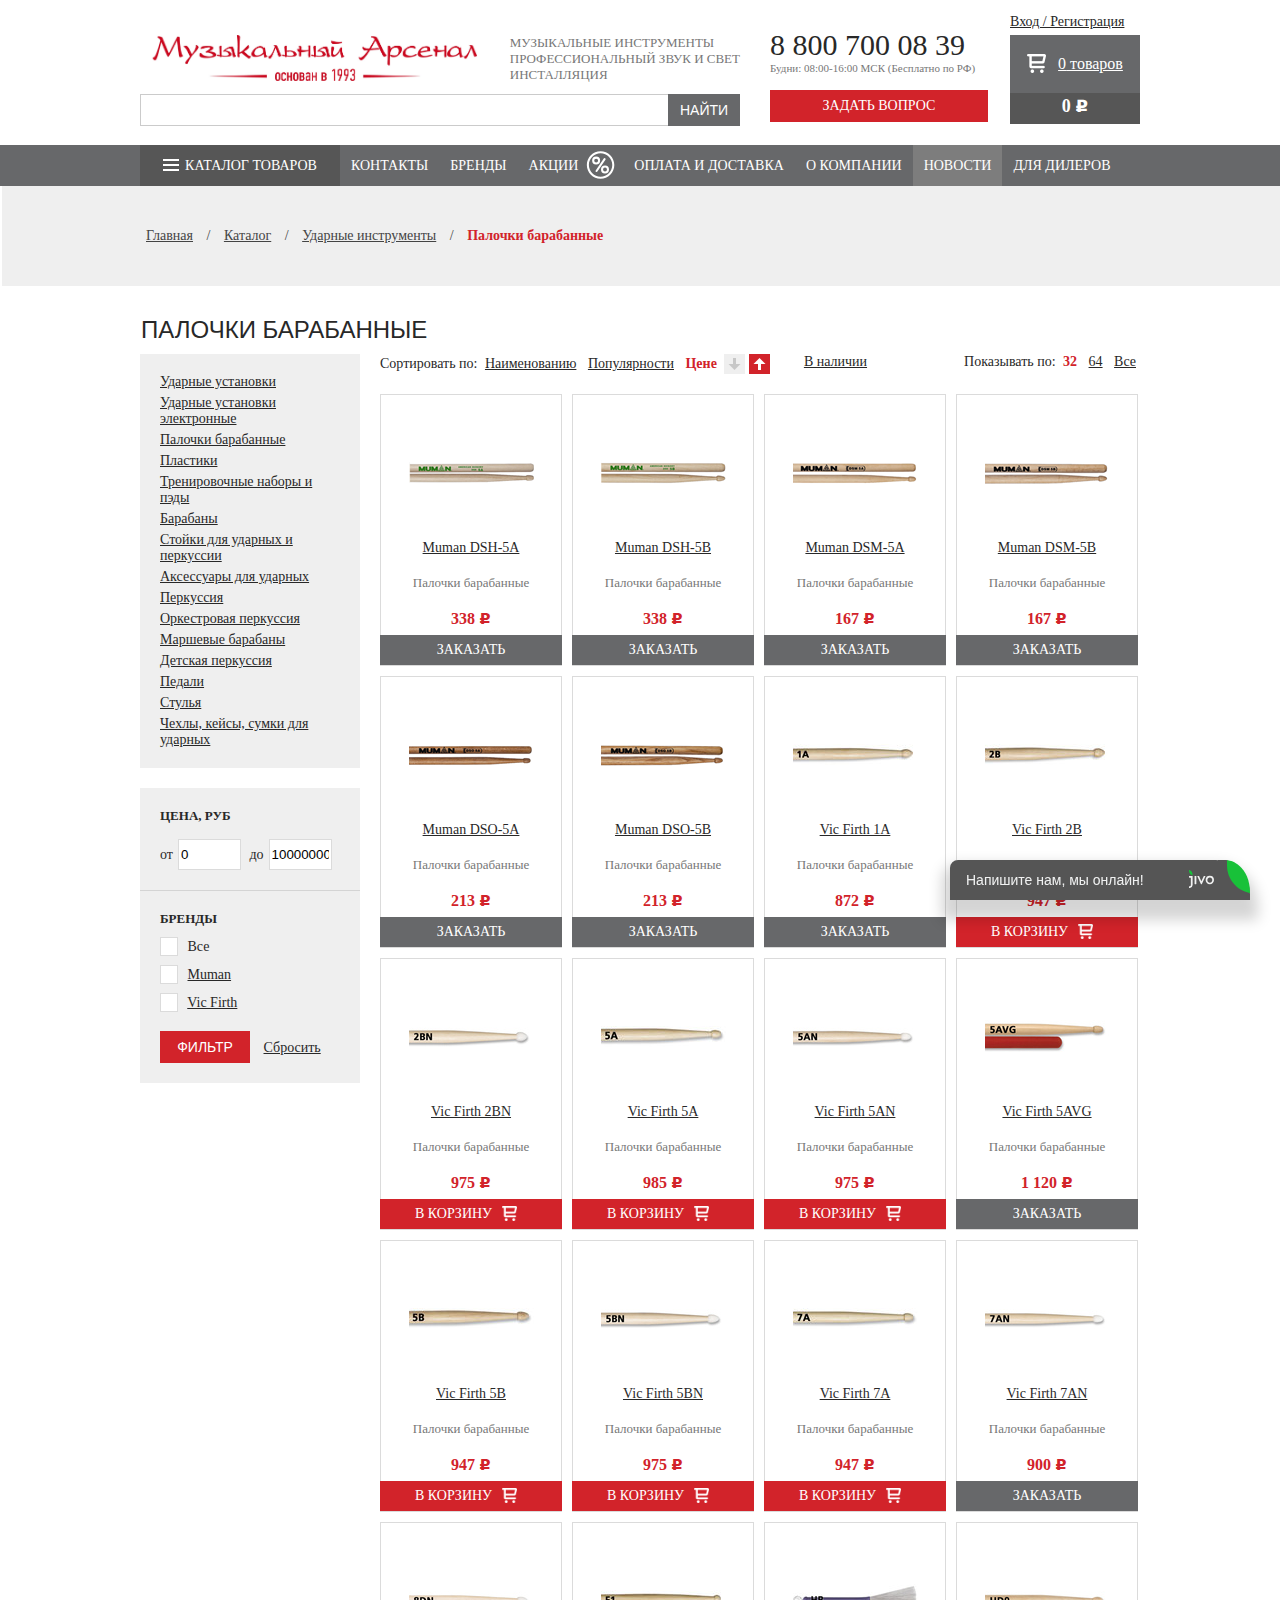
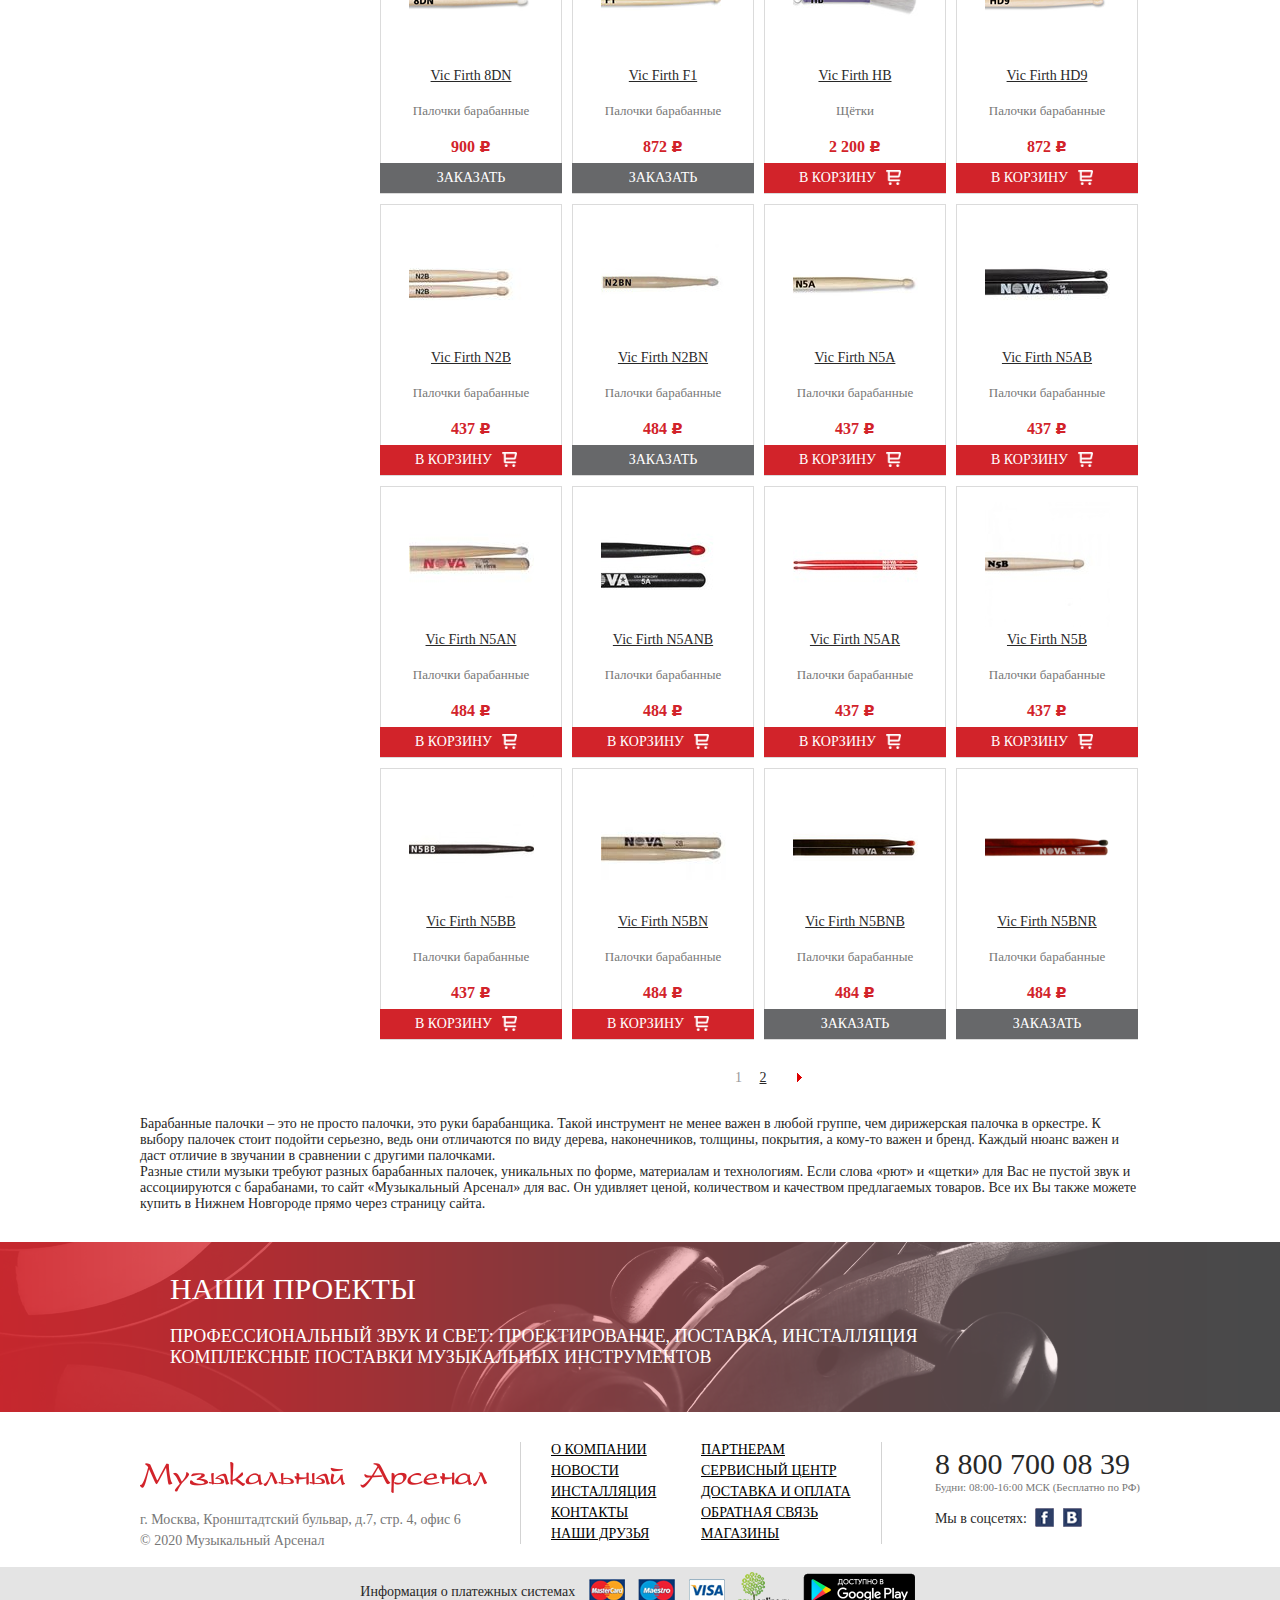
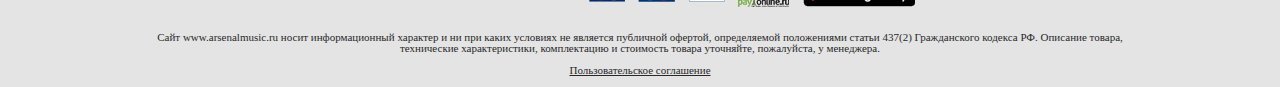
<file: index.html>
<!DOCTYPE html>
<html class="bx-core bx-no-touch bx-no-retina bx-chrome bx-mac ya-page_js_yes" data-scrapbook-source="https://nnovgorod.arsenalmusic.ru/goods/section/palochki-barabannye/" data-scrapbook-create="20200910120657261">
<head>
		<title>Палочки барабанные  купить в Нижнем Новгороде недорого, цена в интернет магазине | «Музыкальный Арсенал»</title>
		<meta name="viewport" content="width=device-width">
		<link rel="shortcut icon" type="image/x-icon" href="favicon.ico">
		<link rel="apple-touch-icon" href="https://nnovgorod.arsenalmusic.ru/img/apple-touch-icon.png?1579859260305">
		<link rel="canonical" href="https://nnovgorod.arsenalmusic.ru/goods/section/palochki-barabannye/">
		<meta http-equiv="Content-Type" content="text/html; charset=UTF-8">
<meta name="keywords" content="музыкальный арсенал,музыкальные инструменты,купить гитару,звуковое оборудование,световое оборудование">
<meta name="description" content="Купить палочки барабанные  по низким ценам в Нижнем Новгороде через интернет магазин Музыкальный Арсенал. Доставка по всей России, возможен самовывоз. Действуют скидки и акции.">
<link href="core.min.css" type="text/css" rel="stylesheet">




<link href="ui.font.opensans.min.css" type="text/css" rel="stylesheet">
<link href="main.popup.bundle.min.css" type="text/css" rel="stylesheet">
<link href="page_ef1693ad72e636e07d759178f5171fe6_v1.css" type="text/css" rel="stylesheet">
<link href="template_7a828ff2316b8281f3336cac6dae41f8_v1.css" type="text/css" data-template-style="true" rel="stylesheet">







        
		
                    <!-- Yandex.Metrika counter -->
                        <noscript><div><img src="7351477.gif" style="position:absolute; left:-9999px;" alt=""></div></noscript>
            <!-- /Yandex.Metrika counter -->
        	<style type="text/css">#ya-site-form0,#ya-site-form0 .ya-site-form__form,#ya-site-form0 .ya-site-form__input,#ya-site-form0 .ya-site-form__input-text,#ya-site-form0 .ya-site-form__submit,#ya-site-form0 .ya-site-form__search-precise{font-size:12px!important;color:#000!important}#ya-site-form0 .ya-site-form__form-form{display:block}#ya-site-form0 .ya-site-form__form-form,#ya-site-form0 .ya-site-form__input,#ya-site-form0 .ya-site-form__search-precise,#ya-site-form0 .ya-site-form__search-precise__radio,#ya-site-form0 .ya-site-form__gap,#ya-site-form0 .ya-site-form__gap-i,#ya-site-form0 .ya-site-form__logo-img{margin:0;padding:0}#ya-site-form0{margin:0!important;padding:0!important}#ya-site-form0 .ya-site-form__logo-wrap{width:65px;vertical-align:top;border-collapse:collapse}#ya-site-form0 .ya-site-form__logo{display:block;width:52px;margin:0;padding:0 6px 0 0;text-decoration:none}#ya-site-form0 .ya-site-form__logo-img{width:52px;height:21px;border:0!important}#ya-site-form0 .ya-site-form__search-wrap{border-collapse:collapse}#ya-site-form0 .ya-site-form__search{font-size:12px!important;width:100%}#ya-site-form0 .ya-site-form__search-input,#ya-site-form0 .ya-site-form__search-precise,{border:0}#ya-site-form0 .ya-site-form__search-input{padding:6px}#ya-site-form0 .ya-site-form__search-input-layout,#ya-site-form0 .ya-site-form__search-input-layout-l,#ya-site-form0 .ya-site-form__search-input-layout-r{font-size:12px!important;padding:0;vertical-align:middle;border:0;border-collapse:collapse}#ya-site-form0 .ya-site-form__search-input-layout,#ya-site-form0 .ya-site-form__search-input-layout-l{width:100%}#ya-site-form0 .ya-site-form__search-precise{padding:0 18px 5px 6px;text-align:left;vertical-align:top}#ya-site-form0 .ya-site-form__search-precise-i{white-space:nowrap}#ya-site-form0 .ya-site-form__search-precise__radio{width:auto;margin:0 .3em 0 0;vertical-align:middle;background:none}#ya-site-form0 .ya-site-form__search-precise__label{margin:0 .4em 0 0;padding:0;vertical-align:middle}#ya-site-form0 .ya-site-form__input-text{width:100%;margin:0!important;cursor:text;-webkit-box-sizing:border-box;-moz-box-sizing:border-box;box-sizing:border-box;background-color:#fff;border:1px solid #7f9db9;outline-style:none;-webkit-appearance:textfield}#ya-site-form0 .ya-site-form__input-text_type_hint{background-repeat:no-repeat;background-position:.2em 50%}#ya-site-form0 .ya-site-form__submit{display:block;width:auto;margin:0 0 0 5px}#ya-site-form0 .ya-site-form__arrow-wrap{overflow:hidden;width:30px;padding:0;vertical-align:middle}#ya-site-form0 .ya-site-form__arrow{position:relative}#ya-site-form0 .ya-site-form__arrow-a{position:absolute;top:50%;right:0;width:0;height:0;margin-top:-59px;border:solid transparent;border-width:59px 0 59px 30px;-moz-border-end-style:dotted}#ya-site-form0 .ya-site-form__wrap{width:100%;table-layout:fixed;border-collapse:collapse}#ya-site-form0 .ya-site-form__gap{border:0}#ya-site-form0 .ya-site-form__gap-i{width:9em}#ya-site-form0.ya-site-form_arrow_yes .ya-site-form__search-input{padding-right:0}#ya-site-form0.ya-site-form_logo_left .ya-site-form__logo{margin-top:4px;margin-left:5px}#ya-site-form0.ya-site-form_logo_top .ya-site-form__logo{display:block;margin:6px 0 0 6px}#ya-site-form0 .ya-site-form__submit_type_image{width:19px;height:15px;outline:none;cursor:pointer;border:0}#ya-site-form0 .ya-site-form__submit_type_image { background: url("") no-repeat }#ya-site-form0 .ya-site-form__form .ya-site-form__input-text::-webkit-input-placeholder{color:#000000;}#ya-site-form0 .ya-site-form__form .ya-site-form__input-text:-moz-placeholder{color:#000000;}#ya-site-form0 .ya-site-form__form .ya-site-form__input-text::-moz-placeholder{color:#000000;}#ya-site-form0 .ya-site-form__form .ya-site-form__input-text:-ms-input-placeholder{color:#000000;}#ya-site-form0 .ya-site-form__form * { font-size: 12px !important }#ya-site-form0 .ya-site-form__form .ya-site-form__input-text { font-style: normal!important }#ya-site-form0 .ya-site-form__form .ya-site-form__input-text { font-weight: normal!important }#ya-site-form0 .ya-site-form__form .ya-site-form__input-text { color: #000000!important }#ya-site-form0 .ya-site-form__form .ya-site-form__input-text { border-color: #cbcbcb!important }#ya-site-form0 .ya-site-form__form .ya-site-form__input-text:focus { border-color: #cbcbcb!important }#ya-site-form0 .ya-site-form__form .ya-site-form__input-text { background-color: #FFFFFF!important }#ya-site-form0 .ya-site-form__search, #ya-site-form0 .ya-site-form__search td, #ya-site-form0 .yaform__precise-i { background-color: transparent !important }#ya-site-form0 .ya-site-form__search-precise__label { color:#000000 !important }#ya-site-form0 .ya-site-form__arrow-a { border-left-color: transparent }</style><link title="nnovgorod.arsenalmusic.ru" rel="search" type="application/opensearchdescription+xml" href="https://yandex.ru/search/site/opensearch.xml?ShortName=nnovgorod.arsenalmusic.ru&amp;InputEncoding=utf-8&amp;Image=&amp;Url-results=https%3A%2F%2Farsenalmusic.ru%2Fsearch%2F%3Fsearchid%3D2419430%26web%3D0%26text%3D%7BsearchTerms%7D&amp;Url-suggest=https%3A%2F%2Fsitesearch-suggest.yandex.ru%2Fv1%2Fsuggest%3F%26site%3D2419430%26lang%3Dru%26part%3D%7BsearchTerms%7D&amp;Url-opensearchdescr=https%3A%2F%2Fyandex.ru%2Fsearch%2Fsite%2Fopensearch.xml%3FShortName%3Dnnovgorod.arsenalmusic.ru%26InputEncoding%3Dutf-8%26Image%3D%26Url-results%3Dhttps%253A%252F%252Farsenalmusic.ru%252Fsearch%252F%253Fsearchid%253D2419430%2526web%253D0%2526text%253D%257BsearchTerms%257D%26Url-suggest%3Dhttps%253A%252F%252Fsitesearch-suggest.yandex.ru%252Fv1%252Fsuggest%253F%2526site%253D2419430%2526lang%253Dru%2526part%253D%257BsearchTerms%257D"><style type="text/css">#ya-site-form0 .ya-site-suggest{position:relative;margin:0}#ya-site-form0 .ya-site-suggest-popup{position:absolute;width:100%}#ya-site-form0 .ya-site-suggest__opera-gap{position:absolute;height:25em;border:1px solid transparent}#ya-site-form0 .ya-site-suggest-list{position:absolute;z-index:9999;overflow:hidden;min-width:25em;width:100%;margin-top:-1px;border-collapse:separate;-webkit-box-shadow:0 1px 7px #9a9a9a;-moz-box-shadow:0 1px 7px #9a9a9a;box-shadow:0 1px 7px #9a9a9a;border:1px solid #dedede;border-color:rgba(154,154,154,0.5);border-top-color:rgba(154,154,154,0.4);border-bottom-color:rgba(154,154,154,0.6)}#ya-site-form0 .ya-site-suggest-list{box-sizing:border-box;-moz-box-sizing:border-box;-webkit-box-sizing:border-box}#ya-site-form0 .ya-site-suggest__iframe{position:absolute;z-index:-1;min-width:25em;width:100%;height:100%;background:#fff}#ya-site-form0 .ya-site-suggest-items{font-size:16px;min-width:25em;width:100%;margin:0;padding:0 1px 0 0;list-style:none}#ya-site-form0 .ya-site-suggest-items li{margin:0;padding:0;line-height:normal}#ya-site-form0 .ya-site-suggest-elem{display:block;padding:.25em .3em;cursor:pointer;background:url("")}#ya-site-form0 a.ya-site-suggest-elem:link,#ya-site-form0 a.ya-site-suggest-elem:visited{text-decoration:none}html body #ya-site-form0 .ya-site-suggest-elem:link,html body #ya-site-form0 .ya-site-suggest-elem-link{color:#000!important}#ya-site-form0 .ya-site-suggest-elem:hover,html body #ya-site-form0 .ya-site-suggest-elem_state_hover{background:#fef6d7}#ya-site-form0 .ya-site-suggest-elem_nav:hover,#ya-site-form0 .ya-site-suggest-elem_translate:hover{text-decoration:none;color:#000!important}#ya-site-form0 .ya-site-suggest-elem_nav .ya-site-suggest__link{text-decoration:underline;color:#1a3dc1}#ya-site-form0 .ya-site-suggest-elem_translate .ya-site-suggest__link{text-decoration:underline;color:#000}#ya-site-form0 .ya-site-suggest-elem .ya-site-suggest__info{white-space:nowrap;color:#666}#ya-site-form0 .ya-site-suggest-elem_selected{background:#fdedaf}#ya-site-form0 .ya-site-suggest__fact{color:#555}#ya-site-form0 .ya-site-suggest__highlight{font-weight:bold}</style>
</head>

	<body>
				<header>
			<div class="top_panel">
				<div class="wrapper"><div class="catalog">
							<span><a href="https://nnovgorod.arsenalmusic.ru/goods/" style="color: #ffffff;text-decoration:none;">Каталог товаров</a></span>

							
	
	<ul class="catalog_menu">
	<li><a href="https://nnovgorod.arsenalmusic.ru/goods/section/zvukovoe-oborudovanie/">Звуковое оборудование</a>
		<ul>
		<li><a href="https://nnovgorod.arsenalmusic.ru/goods/section/akusticheskie-sistemy/">Акустические системы</a></li>
		<li><a href="https://nnovgorod.arsenalmusic.ru/goods/section/mikshernye-pulty/">Микшерные пульты</a></li>
		<li><a href="https://nnovgorod.arsenalmusic.ru/goods/section/mikrofonymikrofony-i-besprovodnye-sistemy/">Микрофоны и беспроводные системы</a></li>
		<li><a href="https://nnovgorod.arsenalmusic.ru/goods/section/konferents-sistemy/">Конференц-системы</a></li>
		<li><a href="https://nnovgorod.arsenalmusic.ru/goods/section/usiliteli/">Усилители</a></li>
		<li><a href="https://nnovgorod.arsenalmusic.ru/goods/section/translyatsionnoe-oborudovanie/">Системы оповещения и трансляции</a></li>
		<li><a href="https://nnovgorod.arsenalmusic.ru/goods/section/naushniki/">Наушники</a></li>
		<li><a href="https://nnovgorod.arsenalmusic.ru/goods/section/zapchasti/">Запчасти</a></li>
		<li><a href="https://nnovgorod.arsenalmusic.ru/goods/section/pribory-obrabotki-zvuka/">Приборы обработки звука</a></li>
		<li><a href="https://nnovgorod.arsenalmusic.ru/goods/section/aksessuary-/">Аксессуары</a></li>
		</ul>
	
	</li>
	<li><a href="https://nnovgorod.arsenalmusic.ru/goods/section/svetovoe-oborudovanie/">Световое оборудование</a>
		<ul>
		<li><a href="https://nnovgorod.arsenalmusic.ru/goods/section/komplekty-svetovogo-oborudovaniya/">Комплекты светового оборудования</a></li>
		<li><a href="https://nnovgorod.arsenalmusic.ru/goods/section/upravlenie-svetovym-oborudovaniem/">Управление световым оборудованием</a></li>
		<li><a href="https://nnovgorod.arsenalmusic.ru/goods/section/dimmery-i-svitchery/">Диммеры и свитчеры</a></li>
		<li><a href="https://nnovgorod.arsenalmusic.ru/goods/section/prozhektory-lampovye/">Прожекторы ламповые</a></li>
		<li><a href="https://nnovgorod.arsenalmusic.ru/goods/section/prozhektory-svetodiodnye/">Прожекторы светодиодные</a></li>
		<li><a href="https://nnovgorod.arsenalmusic.ru/goods/section/kolorchendzhery/">Колорченджеры</a></li>
		<li><a href="https://nnovgorod.arsenalmusic.ru/goods/section/intellektualnye-pribory/">Интеллектуальные приборы</a></li>
		<li><a href="https://nnovgorod.arsenalmusic.ru/goods/section/diskotechnoe-oborudovanie/">Дискотечное оборудование</a></li>
		<li><a href="https://nnovgorod.arsenalmusic.ru/goods/section/lazery/">Лазеры</a></li>
		<li><a href="https://nnovgorod.arsenalmusic.ru/goods/section/zerkalnye-shary-i-motory/">Зеркальные шары и моторы</a></li>
		<li><a href="https://nnovgorod.arsenalmusic.ru/goods/section/stroboskopy-i-uv/">Стробоскопы и UV</a></li>
		<li><a href="https://nnovgorod.arsenalmusic.ru/goods/section/generatory-effektov/">Генераторы эффектов</a></li>
		<li><a href="https://nnovgorod.arsenalmusic.ru/goods/section/raskhodnye-materialy/">Расходные материалы</a></li>
		<li><a href="https://nnovgorod.arsenalmusic.ru/goods/section/aksessuary-svet/">Аксессуары свет</a></li>
		<li><a href="https://nnovgorod.arsenalmusic.ru/goods/section/lampy/">Лампы</a></li>
		<li><a href="https://nnovgorod.arsenalmusic.ru/goods/section/svetofiltry/">Светофильтры</a></li>
		</ul>
	
	</li>
	<li><a href="https://nnovgorod.arsenalmusic.ru/goods/section/studiynoe-oborudovanie/">Студийное оборудование</a>
		<ul>
		<li><a href="https://nnovgorod.arsenalmusic.ru/goods/section/monitory-studiynye/">Мониторы студийные</a></li>
		<li><a href="https://nnovgorod.arsenalmusic.ru/goods/section/audiointerfeysy/">Аудиоинтерфейсы</a></li>
		<li><a href="https://nnovgorod.arsenalmusic.ru/goods/section/predusiliteli-dlya-naushnikov/">Предусилители для наушников</a></li>
		<li><a href="https://nnovgorod.arsenalmusic.ru/goods/section/prochie-ustroystva-studiynye/">Прочие устройства студийные</a></li>
		</ul>
	
	</li>
	<li><a href="https://nnovgorod.arsenalmusic.ru/goods/section/dj-oborudovanie/">DJ оборудование</a>
		<ul>
		<li><a href="https://nnovgorod.arsenalmusic.ru/goods/section/aksessuary-dlya-dj-oborudovaniya/">Аксессуары для DJ оборудования</a></li>
		<li><a href="https://nnovgorod.arsenalmusic.ru/goods/section/kontrollery-dj/">Контроллеры DJ</a></li>
		<li><a href="https://nnovgorod.arsenalmusic.ru/goods/section/mikshernye-pulty-dj/">Микшерные пульты DJ</a></li>
		<li><a href="https://nnovgorod.arsenalmusic.ru/goods/section/naushniki-dj/">Наушники DJ</a></li>
		<li><a href="https://nnovgorod.arsenalmusic.ru/goods/section/proigryvateli-dj/">Проигрыватели DJ</a></li>
		</ul>
	
	</li>
	<li><a href="https://nnovgorod.arsenalmusic.ru/goods/section/stoyki/">Стойки</a>
		<ul>
		<li><a href="https://nnovgorod.arsenalmusic.ru/goods/section/stoyki-rekovye/">Стойки рэковые</a></li>
		<li><a href="https://nnovgorod.arsenalmusic.ru/goods/section/pyupitry/">Пюпитры</a></li>
		<li><a href="https://nnovgorod.arsenalmusic.ru/goods/section/stoyki-mikrofonnye/">Стойки микрофонные</a></li>
		<li><a href="https://nnovgorod.arsenalmusic.ru/goods/section/gitarnye-stoyki/">Гитарные стойки</a></li>
		<li><a href="https://nnovgorod.arsenalmusic.ru/goods/section/stoyki-dlya-akusticheskikh-sistem/">Стойки для акустических систем</a></li>
		<li><a href="https://nnovgorod.arsenalmusic.ru/goods/section/stoyki-instrumentalnye/">Стойки инструментальные</a></li>
		<li><a href="https://nnovgorod.arsenalmusic.ru/goods/section/stoyki-klavishnye/">Стойки клавишные</a></li>
		<li><a href="https://nnovgorod.arsenalmusic.ru/goods/section/stoyki-dlya-svetovykh-priborov/">Стойки для световых приборов</a></li>
		<li><a href="https://nnovgorod.arsenalmusic.ru/goods/section/podstavki-krepleniya-adaptery/">Подставки, крепления, адаптеры</a></li>
		</ul>
	
	</li>
	<li><a href="https://nnovgorod.arsenalmusic.ru/goods/section/kommutatsiya/">Коммутация</a>
		<ul>
		<li><a href="https://nnovgorod.arsenalmusic.ru/goods/section/aksessuary-dlya-kommutatsii/">Аксессуары для коммутации</a></li>
		<li><a href="https://nnovgorod.arsenalmusic.ru/goods/section/kabelnaya-produktsiya/">Кабельная продукция</a></li>
		<li><a href="https://nnovgorod.arsenalmusic.ru/goods/section/kommutatsionnye-razemy/">Коммутационные разъемы</a></li>
		<li><a href="https://nnovgorod.arsenalmusic.ru/goods/section/unifitsirovannaya-produktsiya/">Унифицированная продукция</a></li>
		</ul>
	
	</li>
	<li><a href="https://nnovgorod.arsenalmusic.ru/goods/section/gitary-i-gitarnoe-oborudovanie/">Гитары и гитарное оборудование</a>
		<ul>
		<li><a href="https://nnovgorod.arsenalmusic.ru/goods/section/12-ti-strunnye-gitary-/">12-ти струнные гитары </a></li>
		<li><a href="https://nnovgorod.arsenalmusic.ru/goods/section/gitary-s-uzkim-grifom/">Гитары с узким грифом</a></li>
		<li><a href="https://nnovgorod.arsenalmusic.ru/goods/section/klassicheskie-gitary/">Классические гитары  </a></li>
		<li><a href="https://nnovgorod.arsenalmusic.ru/goods/section/akusticheskie-gitary/">Акустические гитары  </a></li>
		<li><a href="https://nnovgorod.arsenalmusic.ru/goods/section/elektroakusticheskie-gitary/">Электроакустические гитары  </a></li>
		<li><a href="https://nnovgorod.arsenalmusic.ru/goods/section/elektrogitary/">Электрогитары  </a></li>
		<li><a href="https://nnovgorod.arsenalmusic.ru/goods/section/bas-gitary/">Бас-гитары  </a></li>
		<li><a href="https://nnovgorod.arsenalmusic.ru/goods/section/chekhly-keysy-dlya-gitary/">Чехлы, кейсы для гитары</a></li>
		<li><a href="https://nnovgorod.arsenalmusic.ru/goods/section/gitarnye-komplekty/">Гитарные комплекты</a></li>
		<li><a href="https://nnovgorod.arsenalmusic.ru/goods/section/ukulele/">Укулеле</a></li>
		<li><a href="https://nnovgorod.arsenalmusic.ru/goods/section/usiliteli-kabinety-i-kombo/">Усилители, кабинеты и комбо</a></li>
		<li><a href="https://nnovgorod.arsenalmusic.ru/goods/section/pedali-effektov/">Педали эффектов</a></li>
		<li><a href="https://nnovgorod.arsenalmusic.ru/goods/section/protsessory-effektov/">Процессоры эффектов</a></li>
		<li><a href="https://nnovgorod.arsenalmusic.ru/goods/section/struny/">Струны</a></li>
		<li><a href="https://nnovgorod.arsenalmusic.ru/goods/section/aksessuary/">Аксессуары</a></li>
		</ul>
	
	</li>
	<li><a href="https://nnovgorod.arsenalmusic.ru/goods/section/udarnye-instrumenty/">Ударные инструменты</a>
		<ul>
		<li><a href="https://nnovgorod.arsenalmusic.ru/goods/section/udarnye-ustanovki/">Ударные установки  </a></li>
		<li><a href="https://nnovgorod.arsenalmusic.ru/goods/section/udarnye-ustanovki-elektronnye/">Ударные установки электронные  </a></li>
		<li><a href="">Палочки барабанные</a></li>
		<li><a href="https://nnovgorod.arsenalmusic.ru/goods/section/plastiki/">Пластики  </a></li>
		<li><a href="https://nnovgorod.arsenalmusic.ru/goods/section/trenirovochnye-nabory-i-pedy/">Тренировочные наборы и пэды</a></li>
		<li><a href="https://nnovgorod.arsenalmusic.ru/goods/section/barabany/">Барабаны</a></li>
		<li><a href="https://nnovgorod.arsenalmusic.ru/goods/section/stoyki-dlya-udarnykh-i-perkussii/">Стойки для ударных и перкуссии  </a></li>
		<li><a href="https://nnovgorod.arsenalmusic.ru/goods/section/aksessuary-dlya-udarnykh/">Аксессуары для ударных</a></li>
		<li><a href="https://nnovgorod.arsenalmusic.ru/goods/section/detskaya-perkussiya/">Детская перкуссия</a></li>
		<li><a href="https://nnovgorod.arsenalmusic.ru/goods/section/marshevye-barabany/">Маршевые барабаны</a></li>
		<li><a href="https://nnovgorod.arsenalmusic.ru/goods/section/orkestrovaya-perkussiya/">Оркестровая перкуссия</a></li>
		<li><a href="https://nnovgorod.arsenalmusic.ru/goods/section/pedali/">Педали  </a></li>
		<li><a href="https://nnovgorod.arsenalmusic.ru/goods/section/perkussiya/">Перкуссия</a></li>
		<li><a href="https://nnovgorod.arsenalmusic.ru/goods/section/stulya/">Стулья  </a></li>
		<li><a href="https://nnovgorod.arsenalmusic.ru/goods/section/chekhly-keysy-sumki-dlya-udarnykh/">Чехлы, кейсы, сумки для ударных  </a></li>
		</ul>
	
	</li>
	<li><a href="https://nnovgorod.arsenalmusic.ru/goods/section/klavishnye-instrumenty/">Клавишные инструменты</a>
		<ul>
		<li><a href="https://nnovgorod.arsenalmusic.ru/goods/section/sintezatory/">Синтезаторы  </a></li>
		<li><a href="https://nnovgorod.arsenalmusic.ru/goods/section/midi-klaviatury/">MIDI-клавиатуры  </a></li>
		<li><a href="https://nnovgorod.arsenalmusic.ru/goods/section/fortepiano-akusticheskie/">Фортепиано акустические  </a></li>
		<li><a href="https://nnovgorod.arsenalmusic.ru/goods/section/fortepiano-tsifrovye/">Фортепиано цифровые  </a></li>
		<li><a href="https://nnovgorod.arsenalmusic.ru/goods/section/royali/">Рояли  </a></li>
		<li><a href="https://nnovgorod.arsenalmusic.ru/goods/section/klavishnye-kombo/">Клавишные комбо  </a></li>
		<li><a href="https://nnovgorod.arsenalmusic.ru/goods/section/aksessuary-i-komplektuyushchie/">Аксессуары и комплектующие</a></li>
		</ul>
	
	</li>
	<li><a href="https://nnovgorod.arsenalmusic.ru/goods/section/dukhovye-instrumenty/">Духовые инструменты</a>
		<ul>
		<li><a href="https://nnovgorod.arsenalmusic.ru/goods/section/alt/">Альт  </a></li>
		<li><a href="https://nnovgorod.arsenalmusic.ru/goods/section/angliyskie-rozhki/">Английские рожки </a></li>
		<li><a href="https://nnovgorod.arsenalmusic.ru/goods/section/baritony/">Баритоны  </a></li>
		<li><a href="https://nnovgorod.arsenalmusic.ru/goods/section/blok-fleyty/">Блок-флейты  </a></li>
		<li><a href="https://nnovgorod.arsenalmusic.ru/goods/section/valtorny/">Валторны  </a></li>
		<li><a href="https://nnovgorod.arsenalmusic.ru/goods/section/garmoniki-gubnye/">Гармоники губные  </a></li>
		<li><a href="https://nnovgorod.arsenalmusic.ru/goods/section/goboi/">Гобои  </a></li>
		<li><a href="https://nnovgorod.arsenalmusic.ru/goods/section/klarnety/">Кларнеты  </a></li>
		<li><a href="https://nnovgorod.arsenalmusic.ru/goods/section/kornety/">Корнеты  </a></li>
		<li><a href="https://nnovgorod.arsenalmusic.ru/goods/section/saksonety/">Саксонеты</a></li>
		<li><a href="https://nnovgorod.arsenalmusic.ru/goods/section/saksofony/">Саксофоны  </a></li>
		<li><a href="https://nnovgorod.arsenalmusic.ru/goods/section/suzafony/">Сузафоны  </a></li>
		<li><a href="https://nnovgorod.arsenalmusic.ru/goods/section/tenory/">Теноры  </a></li>
		<li><a href="https://nnovgorod.arsenalmusic.ru/goods/section/trombony/">Тромбоны  </a></li>
		<li><a href="https://nnovgorod.arsenalmusic.ru/goods/section/truby/">Трубы  </a></li>
		<li><a href="https://nnovgorod.arsenalmusic.ru/goods/section/tuby/">Тубы  </a></li>
		<li><a href="https://nnovgorod.arsenalmusic.ru/goods/section/fagoty/">Фаготы  </a></li>
		<li><a href="https://nnovgorod.arsenalmusic.ru/goods/section/fleyty/">Флейты  </a></li>
		<li><a href="https://nnovgorod.arsenalmusic.ru/goods/section/fleyty-pikkolo/">Флейты Пикколо  </a></li>
		<li><a href="https://nnovgorod.arsenalmusic.ru/goods/section/flyugelgorny/">Флюгельгорны  </a></li>
		<li><a href="https://nnovgorod.arsenalmusic.ru/goods/section/yufoniumy/">Юфониумы  </a></li>
		<li><a href="https://nnovgorod.arsenalmusic.ru/goods/section/aksessuary-i-komplektuyushchie-/">Аксессуары и комплектующие</a></li>
		</ul>
	
	</li>
	<li><a href="https://nnovgorod.arsenalmusic.ru/goods/section/smychkovye-instrumenty/">Смычковые инструменты</a>
		<ul>
		<li><a href="https://nnovgorod.arsenalmusic.ru/goods/section/alty/">Альты  </a></li>
		<li><a href="https://nnovgorod.arsenalmusic.ru/goods/section/violoncheli-kontrabasy/">Виолончели, контрабасы  </a></li>
		<li><a href="https://nnovgorod.arsenalmusic.ru/goods/section/skripki/">Скрипки  </a></li>
		<li><a href="https://nnovgorod.arsenalmusic.ru/goods/section/-aksessuary-/">Аксессуары</a></li>
		</ul>
	
	</li>
	<li><a href="https://nnovgorod.arsenalmusic.ru/goods/section/narodnye-instrumenty/">Народные инструменты</a>
		<ul>
		<li><a href="https://nnovgorod.arsenalmusic.ru/goods/section/balalayki/">Балалайки  </a></li>
		<li><a href="https://nnovgorod.arsenalmusic.ru/goods/section/shumovye/">Шумовые  </a></li>
		<li><a href="https://nnovgorod.arsenalmusic.ru/goods/section/prochie-narodnye-instrumenty/">Прочие народные инструменты  </a></li>
		</ul>
	
	</li>
	<li><a href="https://nnovgorod.arsenalmusic.ru/goods/section/aksessuary-dlya-muzykantov/">Аксессуары для музыкантов</a>
		<ul>
		<li><a href="https://nnovgorod.arsenalmusic.ru/goods/section/liry/">Лиры</a></li>
		<li><a href="https://nnovgorod.arsenalmusic.ru/goods/section/kamertony/">Камертоны  </a></li>
		<li><a href="https://nnovgorod.arsenalmusic.ru/goods/section/podsvetka-dlya-pyupitra/">Подсветка для пюпитра</a></li>
		<li><a href="https://nnovgorod.arsenalmusic.ru/goods/section/stulya-banketki/">Стулья, банкетки  </a></li>
		<li><a href="https://nnovgorod.arsenalmusic.ru/goods/section/tamburshtoki/">Тамбурштоки</a></li>
		<li><a href="https://nnovgorod.arsenalmusic.ru/goods/section/tyunery-i-metronomy-/">Тюнеры и метрономы  </a></li>
		</ul>
	</li><li><a href="https://nnovgorod.arsenalmusic.ru/sale/" style="font-size: 16px; text-transform: uppercase;">Распродажа</a></li>
	</ul>

						</div>
					<div class="citys" style="height: 16px;">
						<div style="display:none;">
							<div class="region">
		<span><i>Ваш регион: </i><a href="#" class="city">Нижний Новгород</a></span>
		<div class="cities-addresses">
					</div>
	</div>

 	<div class="city-drop-down" style="display: none;">
 		<ul>
	 			 			<li><a href="http://barnaul.arsenalmusic.ru/">Барнаул</a></li>
	 			 			<li><a href="http://belgorod.arsenalmusic.ru/">Белгород</a></li>
	 			 			<li><a href="http://volgograd.arsenalmusic.ru/">Волгоград</a></li>
	 			 			<li><a href="http://voronezh.arsenalmusic.ru/">Воронеж</a></li>
	 			 			<li><a href="http://ekaterinburg.arsenalmusic.ru/">Екатеринбург</a></li>
	 			 			<li><a href="http://kazan.arsenalmusic.ru/">Казань</a></li>
	 			 			<li><a href="http://kaliningrad.arsenalmusic.ru/">Калининград</a></li>
	 			 			<li><a href="http://kemerovo.arsenalmusic.ru/">Кемерово</a></li>
	 			 			<li><a href="http://krasnodar.arsenalmusic.ru/">Краснодар</a></li>
	 			 			<li><a href="http://krasnoyarsk.arsenalmusic.ru/">Красноярск</a></li>
	 			 			<li><a href="http://kurgan.arsenalmusic.ru/">Курган</a></li>
	 			 			<li><a href="http://lipetsk.arsenalmusic.ru/">Липецк</a></li>
	 			 			<li><a href="http://arsenalmusic.ru/">Москва</a></li>
	 			 			<li><a href="http://nnovgorod.arsenalmusic.ru/">Нижний Новгород</a></li>
	 			 			<li><a href="http://novokuznetsk.arsenalmusic.ru/">Новокузнецк</a></li>
	 			 			<li><a href="http://novosibirsk.arsenalmusic.ru/">Новосибирск</a></li>
	 			 			<li><a href="http://omsk.arsenalmusic.ru/">Омск</a></li>
	 			 			<li><a href="http://perm.arsenalmusic.ru/">Пермь</a></li>
	 			 			<li><a href="http://rostov.arsenalmusic.ru/">Ростов-на-Дону</a></li>
	 			 			<li><a href="http://saint-petersburg.arsenalmusic.ru/">Санкт-Петербург</a></li>
	 			 			<li><a href="http://surgut.arsenalmusic.ru/">Сургут</a></li>
	 			 			<li><a href="http://tomsk.arsenalmusic.ru/">Томск</a></li>
	 			 			<li><a href="http://tyumen.arsenalmusic.ru/">Тюмень</a></li>
	 			 			<li><a href="http://ulan-ude.arsenalmusic.ru/">Улан-Удэ</a></li>
	 			 			<li><a href="http://ufa.arsenalmusic.ru/">Уфа</a></li>
	 			 			<li><a href="http://chelyabinsk.arsenalmusic.ru/">Челябинск</a></li>
	 		 		</ul>
 	</div>
					</div>
					</div>
					<div class="top-center-block">
						<div class="top-phones-wrap">
							<div class="number"><a href="tel:+78007000839">8 800 700 08 39</a></div>
							<div id="callback-top" class="collback">Задать вопрос</div>
						</div>
						<div class="basket_block">
							


<div class="baskets">
		<a class="link" href="https://nnovgorod.arsenalmusic.ru/personal/cart/"><span class="basket">0</span> товаров</a>
</div>

						</div>
					</div>
					<div class="top_menu">
											</div>

 					<div class="clear"></div>
				</div>
			</div>
			<div class="logo_panel">
				<div class="wrapper">
					<div class="info_block">
						<div class="first_line">
							<div class="logo">
								<a href="https://nnovgorod.arsenalmusic.ru/"><img src="am-logo-new.jpg" alt="Музыкальный арсенал" title="«Музыкальный арсенал» - интернет магазин музыкальных инструментов и оборудования"></a>
							</div>
							<div class="subtitle">
								Музыкальные инструменты<br>
								Профессиональный звук и свет<br>
								Инсталляция
							</div>
							<div class="clear"></div>
						</div>

						<div class="second_line">
														<div class="ya-site-form ya-site-form_bg_transparent ya-site-form_inited_yes" id="ya-site-form0"><div class="ya-site-form__form"><table class="ya-site-form__wrap" cellpadding="0" cellspacing="0"><tbody><tr><td class="ya-site-form__search-wrap"><table class="ya-site-form__search" cellpadding="0" cellspacing="0"><tbody><tr><td class="ya-site-form__search-input"><table class="ya-site-form__search-input-layout"><tbody><tr><td class="ya-site-form__search-input-layout-l"><div class="ya-site-form__input"><input name="text" type="search" value="" class="ya-site-form__input-text" placeholder="" autocomplete="off"><div class="ya-site-suggest"><div class="ya-site-suggest-popup" style="display: none;"><i class="ya-site-suggest__opera-gap"></i><div class="ya-site-suggest-list"><div class="ya-site-suggest__iframe"></div><ul class="ya-site-suggest-items"></ul></div></div></div></div></td><td class="ya-site-form__search-input-layout-r"><input class="ya-site-form__submit" type="button" value="Найти"></td></tr></tbody></table></td></tr><tr><td class="ya-site-form__gap"><div class="ya-site-form__gap-i"></div></td></tr></tbody></table></td></tr></tbody></table></div></div>						</div>
					</div>
					<div class="contact_block">
						<div class="phone">
							<div class="number"><a href="tel:+78007000839">8 800 700 08 39</a></div>
							<div class="info">Будни: 08:00-16:00 МСК <span>(Бесплатно по РФ)</span></div>
						</div>
						<div id="callback" class="collback">Задать вопрос</div>
					</div>
					<div class="right-block">
						<div class="enter">
							<div class="user">
	<!--'start_frame_cache_login-line'-->			<a id="top_login" class="link" href="https://nnovgorod.arsenalmusic.ru/auth/">Вход / Регистрация</a>
					<!--'end_frame_cache_login-line'-->

	<div id="bx_auth_popup_form" style="display:none;" class="bx_login_popup_form">
	<!--'start_frame_cache_8k8aZS'--><div class="login_page">
				<div>Войти на сайт</div>
	<br>
	<form name="system_auth_formPqgS8z" method="post" target="_top" action="https://nnovgorod.arsenalmusic.ru/auth/" class="bx_auth_form">
		<input type="hidden" name="AUTH_FORM" value="Y">
		<input type="hidden" name="TYPE" value="AUTH">
				<input type="hidden" name="backurl" value="/goods/section/palochki-barabannye/?ID=palochki-barabannye">
				
		<strong>Логин:</strong><br>
		<input class="input_text_style" type="text" name="USER_LOGIN" maxlength="255" value=""><br>
		<strong>Пароль:</strong><br>
		<input class="input_text_style" type="password" name="USER_PASSWORD" maxlength="255"><br>

				<span style="display:block;height:7px;"></span>
					<span class="rememberme"><input type="checkbox" id="USER_REMEMBER" name="USER_REMEMBER" value="Y" checked="checked">Запомнить меня</span>
		
				<!--noindex-->
			<span class="forgotpassword" style="padding-left:75px;"><a href="https://nnovgorod.arsenalmusic.ru/auth?forgot_password=yes" rel="nofollow">Забыли пароль?</a></span>
		<!--/noindex-->
				<br><br><input type="submit" name="Login" class="bt_blue big shadow" value="Войти">
	</form>
</div>
<!--'end_frame_cache_8k8aZS'-->	</div>

	</div>	 					</div>
						<div class="basket_block">
							


<div class="baskets">
		<a class="link" href="https://nnovgorod.arsenalmusic.ru/personal/cart/"><span class="basket">0</span> товаров</a>
</div>
<div class="price">
	0 <div class="rub">j</div>
</div>

						</div>
					</div>
					<div class="clear"></div>
				</div>
			</div>
			<div class="nav_panel">
				<div class="wrapper">
					<div class="nav_menu">

						<div class="catalog">
							<span><a href="https://nnovgorod.arsenalmusic.ru/goods/" style="color: #ffffff;text-decoration:none;">Каталог товаров</a></span>

							
	
	<ul class="catalog_menu">
	<li><a href="https://nnovgorod.arsenalmusic.ru/goods/section/zvukovoe-oborudovanie/">Звуковое оборудование</a>
		<ul>
		<li><a href="https://nnovgorod.arsenalmusic.ru/goods/section/akusticheskie-sistemy/">Акустические системы</a></li>
		<li><a href="https://nnovgorod.arsenalmusic.ru/goods/section/mikshernye-pulty/">Микшерные пульты</a></li>
		<li><a href="https://nnovgorod.arsenalmusic.ru/goods/section/mikrofonymikrofony-i-besprovodnye-sistemy/">Микрофоны и беспроводные системы</a></li>
		<li><a href="https://nnovgorod.arsenalmusic.ru/goods/section/konferents-sistemy/">Конференц-системы</a></li>
		<li><a href="https://nnovgorod.arsenalmusic.ru/goods/section/usiliteli/">Усилители</a></li>
		<li><a href="https://nnovgorod.arsenalmusic.ru/goods/section/translyatsionnoe-oborudovanie/">Системы оповещения и трансляции</a></li>
		<li><a href="https://nnovgorod.arsenalmusic.ru/goods/section/naushniki/">Наушники</a></li>
		<li><a href="https://nnovgorod.arsenalmusic.ru/goods/section/zapchasti/">Запчасти</a></li>
		<li><a href="https://nnovgorod.arsenalmusic.ru/goods/section/pribory-obrabotki-zvuka/">Приборы обработки звука</a></li>
		<li><a href="https://nnovgorod.arsenalmusic.ru/goods/section/aksessuary-/">Аксессуары</a></li>
		</ul>
	
	</li>
	<li><a href="https://nnovgorod.arsenalmusic.ru/goods/section/svetovoe-oborudovanie/">Световое оборудование</a>
		<ul>
		<li><a href="https://nnovgorod.arsenalmusic.ru/goods/section/komplekty-svetovogo-oborudovaniya/">Комплекты светового оборудования</a></li>
		<li><a href="https://nnovgorod.arsenalmusic.ru/goods/section/upravlenie-svetovym-oborudovaniem/">Управление световым оборудованием</a></li>
		<li><a href="https://nnovgorod.arsenalmusic.ru/goods/section/dimmery-i-svitchery/">Диммеры и свитчеры</a></li>
		<li><a href="https://nnovgorod.arsenalmusic.ru/goods/section/prozhektory-lampovye/">Прожекторы ламповые</a></li>
		<li><a href="https://nnovgorod.arsenalmusic.ru/goods/section/prozhektory-svetodiodnye/">Прожекторы светодиодные</a></li>
		<li><a href="https://nnovgorod.arsenalmusic.ru/goods/section/kolorchendzhery/">Колорченджеры</a></li>
		<li><a href="https://nnovgorod.arsenalmusic.ru/goods/section/intellektualnye-pribory/">Интеллектуальные приборы</a></li>
		<li><a href="https://nnovgorod.arsenalmusic.ru/goods/section/diskotechnoe-oborudovanie/">Дискотечное оборудование</a></li>
		<li><a href="https://nnovgorod.arsenalmusic.ru/goods/section/lazery/">Лазеры</a></li>
		<li><a href="https://nnovgorod.arsenalmusic.ru/goods/section/zerkalnye-shary-i-motory/">Зеркальные шары и моторы</a></li>
		<li><a href="https://nnovgorod.arsenalmusic.ru/goods/section/stroboskopy-i-uv/">Стробоскопы и UV</a></li>
		<li><a href="https://nnovgorod.arsenalmusic.ru/goods/section/generatory-effektov/">Генераторы эффектов</a></li>
		<li><a href="https://nnovgorod.arsenalmusic.ru/goods/section/raskhodnye-materialy/">Расходные материалы</a></li>
		<li><a href="https://nnovgorod.arsenalmusic.ru/goods/section/aksessuary-svet/">Аксессуары свет</a></li>
		<li><a href="https://nnovgorod.arsenalmusic.ru/goods/section/lampy/">Лампы</a></li>
		<li><a href="https://nnovgorod.arsenalmusic.ru/goods/section/svetofiltry/">Светофильтры</a></li>
		</ul>
	
	</li>
	<li><a href="https://nnovgorod.arsenalmusic.ru/goods/section/studiynoe-oborudovanie/">Студийное оборудование</a>
		<ul>
		<li><a href="https://nnovgorod.arsenalmusic.ru/goods/section/monitory-studiynye/">Мониторы студийные</a></li>
		<li><a href="https://nnovgorod.arsenalmusic.ru/goods/section/audiointerfeysy/">Аудиоинтерфейсы</a></li>
		<li><a href="https://nnovgorod.arsenalmusic.ru/goods/section/predusiliteli-dlya-naushnikov/">Предусилители для наушников</a></li>
		<li><a href="https://nnovgorod.arsenalmusic.ru/goods/section/prochie-ustroystva-studiynye/">Прочие устройства студийные</a></li>
		</ul>
	
	</li>
	<li><a href="https://nnovgorod.arsenalmusic.ru/goods/section/dj-oborudovanie/">DJ оборудование</a>
		<ul>
		<li><a href="https://nnovgorod.arsenalmusic.ru/goods/section/aksessuary-dlya-dj-oborudovaniya/">Аксессуары для DJ оборудования</a></li>
		<li><a href="https://nnovgorod.arsenalmusic.ru/goods/section/kontrollery-dj/">Контроллеры DJ</a></li>
		<li><a href="https://nnovgorod.arsenalmusic.ru/goods/section/mikshernye-pulty-dj/">Микшерные пульты DJ</a></li>
		<li><a href="https://nnovgorod.arsenalmusic.ru/goods/section/naushniki-dj/">Наушники DJ</a></li>
		<li><a href="https://nnovgorod.arsenalmusic.ru/goods/section/proigryvateli-dj/">Проигрыватели DJ</a></li>
		</ul>
	
	</li>
	<li><a href="https://nnovgorod.arsenalmusic.ru/goods/section/stoyki/">Стойки</a>
		<ul>
		<li><a href="https://nnovgorod.arsenalmusic.ru/goods/section/stoyki-rekovye/">Стойки рэковые</a></li>
		<li><a href="https://nnovgorod.arsenalmusic.ru/goods/section/pyupitry/">Пюпитры</a></li>
		<li><a href="https://nnovgorod.arsenalmusic.ru/goods/section/stoyki-mikrofonnye/">Стойки микрофонные</a></li>
		<li><a href="https://nnovgorod.arsenalmusic.ru/goods/section/gitarnye-stoyki/">Гитарные стойки</a></li>
		<li><a href="https://nnovgorod.arsenalmusic.ru/goods/section/stoyki-dlya-akusticheskikh-sistem/">Стойки для акустических систем</a></li>
		<li><a href="https://nnovgorod.arsenalmusic.ru/goods/section/stoyki-instrumentalnye/">Стойки инструментальные</a></li>
		<li><a href="https://nnovgorod.arsenalmusic.ru/goods/section/stoyki-klavishnye/">Стойки клавишные</a></li>
		<li><a href="https://nnovgorod.arsenalmusic.ru/goods/section/stoyki-dlya-svetovykh-priborov/">Стойки для световых приборов</a></li>
		<li><a href="https://nnovgorod.arsenalmusic.ru/goods/section/podstavki-krepleniya-adaptery/">Подставки, крепления, адаптеры</a></li>
		</ul>
	
	</li>
	<li><a href="https://nnovgorod.arsenalmusic.ru/goods/section/kommutatsiya/">Коммутация</a>
		<ul>
		<li><a href="https://nnovgorod.arsenalmusic.ru/goods/section/aksessuary-dlya-kommutatsii/">Аксессуары для коммутации</a></li>
		<li><a href="https://nnovgorod.arsenalmusic.ru/goods/section/kabelnaya-produktsiya/">Кабельная продукция</a></li>
		<li><a href="https://nnovgorod.arsenalmusic.ru/goods/section/kommutatsionnye-razemy/">Коммутационные разъемы</a></li>
		<li><a href="https://nnovgorod.arsenalmusic.ru/goods/section/unifitsirovannaya-produktsiya/">Унифицированная продукция</a></li>
		</ul>
	
	</li>
	<li><a href="https://nnovgorod.arsenalmusic.ru/goods/section/gitary-i-gitarnoe-oborudovanie/">Гитары и гитарное оборудование</a>
		<ul>
		<li><a href="https://nnovgorod.arsenalmusic.ru/goods/section/12-ti-strunnye-gitary-/">12-ти струнные гитары </a></li>
		<li><a href="https://nnovgorod.arsenalmusic.ru/goods/section/gitary-s-uzkim-grifom/">Гитары с узким грифом</a></li>
		<li><a href="https://nnovgorod.arsenalmusic.ru/goods/section/klassicheskie-gitary/">Классические гитары  </a></li>
		<li><a href="https://nnovgorod.arsenalmusic.ru/goods/section/akusticheskie-gitary/">Акустические гитары  </a></li>
		<li><a href="https://nnovgorod.arsenalmusic.ru/goods/section/elektroakusticheskie-gitary/">Электроакустические гитары  </a></li>
		<li><a href="https://nnovgorod.arsenalmusic.ru/goods/section/elektrogitary/">Электрогитары  </a></li>
		<li><a href="https://nnovgorod.arsenalmusic.ru/goods/section/bas-gitary/">Бас-гитары  </a></li>
		<li><a href="https://nnovgorod.arsenalmusic.ru/goods/section/chekhly-keysy-dlya-gitary/">Чехлы, кейсы для гитары</a></li>
		<li><a href="https://nnovgorod.arsenalmusic.ru/goods/section/gitarnye-komplekty/">Гитарные комплекты</a></li>
		<li><a href="https://nnovgorod.arsenalmusic.ru/goods/section/ukulele/">Укулеле</a></li>
		<li><a href="https://nnovgorod.arsenalmusic.ru/goods/section/usiliteli-kabinety-i-kombo/">Усилители, кабинеты и комбо</a></li>
		<li><a href="https://nnovgorod.arsenalmusic.ru/goods/section/pedali-effektov/">Педали эффектов</a></li>
		<li><a href="https://nnovgorod.arsenalmusic.ru/goods/section/protsessory-effektov/">Процессоры эффектов</a></li>
		<li><a href="https://nnovgorod.arsenalmusic.ru/goods/section/struny/">Струны</a></li>
		<li><a href="https://nnovgorod.arsenalmusic.ru/goods/section/aksessuary/">Аксессуары</a></li>
		</ul>
	
	</li>
	<li><a href="https://nnovgorod.arsenalmusic.ru/goods/section/udarnye-instrumenty/">Ударные инструменты</a>
		<ul>
		<li><a href="https://nnovgorod.arsenalmusic.ru/goods/section/udarnye-ustanovki/">Ударные установки  </a></li>
		<li><a href="https://nnovgorod.arsenalmusic.ru/goods/section/udarnye-ustanovki-elektronnye/">Ударные установки электронные  </a></li>
		<li><a href="">Палочки барабанные</a></li>
		<li><a href="https://nnovgorod.arsenalmusic.ru/goods/section/plastiki/">Пластики  </a></li>
		<li><a href="https://nnovgorod.arsenalmusic.ru/goods/section/trenirovochnye-nabory-i-pedy/">Тренировочные наборы и пэды</a></li>
		<li><a href="https://nnovgorod.arsenalmusic.ru/goods/section/barabany/">Барабаны</a></li>
		<li><a href="https://nnovgorod.arsenalmusic.ru/goods/section/stoyki-dlya-udarnykh-i-perkussii/">Стойки для ударных и перкуссии  </a></li>
		<li><a href="https://nnovgorod.arsenalmusic.ru/goods/section/aksessuary-dlya-udarnykh/">Аксессуары для ударных</a></li>
		<li><a href="https://nnovgorod.arsenalmusic.ru/goods/section/detskaya-perkussiya/">Детская перкуссия</a></li>
		<li><a href="https://nnovgorod.arsenalmusic.ru/goods/section/marshevye-barabany/">Маршевые барабаны</a></li>
		<li><a href="https://nnovgorod.arsenalmusic.ru/goods/section/orkestrovaya-perkussiya/">Оркестровая перкуссия</a></li>
		<li><a href="https://nnovgorod.arsenalmusic.ru/goods/section/pedali/">Педали  </a></li>
		<li><a href="https://nnovgorod.arsenalmusic.ru/goods/section/perkussiya/">Перкуссия</a></li>
		<li><a href="https://nnovgorod.arsenalmusic.ru/goods/section/stulya/">Стулья  </a></li>
		<li><a href="https://nnovgorod.arsenalmusic.ru/goods/section/chekhly-keysy-sumki-dlya-udarnykh/">Чехлы, кейсы, сумки для ударных  </a></li>
		</ul>
	
	</li>
	<li><a href="https://nnovgorod.arsenalmusic.ru/goods/section/klavishnye-instrumenty/">Клавишные инструменты</a>
		<ul>
		<li><a href="https://nnovgorod.arsenalmusic.ru/goods/section/sintezatory/">Синтезаторы  </a></li>
		<li><a href="https://nnovgorod.arsenalmusic.ru/goods/section/midi-klaviatury/">MIDI-клавиатуры  </a></li>
		<li><a href="https://nnovgorod.arsenalmusic.ru/goods/section/fortepiano-akusticheskie/">Фортепиано акустические  </a></li>
		<li><a href="https://nnovgorod.arsenalmusic.ru/goods/section/fortepiano-tsifrovye/">Фортепиано цифровые  </a></li>
		<li><a href="https://nnovgorod.arsenalmusic.ru/goods/section/royali/">Рояли  </a></li>
		<li><a href="https://nnovgorod.arsenalmusic.ru/goods/section/klavishnye-kombo/">Клавишные комбо  </a></li>
		<li><a href="https://nnovgorod.arsenalmusic.ru/goods/section/aksessuary-i-komplektuyushchie/">Аксессуары и комплектующие</a></li>
		</ul>
	
	</li>
	<li><a href="https://nnovgorod.arsenalmusic.ru/goods/section/dukhovye-instrumenty/">Духовые инструменты</a>
		<ul>
		<li><a href="https://nnovgorod.arsenalmusic.ru/goods/section/alt/">Альт  </a></li>
		<li><a href="https://nnovgorod.arsenalmusic.ru/goods/section/angliyskie-rozhki/">Английские рожки </a></li>
		<li><a href="https://nnovgorod.arsenalmusic.ru/goods/section/baritony/">Баритоны  </a></li>
		<li><a href="https://nnovgorod.arsenalmusic.ru/goods/section/blok-fleyty/">Блок-флейты  </a></li>
		<li><a href="https://nnovgorod.arsenalmusic.ru/goods/section/valtorny/">Валторны  </a></li>
		<li><a href="https://nnovgorod.arsenalmusic.ru/goods/section/garmoniki-gubnye/">Гармоники губные  </a></li>
		<li><a href="https://nnovgorod.arsenalmusic.ru/goods/section/goboi/">Гобои  </a></li>
		<li><a href="https://nnovgorod.arsenalmusic.ru/goods/section/klarnety/">Кларнеты  </a></li>
		<li><a href="https://nnovgorod.arsenalmusic.ru/goods/section/kornety/">Корнеты  </a></li>
		<li><a href="https://nnovgorod.arsenalmusic.ru/goods/section/saksonety/">Саксонеты</a></li>
		<li><a href="https://nnovgorod.arsenalmusic.ru/goods/section/saksofony/">Саксофоны  </a></li>
		<li><a href="https://nnovgorod.arsenalmusic.ru/goods/section/suzafony/">Сузафоны  </a></li>
		<li><a href="https://nnovgorod.arsenalmusic.ru/goods/section/tenory/">Теноры  </a></li>
		<li><a href="https://nnovgorod.arsenalmusic.ru/goods/section/trombony/">Тромбоны  </a></li>
		<li><a href="https://nnovgorod.arsenalmusic.ru/goods/section/truby/">Трубы  </a></li>
		<li><a href="https://nnovgorod.arsenalmusic.ru/goods/section/tuby/">Тубы  </a></li>
		<li><a href="https://nnovgorod.arsenalmusic.ru/goods/section/fagoty/">Фаготы  </a></li>
		<li><a href="https://nnovgorod.arsenalmusic.ru/goods/section/fleyty/">Флейты  </a></li>
		<li><a href="https://nnovgorod.arsenalmusic.ru/goods/section/fleyty-pikkolo/">Флейты Пикколо  </a></li>
		<li><a href="https://nnovgorod.arsenalmusic.ru/goods/section/flyugelgorny/">Флюгельгорны  </a></li>
		<li><a href="https://nnovgorod.arsenalmusic.ru/goods/section/yufoniumy/">Юфониумы  </a></li>
		<li><a href="https://nnovgorod.arsenalmusic.ru/goods/section/aksessuary-i-komplektuyushchie-/">Аксессуары и комплектующие</a></li>
		</ul>
	
	</li>
	<li><a href="https://nnovgorod.arsenalmusic.ru/goods/section/smychkovye-instrumenty/">Смычковые инструменты</a>
		<ul>
		<li><a href="https://nnovgorod.arsenalmusic.ru/goods/section/alty/">Альты  </a></li>
		<li><a href="https://nnovgorod.arsenalmusic.ru/goods/section/violoncheli-kontrabasy/">Виолончели, контрабасы  </a></li>
		<li><a href="https://nnovgorod.arsenalmusic.ru/goods/section/skripki/">Скрипки  </a></li>
		<li><a href="https://nnovgorod.arsenalmusic.ru/goods/section/-aksessuary-/">Аксессуары</a></li>
		</ul>
	
	</li>
	<li><a href="https://nnovgorod.arsenalmusic.ru/goods/section/narodnye-instrumenty/">Народные инструменты</a>
		<ul>
		<li><a href="https://nnovgorod.arsenalmusic.ru/goods/section/balalayki/">Балалайки  </a></li>
		<li><a href="https://nnovgorod.arsenalmusic.ru/goods/section/shumovye/">Шумовые  </a></li>
		<li><a href="https://nnovgorod.arsenalmusic.ru/goods/section/prochie-narodnye-instrumenty/">Прочие народные инструменты  </a></li>
		</ul>
	
	</li>
	<li><a href="https://nnovgorod.arsenalmusic.ru/goods/section/aksessuary-dlya-muzykantov/">Аксессуары для музыкантов</a>
		<ul>
		<li><a href="https://nnovgorod.arsenalmusic.ru/goods/section/liry/">Лиры</a></li>
		<li><a href="https://nnovgorod.arsenalmusic.ru/goods/section/kamertony/">Камертоны  </a></li>
		<li><a href="https://nnovgorod.arsenalmusic.ru/goods/section/podsvetka-dlya-pyupitra/">Подсветка для пюпитра</a></li>
		<li><a href="https://nnovgorod.arsenalmusic.ru/goods/section/stulya-banketki/">Стулья, банкетки  </a></li>
		<li><a href="https://nnovgorod.arsenalmusic.ru/goods/section/tamburshtoki/">Тамбурштоки</a></li>
		<li><a href="https://nnovgorod.arsenalmusic.ru/goods/section/tyunery-i-metronomy-/">Тюнеры и метрономы  </a></li>
		</ul>
	</li><li><a href="https://nnovgorod.arsenalmusic.ru/sale/" style="font-size: 16px; text-transform: uppercase;">Распродажа</a></li>
	</ul>

						</div>
						<div class="adapt">
							<div class="btn"></div>
							
<div class="menu_wrap">

	<div class="cat cat_wrap">
					<div class="item_list">
				<a class="item_link" href="https://nnovgorod.arsenalmusic.ru/goods/zvukovoe-oborudovanie/">Звуковое оборудование</a>
			</div>
					<div class="item_list">
				<a class="item_link" href="https://nnovgorod.arsenalmusic.ru/goods/svetovoe-oborudovanie/">Световое оборудование</a>
			</div>
					<div class="item_list">
				<a class="item_link" href="https://nnovgorod.arsenalmusic.ru/goods/studiynoe-oborudovanie/">Студийное оборудование</a>
			</div>
					<div class="item_list">
				<a class="item_link" href="https://nnovgorod.arsenalmusic.ru/goods/dj-oborudovanie/">DJ оборудование</a>
			</div>
					<div class="item_list">
				<a class="item_link" href="https://nnovgorod.arsenalmusic.ru/goods/stoyki/">Стойки</a>
			</div>
					<div class="item_list">
				<a class="item_link" href="https://nnovgorod.arsenalmusic.ru/goods/kommutatsiya/">Коммутация</a>
			</div>
					<div class="item_list">
				<a class="item_link" href="https://nnovgorod.arsenalmusic.ru/goods/gitary-i-gitarnoe-oborudovanie/">Гитары и гитарное оборудование</a>
			</div>
					<div class="item_list">
				<a class="item_link" href="https://nnovgorod.arsenalmusic.ru/goods/udarnye-instrumenty/">Ударные инструменты</a>
			</div>
					<div class="item_list">
				<a class="item_link" href="https://nnovgorod.arsenalmusic.ru/goods/klavishnye-instrumenty/">Клавишные инструменты</a>
			</div>
					<div class="item_list">
				<a class="item_link" href="https://nnovgorod.arsenalmusic.ru/goods/dukhovye-instrumenty/">Духовые инструменты</a>
			</div>
					<div class="item_list">
				<a class="item_link" href="https://nnovgorod.arsenalmusic.ru/goods/smychkovye-instrumenty/">Смычковые инструменты</a>
			</div>
					<div class="item_list">
				<a class="item_link" href="https://nnovgorod.arsenalmusic.ru/goods/narodnye-instrumenty/">Народные инструменты</a>
			</div>
					<div class="item_list">
				<a class="item_link" href="https://nnovgorod.arsenalmusic.ru/goods/aksessuary-dlya-muzykantov/">Аксессуары для музыкантов</a>
			</div>
				<div class="item_list">
			<a class="item_link" href="https://nnovgorod.arsenalmusic.ru/sale/">Распродажа</a>
		</div>
	</div>

</div>

						</div>
						<ul class="nav">
            <li class="">
        <a href="https://nnovgorod.arsenalmusic.ru/stores/1754/">
          Контакты        </a>
                      </li>
                <li class="">
        <a href="https://nnovgorod.arsenalmusic.ru/brends/">
          Бренды        </a>
                      </li>
          	    <li class="menu-item__sale"><a href="https://nnovgorod.arsenalmusic.ru/aktsii/" class="">Акции</a></li>
	              <li class="">
        <a href="https://nnovgorod.arsenalmusic.ru/delivery/condition/">
          Оплата и доставка        </a>
                      </li>
                <li class="">
        <a href="https://nnovgorod.arsenalmusic.ru/about/">
          О компании        </a>
                <ul style="min-width: auto; background-color: #66686a;">
                      
                <li class="">
        <a href="https://nnovgorod.arsenalmusic.ru/reviews/">
          Отзывы        </a>
                        </li></ul>
              </li>
                <li class="menu-item--alt_color">
        <a href="https://nnovgorod.arsenalmusic.ru/news/">
          Новости        </a>
                      </li>
                <li class="">
        <a href="https://nnovgorod.arsenalmusic.ru/partners/">
          Для дилеров        </a>
                        </li></ul>
              
      
											</div>
				</div>
			</div>
							<div id="t_title">
					<div class="breadcrumbs">
						<div class="wrapper">
							<div id="content_path"><div itemscope="" itemtype="https://schema.org/BreadcrumbList">
	<span class="nospan" itemprop="itemListElement" itemscope="" itemtype="https://schema.org/ListItem">
		<a href="https://nnovgorod.arsenalmusic.ru/" itemscope="" itemtype="https://schema.org/Thing" itemprop="item" itemid="https://arsenalmusic.ru/"><span class="nospan" itemprop="name">Главная</span></a>
		<meta itemprop="position" content="0">
	</span> <span> / </span>
		<span class="nospan" itemprop="itemListElement" itemscope="" itemtype="https://schema.org/ListItem">
			<a href="https://nnovgorod.arsenalmusic.ru/goods/" data-test="/goods/" title="Каталог" itemscope="" itemtype="https://schema.org/Thing" itemprop="item" itemid="https://arsenalmusic.ru/goods/"><span itemprop="name">Каталог</span></a>
			<meta itemprop="position" content="1">
		</span><span> / </span>
		<span class="nospan" itemprop="itemListElement" itemscope="" itemtype="https://schema.org/ListItem">
			<a href="https://nnovgorod.arsenalmusic.ru/goods/udarnye-instrumenty/" data-test="/goods/udarnye-instrumenty/" title="Ударные инструменты" itemscope="" itemtype="https://schema.org/Thing" itemprop="item" itemid="https://arsenalmusic.ru/goods/udarnye-instrumenty/"><span itemprop="name">Ударные инструменты</span></a>
			<meta itemprop="position" content="2">
		</span><span> / </span>
		<span class="nospan" itemprop="itemListElement" itemscope="" itemtype="https://schema.org/ListItem">
			<span itemscope="" itemtype="https://schema.org/Thing" itemprop="item" itemid="https://arsenalmusic.ru/goods/section/palochki-barabannye/"><span itemprop="name"><b>Палочки барабанные</b></span></span>
			<meta itemprop="position" content="3">
		</span></div></div>						</div>
					</div>
					<div class="wrapper">
																					<h1>Палочки барабанные</h1>
																		</div>
				</div>
					</header>

		<section class="body">
			<div class="wrapper">





<div id="catalog">
	<div id="catalog_nav">
		<div class="cat">
			<ul>
																								<li><a href="https://nnovgorod.arsenalmusic.ru/goods/section/udarnye-ustanovki/">Ударные установки  </a></li>
																				<li><a href="https://nnovgorod.arsenalmusic.ru/goods/section/udarnye-ustanovki-elektronnye/">Ударные установки электронные  </a></li>
																				<li><a href="" class="active">Палочки барабанные</a></li>
																				<li><a href="https://nnovgorod.arsenalmusic.ru/goods/section/plastiki/">Пластики  </a></li>
																				<li><a href="https://nnovgorod.arsenalmusic.ru/goods/section/trenirovochnye-nabory-i-pedy/">Тренировочные наборы и пэды</a></li>
																				<li><a href="https://nnovgorod.arsenalmusic.ru/goods/section/barabany/">Барабаны</a></li>
																				<li><a href="https://nnovgorod.arsenalmusic.ru/goods/section/stoyki-dlya-udarnykh-i-perkussii/">Стойки для ударных и перкуссии  </a></li>
																				<li><a href="https://nnovgorod.arsenalmusic.ru/goods/section/aksessuary-dlya-udarnykh/">Аксессуары для ударных</a></li>
																				<li><a href="https://nnovgorod.arsenalmusic.ru/goods/section/perkussiya/">Перкуссия</a></li>
																				<li><a href="https://nnovgorod.arsenalmusic.ru/goods/section/orkestrovaya-perkussiya/">Оркестровая перкуссия</a></li>
																				<li><a href="https://nnovgorod.arsenalmusic.ru/goods/section/marshevye-barabany/">Маршевые барабаны</a></li>
																				<li><a href="https://nnovgorod.arsenalmusic.ru/goods/section/detskaya-perkussiya/">Детская перкуссия</a></li>
																				<li><a href="https://nnovgorod.arsenalmusic.ru/goods/section/pedali/">Педали  </a></li>
																				<li><a href="https://nnovgorod.arsenalmusic.ru/goods/section/stulya/">Стулья  </a></li>
																				<li><a href="https://nnovgorod.arsenalmusic.ru/goods/section/chekhly-keysy-sumki-dlya-udarnykh/">Чехлы, кейсы, сумки для ударных  </a></li>
												</ul>
		</div>

		<form class="filter" method="get">
			<div class="form_title">Цена, руб</div>
			<div class="wr wr_price">
				от<input id="filter_minprice" name="MINPRICE" value="0">
				до<input id="filter_maxprice" name="MAXPRICE" value="10000000">
							</div>

			
							<div class="form_title">Бренды</div>
				<ul>
					<li>
						<input id="all" class="all" type="checkbox" name="BRENDS[]" value="ALL">
						<label for="all"></label>
						Все
					</li>
																		<li>
								<input id="filter_0" type="checkbox" name="BRENDS[]" value="Muman">
								<label for="filter_0"></label>
								<a href="https://nnovgorod.arsenalmusic.ru/goods/section/palochki-barabannye/muman/">Muman</a>
							</li>
																								<li>
								<input id="filter_1" type="checkbox" name="BRENDS[]" value="Vic Firth">
								<label for="filter_1"></label>
								<a href="https://nnovgorod.arsenalmusic.ru/goods/section/palochki-barabannye/vic%20firth/">Vic Firth</a>
							</li>
															</ul>
						<div class="wr wr_submit">
				<input type="submit" class="submit" value="Фильтр">
				<a class="cancel active" href="">Сбросить</a>
			</div>
		</form>

			</div>




	<div id="catalog_section">
		<div class="sort">
			<div class="sort_left">
				<span>Сортировать по:</span>
								<a href="">Наименованию</a>
				<a href="">Популярности</a>
				<a href="" class="active">Цене</a>
				<span class="sep"></span>
								<a id="toMin" href="" title="По убыванию"></a>
				<a id="toMax" href="" class="active" title="По возрастанию"></a>
			</div>
			<div class="sort_middle">
								<a href="">В наличии</a>
			</div>
			<div class="sort_right">
				<span>Показывать по:</span>
												<a href="" class="active">32</a>
				<a href="">64</a>
				<a href="">Все</a>
			</div>
		</div>
		<div class="sort sort_adapt">
						<a href="">Популярность</a>
			<a href="" class="active">Цена</a>
			<span class="sep"></span>
						<a id="toMin" href="" title="По убыванию"></a>
			<a id="toMax" href="" class="active" title="По возрастанию"></a>
		</div>
		<div class="catalog_block">
			
				<div class="catalog_element">
					<a class="url_detail" href="https://nnovgorod.arsenalmusic.ru/goods/item/muman-dsh-5a-palochki-barabannye/">
																											<div class="img">
								<img src="Muman_DSH-5A.png" alt="DSH-5A">
							</div>
												<div class="name">Muman DSH-5A</div>
					</a>
					<div class="category">Палочки барабанные</div>
					<div class="price_block">
													<div class="model_price">
																	<div class="price">338 <div class="rub">j</div></div>
															</div>
											</div>
											<div class="basket false_get">Заказать</div>
					
									</div>

			
				<div class="catalog_element">
					<a class="url_detail" href="https://nnovgorod.arsenalmusic.ru/goods/item/muman-dsh-5b-palochki-barabannye/">
																											<div class="img">
								<img src="Muman_DSH-5B.png" alt="DSH-5B">
							</div>
												<div class="name">Muman DSH-5B</div>
					</a>
					<div class="category">Палочки барабанные</div>
					<div class="price_block">
													<div class="model_price">
																	<div class="price">338 <div class="rub">j</div></div>
															</div>
											</div>
											<div class="basket false_get">Заказать</div>
					
									</div>

			
				<div class="catalog_element">
					<a class="url_detail" href="https://nnovgorod.arsenalmusic.ru/goods/item/muman-dsm-5a-palochki-barabannye/">
																											<div class="img">
								<img src="Muman_DSM-5A.png" alt="DSM-5A">
							</div>
												<div class="name">Muman DSM-5A</div>
					</a>
					<div class="category">Палочки барабанные</div>
					<div class="price_block">
													<div class="model_price">
																	<div class="price">167 <div class="rub">j</div></div>
															</div>
											</div>
											<div class="basket false_get">Заказать</div>
					
									</div>

			
				<div class="catalog_element">
					<a class="url_detail" href="https://nnovgorod.arsenalmusic.ru/goods/item/muman-dsm-5b-palochki-barabannye/">
																											<div class="img">
								<img src="Muman_DSM-5B.png" alt="DSM-5B">
							</div>
												<div class="name">Muman DSM-5B</div>
					</a>
					<div class="category">Палочки барабанные</div>
					<div class="price_block">
													<div class="model_price">
																	<div class="price">167 <div class="rub">j</div></div>
															</div>
											</div>
											<div class="basket false_get">Заказать</div>
					
									</div>

			
				<div class="catalog_element">
					<a class="url_detail" href="https://nnovgorod.arsenalmusic.ru/goods/item/muman-dso-5a-palochki-barabannye/">
																											<div class="img">
								<img src="Muman_DSO-5A.png" alt="DSO-5A">
							</div>
												<div class="name">Muman DSO-5A</div>
					</a>
					<div class="category">Палочки барабанные</div>
					<div class="price_block">
													<div class="model_price">
																	<div class="price">213 <div class="rub">j</div></div>
															</div>
											</div>
											<div class="basket false_get">Заказать</div>
					
									</div>

			
				<div class="catalog_element">
					<a class="url_detail" href="https://nnovgorod.arsenalmusic.ru/goods/item/muman-dso-5b-palochki-barabannye/">
																											<div class="img">
								<img src="Muman_DSO-5B.png" alt="DSO-5B">
							</div>
												<div class="name">Muman DSO-5B</div>
					</a>
					<div class="category">Палочки барабанные</div>
					<div class="price_block">
													<div class="model_price">
																	<div class="price">213 <div class="rub">j</div></div>
															</div>
											</div>
											<div class="basket false_get">Заказать</div>
					
									</div>

			
				<div class="catalog_element">
					<a class="url_detail" href="https://nnovgorod.arsenalmusic.ru/goods/item/vic-firth-1a-palochki-barabannye/">
																											<div class="img">
								<img src="Vic%20Firth_1A.jpg" alt="1A">
							</div>
												<div class="name">Vic Firth 1A</div>
					</a>
					<div class="category">Палочки барабанные</div>
					<div class="price_block">
													<div class="model_price">
																	<div class="price">872 <div class="rub">j</div></div>
															</div>
											</div>
											<div class="basket false_get">Заказать</div>
											
									</div>

			
				<div class="catalog_element">
					<a class="url_detail" href="https://nnovgorod.arsenalmusic.ru/goods/item/vic-firth-2b-palochki-barabannye/">
																											<div class="img">
								<img src="Vic%20Firth_2B.jpg" alt="2B">
							</div>
												<div class="name">Vic Firth 2B</div>
					</a>
					<div class="category">Палочки барабанные</div>
					<div class="price_block">
													<div class="model_price">
																	<div class="price">947 <div class="rub">j</div></div>
															</div>
											</div>
											<div class="basket true_get">
							<a class="btn-add__js" rel="/goods/section/palochki-barabannye/?action=ADD2BASKET&amp;id=78453">В корзину</a>
						</div>
					
									</div>

			
				<div class="catalog_element">
					<a class="url_detail" href="https://nnovgorod.arsenalmusic.ru/goods/item/vic-firth-2bn-palochki-barabannye/">
																											<div class="img">
								<img src="Vic%20Firth_2BN.jpg" alt="2BN">
							</div>
												<div class="name">Vic Firth 2BN</div>
					</a>
					<div class="category">Палочки барабанные</div>
					<div class="price_block">
													<div class="model_price">
																	<div class="price">975 <div class="rub">j</div></div>
															</div>
											</div>
											<div class="basket true_get">
							<a class="btn-add__js" rel="/goods/section/palochki-barabannye/?action=ADD2BASKET&amp;id=78454">В корзину</a>
						</div>
					
									</div>

			
				<div class="catalog_element">
					<a class="url_detail" href="https://nnovgorod.arsenalmusic.ru/goods/item/vic-firth-5a-palochki-barabannye/">
																											<div class="img">
								<img src="Vic%20Firth_5A.jpg" alt="5A">
							</div>
												<div class="name">Vic Firth 5A</div>
					</a>
					<div class="category">Палочки барабанные</div>
					<div class="price_block">
													<div class="model_price">
																	<div class="price">985 <div class="rub">j</div></div>
															</div>
											</div>
											<div class="basket true_get">
							<a class="btn-add__js" rel="/goods/section/palochki-barabannye/?action=ADD2BASKET&amp;id=78455">В корзину</a>
						</div>
					
									</div>

			
				<div class="catalog_element">
					<a class="url_detail" href="https://nnovgorod.arsenalmusic.ru/goods/item/vic-firth-5an-palochki-barabannye/">
																											<div class="img">
								<img src="Vic%20Firth_5AN.jpg" alt="5AN">
							</div>
												<div class="name">Vic Firth 5AN</div>
					</a>
					<div class="category">Палочки барабанные</div>
					<div class="price_block">
													<div class="model_price">
																	<div class="price">975 <div class="rub">j</div></div>
															</div>
											</div>
											<div class="basket true_get">
							<a class="btn-add__js" rel="/goods/section/palochki-barabannye/?action=ADD2BASKET&amp;id=78456">В корзину</a>
						</div>
					
									</div>

			
				<div class="catalog_element">
					<a class="url_detail" href="https://nnovgorod.arsenalmusic.ru/goods/item/vic-firth-5avg-palochki-barabannye/">
																											<div class="img">
								<img src="Vic%20Firth_5AVG.jpg" alt="5AVG">
							</div>
												<div class="name">Vic Firth 5AVG</div>
					</a>
					<div class="category">Палочки барабанные</div>
					<div class="price_block">
													<div class="model_price">
																	<div class="price">1 120 <div class="rub">j</div></div>
															</div>
											</div>
											<div class="basket false_get">Заказать</div>
											
									</div>

			
				<div class="catalog_element">
					<a class="url_detail" href="https://nnovgorod.arsenalmusic.ru/goods/item/vic-firth-5b-palochki-barabannye/">
																											<div class="img">
								<img src="Vic%20Firth_5B.jpg" alt="5B">
							</div>
												<div class="name">Vic Firth 5B</div>
					</a>
					<div class="category">Палочки барабанные</div>
					<div class="price_block">
													<div class="model_price">
																	<div class="price">947 <div class="rub">j</div></div>
															</div>
											</div>
											<div class="basket true_get">
							<a class="btn-add__js" rel="/goods/section/palochki-barabannye/?action=ADD2BASKET&amp;id=78458">В корзину</a>
						</div>
					
									</div>

			
				<div class="catalog_element">
					<a class="url_detail" href="https://nnovgorod.arsenalmusic.ru/goods/item/vic-firth-5bn-palochki-barabannye/">
																											<div class="img">
								<img src="Vic%20Firth_5BN.jpg" alt="5BN">
							</div>
												<div class="name">Vic Firth 5BN</div>
					</a>
					<div class="category">Палочки барабанные</div>
					<div class="price_block">
													<div class="model_price">
																	<div class="price">975 <div class="rub">j</div></div>
															</div>
											</div>
											<div class="basket true_get">
							<a class="btn-add__js" rel="/goods/section/palochki-barabannye/?action=ADD2BASKET&amp;id=78459">В корзину</a>
						</div>
					
									</div>

			
				<div class="catalog_element">
					<a class="url_detail" href="https://nnovgorod.arsenalmusic.ru/goods/item/vic-firth-7a-palochki-barabannye/">
																											<div class="img">
								<img src="Vic%20Firth_7A.jpg" alt="7A">
							</div>
												<div class="name">Vic Firth 7A</div>
					</a>
					<div class="category">Палочки барабанные</div>
					<div class="price_block">
													<div class="model_price">
																	<div class="price">947 <div class="rub">j</div></div>
															</div>
											</div>
											<div class="basket true_get">
							<a class="btn-add__js" rel="/goods/section/palochki-barabannye/?action=ADD2BASKET&amp;id=78460">В корзину</a>
						</div>
					
									</div>

			
				<div class="catalog_element">
					<a class="url_detail" href="https://nnovgorod.arsenalmusic.ru/goods/item/vic-firth-7an-palochki-barabannye/">
																											<div class="img">
								<img src="Vic%20Firth_7AN.jpg" alt="7AN">
							</div>
												<div class="name">Vic Firth 7AN</div>
					</a>
					<div class="category">Палочки барабанные</div>
					<div class="price_block">
													<div class="model_price">
																	<div class="price">900 <div class="rub">j</div></div>
															</div>
											</div>
											<div class="basket false_get">Заказать</div>
											
									</div>

			
				<div class="catalog_element">
					<a class="url_detail" href="https://nnovgorod.arsenalmusic.ru/goods/item/vic-firth-8dn-palochki-barabannye/">
																											<div class="img">
								<img src="Vic%20Firth_8DN.jpg" alt="8DN">
							</div>
												<div class="name">Vic Firth 8DN</div>
					</a>
					<div class="category">Палочки барабанные</div>
					<div class="price_block">
													<div class="model_price">
																	<div class="price">900 <div class="rub">j</div></div>
															</div>
											</div>
											<div class="basket false_get">Заказать</div>
											
									</div>

			
				<div class="catalog_element">
					<a class="url_detail" href="https://nnovgorod.arsenalmusic.ru/goods/item/vic-firth-f1-palochki-barabannye/">
																											<div class="img">
								<img src="Vic%20Firth_F1.jpg" alt="F1">
							</div>
												<div class="name">Vic Firth F1</div>
					</a>
					<div class="category">Палочки барабанные</div>
					<div class="price_block">
													<div class="model_price">
																	<div class="price">872 <div class="rub">j</div></div>
															</div>
											</div>
											<div class="basket false_get">Заказать</div>
											
									</div>

			
				<div class="catalog_element">
					<a class="url_detail" href="https://nnovgorod.arsenalmusic.ru/goods/item/vic-firth-hb-shchyetki/">
																											<div class="img">
								<img src="Vic%20Firth_HB.jpg" alt="HB">
							</div>
												<div class="name">Vic Firth HB</div>
					</a>
					<div class="category">Щётки</div>
					<div class="price_block">
													<div class="model_price">
																	<div class="price">2 200 <div class="rub">j</div></div>
															</div>
											</div>
											<div class="basket true_get">
							<a class="btn-add__js" rel="/goods/section/palochki-barabannye/?action=ADD2BASKET&amp;id=78466">В корзину</a>
						</div>
					
									</div>

			
				<div class="catalog_element">
					<a class="url_detail" href="https://nnovgorod.arsenalmusic.ru/goods/item/vic-firth-hd9-palochki-barabannye/">
																											<div class="img">
								<img src="Vic%20Firth_HD9.jpg" alt="HD9">
							</div>
												<div class="name">Vic Firth HD9</div>
					</a>
					<div class="category">Палочки барабанные</div>
					<div class="price_block">
													<div class="model_price">
																	<div class="price">872 <div class="rub">j</div></div>
															</div>
											</div>
											<div class="basket true_get">
							<a class="btn-add__js" rel="/goods/section/palochki-barabannye/?action=ADD2BASKET&amp;id=78467">В корзину</a>
						</div>
					
									</div>

			
				<div class="catalog_element">
					<a class="url_detail" href="https://nnovgorod.arsenalmusic.ru/goods/item/vic-firth-n2b-palochki-barabannye/">
																											<div class="img">
								<img src="Vic%20Firth_N2B.jpg" alt="N2B">
							</div>
												<div class="name">Vic Firth N2B</div>
					</a>
					<div class="category">Палочки барабанные</div>
					<div class="price_block">
													<div class="model_price">
																	<div class="price">437 <div class="rub">j</div></div>
															</div>
											</div>
											<div class="basket true_get">
							<a class="btn-add__js" rel="/goods/section/palochki-barabannye/?action=ADD2BASKET&amp;id=78468">В корзину</a>
						</div>
					
									</div>

			
				<div class="catalog_element">
					<a class="url_detail" href="https://nnovgorod.arsenalmusic.ru/goods/item/vic-firth-n2bn-palochki-barabannye/">
																											<div class="img">
								<img src="Vic%20Firth_N2BN.jpg" alt="N2BN">
							</div>
												<div class="name">Vic Firth N2BN</div>
					</a>
					<div class="category">Палочки барабанные</div>
					<div class="price_block">
													<div class="model_price">
																	<div class="price">484 <div class="rub">j</div></div>
															</div>
											</div>
											<div class="basket false_get">Заказать</div>
					
									</div>

			
				<div class="catalog_element">
					<a class="url_detail" href="https://nnovgorod.arsenalmusic.ru/goods/item/vic-firth-n5a-palochki-barabannye/">
																											<div class="img">
								<img src="Vic%20Firth_N5A.jpg" alt="N5A">
							</div>
												<div class="name">Vic Firth N5A</div>
					</a>
					<div class="category">Палочки барабанные</div>
					<div class="price_block">
													<div class="model_price">
																	<div class="price">437 <div class="rub">j</div></div>
															</div>
											</div>
											<div class="basket true_get">
							<a class="btn-add__js" rel="/goods/section/palochki-barabannye/?action=ADD2BASKET&amp;id=78470">В корзину</a>
						</div>
					
									</div>

			
				<div class="catalog_element">
					<a class="url_detail" href="https://nnovgorod.arsenalmusic.ru/goods/item/vic-firth-n5ab-palochki-barabannye/">
																											<div class="img">
								<img src="Vic%20Firth_N5AB.jpg" alt="N5AB">
							</div>
												<div class="name">Vic Firth N5AB</div>
					</a>
					<div class="category">Палочки барабанные</div>
					<div class="price_block">
													<div class="model_price">
																	<div class="price">437 <div class="rub">j</div></div>
															</div>
											</div>
											<div class="basket true_get">
							<a class="btn-add__js" rel="/goods/section/palochki-barabannye/?action=ADD2BASKET&amp;id=78471">В корзину</a>
						</div>
					
									</div>

			
				<div class="catalog_element">
					<a class="url_detail" href="https://nnovgorod.arsenalmusic.ru/goods/item/vic-firth-n5an-palochki-barabannye/">
																											<div class="img">
								<img src="Vic%20Firth_N5AN.jpg" alt="N5AN">
							</div>
												<div class="name">Vic Firth N5AN</div>
					</a>
					<div class="category">Палочки барабанные</div>
					<div class="price_block">
													<div class="model_price">
																	<div class="price">484 <div class="rub">j</div></div>
															</div>
											</div>
											<div class="basket true_get">
							<a class="btn-add__js" rel="/goods/section/palochki-barabannye/?action=ADD2BASKET&amp;id=78472">В корзину</a>
						</div>
					
									</div>

			
				<div class="catalog_element">
					<a class="url_detail" href="https://nnovgorod.arsenalmusic.ru/goods/item/vic-firth-n5anb-palochki-barabannye/">
																											<div class="img">
								<img src="Vic%20Firth_N5ANB.jpg" alt="N5ANB">
							</div>
												<div class="name">Vic Firth N5ANB</div>
					</a>
					<div class="category">Палочки барабанные</div>
					<div class="price_block">
													<div class="model_price">
																	<div class="price">484 <div class="rub">j</div></div>
															</div>
											</div>
											<div class="basket true_get">
							<a class="btn-add__js" rel="/goods/section/palochki-barabannye/?action=ADD2BASKET&amp;id=78473">В корзину</a>
						</div>
					
									</div>

			
				<div class="catalog_element">
					<a class="url_detail" href="https://nnovgorod.arsenalmusic.ru/goods/item/vic-firth-n5ar-palochki-barabannye/">
																											<div class="img">
								<img src="Vic%20Firth_N5AR.jpg" alt="N5AR">
							</div>
												<div class="name">Vic Firth N5AR</div>
					</a>
					<div class="category">Палочки барабанные</div>
					<div class="price_block">
													<div class="model_price">
																	<div class="price">437 <div class="rub">j</div></div>
															</div>
											</div>
											<div class="basket true_get">
							<a class="btn-add__js" rel="/goods/section/palochki-barabannye/?action=ADD2BASKET&amp;id=78474">В корзину</a>
						</div>
					
									</div>

			
				<div class="catalog_element">
					<a class="url_detail" href="https://nnovgorod.arsenalmusic.ru/goods/item/vic-firth-n5b-palochki-barabannye/">
																											<div class="img">
								<img src="Vic%20Firth_N5B.jpg" alt="N5B">
							</div>
												<div class="name">Vic Firth N5B</div>
					</a>
					<div class="category">Палочки барабанные</div>
					<div class="price_block">
													<div class="model_price">
																	<div class="price">437 <div class="rub">j</div></div>
															</div>
											</div>
											<div class="basket true_get">
							<a class="btn-add__js" rel="/goods/section/palochki-barabannye/?action=ADD2BASKET&amp;id=78475">В корзину</a>
						</div>
					
									</div>

			
				<div class="catalog_element">
					<a class="url_detail" href="https://nnovgorod.arsenalmusic.ru/goods/item/vic-firth-n5bb-palochki-barabannye/">
																											<div class="img">
								<img src="Vic%20Firth_N5BB.jpg" alt="N5BB">
							</div>
												<div class="name">Vic Firth N5BB</div>
					</a>
					<div class="category">Палочки барабанные</div>
					<div class="price_block">
													<div class="model_price">
																	<div class="price">437 <div class="rub">j</div></div>
															</div>
											</div>
											<div class="basket true_get">
							<a class="btn-add__js" rel="/goods/section/palochki-barabannye/?action=ADD2BASKET&amp;id=78476">В корзину</a>
						</div>
					
									</div>

			
				<div class="catalog_element">
					<a class="url_detail" href="https://nnovgorod.arsenalmusic.ru/goods/item/vic-firth-n5bn-palochki-barabannye/">
																											<div class="img">
								<img src="Vic%20Firth_N5BN.jpg" alt="N5BN">
							</div>
												<div class="name">Vic Firth N5BN</div>
					</a>
					<div class="category">Палочки барабанные</div>
					<div class="price_block">
													<div class="model_price">
																	<div class="price">484 <div class="rub">j</div></div>
															</div>
											</div>
											<div class="basket true_get">
							<a class="btn-add__js" rel="/goods/section/palochki-barabannye/?action=ADD2BASKET&amp;id=78477">В корзину</a>
						</div>
					
									</div>

			
				<div class="catalog_element">
					<a class="url_detail" href="https://nnovgorod.arsenalmusic.ru/goods/item/vic-firth-n5bnb-palochki-barabannye/">
																											<div class="img">
								<img src="Vic%20Firth_N5BNB.jpg" alt="N5BNB">
							</div>
												<div class="name">Vic Firth N5BNB</div>
					</a>
					<div class="category">Палочки барабанные</div>
					<div class="price_block">
													<div class="model_price">
																	<div class="price">484 <div class="rub">j</div></div>
															</div>
											</div>
											<div class="basket false_get">Заказать</div>
											
									</div>

			
				<div class="catalog_element">
					<a class="url_detail" href="https://nnovgorod.arsenalmusic.ru/goods/item/vic-firth-n5bnr-palochki-barabannye/">
																											<div class="img">
								<img src="Vic%20Firth_N5BNR.png" alt="N5BNR">
							</div>
												<div class="name">Vic Firth N5BNR</div>
					</a>
					<div class="category">Палочки барабанные</div>
					<div class="price_block">
													<div class="model_price">
																	<div class="price">484 <div class="rub">j</div></div>
															</div>
											</div>
											<div class="basket false_get">Заказать</div>
											
									</div>

					</div>
		<div class="clear"></div>

					<div id="pagination">

		<span class="modern-page-first modern-page-current">1</span>
		<a href="https://nnovgorod.arsenalmusic.ru/goods/section/palochki-barabannye/?PAGEN_1=2" class="">2</a>
		<a class="modern-page-next" href="https://nnovgorod.arsenalmusic.ru/goods/section/palochki-barabannye/?PAGEN_1=2"><img src="nav_next.png" alt=">"></a>
</div>		
		
	</div>
</div>

<div style="display: none;" class="microdata">
	<div itemscope="" itemtype="https://schema.org/Product">
					<meta itemprop="name" content="Палочки барабанные">
							<meta itemprop="description" content="Купить палочки барабанные  по низким ценам в Нижнем Новгороде через интернет магазин Музыкальный Арсенал. Доставка по всей России, возможен самовывоз. Действуют скидки и акции.">
		
		<div itemtype="https://schema.org/AggregateOffer" itemscope="" itemprop="offers">
			<meta itemprop="lowPrice" content="167">
			<meta itemprop="highPrice" content="2200">
			<meta itemprop="priceCurrency" content="RUB">
			<meta itemprop="availability" href="https://schema.org/InStock" content="В наличии">
		</div>
	</div>

</div>

<div class="clear"></div>

	<p>
	 Барабанные палочки – это не просто палочки, это руки барабанщика. Такой инструмент не менее важен в любой группе, чем дирижерская палочка в оркестре. К выбору палочек стоит подойти серьезно, ведь они отличаются по виду дерева, наконечников, толщины, покрытия, а кому-то важен и бренд. Каждый нюанс важен и даст отличие в звучании в сравнении с другими палочками.
</p>
<p>
</p>
<p>
	 Разные стили музыки требуют разных барабанных палочек, уникальных по форме, материалам и технологиям. Если слова «рют» и «щетки» для Вас не пустой звук и ассоциируются с барабанами, то сайт «Музыкальный Арсенал» для вас. Он удивляет ценой, количеством и качеством предлагаемых товаров. Все их Вы также можете купить в Нижнем Новгороде прямо через страницу сайта.
</p>
            </div>
        </section>

        <div id="shadow_contacts" style="display:none;">
            <div class="contact_form">
                <div class="contacts_title">
                    <div class="img_callback"></div>
                    Задать вопрос
                    <div id="close_contact" class="close_form"></div>
                </div>
                <form id="question_feedback" method="post" action="">
                    <div class="messages"></div>
                    <input id="feedback_email" class="email" type="email" name="mail" placeholder="E-mail" required="true" value="">
                    <textarea id="feedback_comment" name="comment" placeholder="Вопрос" required="true"></textarea>
                    <input id="feedback_check_hide" type="text" name="hidden" class="hidden" value="">
                                                            <input type="hidden" name="captcha_sid" value="07004613f1e58c31d31ccbc4218d53e7">
                    <input class="captcha" name="captcha_word" placeholder="Капча" type="text" value="">
                    <img alt="" class="qcaptcha" src="captcha.php.jpeg">

                                        <label class="control-label">
                        <input id="feedback_field_43" type="checkbox" name="agreement" value="" required="true" checked="checked">
                        <span style="font-weight:normal">
                            <a href="https://nnovgorod.arsenalmusic.ru/agree/" class="personal_data cboxElement" target="_blank">Согласен</a>
                                на обработку и передачу персональных данных в соответствии с
                                <a target="_blank" href="https://nnovgorod.arsenalmusic.ru/termsofuse/">пользовательским соглашением</a>
                        </span>
                    </label>

                    <input id="feedback_btn_submit" class="submit" type="submit" value="Задать вопрос">
                </form>
            </div>
        </div>

                <div id="shadow_question" style="display: none;">
            <div class="question_form" style="height: 470px;">
                <div class="question_title" style="font-size: 20px;">
                    Этого товара нет в наличии. Чтобы заказать данный товар, напишите нашему сотруднику.
                    <div id="close_question" class="close_form"></div>
                </div>
                <form id="question_amount0" method="post" action="">
                    <div class="messages"></div>
                    <input id="question_amount0_email" class="email" name="email" type="email" placeholder="E-mail" required="true" value="">
                    <textarea id="question_amount0_comment" name="comment" placeholder="Вопрос" required="true"></textarea>
                    <input id="question_amount0_check_hide" type="text" name="hidden" class="hidden" value="">
                    <input id="question_amount0_product_url" type="text" name="product_url" class="hidden" value="">
                    <input id="question_amount0_product_name" type="text" name="product_name" class="hidden" value="">
                                                            <input type="hidden" name="captcha_sid" value="0745b9bd61633bcfee740edb646354fc">
                    <input class="captcha" name="captcha_word" placeholder="Капча" type="text" value="">
                    <img alt="" class="qcaptcha" src="captcha.php-3.jpeg">

                                        <label class="control-label">
                        <input id="field_43" type="checkbox" name="agreement" value="" required="true" checked="checked">
                        <span style="font-weight:normal">
                            <a href="https://nnovgorod.arsenalmusic.ru/agree/" class="personal_data cboxElement" target="_blank">Согласен</a>
                                на обработку и передачу персональных данных в соответствии с
                                <a target="_blank" href="https://nnovgorod.arsenalmusic.ru/termsofuse/">пользовательским соглашением</a>
                        </span>
                    </label>
                    <input id="question_amount0_btn_submit" class="submit" type="submit" value="Отправить">
                </form>
            </div>
        </div>

                <div id="shadow_dont_buy" style="display: none;">
            <div class="dont_buy_form" style="height: 360px;">
                <div class="dont_buy_title" style="font-size: 20px;">
                    К сожалению данный товар нельзя купить через интернет-магазин. Приходите в наши магазины и уточняйте у консультантов.
                    <div id="close_dont_buy" class="close_form"></div>
                </div>
            </div>
        </div>


        <div id="shadow_more_sale" style="display:none;">
            <div class="contact_form">
                <div class="contacts_title">
                    <div class="img_callback"></div>
                    <div style="font-size:20px;padding-top: 10px;">Хочу дешевле</div>
                    <div class="messages">Прежде чем отправлять ссылку на цену конкурентов, убедитесь, что в указанном вами магазине товар есть в наличии, и Вы реально можете купить данный товар за указанную цену, включая все издержки. </div>
                    <div id="close_more_sale" class="close_form"></div>
                </div>
                <form id="question_more_sale_form" method="post" action="">
                    <input id="more_sale_fio" class="fio" name="fio" type="text" placeholder="Имя" required="true" value="">
                    <input id="more_sale_phone" class="phone" name="phone" type="text" placeholder="Номер телефона" required="true" value="">
                    <input id="more_sale_concurent_price" name="concurent_price" type="number" placeholder="Какую цену Вы видели" required="true" value="">
                    <input id="more_sale_concurent_tovar" name="concurent_tovar" type="text" placeholder="Ссылка на товар конкурента" required="true" value="">
                    <input id="more_sale_nash_tovar" type="hidden" name="nash_tovar" value="/goods/section/palochki-barabannye/">

                    <input id="more_sale_nash_email" class="email" name="mail" type="email" placeholder="E-mail" required="true" value="">
                    <input id="more_sale_check" class="hidden" name="hidden" type="text" value="">
                                                            <input type="hidden" name="captcha_sid" value="04dd47fb66be5281cae5c27e67bf2690">
                    <input class="captcha" name="captcha_word" placeholder="Капча" type="text" value="">
                    <img alt="" class="qcaptcha" src="captcha.php-1.jpeg">

                                        <label class="control-label">
                        <input id="field_43" type="checkbox" name="agreement" value="" required="true" checked="checked">
                        <span style="font-weight:normal">
                            <a href="https://nnovgorod.arsenalmusic.ru/agree/" class="personal_data cboxElement" target="_blank">Согласен</a>
                            на обработку и передачу персональных данных в соответствии с
                            <a target="_blank" href="https://nnovgorod.arsenalmusic.ru/termsofuse/">пользовательским соглашением</a>
                        </span>
                    </label>
                    <input id="cheap_btn_submit" class="submit" type="submit" value="Послать запрос">
                </form>
            </div>
        </div>


                        
                        <div id="shadow_claim" style="display:none;">
            <div class="contact_form">
                <div class="contacts_title">
                    <div class="img_callback"></div>
                                        <div style="font-size:20px;padding-top: 10px;">Форма подачи претензии по товару</div>
                    <div id="close_shadow_where" class="close_form"></div>
                </div>
                                <br>
                <form id="question_claim_form" method="post" action="https://nnovgorod.arsenalmusic.ru/about/_scripts/header_question_claim_form.php">
                                        <input class="fio" name="fio" type="text" placeholder="ФИО" required="true" value="">
                    <input class="phone" name="phone" type="text" placeholder="Номер телефона" required="true" value="">
                                        <input class="email" name="mail" type="email" placeholder="E-mail" required="true" value="">
                                        <input name="idorder" type="text" placeholder="Номер заказа" required="true" value="">
                                        <input name="dateorder" type="date" placeholder="Дата заказа" required="true" value="">
                                        <input name="firma" type="text" placeholder="Фирма" required="true" value="">
                                        <input name="model" type="text" placeholder="Модель" required="true" value="">
                                        <p>Количество возвращаемого товара:</p>
                                        <input name="kolvo" type="number" required="true" value="1" min="1" max="1000">
                                        <textarea name="claimtext" placeholder="Причина возврата"></textarea>

                                        <p class="bold">Варианты удовлетворения претензии <br>(отметить нужный):</p>
                                        <ul class="list-radio">
                                            <li><input name="acceptclaim" type="radio" value="1" id="cl1">
                                                <label for="cl1">Обменять товар на такой же или более дорогой с доплатой</label></li>
                                            <li><input name="acceptclaim" type="radio" value="2" id="cl2">
                                                <label for="cl2">Обменять на товар дешевле и вернуть остаток денежных средств </label></li>
                                            <li><input name="acceptclaim" type="radio" value="3" id="cl3">
                                                <label for="cl3">Вернуть товар и получить денежные средства</label> </li>
                                        </ul>

                                        <input type="hidden" name="cur_page" value="/goods/section/palochki-barabannye/">
                                        <input type="hidden" name="captcha_sid" value="00255dc0226fd74b688fc21409d8489b">
                    <input class="captcha" name="captcha_word" placeholder="Капча" value=""> <img alt="" class="qcaptcha" src="captcha.php-2.jpeg">
                                        <label class="control-label">
                        <input id="field_43" type="checkbox" name="agreement" value="" required="true">
                        <span style="font-weight:normal">
                            <a href="https://nnovgorod.arsenalmusic.ru/agree/" class="personal_data cboxElement" target="_blank">Согласен</a>
                                на обработку и передачу персональных данных в соответствии с
                                <a target="_blank" href="https://nnovgorod.arsenalmusic.ru/termsofuse/">пользовательским соглашением</a>
                        </span>
                    </label>
                    <input class="submit" type="submit" value="Послать запрос">
                </form>
            </div>
        </div>
                

                <div id="shadow_buy_one_click" style="display:none;">
            <div class="buy_one_click_form">
                <div class="contacts_title">
                    <div class="img_callback"></div>
                    <div style="font-size:20px;padding-top: 10px;">Купить в 1 клик</div>
                    <div class="messages"><br></div>
                    <div id="close_buy_one_click" class="close_form"></div>
                </div>
                <form id="question_buy_one_click" method="post" action="">
                    <input id="buy_one_click_fio" class="fio" name="fio" type="text" placeholder="Фамилия Имя Отчество" required="true" value="">
                    <input id="buy_one_click_phone" class="phone" name="phone" type="text" placeholder="Номер телефона" required="true" value="">
                    <input id="buy_one_click_email" class="email" type="email" name="mail" placeholder="E-mail" required="true" value="">
                    <textarea id="buy_one_click_comment" class="textarea" name="comment" placeholder="Комментарий"></textarea>
                    <input id="buy_one_click_tovar" type="hidden" name="tovar" value="/goods/section/palochki-barabannye/">

                    <input id="buy_one_click_check" class="hidden" name="hidden" type="text" value="">
                                        <input type="hidden" name="captcha_sid" value="0af2cf822e768d9e0fc8dabf3377ef99">
                    <input class="captcha" name="captcha_word" placeholder="Капча" type="text" value="">
                    <img alt="" class="qcaptcha" src="captcha.php-4.jpeg">

                    <label class="control-label">
                        <input id="field_44" type="checkbox" name="agreement" value="" required="true" checked="checked">
                        <span style="font-weight:normal">
                            <a href="https://nnovgorod.arsenalmusic.ru/agree/" class="personal_data cboxElement" target="_blank">Согласен</a>
                            на обработку и передачу персональных данных в соответствии с
                            <a target="_blank" href="https://nnovgorod.arsenalmusic.ru/termsofuse/">пользовательским соглашением</a>
                        </span>
                    </label>
                    <input id="buy_one_click_submit" class="submit" type="submit" value="Купить">
                </form>
            </div>
        </div>
                <footer>
            <div class="banner">
                <div class="wrapper">
                    <div class="title"><a href="https://corp.arsenalmusic.ru/projects/" target="_blank">Наши проекты</a></div>
                    <div class="text">
                        Профессиональный звук и свет: проектирование, поставка, инсталляция<br>
                        Комплексные поставки музыкальных инструментов
                    </div>
                </div>
            </div>
            <div class="bottom_panel">
                <div class="wrapper">
                    <div class="logo">
                        <a href="https://nnovgorod.arsenalmusic.ru/">
                            <img src="am-logo.png" alt="">
                        </a>
                        <div class="adress">г. Москва, Кронштадтский бульвар, д.7, стр. 4, офис 6</div>
                        <div class="copyright">© 2020 Музыкальный Арсенал</div>
                    </div>
                    <div class="bottom_menu">
                        

	<ul class="col col_1">
							
										<li><a href="https://nnovgorod.arsenalmusic.ru/about/">О компании</a></li>
			
			
					
										<li><a href="https://nnovgorod.arsenalmusic.ru/news/">Новости</a></li>
			
			
					
										<li><a href="https://corp.arsenalmusic.ru/projects/">Инсталляция</a></li>
			
			
					
										<li><a href="https://nnovgorod.arsenalmusic.ru/contacts/">Контакты</a></li>
			
			
					
										<li><a href="https://nnovgorod.arsenalmusic.ru/partners/friends/">Наши друзья</a></li>
			
			
					
			 </ul><ul class="col col_2"> 							<li><a href="https://nnovgorod.arsenalmusic.ru/partners/">Партнерам</a></li>
			
			
					
										<li><a href="https://nnovgorod.arsenalmusic.ru/contacts/service/">Сервисный центр</a></li>
			
			
					
										<li><a href="https://nnovgorod.arsenalmusic.ru/delivery/">Доставка и оплата</a></li>
			
			
					
										<li><a id="callback_f" style="cursor:pointer;">Обратная связь</a></li>
			
			
					
										<li><a href="https://nnovgorod.arsenalmusic.ru/stores/">Магазины</a></li>
			
			
		
	</ul>
	<div class="clear"></div>

                    </div>
                    <div class="info_block">
                        <div class="phone">
                            <div class="number"><a href="tel:+78007000839">8 800 700 08 39</a></div>
                            <div class="info">Будни: 08:00-16:00 МСК <span>(Бесплатно по РФ)</span></div>
                        </div>
                        <div class="social">Мы в соцсетях:
                            <a target="_blank" rel="nofollow" href="https://facebook.com/arsenalmusicru"><img src="facebook-ico.png" alt=""></a>
                            <a target="_blank" rel="nofollow" href="https://vk.com/muzarsenal"><img src="vk-ico.png" alt=""></a></div>


                    </div>
                    <div class="clear"></div>
                </div>
            </div>
            <div class="pay_system" style="height: auto;">
                <div class="wrapper">
                    <div class="paysystem_list">
                        <div class="inform">Информация о платежных системах</div>
                        <div class="logo_list">
                            <a href="https://www.mastercard.ru/" rel="nofollow" target="_blank"><img src="mastercard-ico.png" alt=""></a>
                            <a href="http://www.maestrocard.com/" rel="nofollow" target="_blank"><img src="maestro-ico.png" alt=""></a>
                            <a href="http://www.visa.com.ru/" rel="nofollow" target="_blank"><img src="visa-ico.png" alt=""></a>
                            <a href="https://payonline.ru/" rel="nofollow" target="_blank"><img src="payonline-ico.png" alt=""></a>
							<a href="https://play.google.com/store/apps/details?id=ru.arsenalmusic.android.arsenalmusic&amp;pcampaignid=pcampaignidMKT-Other-global-all-co-prtnr-py-PartBadge-Mar2515-1">
<img alt="Доступно в Google Play" src="gplay.png"></a>
                        </div>
                    </div>
                    <div class="paysystem_list" style="line-height: 11px;">
                        <p style="font-size: 11px;">Сайт www.arsenalmusic.ru носит информационный характер и ни при каких условиях не является публичной офертой,
                         определяемой положениями статьи 437(2) Гражданского кодекса РФ. Описание товара, технические характеристики,
                          комплектацию и стоимость товара уточняйте, пожалуйста, у менеджера.
						  <br><br>
						  <a href="https://nnovgorod.arsenalmusic.ru/termsofuse/" style="font-size:11px;">Пользовательское соглашение</a>
						  <br><br>
                        </p>
                    </div>
                </div>
            </div>

            <div style="display: none;">
                <div itemscope="" itemtype="https://schema.org/Organization">
                    <meta itemprop="name" content="«Музыкальный арсенал» – интернет магазин музыкальных инструментов">
                    <div itemprop="address" itemscope="" itemtype="https://schema.org/PostalAddress">
                        <meta itemprop="streetAddress" content="Кронштадтский бульвар, д.7, стр. 4, офис 6">
                        <meta itemprop="postalCode" content="125212">
                        <meta itemprop="addressLocality" content="Москва">
                        <meta itemprop="telephone" content="+7 495 740 44 77">
                        <meta itemprop="telephone" content="+7 495 665 00 23">
                        <meta itemprop="telephone" content="+7 925 506 20 20">
                        <meta itemprop="telephone" content="+7 925 504 97 22">
                        <meta itemprop="email" content="msksales@arsenalmusic.ru">
                    </div>
                </div>
                <div itemscope="" itemtype="https://schema.org/LocalBusiness">
                    <img src="am-logo-new-1.jpg" itemprop="image">
                    <meta itemprop="name" content="Музыкальный арсенал – интернет магазин музыкальных инструментов">
                    <meta itemprop="address" content="г.Москва, Кронштадтский бульвар, д.7, стр. 4, офис 6">
                    <meta itemprop="telephone" content="+7 495 740 44 77">
                    <meta itemprop="telephone" content="+7 495 665 00 23">
                    <meta itemprop="telephone" content="+7 925 506 20 20">
                    <meta itemprop="telephone" content="+7 925 504 97 22">
                    <meta itemprop="email" content="msksales@arsenalmusic.ru">
                </div>
            </div>

        </footer>

	    <!-- Google.Metrika counter -->
                            <!-- BEGIN JIVOSITE CODE {literal} -->
                        <!-- {/literal} END JIVOSITE CODE -->
        <noscript><img src="rtrg.gif" style="position:fixed; left:-999px;" alt=""></noscript>

    









































<div id="jivo-iframe-container" style="opacity: 0; visibility: hidden;"><iframe src="index_1.html" allow="autoplay" title="Jivochat" name="jivo_container" id="jivo_container" frameborder="no"></iframe><style type="text/css">body.jivo-block-scroll{overflow:hidden;zoom:1 !important;max-width:100%;overflow-x:hidden !important}.jivo-tablet-overlay body::after{display:block;position:fixed;left:0;right:0;top:0;bottom:0;width:100% !important;height:100% !important;background-color:rgba(255,255,255,0.8);content:"";z-index:2147483646 !important}div#jivo-iframe-container{width:0 !important;height:0 !important;transition:none;position:fixed !important;overflow:hidden !important;background:transparent !important;max-height:100% !important;min-height:0 !important;padding:0;margin:0;top:auto;bottom:0 !important;backface-visibility:hidden}html.jivo-site-full-block{position:fixed !important;height:100% !important;width:100% !important;max-width:100%;overflow-x:hidden}html.jivo-site-full-block body{z-index:auto !important;zoom:1 !important;max-width:100% !important;overflow-x:hidden !important}iframe#jivo_container{z-index:0 !important;position:relative !important;width:0 !important;height:0 !important;display:block !important;background:transparent !important;top:0 !important;bottom:0 !important;opacity:0;visibility:hidden}div#jivo_action{position:absolute !important;top:0 !important;bottom:0 !important;left:-10px !important;right:0 !important;display:block;overflow:visible;max-height:initial !important;-webkit-touch-callout:none !important;user-select:none !important;-webkit-user-select:none !important;-moz-user-select:none !important;-ms-user-select:none !important;direction:ltr !important}div#jivo_action:hover{opacity:.9 !important}.jivo_cobrowsing_element{border:8px solid #c8f70c;-webkit-border-radius:10px;-khtml-border-radius:10px;-moz-border-radius:10px;-ms-border-radius:10px;-o-border-radius:10px;border-radius:10px;behavior:url("");box-shadow:0 3px 11px rgba(0,0,0,0.2);-webkit-box-shadow:0 3px 11px rgba(0,0,0,0.2);position:absolute;z-index:199998;pointer-events:none;min-height:auto !important;box-sizing:content-box !important}.jivo_cobrowsing_element .jivo_cobrowsing_element_inner{width:100%;height:100%;background-color:rgba(200,247,12,0.15)}.jivo_cobrowsing_tooltip{position:absolute;width:300px;z-index:199999;min-height:auto !important;display:block}.jivo_cobrowsing_tooltip #jivo_action{display:block;position:absolute;height:15px !important;z-index:auto;left:-30px;top:0}.jivo_cobrowsing_tooltip #jivo_action #jivo_close_button{display:block;width:25px;height:25px;cursor:pointer}.jivo_cobrowsing_tooltip>jdiv{font-family:"Arial",sans-serif;font-size:13px;background-color:#18c139;color:#fff;padding:10px;border:0;border-radius:8px;display:block}.jivo_cobrowsing_tooltip>jdiv::after{width:0;height:0;position:absolute;content:" ";border-left:9px solid transparent;border-right:9px solid transparent;border-top:9px solid #3cb868;left:50%;bottom:-9px;margin-left:-9px}.jivo_cobrowsing_tooltip>jdiv.jivo-top::after{border-top-color:transparent;border-bottom:9px solid #3cb868;top:-17px;bottom:auto}.jivo_cobrowsing_tooltip>jdiv.jivo-top.jivo-left #jivo_action{right:-45px !important;left:initial}.jivo_cobrowsing_tooltip>jdiv.jivo-left #jivo_action{right:-25px !important;left:initial}.jivo_cobrowsing_tooltip>jdiv.jivo-left::after{left:20px;margin:0}.jivo_cobrowsing_tooltip>jdiv.jivo-right::after{right:20px;left:auto;margin:0}.jivo_cobrowsing_tooltip>jdiv .jivo_cobrowsing_tooltip_agent{display:block;font-weight:bold;padding-bottom:2px;color:#fff !important}.jivo_cobrowsing_tooltip>jdiv .jivo_cobrowsing_tooltip_text{color:#fff !important;overflow:hidden;word-wrap:break-word;display:block}#jivo_copyright{position:fixed;display:none;font-family:"Helvetica","Arial",sans-serif;font-weight:normal;font-size:12px;line-height:14px;cursor:pointer;background-color:#414243;color:#fff;padding:11px 15px;min-height:18px !important;z-index:2147483647;-webkit-font-smoothing:antialiased;-moz-font-smoothing:antialiased;font-smoothing:antialiased;-webkit-border-radius:4px;-moz-border-radius:4px;border-radius:4px}#jivo_copyright a{text-decoration:none;color:#54d181}#jivo_copyright #jivosite-copyright{display:inline-block;width:26px;height:18px;margin:0 0 -4px 5px}#jivo_copyright #jivo_copyright_corner{position:absolute;width:0;height:0}#jivo_copyright #jivo_copyright_corner.jivo-top{top:-5px;left:10px;border-left:5px solid transparent;border-right:5px solid transparent;border-bottom:5px solid #414243}#jivo_copyright #jivo_copyright_corner.jivo-bottom{bottom:-5px;right:10px;border-left:5px solid transparent;border-right:5px solid transparent;border-top:5px solid #414243}#jivo_copyright #jivo_copyright_corner.jivo-left{top:50%;left:-5px;margin-top:-3px;border-top:5px solid transparent;border-bottom:5px solid transparent;border-right:5px solid #414243}#jivo_copyright #jivo_copyright_corner.jivo-right{top:50%;right:-5px;margin-top:-3px;border-top:5px solid transparent;border-bottom:5px solid transparent;border-left:5px solid #414243}.globalClass_996 a,.globalClass_996 form,.globalClass_996 iframe,.globalClass_996 input,.globalClass_996 svg,.globalClass_996 textarea{-webkit-animation:0s none!important;animation:0s none!important;-webkit-backface-visibility:visible!important;backface-visibility:visible!important;background:none!important;border:0!important;box-shadow:none!important;box-sizing:content-box!important;bottom:auto!important;caption-side:top!important;clear:none!important;clip:auto!important;cursor:auto!important;display:inline!important;direction:ltr!important;flex:none!important;height:auto!important;-webkit-hyphens:manual!important;-ms-hyphens:manual!important;hyphens:manual!important;image-rendering:auto!important;justify-content:flex-start!important;left:auto!important;letter-spacing:normal!important;line-height:normal!important;margin:0!important;max-height:none!important;max-width:none!important;min-height:0!important;min-width:0!important;-o-object-fit:fill!important;object-fit:fill!important;opacity:1!important;order:1!important;orphans:2!important;outline:0 none!important;overflow:visible!important;padding:0!important;perspective:none!important;position:static!important;resize:none!important;right:auto!important;text-align:left!important;text-decoration:none!important;text-indent:0!important;text-overflow:clip!important;text-shadow:none!important;text-transform:none!important;top:auto!important;transform:none!important;transition:all 0s ease 0s!important;unicode-bidi:normal!important;-webkit-user-select:none!important;-moz-user-select:none!important;-ms-user-select:none!important;user-select:none!important;vertical-align:baseline!important;white-space:normal!important;width:auto!important;word-break:normal!important;word-spacing:normal!important;word-wrap:normal!important;z-index:auto!important;zoom:normal!important;font-style:normal!important;font-weight:400!important;-webkit-filter:none!important;filter:none!important}.globalClass_996 a{-webkit-text-size-adjust:inherit!important}.globalClass_996 :after,.globalClass_996 :before{content:none}@supports (-ms-ime-align:auto) and (color:unset){.globalClass_996{position:-ms-device-fixed}}jdiv{-webkit-animation:0s none;animation:0s none;-webkit-backface-visibility:visible;backface-visibility:visible;background:none;border:0;box-shadow:none;box-sizing:content-box;bottom:auto;caption-side:top;clear:none;clip:auto;cursor:auto;display:inline;direction:ltr;flex:none;height:auto;-webkit-hyphens:manual;-ms-hyphens:manual;hyphens:manual;image-rendering:auto;justify-content:flex-start;left:auto;letter-spacing:normal;line-height:normal;margin:0;max-height:none;max-width:none;min-height:0;min-width:0;-o-object-fit:fill;object-fit:fill;opacity:1;order:1;orphans:2;outline:0 none;overflow:visible;padding:0;perspective:none;position:static;resize:none;right:auto;text-align:left;text-decoration:none;text-indent:0;text-overflow:clip;text-shadow:none;text-transform:none;top:auto;transform:none;transition:all 0s ease 0s;unicode-bidi:normal;-webkit-user-select:none;-moz-user-select:none;-ms-user-select:none;user-select:none;vertical-align:baseline;white-space:normal;width:auto;word-break:normal;word-spacing:normal;word-wrap:normal;z-index:auto;zoom:normal;-webkit-filter:none!important;filter:none!important;font-weight:400;-webkit-text-size-adjust:inherit;-webkit-font-smoothing:antialiased;-webkit-text-fill-color:currentColor}jdiv:after,jdiv:before{box-sizing:inherit}.globalClass_996 input[type=text]:focus{background-color:transparent!important}.pseudoHeight_59f{position:fixed;top:0;bottom:0;width:auto;left:0;right:0;visibility:hidden}jdiv.jivoMouseTrack_cab{position:fixed!important;width:auto!important;height:auto!important;max-height:none!important;z-index:2147483647!important;left:-300px!important;right:-300px!important;top:-200px!important;bottom:0!important;display:none;background-color:transparent!important;opacity:0!important;-webkit-touch-callout:none!important;-webkit-user-select:none!important;-moz-user-select:none!important;-ms-user-select:none!important;-o-user-select:none!important;user-select:none!important;transform:none!important}@-webkit-keyframes showmessage_dc5{0%{opacity:0}to{opacity:1}}@keyframes showmessage_dc5{0%{opacity:0}to{opacity:1}}.main_b64{display:block;font-family:Arial,sans-serif;font-size:15px!important;font-smoothing:antialiased}.main_b64 .message_586:last-child{opacity:0;-webkit-animation:showmessage_dc5 .2s forwards;animation:showmessage_dc5 .2s forwards}.main_b64 a{color:#fff;-webkit-user-select:text;-moz-user-select:text;-ms-user-select:text;user-select:text}.main_b64.__mobile_659 .message_586{font-size:15px;-webkit-animation:none;animation:none}.main_b64.__mobile_659 .message_586:last-child{opacity:1;max-height:inherit}.message_586{display:inline-block;max-width:100%;min-width:40px;margin-bottom:2px;overflow:hidden;word-wrap:break-word;line-height:0;text-indent:0;-webkit-user-select:text;-moz-user-select:text;-ms-user-select:text;user-select:text}.message_586:after,.message_586:before{content:""!important;display:table}.message_586.__alone_5c3{padding-right:0;background-color:transparent!important}.message_586.__alone_5c3 .text_f66{padding-left:0}.message_586.__alone_5c3.__client_e0c .text_f66{padding-right:0}.text_f66,.withEditText_cd5{display:inline-block;padding:12px 16px;max-width:100%;overflow:hidden;word-wrap:break-word;line-height:19.6px;text-indent:0;-webkit-user-select:text;-moz-user-select:text;-ms-user-select:text;user-select:text;box-sizing:border-box;font-size:15px!important;vertical-align:middle}.text_f66 .withEditText_cd5,.withEditText_cd5 .withEditText_cd5{padding:0;color:inherit!important}.__client_e0c .message_586{color:#fff!important;border-radius:12px!important;float:right;clear:both}.__client_e0c .message_586 .text_f66{text-align:left;color:#fff!important}.__client_e0c .message_586 a{color:#fff!important}.__client_e0c ._green_545{background-color:#18c139}.__client_e0c ._grey_3e8{background-color:#445669}.__client_e0c ._blue_1cd{background-color:#0b82f7}.__agent_042 .message_586{color:#222d38!important;text-align:left;border-radius:12px!important;background-color:#f1f0f0;float:left;clear:both}.__agent_042 .message_586 .text_f66{color:#222d38!important}.__agent_042 a{color:#0044d3!important}.__agent_042 .message_586 a,.__client_e0c .message_586 a{cursor:pointer!important;text-decoration:underline!important;display:inline-block!important;max-width:100%!important;text-overflow:ellipsis!important;word-break:break-all!important;-webkit-user-select:text!important;-moz-user-select:text!important;-ms-user-select:text!important;user-select:text!important}.__agent_042 .message_586 strong,.__client_e0c .message_586 strong{font-weight:700!important;color:#222d38!important}.__agent_042 .message_586 em,.__client_e0c .message_586 em{font-style:italic!important;color:#222d38!important}.__agent_042 .message_586.__deleted_6e1 .text_f66,.__client_e0c .message_586.__deleted_6e1 .text_f66{color:#959da5!important}.editedText_10d{display:inline-block;color:#9fabb7;font-size:12px;margin-left:5px;vertical-align:middle}.sendErrorMessage_028{color:#f01420;display:block;margin-right:12px;padding-bottom:9px;clear:both;text-align:right;font-size:13px}.container_2a3{display:block;position:absolute;z-index:-5;top:-100%;left:-125%}._tablet_362{top:auto;bottom:-1000px;left:-246px;transition:all .3s ease-in-out;transform-style:preserve-3d}._tablet_362._orientationLeft_07d{left:10px}.mobileContainer_116{position:fixed!important;top:0!important;left:0!important;bottom:0!important;right:0!important;transition:none!important;margin:0!important;padding:0!important;z-index:2147483647!important;transform:none!important;opacity:1!important;visibility:visible!important;display:block}.eulaPopup_076{position:absolute;top:0;bottom:0;left:0;right:0;padding:32px;z-index:23;opacity:1;background-color:#fff;text-align:center;transition:top .3s cubic-bezier(.39,.24,.21,.99);-webkit-backface-visibility:hidden;backface-visibility:hidden;font-family:Arial,sans-serif;font-size:15px}.eulaPopup_076 jdiv{display:block}.eulaPopup_076._mobile_71d{top:0;transition:none;padding:0 0 60px}.eulaPopup_076.__static_a40{position:relative}.eulaPopup_076.__static_a40.__call_be0{position:absolute;min-height:auto}.eulaPopup_076._tablet_1ea{margin:0 auto}.eulaPopup_076._tablet_1ea.__call_be0{top:70px}.eulaPopup_076._tablet_1ea .text_1a7{padding-right:0;margin:0 20%;font-size:14px}.eulaPopup_076._tablet_1ea .title_58a{margin:0 20%}.eulaPopup_076._tablet_1ea .formText_b6f{font-size:16px}.eulaPopup_076._tablet_1ea .popupContent_494{padding-left:0;padding-right:0}.eulaPopup_076._tablet_1ea .popupCheckbox_bc6{position:absolute;margin-left:-30px}.eulaPopup_076.show-popup_3b6{top:0;opacity:1}.eulaPopup_076._mobile_71d{text-align:center;background-color:#f5f9ff;padding-bottom:50px}.eulaPopup_076._mobile_71d.__call_be0,.eulaPopup_076._mobile_71d.__offlineForm_54e{top:70px}.eulaPopup_076._mobile_71d.show-popup_3b6{top:-70px}.title_58a{font-size:18px;line-height:28px;color:#222d38;padding-bottom:18px}.formText_b6f{color:#222d38!important;font-size:15px!important;padding-bottom:12px;line-height:18px}.text_1a7{font-size:13px!important;line-height:17px;color:#9fabb7;padding:2px 2px 16px 16px;text-align:left;height:100%;position:relative}.text_1a7 a{color:#579ce0!important;-webkit-text-fill-color:#579ce0!important}.text_1a7 a:focus,.text_1a7 a:hover{cursor:pointer!important;text-decoration:underline!important}.popupCheckbox_bc6{padding-bottom:25px;margin-right:14px;float:left}.checkbox_9b4{width:16px;height:16px;border-radius:2px!important;background-size:16px 16px;border:1px solid #3cb868;cursor:pointer;vertical-align:text-bottom;margin-top:1px;box-shadow:0 0 0 2px rgba(24,193,57,.2)}.checkbox_9b4._checked_0f5{background:url("") 0 -1px no-repeat;background-color:#3cb868;background-size:contain}._grey_bbc .checkbox_9b4{border-color:#445669;box-shadow:0 0 0 2px rgba(175,169,169,.2)}._grey_bbc .checkbox_9b4._checked_0f5{background-color:#445669}._blue_e22 .checkbox_9b4{border-color:#0b82f7;box-shadow:0 0 0 2px rgba(16,155,172,.2)}._blue_e22 .checkbox_9b4._checked_0f5{background-color:#0b82f7}.popupContent_494{min-width:264px;text-align:left;height:100%}.cancel_96d{font-size:13px;color:#9fabb7;display:inline-block;text-decoration:underline;cursor:pointer;position:absolute;bottom:25px;margin-left:-23px;left:50%}.cancel_96d:hover{color:#303f4e}._mobile_71d .popupContent_494{text-align:left;height:100%;box-sizing:border-box;overflow-y:auto;padding:32px 32px 0}._mobile_71d .formText_b6f{font-size:16px;line-height:22px}._mobile_71d .checkbox_9b4{width:18px;height:20px;vertical-align:bottom;position:relative;top:-1px;padding-top:0;padding-left:2px}._mobile_71d .checkbox_9b4 svg{padding-top:0;margin-top:-1px;width:15px;height:12px}._mobile_71d .text_1a7{font-size:16px;line-height:24px;padding-bottom:20px;padding-right:0;height:auto}._mobile_71d .title_58a{padding-right:0}._mobile_71d .cancel_96d{display:inline-block;position:absolute;font-size:16px;text-decoration:none;border-bottom:1px dashed #9fabb7;bottom:20px}._mobile_71d .scrollText_ef0{height:auto;max-height:none}.__hidden_375{overflow:hidden;height:0;padding:0}.textBlock_9bd{display:block;clear:both;color:#222d38!important;width:100%;height:auto;position:absolute;bottom:40px;top:50px}.textBlock_9bd.__call_be0{top:120px}.scrollText_ef0{display:block;padding-right:12px;color:#222d38!important;-webkit-user-select:text;-moz-user-select:text;-ms-user-select:text;user-select:text;height:100%}.rail_3ce{width:4px!important}.copyright_4b0{position:absolute;display:block;cursor:pointer;background-color:#414243;height:40px;line-height:40px!important;padding:0 16px!important;border-radius:4px!important;box-shadow:0 0 12px 3px rgba(0,0,0,.17)}.copyright_4b0._bottom_38b{bottom:50px;right:45px}.copyright_4b0._bottom_38b.__ru_794{right:37px}.copyright_4b0._bottom_38b :after{content:""!important;display:block;left:0;right:0;bottom:-10px;height:10px;background:transparent}.copyright_4b0._right_f22{top:33px;right:7px}.copyright_4b0._right_f22.__ru_794{top:26px}.copyright_4b0._right_f22 :after{content:""!important;display:block;right:-13px;top:-25px;bottom:-5px;width:15px;background:transparent;position:absolute}.copyright_4b0._left_b9d{top:30px;left:45px}.copyright_4b0._left_b9d.__ru_794{top:26px}.copyright_4b0._left_b9d :after{content:""!important;display:block;right:-13px;top:-25px;bottom:-5px;width:15px;background:transparent;position:absolute}.hide_909{position:absolute;display:block;height:40px;line-height:40px;padding:0 16px}.logoIcon_caa{display:inline-block;width:51px;height:18px;background-repeat:no-repeat;background-size:contain}.logoIcon_caa.__ru_794{width:27px!important}jdiv a.link_eac{display:inline-block!important;width:51px!important;height:18px!important;margin:11px 0 4px 2px!important;transition:none!important;vertical-align:top!important;box-sizing:border-box!important;color:currentColor}jdiv a.link_eac.__ru_794{width:27px!important;margin:10px 0 4px 2px!important}jdiv a.link_eac.__ru_794 .logoIcon_caa{width:27px;background-size:98% 100%}jdiv a.link_eac:hover,jdiv a.link_eac:visited{color:currentColor}jdiv a.link_eac .logoIcon_caa{vertical-align:top!important;box-sizing:border-box!important}jdiv a.link_eac .logoIcon_caa:hover{cursor:pointer!important}.text_e31{font-family:Arial,sans-serif;font-weight:400;font-size:13px!important;white-space:nowrap;-webkit-font-smoothing:antialiased;transform:translateZ(0)!important;line-height:40px!important;color:#fff;display:inline-block!important;vertical-align:middle!important;cursor:default!important}.corner_3d4{position:absolute;width:0;height:0}._bottom_38b .corner_3d4{bottom:-4px;right:10px;border-left:5px solid transparent;border-right:5px solid transparent;border-top:5px solid #414243}._left_b9d .corner_3d4{left:-4px;border-right:5px solid #414243}._left_b9d .corner_3d4,._right_f22 .corner_3d4{top:50%;margin-top:-4px;border-top:5px solid transparent;border-bottom:5px solid transparent}._right_f22 .corner_3d4{right:-4px;border-left:5px solid #414243}.chatCopyright_4fe{position:absolute;top:0;right:0;left:0;height:30px;width:100%;text-align:right;color:#9fabb7;line-height:30px;z-index:3;overflow:hidden;background:#fff}.chatCopyright_4fe .text_e31{color:#9fabb7;line-height:30px!important}.chatCopyright_4fe a.link_eac{margin-top:6px!important;margin-right:16px!important;margin-left:2px!important}.chatCopyright_4fe a.link_eac.__ru_794{margin-top:5px!important;margin-right:15px!important}.chatCopyright_4fe.__tablet_220{left:0;right:0;width:auto}.chatCopyright_4fe.__tablet_220.__call_fc5{position:absolute!important;left:0;right:0}.chatCopyright_4fe.__mobile_428{position:fixed}.chatCopyright_4fe.__mobile_428.__chat_7f5{top:-30px;position:absolute;text-align:center}.chatCopyright_4fe.__mobile_428.__chat_7f5 a.link_eac{margin-right:0!important}.chatCopyright_4fe.__mobile_428.__offline_8d0{top:0;text-align:right}.chatCopyright_4fe.__mobile_428.__offline_8d0 a.link_eac{margin-right:16px!important}.chatCopyright_4fe.__mobile_428.chatCopyright_4fe{top:-30px!important}.chatCopyright_4fe.__mobile_428.chatCopyright_4fe.__top_008{top:70px!important;bottom:auto}.chatCopyright_4fe.__mobile_428.__call_fc5{bottom:0;top:auto!important;text-align:center;position:fixed;background:#fff}.chatCopyright_4fe.__mobile_428.__call_fc5 a.link_eac{margin-right:0!important}.chatCopyright_4fe.__mobile_428 .text_e31{line-height:normal!important;padding-top:7px}.chatCopyright_4fe.__mobile_428 a.link_eac{margin-top:-2px!important}.chatCopyright_4fe.__hidden_523{opacity:0!important}.customWrap_c0a{display:inline-block;vertical-align:top}.vkIcon_1df path,.vkIcon_1df svg{fill:#507299!important}.fbIcon_f10 path,.fbIcon_f10 svg{fill:#0084ff!important}.telegramIcon_0a2 path,.telegramIcon_0a2 svg{fill:#39afe2!important}.viberIcon_f80 path,.viberIcon_f80 svg{fill:#fff!important}.message-textIcon_bf4 path,.message-textIcon_bf4 svg{fill:#05b24b!important}.phone-outgoingIcon_1dc path,.phone-outgoingIcon_1dc svg{fill:#4185f2!important}.phoneIcon_f66 path,.phoneIcon_f66 svg{fill:#0076ff!important}.stand_32d{width:19px;height:19px}.stand_32d,.standBig_261{display:block;background-position:50% 50%;background-size:100% 100%;background-repeat:no-repeat}.standBig_261{width:40px;height:40px}.LabelButtons_93d{display:block;position:absolute;border-radius:4px!important;font-family:Arial,sans-serif;font-weight:400;font-size:15px!important;line-height:20px;background-color:#fff;color:#545d6b;z-index:1000000;font-smoothing:antialiased;max-width:100%;box-shadow:0 5px 20px 0 rgba(0,0,0,.2);width:100%;min-width:300px;max-height:none!important}.LabelButtons_93d._bottom_cf8{bottom:20px}.LabelButtons_93d._bottom_cf8:after{content:""!important;display:block;position:absolute;background:transparent;left:-22px;top:-22px;bottom:-22px;right:-20px;z-index:0}.LabelButtons_93d._right_98b{width:300px;min-width:300px;left:auto;bottom:0}.LabelButtons_93d._right_98b:before{width:23px;height:auto;top:-60px;bottom:-60px;right:-23px;content:""!important;position:absolute;cursor:default}.LabelButtons_93d._right_98b:after{content:""!important;display:block;position:absolute;background:transparent;left:-22px;top:-22px;bottom:-22px;right:-22px;z-index:0}.LabelButtons_93d._left_83f{width:300px;min-width:300px;bottom:0}.LabelButtons_93d._left_83f:before{width:60px;bottom:-40px;top:-60px;cursor:default}.LabelButtons_93d._left_83f:after,.LabelButtons_93d._left_83f:before{left:-22px;content:""!important;position:absolute;background:transparent;z-index:0}.LabelButtons_93d._left_83f:after{display:block;top:-22px;bottom:-22px;right:-20px}.LabelButtons_93d .callme_fb8{background:transparent url("") 30px 50% no-repeat}.LabelButtons_93d .chat_94a{background:transparent url("7d6dc690e864444b27af168264d50ad59aa56e3f.svg") 28px 51% no-repeat}.LabelButtons_93d._right_98b{max-width:300px}.LabelButtons_93d._right_98b .callme_fb8,.LabelButtons_93d._right_98b .chat_94a{clear:inherit}.LabelButtons_93d._right_98b .callme_fb8 a,.LabelButtons_93d._right_98b .chat_94a a{padding-right:0}.LabelButtons_93d._left_83f{right:auto}.LabelButtons_93d .callme_fb8,.LabelButtons_93d .chat_94a{width:100%;height:38px;line-height:38px;clear:both;overflow:hidden;cursor:pointer}.LabelButtons_93d :hover+.bottomCorner_a08:after,.LabelButtons_93d :hover+.leftCorner_a2d:after,.LabelButtons_93d :hover+.rightCorner_2c3:after{border-color:transparent transparent #f4f8fa #f4f8fa!important}.LabelButtons_93d .chat_94a:hover{border-radius:0 0 4px 4px!important}.LabelButtons_93d .callme_fb8 a:hover{border-radius:4px 4px 0 0!important}.buttonsCorner_1ae{position:absolute;width:0;height:0}.buttonsCorner_1ae ._bottom_cf8{bottom:0}.buttonsCorner_1ae ._bottom_cf8:after{content:""!important;position:absolute;width:0;height:0;left:21px;bottom:-18px;box-sizing:border-box;border-color:transparent transparent #fff #fff;border-style:solid;border-width:10px;transform-origin:0 0;transform:rotate(-45deg);box-shadow:-3px 3px 5px 0 rgba(0,0,0,.07)}.buttonsCorner_1ae ._left_83f{bottom:auto;top:52px;left:-10px;margin-top:-2.5px;border-top:5px solid transparent;border-bottom:5px solid transparent;border-right:5px solid #fff}.buttonsCorner_1ae ._left_83f:after{content:""!important;position:absolute;width:0;height:0;left:21px;bottom:-18px;box-sizing:border-box;border-color:transparent transparent #fff #fff;border-style:solid;border-width:10px;transform-origin:0 0;transform:rotate(-45deg);box-shadow:-3px 3px 5px 0 rgba(0,0,0,.07)}.buttonsCorner_1ae ._right_98b{bottom:auto;top:52px;right:-10px;margin-top:-2.5px;border-top:10px solid transparent;border-bottom:10px solid transparent;border-left:10px solid #fff}.buttonsCorner_1ae ._right_98b:after{content:""!important;position:absolute;width:0;height:0;left:21px;bottom:-18px;box-sizing:border-box;border-color:transparent transparent #fff #fff;border-style:solid;border-width:10px;transform-origin:0 0;transform:rotate(-45deg);box-shadow:-3px 3px 5px 0 rgba(0,0,0,.07)}.bottomCorner_a08{border-top-color:#fff;bottom:0}.bottomCorner_a08:after{content:""!important;position:absolute;width:0;height:0;left:25px;bottom:-19px;box-sizing:border-box;border-color:transparent transparent #fff #fff;border-style:solid;border-width:10px;transform-origin:0 0;transform:rotate(-45deg);box-shadow:-3px 3px 5px 0 rgba(0,0,0,.07)}.leftCorner_a2d{left:0;border-right-color:#fff}.leftCorner_a2d:after{content:""!important;position:absolute;width:0;height:0;left:0;bottom:25px;box-sizing:border-box;border-color:transparent transparent #fff #fff;border-style:solid;border-width:10px;transform-origin:0 0;transform:rotate(45deg);box-shadow:-3px 3px 5px 0 rgba(0,0,0,.07)}.rightCorner_2c3{border-left-color:#fff;right:0}.rightCorner_2c3:after{content:""!important;position:absolute;width:0;height:0;left:-1px;bottom:-5px;box-sizing:border-box;border-color:transparent transparent #fff #fff;border-style:solid;border-width:10px;transform-origin:0 0;transform:rotate(-135deg);box-shadow:-3px 3px 5px 0 rgba(0,0,0,.07)}.labelButton_395:first-child,.labelButton_395:first-child .text_c0b:hover:first-child{border-radius:4px 4px 0 0!important}.labelButton_395:last-child{border-radius:0 0 4px 4px!important}.labelButton_395{height:66px;display:block;position:relative;z-index:1;max-height:66px}.labelButton_395:hover{background-color:#f3f7fa;cursor:pointer!important}.labelButton_395 .title_33c{color:#222d38;cursor:pointer;font-size:15px!important}.labelButton_395 .text_c0b{box-sizing:border-box!important;padding-left:80px!important;padding-right:15px!important;line-height:20px!important;text-decoration:none;font-size:15px!important;vertical-align:middle!important;display:table-cell!important;height:66px!important;font-weight:400;color:#545d6b!important;transform:translateZ(0)!important;cursor:pointer!important;width:310px!important}.labelButton_395 .text_c0b .title_33c{cursor:pointer}.labelButton_395 .text_c0b:hover{background-color:#f5f5f5;cursor:pointer!important}.labelButton_395 .text_c0b:hover .title_33c{color:#0044d3}.labelButton_395 a{font-size:15px;font-family:Helvetica,Arial,sans-serif}.labelButton_395 .labelVk_7e7{background:transparent url("") 24px 50% no-repeat!important}.labelButton_395 .labelFb_11c{background:transparent url("") 27px 50% no-repeat!important}.info_d10{font-size:13px;color:#9fabb7;display:block}.info_d10:hover{cursor:pointer}@-webkit-keyframes fadeOut_3f6{0%{opacity:1}99%{opacity:0}to{opacity:0;visibility:hidden;display:none}}@keyframes fadeOut_3f6{0%{opacity:1}99%{opacity:0}to{opacity:0;visibility:hidden;display:none}}.label_7e6{position:fixed;z-index:2147483648;-webkit-backface-visibility:hidden;backface-visibility:hidden;opacity:0;-webkit-animation-duration:.2s;animation-duration:.2s;box-shadow:0 12px 14px 8px rgba(0,0,0,.17);-webkit-filter:blur(0);filter:blur(0)}.label_7e6:hover{cursor:pointer}.label_7e6 .leafCont_cb9{position:absolute}.label_7e6._bottom_01b{min-width:300px}.label_7e6._bottom_01b._pad0_b1a{left:30px;right:auto}.label_7e6._bottom_01b,.label_7e6._left_a50,.label_7e6._right_6b1{bottom:-200px;height:40px;width:auto;right:30px;border-top-left-radius:8px!important;border-top-right-radius:34px!important;transition:opacity .05s ease-in .25s,background-color .2s ease-in;opacity:0}.label_7e6._bottom_01b._designer_0d9,.label_7e6._left_a50._designer_0d9,.label_7e6._right_6b1._designer_0d9{transition:none!important}.label_7e6._bottom_01b._init_774,.label_7e6._left_a50._init_774,.label_7e6._right_6b1._init_774{opacity:1;bottom:0!important}.label_7e6._bottom_01b .leafCont_cb9,.label_7e6._left_a50 .leafCont_cb9,.label_7e6._right_6b1 .leafCont_cb9{right:0}.label_7e6._bottom_01b._pad50_f96,.label_7e6._left_a50._pad50_f96,.label_7e6._right_6b1._pad50_f96{right:50%}.label_7e6._bottom_01b._pad100_b3e,.label_7e6._left_a50._pad100_b3e,.label_7e6._right_6b1._pad100_b3e{right:30px;left:auto}.label_7e6._bottom_01b .lbContainer_3f2,.label_7e6._left_a50 .lbContainer_3f2,.label_7e6._right_6b1 .lbContainer_3f2{left:0;right:0;max-width:300px}.label_7e6._bottom_01b .copyContainer_6fd,.label_7e6._left_a50 .copyContainer_6fd,.label_7e6._right_6b1 .copyContainer_6fd{right:0;bottom:0}.label_7e6._bottom_01b .text_1e3,.label_7e6._left_a50 .text_1e3,.label_7e6._right_6b1 .text_1e3{transform:translateZ(0);margin:0 37px 0 16px;min-width:160px;visibility:visible}.label_7e6._bottom_01b .text_1e3._noAd_dc3,.label_7e6._left_a50 .text_1e3._noAd_dc3,.label_7e6._right_6b1 .text_1e3._noAd_dc3{margin:0 33px 0 16px}.label_7e6._bottom_01b .text_1e3:hover,.label_7e6._left_a50 .text_1e3:hover,.label_7e6._right_6b1 .text_1e3:hover{cursor:pointer}.label_7e6._right_6b1{transform:rotate(-90deg) translate(100%) translateZ(0)!important;transform-origin:bottom right!important;transition:opacity .2s ease-in,background-color .2s ease-in,right .2s ease-in;-webkit-animation-name:labelRight_b6d;animation-name:labelRight_b6d;min-width:76px;right:0!important}.label_7e6._right_6b1._pad50_f96{bottom:50%!important;min-width:76px}.label_7e6._right_6b1._pad50_f96._chat_0c9{opacity:0;right:-100px!important}.label_7e6._right_6b1._pad100_b3e{bottom:30px!important}.label_7e6._right_6b1._pad100_b3e._chat_0c9{opacity:0;right:-100px!important}.label_7e6._right_6b1 .leafCont_cb9{top:0;transform:translateZ(0)!important}.label_7e6._right_6b1 .lbContainer_3f2{width:300px;top:-20px;transform:rotate(90deg) translate3d(-100%,0,0)!important;transform-origin:bottom left;-webkit-filter:blur(0);filter:blur(0)}.label_7e6._right_6b1 .copyContainer_6fd{transform:rotate(90deg) translate3d(-100%,4px,0)!important;transform-origin:bottom left;-webkit-filter:blur(0);filter:blur(0);right:0;bottom:40px}.label_7e6._left_a50{border-radius:0 0 36px 8px!important;transform:rotate(-90deg) translateZ(0)!important;transform-origin:0 0!important;transition:opacity .2s ease-in,background-color .2s ease-in,right .2s ease-in;-webkit-animation-name:labelRight_b6d;animation-name:labelRight_b6d;box-shadow:0 0 14px 8px rgba(0,0,0,.17);min-width:76px}.label_7e6._left_a50._pad50_f96{right:auto;left:38px;transform:rotate(-90deg) translateZ(0) scale(1)!important;bottom:50%!important;transform-origin:bottom left!important}.label_7e6._left_a50._pad100_b3e{right:auto;left:38px;bottom:0;transform:rotate(-90deg) translate(20px)!important;transform-origin:bottom left!important}.label_7e6._left_a50 .leafCont_cb9{top:0}.label_7e6._left_a50._chat_0c9{opacity:0;left:-100px}.label_7e6._left_a50 .lbContainer_3f2{width:300px;top:56px;transform:rotate(90deg) translate(0)!important;transform-origin:bottom left}.label_7e6._left_a50 .copyContainer_6fd{transform:rotate(90deg) translate(-100%,4px)!important;transform-origin:bottom left;right:0;bottom:38px}.label_7e6 .text_1e3{font:inherit;text-indent:0;line-height:40px;vertical-align:top;white-space:nowrap;-webkit-font-smoothing:antialiased;visibility:visible;-webkit-backface-visibility:hidden;backface-visibility:hidden}.label_7e6 .text_1e3:hover{cursor:pointer}.label_7e6 .text_1e3._offline_d98{margin-left:8px}.label_7e6 .hoverl_c5d{z-index:4;position:absolute;top:0;left:0;bottom:0;right:0}.label_7e6 .hoverl_c5d:hover{cursor:pointer}.label_7e6._custom_9dd{display:none}@-webkit-keyframes webkitBugfix_b1f{0%{padding:0}to{padding:0}}@keyframes webkitBugfix_b1f{0%{padding:0}to{padding:0}}.copy_ab0{position:relative;padding-top:10px;padding-right:36px;padding-left:7px;display:inline-block;height:18px!important;float:right}.leafBottom_04c{position:absolute;right:0;top:0}.labelStatus_b49{cursor:pointer;width:36px;height:40px;background-repeat:no-repeat;background-position:100% 50%;float:left}.copy_ab0:hover~.copyContainer_6fd{display:block}.copyContainer_6fd{position:absolute;display:none}.copyContainer_6fd:hover,.hoverl_c5d:hover .lbContainer_3f2{display:block}.lbContainer_3f2{position:absolute;display:none}.pattern_7ea{display:block;width:100%;height:100%}.logo_afd{position:relative;display:block}.logo_afd._no-copyright_c92,.logo_afd .fallback_fa2{display:none;visibility:hidden}.logo_afd._bottom_54c .hoverBox_f82{left:-10px;right:-10px;top:-20px;bottom:-5px;height:48px;max-height:38px!important;background-color:transparent}.logo_afd._right_064 .hoverBox_f82{left:-10px;right:-10px;top:-20px;max-height:48px!important;bottom:-8px}.logo_afd._left_fb0 .hoverBox_f82{left:-10px;right:-10px;top:-10px;bottom:-12px;height:48px}.hoverBox_f82{position:absolute;top:0;left:0;bottom:0;right:0;background:transparent;opacity:0;z-index:5;cursor:pointer}.logoIcon_31e{display:block;width:51px;height:18px;background-repeat:no-repeat;background-position:50%;background-size:contain}.logoIcon_31e.__ru_50b{width:25px}.leaf_267{position:absolute;width:32px;height:33px;z-index:1;overflow:hidden}.leaf_267._bottom_12b,.leaf_267._left_240,.leaf_267._right_7c8{right:0;top:0;width:33px;border-radius:0 24px 0 0!important}.leaf_267._bottom_12b .cssLeaf_f1a,.leaf_267._left_240 .cssLeaf_f1a,.leaf_267._right_7c8 .cssLeaf_f1a{width:32px!important;height:34px!important;position:absolute;overflow:visible;right:0;top:0}.leaf_267._left_240{right:0;top:7px;width:40px;transform:scaleY(-1)}.leaf_267._offline_b8e._left_240,.leaf_267._offline_b8e._right_7c8{background:none}.popupWrap_746{display:block;position:fixed;height:0;width:0;right:0;bottom:20px;text-align:right;z-index:1}.popupWrap_746.__show_1b0{display:block;z-index:2147483646}.popupBlock_219{display:block;box-sizing:border-box;max-width:270px;min-width:270px;text-overflow:ellipsis;border-radius:8px!important;box-shadow:0 0 30px 0 hsla(0,0%,62.4%,.44),0 2px 4px 0 rgba(0,0,0,.07);background-color:#fff;color:#222d38!important;padding:16px 20px;position:absolute;bottom:-120px;right:20px;will-change:bottom,opacity;transition:bottom .2s cubic-bezier(.075,.82,.165,1),opacity .3s linear;opacity:0}.popupBlock_219.__show_1b0{bottom:0;opacity:1}.popupBlock_219.__short_8eb{min-width:200px}.popupBlock_219.__longText_39c{padding-bottom:26px}.popupBlock_219.__longText_39c:after{content:"";display:block;position:absolute;bottom:-22px;left:17px;height:30px;width:12px;background:url("") 0 0 no-repeat;transform:rotate(-90deg);transform-origin:0 0}.text_77e{display:inline-block;max-height:204px;max-width:100%;overflow:hidden;text-overflow:ellipsis;vertical-align:bottom}.text_77e .textBox_4bb{display:block;color:#222d38!important;-webkit-text-fill-color:#222d38;font-family:arial,sans-serif;font-size:15px;line-height:19px}.text_77e .textBox_4bb a{cursor:pointer!important;text-decoration:underline!important;display:inline-block!important;max-width:100%!important;text-overflow:ellipsis!important;word-break:break-all!important;-webkit-user-select:text!important;-moz-user-select:text!important;-ms-user-select:text!important;user-select:text!important;color:#222d38!important}.text_77e .textBox_4bb strong{font-weight:700!important;color:#222d38!important}.text_77e .textBox_4bb em{font-style:italic!important;color:#222d38!important}.avatar_0c9{display:block;padding-bottom:7px;position:relative}.avatarImg_628{display:block;overflow:hidden;width:28px;height:28px;background-image:url("");border-radius:50px!important;background-size:28px 28px;position:absolute}.agentName_b63{display:inline-block;color:#8e8d90;font-family:arial,sans-serif;font-size:13px;line-height:28px;height:28px;max-width:100%;white-space:nowrap;overflow:hidden;text-overflow:ellipsis;padding:0 14px 0 38px;box-sizing:border-box;vertical-align:middle}.closeBlock_f56{display:block;position:absolute;right:0;top:0;height:45px;width:37px;padding-top:16px}.closePopupIcon_a1f{display:block;width:28px;height:28px;background-position:50% 50%;background-size:20px;background-repeat:no-repeat;margin-left:5px;cursor:pointer!important}.emojiIcon_37a{background-color:transparent;background-repeat:no-repeat;width:40px;height:40px;display:inline-block;color:transparent;text-align:center;cursor:pointer}.emojiIcon_37a::-moz-selection{background:#81c0ff;color:transparent}.emojiIcon_37a::selection{background:#81c0ff;color:transparent}.emojiIcon_37a:hover{background-color:#f1f0f0}.emojiIcon_37a.emojiMessages_829{cursor:default;width:18px;height:18px;margin-top:-4px!important;-webkit-user-select:text;-moz-user-select:text;-ms-user-select:text;user-select:text}.emojiIcon_37a.emojiMessages_829:hover{background-color:transparent}.emojiIcon_37a.__alone_847{width:60px;height:60px;line-height:60px;font-size:60px}.emojiIcon_37a.iconSuccess_e33{display:inline-block;width:20px;height:20px;background-size:100% 100%;background-repeat:no-repeat;vertical-align:text-bottom;margin-left:6px;cursor:default}.emojiIconWrap_8cc{width:40px;height:40px;cursor:pointer;overflow:hidden;text-align:center}.emojiIconWrap_8cc:hover{background-color:#f1f0f0}.icon_43a{margin-top:8px;width:25px;height:25px;overflow:hidden;color:transparent;text-indent:0;-webkit-user-select:text;-moz-user-select:text;-ms-user-select:text;user-select:text;display:inline-block;pointer-events:none;-webkit-backface-visibility:hidden;backface-visibility:hidden;background-color:transparent;background-repeat:no-repeat}.icon_43a::-moz-selection{background:#81c0ff;color:transparent!important}.icon_43a::selection{background:#81c0ff;color:transparent!important}.emojiMessages_829{display:inline-block;vertical-align:middle;font-size:18px;line-height:18px;padding:0;margin:0 2px}.emojiMessages_829 .icon_43a{margin-top:0;width:100%;height:100%;overflow:hidden;color:transparent;-webkit-user-select:text;-moz-user-select:text;-ms-user-select:text;user-select:text;text-indent:0;background-size:98% 98%}.botAvatar_9f0{width:32px;height:32px}.botAvatar_9f0:hover{background-color:transparent;cursor:default}.wrap_b45{position:fixed;bottom:0;z-index:2147483646;opacity:0;visibility:hidden;display:block;-webkit-tap-highlight-color:rgba(0,0,0,0)}.overlay_b8c,a.overlay_b8c{display:block!important;position:absolute!important;top:0!important;bottom:0!important;left:0!important;right:0!important;z-index:1!important}.button_08e{width:65px;height:65px;display:block;border-radius:65px!important;margin-bottom:20px!important;text-align:center;box-shadow:0 19px 38px 0 rgba(34,36,43,.3);position:relative;transform:scale(1)}.button_08e.__hide_b6a{opacity:0}.iconWrap_27f{display:block;transform-style:preserve-3d;position:absolute;left:0;right:0;top:0;bottom:0;width:100%;height:100%}._showLogo_6de .iconWrap_27f{-webkit-animation:wrapAnimation_67b 18s infinite;animation:wrapAnimation_67b 18s infinite}._isCallEnabled_e2a .iconWrap_27f{-webkit-animation:firstWrapCallAnimation_7db 7s infinite;animation:firstWrapCallAnimation_7db 7s infinite}._showLogo_6de._isCallEnabled_e2a .iconWrap_27f{-webkit-animation:firstWrapCallAnimation_7db 17.5s infinite;animation:firstWrapCallAnimation_7db 17.5s infinite}.iconWrapClose_77c{display:block;transform-style:preserve-3d;transform:rotateY(0deg) translateZ(0);position:absolute;-webkit-backface-visibility:hidden;backface-visibility:hidden;left:0;right:0;top:0;bottom:0;z-index:3}.iconWrap2_378{transform-style:preserve-3d}._isCallEnabled_e2a .iconWrap2_378{-webkit-animation:wrapCallNoLogoAnimation_364 7s infinite;animation:wrapCallNoLogoAnimation_364 7s infinite}._showLogo_6de._isCallEnabled_e2a .iconWrap2_378{-webkit-animation:secondWrapCallAnimation_387 17.5s infinite;animation:secondWrapCallAnimation_387 17.5s infinite}.iconWrap3_332{transform-style:preserve-3d}._isCallEnabled_e2a .iconWrap3_332{-webkit-animation:wrapCallNoLogoAnimation_364 7s infinite;animation:wrapCallNoLogoAnimation_364 7s infinite}._showLogo_6de._isCallEnabled_e2a .iconWrap3_332{-webkit-animation:thirdWrapCallAnimation_e8a 17.5s infinite;animation:thirdWrapCallAnimation_e8a 17.5s infinite}.messagesLabel_8ce{display:none;background-color:#fc576b;position:absolute;top:0;right:0;border-radius:2500px!important;width:20px;height:20px;line-height:0;text-align:center}.messagesLabel_8ce:before{content:"";display:inline-block;height:100%;vertical-align:middle}.badge_768{display:none;vertical-align:baseline;color:#fff;font-size:12px;font-family:arial,sans-serif;text-align:center;line-height:0;font-weight:700}.icons_f73{display:block;position:absolute;top:0;left:0;right:0;bottom:0;margin:auto!important;-webkit-backface-visibility:hidden;backface-visibility:hidden;transform-style:preserve-3d;background-repeat:no-repeat;visibility:visible}.icons_f73:first-child{margin-top:auto!important}.jivoIcon_fce{width:10px;height:35px;transform:rotateY(180deg)}.closeIcon_bd7{width:25px;height:25px;transform:rotateY(0deg);background-size:60% 60%;background-position:5px 5px;-webkit-backface-visibility:visible!important;backface-visibility:visible!important}.logoIconCloud_08e{width:35px;height:31px;transform:rotateY(0deg);background-position:2px 0}.envelopeIcon_5fa{width:25px;height:20px;transform:rotateY(0deg);background-position:0 1px}.callbackIcon_711{width:33px;height:33px;transform:rotateY(180deg) translateZ(1px);background-repeat:no-repeat;background-position:0 2px}._isCallEnabled_e2a .callbackIcon_711{-webkit-animation:iconCallAnimation_dbf 17.5s infinite;animation:iconCallAnimation_dbf 17.5s infinite}@-webkit-keyframes wrapAnimation_67b{0%,83.3%{transform:rotateY(0deg)}86%,98.1%{transform:rotateY(180deg)}to{transform:rotateY(0deg)}}@keyframes wrapAnimation_67b{0%,83.3%{transform:rotateY(0deg)}86%,98.1%{transform:rotateY(180deg)}to{transform:rotateY(0deg)}}@-webkit-keyframes secondWrapCallAnimation_387{0%,17.14%{transform:rotateY(0deg)}20%,37.14%{transform:rotateY(180deg)}40%,57.14%{transform:rotateY(0deg)}60%,97.14%{transform:rotateY(180deg)}to{transform:rotateY(0deg)}}@keyframes secondWrapCallAnimation_387{0%,17.14%{transform:rotateY(0deg)}20%,37.14%{transform:rotateY(180deg)}40%,57.14%{transform:rotateY(0deg)}60%,97.14%{transform:rotateY(180deg)}to{transform:rotateY(0deg)}}@-webkit-keyframes thirdWrapCallAnimation_e8a{0%,17.14%{transform:rotateY(0deg)}20%,37.14%{transform:rotateY(180deg)}40%,57.14%{transform:rotateY(0deg)}60%,77.14%{transform:rotateY(180deg)}80%,to{transform:rotateY(0deg)}}@keyframes thirdWrapCallAnimation_e8a{0%,17.14%{transform:rotateY(0deg)}20%,37.14%{transform:rotateY(180deg)}40%,57.14%{transform:rotateY(0deg)}60%,77.14%{transform:rotateY(180deg)}80%,to{transform:rotateY(0deg)}}@-webkit-keyframes firstWrapCallAnimation_7db{0%,77.14%{transform:rotateY(0deg)}80%,97.14%{transform:rotateY(180deg)}to{transform:rotateY(0deg)}}@keyframes firstWrapCallAnimation_7db{0%,77.14%{transform:rotateY(0deg)}80%,97.14%{transform:rotateY(180deg)}to{transform:rotateY(0deg)}}@-webkit-keyframes wrapCallNoLogoAnimation_364{0%,42.86%{transform:rotateY(0deg)}50%,92.86%{transform:rotateY(180deg)}to{transform:rotateY(0deg)}}@keyframes wrapCallNoLogoAnimation_364{0%,42.86%{transform:rotateY(0deg)}50%,92.86%{transform:rotateY(180deg)}to{transform:rotateY(0deg)}}._show_bc3.wrap_b45{opacity:1;visibility:visible;z-index:2147483647}._orinationRight_2fe.wrap_b45{right:0}._orinationRight_2fe .button_08e{margin-right:20px}._orinationLeft_24b.wrap_b45{left:0}._orinationLeft_24b .button_08e{margin-left:20px}._animationBtn_fb2.wrap_b45{transition:opacity .15s ease}._showMenu_00c .iconWrap_27f{-webkit-animation:none;animation:none;transform:rotateY(180deg);-webkit-backface-visibility:visible;backface-visibility:visible}._showMenu_00c .iconWrap_27f .jivoIcon_fce{width:25px;height:25px}.wrap_87d{display:block;position:relative;width:100%;height:100%;opacity:0;transition:opacity .3s ease-in}._show_187{opacity:1}._show_187 .menuWrap_c80{opacity:1;visibility:visible}._landscape_74f .menuWrap_c80{display:none}.menuWrap_c80{position:absolute;width:100%;left:-100%;bottom:-100%;background-color:#fff;visibility:hidden;opacity:0;transition:bottom .3s ease-in-out}.menuTitle_c03{display:block;font-size:16px;color:#8194a4;font-family:sans-serif;margin-left:15px;margin-top:25px;margin-bottom:20px;transition:opacity .3s ease}.menu_ccc{display:block}.menuItem_ffd,.menuItemVk_618{display:block;position:relative;padding-top:3px;margin-bottom:10px;font-size:16px;color:#2f3a44;font-family:sans-serif}.menuItemVk_618 .menuItemIcon_f20{background-size:100% auto;top:11px;left:16px}.menuItemIcon_f20{width:19px;height:19px;position:absolute;top:10px;left:15px;padding:1px;background-position:50% 50%;background-size:100% 100%;background-repeat:no-repeat}.menuItemText_84f{padding:10px;display:inline-block;margin-left:60px;font-size:16px;color:#2f3a44;font-family:sans-serif;overflow:hidden;text-overflow:ellipsis;white-space:nowrap;vertical-align:middle;max-width:76%}.textIcon_113{top:13px}.menuItemTextHighlight_9cc{color:red}.copyrightWrap_7f4{position:absolute;display:block;top:0;left:0;right:0;text-align:center}.copyrightWrap_7f4,.copyrightWrap_7f4 :first-child{margin-top:-35px!important}.copyright_082{display:inline-block}.copyright_082 a{font-size:12px!important;font-family:sans-serif!important;margin-top:auto!important}.copyright_082 a,.copyright_082 a jdiv{color:#fff!important}.logoIcon_8e9{display:inline-block;vertical-align:middle;margin-left:.33em;margin-bottom:2px;height:15px!important;width:46px!important;backface-visibility:hidden;-webkit-backface-visibility:hidden;transform-style:preserve-3d;background-repeat:no-repeat;background-size:contain}.logoIcon_8e9.__ru_662{width:26px!important;background-size:21px 14px}.closeBtn_3e4{position:relative;display:block;border-top:1px solid #e9e9e9;padding:20px 0}.closeIcon_973{color:#314254;position:absolute;left:20px;top:18px;font-size:18px}.closeText_448{font-size:16px;color:#314254;margin-left:70px;font-family:sans-serif}.wrap_c74{display:block;left:0;top:0;height:100%;width:100%;position:fixed;opacity:.9;background-color:#333}.wrap_c74._extraPadding_8e3{padding:3px;margin:-1px}.image_cef{display:block;position:absolute;top:0;bottom:0;left:0;right:0;width:125px;height:115px;margin:auto;background:url("") 50% no-repeat}.wrap_54a{display:block;position:relative;width:100%;height:100%;opacity:0}._show_476{opacity:1}._show_476 .overlay_00a{visibility:visible;opacity:.6}._show_476 .menuWrap_052{display:block;opacity:1;visibility:visible}._landscape_f61 .menuWrap_052{display:none}.menuWrap_052{position:absolute;z-index:1;width:100%;left:0;bottom:-100%;visibility:hidden;opacity:0;transition:bottom .3s ease-in-out!important}.menuTitle_8d3{display:block;font-size:13px;color:#949494;font-family:sans-serif;text-align:center;padding:20px 0}.menu_662{display:block;background-color:#f2f2f2;font-size:18px;color:#0076ff;margin:10px 10px 8px;border-radius:12px!important}.menuItem_a2f{display:block;position:relative;text-align:center;border-top:1px solid #dddde0}.menuItemIcon_bb6{width:16px;height:16px;vertical-align:middle}.menuItemIcon_bb6,.menuItemIconCloud_27b{display:inline-block;margin-left:10px;background-position:50% 50%;background-repeat:no-repeat;background-size:100% 100%}.menuItemIconCloud_27b{width:18px;height:18px;vertical-align:text-bottom;transform:scaleX(-1)}.menuItemIconIm_a96{position:relative;width:30px;height:53px;background-position:50% 50%;background-repeat:no-repeat;background-size:100% 100%}.menuItemIconIm_a96,.menuItemText_572{display:inline-block;vertical-align:middle}.menuItemText_572{padding:16px 10px;font-size:18px;color:#0076ff;font-family:sans-serif;overflow:hidden;text-overflow:ellipsis;white-space:nowrap;max-width:82%}.menuItemTextHighlight_9b7{color:red}.menuItemImText_a75{color:#007aff}.copyrightWrap_e0e{position:absolute;display:block;top:-35px;left:0;right:0;margin:15px!important;text-align:center}.copyright_9a2{display:inline-block}.copyright_9a2 a{font-size:12px!important;font-family:sans-serif!important;margin-top:auto!important}.copyright_9a2 a,.copyright_9a2 a jdiv{color:#fff!important}.logoIcon_524{display:inline-block;vertical-align:middle;margin-left:.33em;margin-bottom:2px;height:15px!important;width:46px!important;backface-visibility:hidden;-webkit-backface-visibility:hidden;transform-style:preserve-3d;background-repeat:no-repeat;background-size:contain}.logoIcon_524.__ru_702{width:26px!important}.closeBtn_2bb{display:block;padding:16px 0;border-radius:12px!important;margin:0 10px 15px;text-align:center;background-color:#fff;color:#0076ff;font-size:18px;font-weight:600;font-family:sans-serif}.tabletWrap_258{display:block;position:relative;width:100%;height:100%;opacity:1;transition:opacity 1s ease}._show_5fd{opacity:1}._show_5fd .menuWrap_dd5{bottom:0;opacity:1;visibility:visible}.menuWrap_dd5{display:block;border-radius:4px!important;font-family:Helvetica,Arial,sans-serif;font-weight:400;font-size:15px;line-height:20px;background-color:#fff;color:#545d6b;-webkit-font-smoothing:antialiased;-moz-font-smoothing:antialiased;font-smoothing:antialiased;max-width:100%;box-shadow:0 5px 20px 0 rgba(0,0,0,.2);width:100%;min-width:300px;max-height:none!important}.menu_2e7{display:block}.menuItem_59d{display:block;position:relative;padding-top:3px;font-size:16px;color:#2f3a44;font-family:sans-serif;height:66px;cursor:pointer;z-index:1;max-height:66px;background-color:#fff}.menuItem_59d .menuItemIconVk_3db{background-size:100% auto}.menuItemIcon_8b3,.menuItemIconVk_3db{width:24px;height:24px;position:absolute;top:23px;left:25px;background-repeat:no-repeat;background-position:50% 50%;background-size:100% 100%}.chatIcon_043{top:25px}.menuItemIconCall_d54{top:25px}.menuItemIconCall_d54,.menuItemIconFb_a87{width:24px;height:24px;position:absolute;left:25px;background-repeat:no-repeat;background-position:50% 50%;background-size:100% 100%}.menuItemIconFb_a87{top:23px;padding:1px}.menuItemIconIm_979{width:30px;height:30px;position:absolute;top:22px;left:25px;background-repeat:no-repeat;background-position:50% 50%;background-size:100% 100%}.menuItemText_2e9{box-sizing:border-box!important;padding-left:80px!important;padding-right:15px!important;line-height:20px!important;text-decoration:none;font-size:15px;vertical-align:middle!important;display:table-cell!important;height:66px!important;font-weight:400;color:#545d6b!important;transform:translateZ(0)!important;cursor:pointer;width:310px!important}.closeBtn_aa4{display:block;position:relative;padding:10px 0;margin:10px 0;font-size:16px;color:#2f3a44;font-family:sans-serif;background:hsla(0,0%,100%,.9);border:1px solid #000}.closeIcon_0f8{color:#314254;position:absolute;left:20px;top:8px;font-size:18px}.closeText_a5e{font-size:16px;color:#314254;margin-left:70px;font-family:sans-serif}.buttonsCorner_f1b{position:absolute;width:0;height:0;border-top-color:#fff}.buttonsCorner_f1b:after{content:""!important;position:absolute;width:0;height:0;left:265px;bottom:-19px;box-sizing:border-box;border-color:transparent transparent #fff #fff;border-style:solid;border-width:10px;transform-origin:0 0;transform:rotate(-45deg);box-shadow:-3px 3px 5px 0 rgba(0,0,0,.07)}._orinationLeft_ae4 .buttonsCorner_f1b:after{left:15px}.main_fb9{width:336px;height:496px;position:fixed;bottom:0;z-index:2147483646;display:block;font-family:Arial,sans-serif}.main_fb9.__mobile_da1,.main_fb9.__tablet_329{width:auto;height:auto;position:absolute;right:0;left:0;top:0;bottom:0}.main_fb9.__tablet_329{width:60%;margin-left:20%;display:block;box-shadow:0 0 100px 0 rgba(0,0,0,.22)}.main_fb9.__hidden_083{width:0!important;height:0!important;visibility:hidden}.main_fb9.__auto_ff3{height:70px!important}.main_fb9.__callMin_cdf{height:110px!important}.left_592{left:-48px;bottom:10px}.bottom_3b9{right:30px;bottom:0}.right_7c6{right:-48px;bottom:10px}.chat_min_dd2{height:70px;transition:height .3s cubic-bezier(.39,.24,.21,.99)}.callback_connected_593,.chat_min_dd2{width:336px;position:absolute;bottom:0}.callback_connected_593{height:110px;background-image:linear-gradient(125deg,#282c3d,#0a2c58);box-shadow:0 1px 2px 0 rgba(17,44,82,.3);border-top-left-radius:8px!important;border-top-right-radius:33px!important}.contentWrapper_616,.main_59b{display:block;height:100%}.main_59b{width:100%;background-color:#fff;box-shadow:0 20px 40px 8px rgba(0,0,0,.25);border-top-right-radius:33px!important;border-top-left-radius:10px!important;position:relative}.main_59b.__static_6e7{height:auto!important}.main_59b.__static_6e7 .header_29b{position:static}.main_59b.__static_6e7 .body_eb7{position:relative;top:0}.mobile_0be{width:100%;height:100%;background-color:#fff;display:block;position:absolute!important;left:0;right:0;bottom:0;top:0}.mobile_0be .header_29b{width:100%}.mobile_0be .body_eb7{width:100%;height:auto!important;position:absolute!important;top:70px;left:0;bottom:0;overflow-y:auto}.mobile_0be .input_2c7{width:100%;z-index:3}.mobile_0be .popup_a7d{width:100%}.header_29b{top:0;height:70px;z-index:5;width:100%;border-top-left-radius:8px!important;border-top-right-radius:33px!important}.body_eb7,.header_29b{position:absolute;left:0}.body_eb7{top:70px;bottom:0;width:336px;height:auto!important}.input_2c7{bottom:0;left:0;background-color:#fff;z-index:4}.input_2c7,.popup_a7d{position:absolute;height:auto;width:336px}.popup_a7d,.popupFull_af4{top:70px;z-index:20}.popupFull_af4{position:absolute;width:100%;bottom:0}.show_16d{opacity:1!important}.hide_b55{opacity:0!important}.headerBox_aa1{height:70px!important}.fadeIn_c89{transition:opacity .3s cubic-bezier(.39,.24,.21,.99);opacity:1}.fadeOut_4a2,.main_8c6{transition:opacity .3s cubic-bezier(.39,.24,.21,.99);opacity:0}.main_8c6{display:block;font-family:Arial,sans-serif;font-size:15px;color:#222d38;background-color:#f1f0f0;padding:16px;border:1px solid #d5dade}.main_8c6.__fadeIn_6c8{opacity:1}.buttonsBox_819{display:block}.button_4d4{display:inline-block;width:36px;height:36px;border-radius:4px!important;cursor:pointer;margin-right:8px}.button_4d4:hover{background-color:#dbdbdb}.iconDown_5ef,.iconUp_f4a{display:block;width:36px;height:36px;background-size:24px 24px;background-repeat:no-repeat;cursor:pointer}.iconUp_f4a{background-position:center 5px}.iconDown_5ef{background-position:center 9px}.text_cc3{display:block;padding-bottom:8px;padding-right:16px;color:#222d38}.positiveBox_2f2{display:block;line-height:20px}.cancelBox_c29{display:block}.cancel_7fe{display:inline-block;text-decoration:underline;font-size:15px;cursor:pointer;color:#697582}.close_9c6{position:absolute;top:13px;right:14px}.close_9c6,.closeIcon_a99{display:block;cursor:pointer;width:24px;height:24px;background-position:50% 50%;background-repeat:no-repeat}.wrap_8f8{display:block}.socialLink_2e9{font-family:Arial,Helvetica,sans-serif;display:block;font-size:13px;line-height:normal;text-decoration:none;z-index:1;color:#9fabb7;cursor:pointer}.socialLink_2e9:hover{color:#545d6b}.infoText_de9{display:block;font-size:15px;line-height:19.6px;color:#222d38;text-align:center;padding-bottom:14px}.iconVk_aab{width:25px;height:25px}.iconFb_19b,.iconVk_aab{cursor:pointer;background-repeat:no-repeat}.iconFb_19b,.iconVk_aab{display:inline-block;width:16px;height:16px;background-position:0 0}.iconFb_19b{vertical-align:middle}.iconVk_aab{vertical-align:text-top}.box_97c{margin:0 22px 16px 16px;padding:0 16px}.box_97c .iframe_7cd{display:block!important;overflow:hidden!important;height:74px!important;margin-left:-16px!important}.box_97c .iframe_7cd.__vk_4aa{height:50px!important}.main_f6a{position:absolute;bottom:0;right:0;left:0;display:block;height:28px;background-color:#fff;z-index:4}.main_f6a.__mobile_528{top:-30px;height:30px;text-align:center}.text_b48{display:inline-block;font-size:13px;padding:7px 16px 5px;color:#9fabb7}.__mobile_528 .text_b48{padding:7px 0 0}.input_8be{display:block;background:#fff;min-height:105px;border-top:1px solid #d8dee3}.input_8be.__mobile_7f5{padding-top:6px;padding-bottom:6px;padding-right:8px;min-height:44px;border-top:none}.input_8be::-ms-clear{display:none;opacity:0}.tdTextarea_c07{display:block;position:relative;padding-bottom:45px}textarea.inputField_593{display:block!important;padding:18px 58px 0 16px!important;min-height:40px!important;max-height:90px!important;height:auto;resize:none!important;font-family:Arial,sans-serif;overflow:hidden!important;line-height:20px!important;box-sizing:border-box!important;position:relative;z-index:2;border:none!important;overflow-y:hidden!important;outline:none!important;white-space:pre-wrap!important;word-wrap:break-word!important;width:336px!important;-webkit-user-select:text!important;-moz-user-select:text!important;-ms-user-select:text!important;user-select:text!important;border-radius:0!important;float:none!important;-webkit-text-fill-color:#222d38!important;scrollbar-width:thin!important}textarea.inputField_593,textarea.inputField_593:focus{font-size:15px!important;color:#222d38!important}textarea.inputField_593:focus:-ms-input-placeholder{-webkit-text-fill-color:#9fabb7!important;color:#9fabb7!important}textarea.inputField_593:focus::-moz-placeholder{-webkit-text-fill-color:#9fabb7!important;color:#9fabb7!important;font-size:15px!important;opacity:1!important}textarea.inputField_593:focus::-ms-input-placeholder{-webkit-text-fill-color:#9fabb7!important;color:#9fabb7!important;font-size:15px!important;opacity:1!important}textarea.inputField_593:focus::placeholder{-webkit-text-fill-color:#9fabb7!important;color:#9fabb7!important;font-size:15px!important;opacity:1!important}textarea.inputField_593:-ms-input-placeholder{-webkit-text-fill-color:#697582!important;color:#697582!important}textarea.inputField_593::-moz-placeholder{-webkit-text-fill-color:#697582!important;color:#697582!important;font-size:15px!important;opacity:1!important}textarea.inputField_593::-ms-input-placeholder{-webkit-text-fill-color:#697582!important;color:#697582!important;font-size:15px!important;opacity:1!important}textarea.inputField_593::placeholder{-webkit-text-fill-color:#697582!important;color:#697582!important;font-size:15px!important;opacity:1!important}textarea.inputField_593::-webkit-scrollbar{width:6px}textarea.inputField_593::-webkit-scrollbar-thumb{width:6px;border-radius:4px!important;background-color:#d9d6d6;cursor:pointer}textarea.inputField_593::-webkit-scrollbar-button{width:6px;display:block;height:100%}textarea.inputField_593::-webkit-input-placeholder{padding-top:0;margin:0;font-size:15px;line-height:inherit}.__mobile_7f5 .inputField_593{border-radius:28px!important;padding-top:12px!important;padding-left:20px!important;background-color:#f1f0f0!important;min-height:44px!important;line-height:normal!important;width:100%!important;font-size:16px!important;height:38px!important}.__mobile_7f5 .inputField_593::-webkit-scrollbar{width:0}.__mobile_7f5 .inputField_593::-webkit-input-placeholder{padding-top:0;margin:0;font-size:15px;line-height:inherit}.__mobile_7f5 .sendButton_253{top:50%;right:14px;margin-top:-18px!important}.__mobile_7f5 .tdTextarea_c07{display:block;position:relative;padding-bottom:0;padding-left:40px}.__mobile_7f5 .tdTextarea_c07.__filedisabled_472{padding-left:8px}.windowsPhone_05b{zoom:1}.windowsPhone_05b .inputField_593{margin:0 0 0 10px;display:inline-block;background:#d7d7d9;color:#414243;text-transform:capitalize;font-weight:400;vertical-align:top;padding:10px}.windowsPhone_05b .inputField_593:disabled{color:#414243}.windowsPhone_05b .input-field_5ae{line-height:20px;padding:0 10px}.sendButton_253{position:absolute;z-index:10;width:34px;height:34px;top:12px;right:13px;background-repeat:no-repeat;background-size:98%;cursor:pointer}.socialPanel_29e{position:absolute;height:20px;right:16px;bottom:16px}.iconEmoji_1ff{display:inline-block;background-repeat:no-repeat;background-position:cover;margin-left:10px}.iconEmoji_1ff,.wrap_33c{width:24px;height:24px;cursor:pointer}.wrap_33c{display:block;position:relative;margin-right:7px}.wrap_33c:hover{background-color:#f1f0f0;border-radius:5px}.iconFile_798{display:block;width:24px;height:24px;background-repeat:no-repeat;background-position:cover;cursor:pointer;position:absolute;top:0;left:0}.iconFile_798:hover{background-color:#000}.iconAttach2_61d{display:block;height:24px;cursor:pointer}.iconAttach2_61d,.uploadFwrap_ee4{position:relative;width:24px;position:absolute;top:0;left:0}.uploadFwrap_ee4{height:100%}input.uploadButton_11e{opacity:0!important;font-size:0!important;width:100%!important;height:100%!important;padding:0!important;margin:0!important;display:block!important;position:absolute;top:0;left:0}input.uploadButton_11e:hover{cursor:pointer!important}input.uploadButton_11e.__uploading_7db{display:none!important}input.uploadButton_11e::-webkit-file-upload-button{width:100%!important;height:100%!important;padding:0!important;margin:0!important;display:block!important;position:absolute;top:0;left:0;cursor:pointer}.iconPanel_271{position:absolute;bottom:16px;left:10px;z-index:10;width:120px;display:flex;flex-direction:row}.iconPanel_271.__mobile_8fe{left:9px;width:32px;overflow:hidden}.iconEmoji_d1d{display:inline-block;width:24px;height:24px;background-repeat:no-repeat;background-position:50%;cursor:pointer}.iconEmoji_d1d:hover{background-color:#f1f0f0;border-radius:5px}.iconEmoji_d1d.__disabled_81d{cursor:auto}.iconEmoji_d1d.__disabled_81d:hover{background-color:unset;border-radius:0}.emojiWrap_114{display:block;width:24px;height:24px;cursor:pointer}@-webkit-keyframes showPopup_8e9{0%{transform:translateY(30px);opacity:0}to{transform:translateY(0);opacity:1}}@keyframes showPopup_8e9{0%{transform:translateY(30px);opacity:0}to{transform:translateY(0);opacity:1}}@-webkit-keyframes hidePopup_242{0%{transform:translateY(0);opacity:1;visibility:visible}to{transform:translateY(30px);opacity:0}}@keyframes hidePopup_242{0%{transform:translateY(0);opacity:1;visibility:visible}to{transform:translateY(30px);opacity:0}}.popup_941{display:none;position:relative;padding:10px;top:-220px;box-sizing:border-box;background-color:#fff;border-radius:3px!important;box-shadow:0 7px 14px 0 rgba(0,0,0,.12);border:1px solid #e0e4ed;text-align:center;-webkit-user-select:none;-moz-user-select:none;-ms-user-select:none;user-select:none;transform:translateY(30px);opacity:0;-webkit-animation:hidePopup_242 .1s;animation:hidePopup_242 .1s;visibility:hidden}.popup_941.show_506{display:block;-webkit-animation:showPopup_8e9 .1s;animation:showPopup_8e9 .1s;opacity:1;transform:translateY(0);visibility:visible}.childrenWrap_b9e{display:block;width:100%;height:100%;overflow:hidden}.pip_f92{position:absolute;width:0;height:0;bottom:-11px;box-sizing:border-box;border-color:transparent transparent #fff #fff;border-style:solid;border-width:6px;transform-origin:0 0 0;transform:rotate(-45deg)}.iconMenu_fc1{display:inline-block;width:24px;height:24px;background-repeat:no-repeat;background-position:50%;cursor:pointer;margin-right:10px;transform:rotate(180deg)}.iconMenu_fc1:hover{background-color:#f1f0f0;border-radius:5px}.iconMenu_fc1.__disabled_90f{cursor:auto!important}.iconMenu_fc1.__disabled_90f:hover{background-color:unset;border-radius:0}.menuWrap_22d{display:block;width:24px;height:24px;cursor:pointer}@-webkit-keyframes showPopup_b3c{0%{transform:translateY(30px);opacity:0}to{transform:translateY(0);opacity:1}}@keyframes showPopup_b3c{0%{transform:translateY(30px);opacity:0}to{transform:translateY(0);opacity:1}}@-webkit-keyframes hidePopup_7e5{0%{transform:translateY(0);opacity:1;visibility:visible}to{transform:translateY(30px);opacity:0}}@keyframes hidePopup_7e5{0%{transform:translateY(0);opacity:1;visibility:visible}to{transform:translateY(30px);opacity:0}}.menu_87a{display:none;position:relative;width:255px;bottom:80px;left:0;background-color:#fff;border-radius:3px!important;box-shadow:0 7px 14px 0 rgba(0,0,0,.12);border:1px solid #e0e4ed;text-align:center;-webkit-user-select:none;-moz-user-select:none;-ms-user-select:none;user-select:none;transform:translateY(30px);opacity:0;-webkit-animation:hidePopup_7e5 .1s;animation:hidePopup_7e5 .1s;visibility:hidden}.menu_87a .menuItem_9f0{display:block;width:255px;height:40px;line-height:40px;padding-left:17px;box-sizing:border-box;font-size:15px;cursor:pointer!important}.menu_87a .menuItem_9f0 a{text-decoration:none!important;line-height:40px!important;color:#222d38;cursor:pointer!important;display:block!important;width:100%!important;height:100%!important}.menu_87a .menuItem_9f0:hover{background-color:#f1f0f0}.menu_87a .menuItem_9f0:hover+.pip_44c{border-color:transparent transparent #f1f0f0 #f1f0f0}.menu_87a.show_f82{-webkit-animation:showPopup_b3c .1s;animation:showPopup_b3c .1s;opacity:1;transform:translateY(0);visibility:visible;display:flex;flex-direction:column;align-items:center;justify-content:center}.pip_44c{position:absolute;width:0;height:0;bottom:-11px;left:2px;box-sizing:border-box;border-color:transparent transparent #fff #fff;border-style:solid;border-width:6px;transform-origin:0 0 0;transform:rotate(-45deg)}.avatar_ef2{position:relative;box-sizing:content-box!important;display:table-cell;vertical-align:middle;line-height:15px;width:40px;padding-right:10px}.avatar_ef2._chatStyle_dbe{border:none;display:block;padding-right:0;width:32px}.avatar_ef2._chatStyle_dbe .avatarItem_d91{border:none}.avatar_ef2._chatStyle_dbe .avatarListImg_a79{display:block;opacity:1!important}.avatar_ef2._width1_7c6{width:32px}.avatar_ef2._width2_ffb{width:49px}.avatar_ef2._width3_ea5{width:56px}.avatar_ef2._connected_23d:after{content:""!important;width:20px;height:20px;background:url("") 0 0 no-repeat;background-size:20px 20px;position:absolute;right:8px;bottom:13px;z-index:4}.avatar_ef2._expanded_9f5{position:relative;display:table-cell;height:54px;vertical-align:middle;line-height:15px}.avatar_ef2._expanded_9f5 .darkAvatar_dab._width1_7c6,.avatar_ef2._expanded_9f5 .lightAvatar_d2c._width1_7c6{margin-top:1px;margin-right:10px;width:35px;height:35px;float:none;border-radius:50%!important;background-repeat:no-repeat}.avatar_ef2._expanded_9f5 .avatarImg_a1a{margin-right:10px;width:40px;height:40px;float:none;border-radius:50%!important}.avatar_ef2._mobile_97a{padding:18px 15px 18px 0;vertical-align:top}.avatar_ef2._mobile_97a .darkAvatar_dab,.avatar_ef2._mobile_97a .lightAvatar_d2c{margin-top:0;width:32px;height:32px}.avatar_ef2._mobile_97a .avatarImg_a1a{width:32px;height:32px}.avatar_ef2._tablet_406{padding-right:16px}.avatarListImg_a79{width:32px;height:32px;background-position:50% 50%;background-size:100% 100%;display:block}.avatarImg_a1a{display:inline-block;margin-right:10px;width:40px;height:40px;float:none;border-radius:50%!important;background-size:100% 100%;background-position:50% 50%}.darkAvatar_dab,.lightAvatar_d2c{display:block;width:40px;height:40px;float:none;border-radius:20px!important;background-repeat:no-repeat;background-size:contain}.lightAvatar_d2c{background-image:url("34099511eed3f2dccf70b964aae246463fd66b30.svg")}.darkAvatar_dab{background-image:url("")}.avatarList_52d{display:block;position:relative;padding-left:17px;width:71px}.avatarList_52d .avatarItem_d91{z-index:2;position:relative;float:left;margin-left:-19px;width:32px;height:32px;border:2px solid #383345;overflow:hidden;border-radius:50%!important;background-size:100% 100%;box-sizing:border-box}.avatarList_52d .avatarItem_d91 .avatarListImg_a79{opacity:.75}.avatarList_52d .avatarItem_d91:first-child{z-index:3}.avatarList_52d .avatarItem_d91:first-child .avatarListImg_a79{opacity:1}.avatarList_52d .avatarItem_d91:last-child{z-index:1}.avatarList_52d .avatarItem_d91:last-child .avatarListImg_a79{opacity:.5}.dotsItem_160{z-index:1;position:relative;float:left;margin-left:-19px;width:32px;height:32px;border:2px solid #383345;overflow:hidden;border-radius:50%!important;background:none;color:#fff;vertical-align:middle;line-height:32px;background-color:hsla(0,0%,100%,.3);text-align:center}.dotsItem_160 jdiv{display:inline-block;color:#fff;opacity:1;vertical-align:top;line-height:0;padding-top:11px;padding-left:7px;font-size:18px;font-family:serif}.dotsItem_160._light_12a{background-color:rgba(0,0,0,.2)}.dotsItem_160._light_12a jdiv{opacity:.7}.dotsItem_160._dark_618{background-color:hsla(0,0%,100%,.3)}.botIcon_cb1{position:relative;display:block;width:32px;height:32px;overflow:hidden;background-size:100% 100%}.botIcon_cb1.__header_ae6{display:table-cell;vertical-align:middle;width:50px;height:40px;border-radius:50%!important;background-size:40px 40px;background-position:0 50%;background-repeat:no-repeat}.botIcon_cb1.__header_ae6 .img_674{width:40px;height:40px;background-size:40px 40px}.botIcon_cb1 .img_674{display:inline-block;width:32px;height:32px;border-radius:50px!important;background-size:100% 100%}.leaf_816{position:absolute;width:32px;height:33px;z-index:6;overflow:hidden}.leaf_816._bottom_348,.leaf_816._left_da3,.leaf_816._right_9dc{right:0;top:0;width:33px;border-radius:0 24px 0 0!important}.leaf_816._bottom_348 .cssLeaf_ab3,.leaf_816._left_da3 .cssLeaf_ab3,.leaf_816._right_9dc .cssLeaf_ab3{width:32px!important;height:34px!important;position:absolute;overflow:visible;right:0;top:0}.leaf_816._left_da3{right:0;top:7px;width:40px;transform:scaleY(-1)}.leaf_816._offline_858._left_da3,.leaf_816._offline_858._right_9dc{background:none}.headerBox_9f5{display:block;height:70px;border-top-right-radius:35px!important;border-top-left-radius:8px!important}.headerBox_9f5.__mobile_5ac{border-top-right-radius:0!important;border-top-left-radius:0!important}.hideCorners_334{border-top-right-radius:12px!important;border-top-left-radius:36px!important}.header_232{height:70px;margin:0 16px;position:absolute;right:0;overflow:hidden!important;width:304px;line-height:70px;border-top-right-radius:30px!important;transition:height .15s ease-in,opacity .15s linear;opacity:1}.header_232._fadeOut_ec2{opacity:0;transition:opacity .15s linear}.header_232 .info_615{font-size:14px!important;float:none;line-height:18px;transition:height .15s ease-in}.header_232._expanded_f6a,.header_232._expanded_f6a jdiv{cursor:pointer}.header_232 ._light_d95 .title_746,.header_232._light_d95,.header_232._light_d95 .agentName_4f8,.header_232._light_d95 .title_746{color:#f0f1f1!important}.header_232 ._dark_536 .title_746,.header_232._dark_536,.header_232._dark_536 .agentName_4f8,.header_232._dark_536 .title_746{color:#222!important}.header_232._offline_53c .agentName_4f8{margin-bottom:0;padding-bottom:0}.header_232._offline_53c .callMe_9a9{top:18px;right:12px}.header_232._offline_53c._mobile_5bf .info_615{max-width:100%}.header_232._offline_53c._mobile_5bf .agentName_4f8{max-height:100%;max-width:100%;display:inline-block;margin-bottom:0;padding-bottom:0;line-height:70px}.header_232._offline_53c._mobile_5bf.__ios_bc3 .agentName_4f8{line-height:normal}.header_232._mobile_5bf{display:block;border-radius:0!important;width:100%;height:70px;margin:0;top:0}.header_232._mobile_5bf._fadeOut_ec2{opacity:1;transition:none}.header_232._mobile_5bf._tablet_88c .headerContainer_f6d,.header_232._mobile_5bf .headerContainer_f6d{margin-left:60px;width:calc(100% - 60px)}.header_232._mobile_5bf._tablet_88c .closeBox_fcc{padding-left:9px}.header_232._mobile_5bf .info_615{height:70px;width:auto}.header_232._mobile_5bf .agentName_4f8{font-size:16px!important;padding-bottom:3px;line-height:normal;margin-bottom:0;overflow:hidden;text-overflow:ellipsis}.header_232._mobile_5bf._callEnabled_b3f .agentName_4f8{width:calc(100% - 50px)}.header_232._mobile_5bf .title_746{font-size:13px!important;line-height:normal}.header_232._mobile_5bf .callMe_9a9{right:16px}.header_232._mobile_5bf .callMe_9a9 .callIcon_c6f{background-size:24px 24px;background-repeat:no-repeat;background-position:50% 50%;cursor:pointer;outline:0 none;-webkit-tap-highlight-color:transparent}.headerContainer_f6d{top:70px;opacity:0;position:absolute;table-layout:fixed;display:table;width:100%;will-change:top,opacity;transition:top .15s linear,opacity .15s linear}.headerContainer_f6d._fade-in_bae{top:0;opacity:1}.headerContainer_f6d._fade-out_1b5{top:70px;opacity:0}.agentName_4f8{display:block;font-family:Arial,sans-serif;margin-bottom:4px;overflow:hidden;text-overflow:ellipsis;max-height:56px;font-size:15px!important;float:none;line-height:18px}.agentName_4f8.__url_d9d{padding-bottom:0!important;margin-bottom:0}.info_615{height:70px;display:table-cell;vertical-align:middle}.info_615 .title_746{display:block;font-family:Arial,sans-serif;font-size:13px!important;line-height:13px;opacity:.5;width:100%}.callMe_9a9{display:block;width:34px;height:34px;position:absolute;top:17px;right:12px;cursor:pointer;outline:0 none;-webkit-tap-highlight-color:transparent;z-index:6}.callMe_9a9:hover jdiv{background-image:url("1c2e594045a152da15cceaa91ff2a93beef0f075.svg")}._mobile_5bf .callMe_9a9:hover jdiv,._tablet_88c .callMe_9a9:hover jdiv{background-image:url("5531279f3901b8ed0c104b5832bd75aa3d6c1e8c.svg")}._mobile_5bf .callMe_9a9:after{content:""!important;position:absolute;top:-17px;bottom:-17px;left:-10px;right:-10px}.callMe_9a9 .callIcon_c6f{display:block;width:34px;height:34px;background-image:url("5531279f3901b8ed0c104b5832bd75aa3d6c1e8c.svg");background-position:50% 50%;background-repeat:no-repeat;background-size:100%;cursor:pointer;outline:0 none;-webkit-tap-highlight-color:transparent}.closeBox_fcc{right:0;z-index:4;width:60px;bottom:auto}.closeBox_fcc,.mobileBack_3ef{display:block;position:absolute;top:0;left:0;height:70px}.mobileBack_3ef{width:100%;background-size:14px 14px;background-position:50% 50%;background-repeat:no-repeat}.pattern_13b{display:block;height:100%;background-repeat:repeat;background-position:0 0;border-top-right-radius:36px!important;border-top-left-radius:12px!important}.visibilityHack_b1d{visibility:hidden}.main_49b{font-family:Arial,sans-serif;display:block;font-size:15px;color:#697582;text-align:center;margin:24px 0}.main_cf8{display:block;position:relative;margin-bottom:16px;box-sizing:border-box;padding-right:10px;color:#fff;clear:both}.main_cf8._mobile_261{margin-bottom:16px;padding:0;margin-right:10px;margin-left:60px}.main_cf8._transparent_0f2 .content_a6b{background:transparent}.main_cf8._noagent_4f3{padding-right:20px;margin-left:0}.main_cf8._noagent_4f3 .content_a6b{float:none;max-width:none;margin-left:16px}._mobile_261 .main_cf8._noagent_4f3 .content_a6b{max-width:80%}.main_cf8:after{visibility:hidden;display:block;font-size:0;content:" "!important;clear:both;height:0}.content_a6b{float:left;display:block;width:80%;max-width:248px;margin-left:55px;border-radius:12px!important;position:relative}._mobile_261 .content_a6b{margin-left:0}.avatarBox_7b3{position:absolute;bottom:8px;left:16px;display:block}.avatarBox_7b3.__isAnimated_5c1{visibility:hidden}.time_26f{line-height:0;position:absolute;font-size:11px;color:#9fabb7;top:50%;right:23px}._mobile_261._agentName_4ed{margin-top:7px}._mobile_261 .agentName_b15{margin-left:0}._mobile_261 .avatarBox_7b3{left:-43px;bottom:8px}._mobile_261 .time_26f{top:auto;left:0;bottom:-13px;right:auto;margin-left:20px;width:80%;max-width:80%;display:block;text-align:right}._mobile_261 .content_a6b{max-width:100%}.agentName_b15{display:block;color:#9fabb7;font-size:13px;margin-left:62px;padding-bottom:5px;max-width:70%;word-break:break-all;text-overflow:ellipsis}.botBadge_e1d{display:inline-block;color:#fff;background-color:#b7b7b7;font-size:11px;padding:2px 6px;vertical-align:top;border-radius:3px;margin-left:6px}.main_28b{display:block;position:relative;margin-bottom:16px!important;box-sizing:border-box;padding-right:14px;color:#414243;clear:both}.main_28b._mobile_554{margin-left:65px}.main_28b:after{visibility:hidden;display:block;font-size:0;content:" "!important;clear:both;height:0}.content_20e{float:right;width:80%;max-width:253px}._mobile_554 .content_20e{width:100%;max-width:auto;margin-right:6px}.__green_2c2 .message_953{background-color:#18c139}.__grey_09e .message_953{background-color:#445669}.__blue_8d7 .message_953{background-color:#0b82f7}.time_db7{line-height:0;position:absolute;font-size:11px;color:#9fabb7;top:50%;left:20px}.time_db7._mobile_554{top:auto;left:auto;bottom:-13px;right:20px}.main_171{display:block;border-radius:12px!important;background-color:#f1f0f0;padding:16px}.message_511{position:relative;display:block}.successIcon_4d7{display:block;position:absolute;width:24px;height:31px;background-image:url("");left:0;top:0;display:none}.rubleIcon_f8d{display:inline-block;width:11px;height:11px;margin-left:2px;background-repeat:no-repeat;background-size:contain}.text_275{display:inline-block;color:#697582;margin-right:.3em}.info_287{font-size:15px;line-height:18px}.emailLabel_415{display:block;color:#9ea7b2;font-size:13px;margin-bottom:5px}.emailInput_f4d{display:block;box-sizing:border-box;padding:0 11px;outline:none;color:#222d38;line-height:40px;height:40px;width:100%;border-radius:4px!important;box-shadow:inset 0 2px 3px 0 rgba(0,0,0,.1);background-color:#fff;border:1px solid #ccc}._error_ab9 .emailInput_f4d{color:#f01420;border-color:#f1a8ac}.productName_131{text-overflow:ellipsis;max-width:100%;word-break:break-word}.amountWrap_cc4,.productName_131{color:#222d38;display:inline-block}.amountWrap_cc4{white-space:nowrap;margin-right:3px}.amount_5d1{display:inline-block;margin-left:3px}.amount_5d1,.amountWrap_cc4,.productName_131,.text_275{-webkit-user-select:text;-moz-user-select:text;-ms-user-select:text;user-select:text}a.actionBtn_352{display:block!important;width:168px!important;outline:0!important;cursor:pointer!important;border-radius:4px!important;margin:16px auto!important;background-color:#ffd633!important;text-decoration:none!important;color:#000!important;font-size:20px!important;text-align:center!important;transition:all .1s ease-out 0s!important}a.actionBtn_352 jdiv{cursor:pointer}a.actionBtn_352:hover{background-color:#f7c708!important}a.actionBtn_352:active{background-color:#fc0!important}._tinkoff_ac5 .actionBtn_352{margin-bottom:0!important}._tinkoff_ac5 .actionText_763{padding-bottom:12px!important}.actionText_763{font-size:20px;padding-top:12px;padding-bottom:2px}.actionText_763,.byYandex_d1b{display:block;text-align:center}.byYandex_d1b{font-size:12px;padding-bottom:15px}.successText_197{display:none}.__success_166 .info_287{display:block;padding-left:35px}.__success_166 .successIcon_4d7{display:block}.__success_166 .actionBtn_352{display:none!important}.__success_166 .successText_197{color:#222d38;display:inline-block}.__emailError_8e1 .emailInput_f4d{border-color:#f25a6c}.__emailError_8e1 .emailLabel_415{color:#f25a6c}.fieldWrap_61d{display:block;position:relative;padding-bottom:16px}.fieldWrap_61d .hint_d84{position:absolute;top:-8px;font-size:12px;color:#697582;padding-left:11px}jdiv * .inputField_b5a,jdiv input.inputField_b5a,jdiv input[type=email].inputField_b5a,jdiv input[type=tel].inputField_b5a,jdiv input[type=text].inputField_b5a{display:block!important;box-sizing:border-box!important;padding:0 11px!important;outline:none!important;color:#222d38!important;font-size:15px!important;font-family:Arial,sans-serif!important;line-height:normal!important;height:40px!important;width:100%!important;border-radius:4px!important;box-shadow:inset 0 1px 3px 0 rgba(0,0,0,.1)!important;background-color:#fff!important;border:1px solid #ccc!important;-webkit-user-select:text!important;-moz-user-select:text!important;-ms-user-select:text!important;user-select:text!important;float:none!important;transition:none!important;-webkit-text-fill-color:#222d38!important}jdiv * .inputField_b5a.__bluredEmpty_1a9,jdiv input.inputField_b5a.__bluredEmpty_1a9,jdiv input[type=email].inputField_b5a.__bluredEmpty_1a9,jdiv input[type=tel].inputField_b5a.__bluredEmpty_1a9,jdiv input[type=text].inputField_b5a.__bluredEmpty_1a9{color:#697582!important}jdiv * .inputField_b5a.__bluredEmpty_1a9:-ms-input-placeholder,jdiv input.inputField_b5a.__bluredEmpty_1a9:-ms-input-placeholder,jdiv input[type=email].inputField_b5a.__bluredEmpty_1a9:-ms-input-placeholder,jdiv input[type=tel].inputField_b5a.__bluredEmpty_1a9:-ms-input-placeholder,jdiv input[type=text].inputField_b5a.__bluredEmpty_1a9:-ms-input-placeholder{-webkit-text-fill-color:#697582!important;color:#697582!important}jdiv * .inputField_b5a:focus,jdiv input.inputField_b5a:focus,jdiv input[type=email].inputField_b5a:focus,jdiv input[type=tel].inputField_b5a:focus,jdiv input[type=text].inputField_b5a:focus{background-color:#fff!important;color:#222d38!important}jdiv * .inputField_b5a:focus::-moz-placeholder,jdiv input.inputField_b5a:focus::-moz-placeholder,jdiv input[type=email].inputField_b5a:focus::-moz-placeholder,jdiv input[type=tel].inputField_b5a:focus::-moz-placeholder,jdiv input[type=text].inputField_b5a:focus::-moz-placeholder{color:#697582!important;-webkit-text-fill-color:#697582!important;opacity:1!important;font-size:15px!important}jdiv * .inputField_b5a:focus:-ms-input-placeholder,jdiv input.inputField_b5a:focus:-ms-input-placeholder,jdiv input[type=email].inputField_b5a:focus:-ms-input-placeholder,jdiv input[type=tel].inputField_b5a:focus:-ms-input-placeholder,jdiv input[type=text].inputField_b5a:focus:-ms-input-placeholder{color:#697582!important;-webkit-text-fill-color:#697582!important;opacity:1!important;font-size:15px!important}jdiv * .inputField_b5a:focus::-ms-input-placeholder,jdiv input.inputField_b5a:focus::-ms-input-placeholder,jdiv input[type=email].inputField_b5a:focus::-ms-input-placeholder,jdiv input[type=tel].inputField_b5a:focus::-ms-input-placeholder,jdiv input[type=text].inputField_b5a:focus::-ms-input-placeholder{color:#697582!important;-webkit-text-fill-color:#697582!important;opacity:1!important;font-size:15px!important}jdiv * .inputField_b5a:focus::placeholder,jdiv input.inputField_b5a:focus::placeholder,jdiv input[type=email].inputField_b5a:focus::placeholder,jdiv input[type=tel].inputField_b5a:focus::placeholder,jdiv input[type=text].inputField_b5a:focus::placeholder{color:#697582!important;-webkit-text-fill-color:#697582!important;opacity:1!important;font-size:15px!important}jdiv * .inputField_b5a:-ms-input-placeholder,jdiv input.inputField_b5a:-ms-input-placeholder,jdiv input[type=email].inputField_b5a:-ms-input-placeholder,jdiv input[type=tel].inputField_b5a:-ms-input-placeholder,jdiv input[type=text].inputField_b5a:-ms-input-placeholder{-webkit-text-fill-color:#697582!important;color:#697582!important}jdiv * .inputField_b5a::-moz-placeholder,jdiv input.inputField_b5a::-moz-placeholder,jdiv input[type=email].inputField_b5a::-moz-placeholder,jdiv input[type=tel].inputField_b5a::-moz-placeholder,jdiv input[type=text].inputField_b5a::-moz-placeholder{color:#697582!important;-webkit-text-fill-color:#697582!important;opacity:1!important;font-size:15px!important;-moz-transition:none!important;transition:none!important;text-align:left!important;font-family:inherit!important}jdiv * .inputField_b5a::-ms-input-placeholder,jdiv input.inputField_b5a::-ms-input-placeholder,jdiv input[type=email].inputField_b5a::-ms-input-placeholder,jdiv input[type=tel].inputField_b5a::-ms-input-placeholder,jdiv input[type=text].inputField_b5a::-ms-input-placeholder{color:#697582!important;-webkit-text-fill-color:#697582!important;opacity:1!important;font-size:15px!important;-ms-transition:none!important;transition:none!important;text-align:left!important;font-family:inherit!important}jdiv * .inputField_b5a::placeholder,jdiv input.inputField_b5a::placeholder,jdiv input[type=email].inputField_b5a::placeholder,jdiv input[type=tel].inputField_b5a::placeholder,jdiv input[type=text].inputField_b5a::placeholder{color:#697582!important;-webkit-text-fill-color:#697582!important;opacity:1!important;font-size:15px!important;transition:none!important;text-align:left!important;font-family:inherit!important}jdiv * .inputField_b5a:focus,jdiv * .inputField_b5a:hover,jdiv input.inputField_b5a:focus,jdiv input.inputField_b5a:hover,jdiv input[type=email].inputField_b5a:focus,jdiv input[type=email].inputField_b5a:hover,jdiv input[type=tel].inputField_b5a:focus,jdiv input[type=tel].inputField_b5a:hover,jdiv input[type=text].inputField_b5a:focus,jdiv input[type=text].inputField_b5a:hover{border-color:#18c139!important}jdiv * .inputField_b5a:focus._grey_8d2,jdiv * .inputField_b5a:hover._grey_8d2,jdiv input.inputField_b5a:focus._grey_8d2,jdiv input.inputField_b5a:hover._grey_8d2,jdiv input[type=email].inputField_b5a:focus._grey_8d2,jdiv input[type=email].inputField_b5a:hover._grey_8d2,jdiv input[type=tel].inputField_b5a:focus._grey_8d2,jdiv input[type=tel].inputField_b5a:hover._grey_8d2,jdiv input[type=text].inputField_b5a:focus._grey_8d2,jdiv input[type=text].inputField_b5a:hover._grey_8d2{border-color:#445669!important}jdiv * .inputField_b5a:focus._blue_d94,jdiv * .inputField_b5a:hover._blue_d94,jdiv input.inputField_b5a:focus._blue_d94,jdiv input.inputField_b5a:hover._blue_d94,jdiv input[type=email].inputField_b5a:focus._blue_d94,jdiv input[type=email].inputField_b5a:hover._blue_d94,jdiv input[type=tel].inputField_b5a:focus._blue_d94,jdiv input[type=tel].inputField_b5a:hover._blue_d94,jdiv input[type=text].inputField_b5a:focus._blue_d94,jdiv input[type=text].inputField_b5a:hover._blue_d94{border-color:#0b82f7!important}._error_ddb jdiv * .inputField_b5a,._error_ddb jdiv input.inputField_b5a,._error_ddb jdiv input[type=email].inputField_b5a,._error_ddb jdiv input[type=tel].inputField_b5a,._error_ddb jdiv input[type=text].inputField_b5a,jdiv * .inputField_b5a._error_ddb,jdiv * .inputField_b5a:focus._error_ddb,jdiv * .inputField_b5a:hover._error_ddb,jdiv input.inputField_b5a._error_ddb,jdiv input.inputField_b5a:focus._error_ddb,jdiv input.inputField_b5a:hover._error_ddb,jdiv input[type=email].inputField_b5a._error_ddb,jdiv input[type=email].inputField_b5a:focus._error_ddb,jdiv input[type=email].inputField_b5a:hover._error_ddb,jdiv input[type=tel].inputField_b5a._error_ddb,jdiv input[type=tel].inputField_b5a:focus._error_ddb,jdiv input[type=tel].inputField_b5a:hover._error_ddb,jdiv input[type=text].inputField_b5a._error_ddb,jdiv input[type=text].inputField_b5a:focus._error_ddb,jdiv input[type=text].inputField_b5a:hover._error_ddb{color:#f01420!important;border-color:#f01420!important}jdiv * .inputField_b5a.__textarea_dd6,jdiv input.inputField_b5a.__textarea_dd6,jdiv input[type=email].inputField_b5a.__textarea_dd6,jdiv input[type=tel].inputField_b5a.__textarea_dd6,jdiv input[type=text].inputField_b5a.__textarea_dd6{overflow-y:auto!important;word-wrap:break-word!important;white-space:pre-wrap!important;resize:none!important;height:78px!important;padding:11px!important;line-height:20px!important;scrollbar-width:thin!important}jdiv * .inputField_b5a._disabled_2e9,jdiv input.inputField_b5a._disabled_2e9,jdiv input[type=email].inputField_b5a._disabled_2e9,jdiv input[type=tel].inputField_b5a._disabled_2e9,jdiv input[type=text].inputField_b5a._disabled_2e9{cursor:default!important;opacity:.5!important}jdiv * .inputField_b5a.__inputChat_a17,jdiv input.inputField_b5a.__inputChat_a17,jdiv input[type=email].inputField_b5a.__inputChat_a17,jdiv input[type=tel].inputField_b5a.__inputChat_a17,jdiv input[type=text].inputField_b5a.__inputChat_a17{color:#000!important;border-radius:0!important;box-shadow:none!important;border-top:none!important;border-left:none!important;border-right:none!important;-webkit-user-select:text!important;-moz-user-select:text!important;-ms-user-select:text!important;user-select:text!important;line-height:normal!important}jdiv * .inputField_b5a.__inputChat_a17._error_ddb,jdiv input.inputField_b5a.__inputChat_a17._error_ddb,jdiv input[type=email].inputField_b5a.__inputChat_a17._error_ddb,jdiv input[type=tel].inputField_b5a.__inputChat_a17._error_ddb,jdiv input[type=text].inputField_b5a.__inputChat_a17._error_ddb{color:#000!important}jdiv * .inputField_b5a.__emailChat_710,jdiv input.inputField_b5a.__emailChat_710,jdiv input[type=email].inputField_b5a.__emailChat_710,jdiv input[type=tel].inputField_b5a.__emailChat_710,jdiv input[type=text].inputField_b5a.__emailChat_710{padding-right:40px!important}jdiv * .inputField_b5a.__mobile_c55:not(.__captcha_3b4),jdiv input.inputField_b5a.__mobile_c55:not(.__captcha_3b4),jdiv input[type=email].inputField_b5a.__mobile_c55:not(.__captcha_3b4),jdiv input[type=tel].inputField_b5a.__mobile_c55:not(.__captcha_3b4),jdiv input[type=text].inputField_b5a.__mobile_c55:not(.__captcha_3b4){line-height:normal!important;border-radius:0!important;box-shadow:none!important;border-top:none!important;border-left:none!important;border-right:none!important;-webkit-user-select:text!important;-moz-user-select:text!important;-ms-user-select:text!important;user-select:text!important;font-size:16px!important}jdiv * .inputField_b5a.__mobile_c55:not(.__captcha_3b4).__inputChat_a17,jdiv input.inputField_b5a.__mobile_c55:not(.__captcha_3b4).__inputChat_a17,jdiv input[type=email].inputField_b5a.__mobile_c55:not(.__captcha_3b4).__inputChat_a17,jdiv input[type=tel].inputField_b5a.__mobile_c55:not(.__captcha_3b4).__inputChat_a17,jdiv input[type=text].inputField_b5a.__mobile_c55:not(.__captcha_3b4).__inputChat_a17{color:#000!important;background-color:#fff!important}jdiv * .inputField_b5a.__mobile_c55:not(.__captcha_3b4).__inputChat_a17::-moz-placeholder,jdiv input.inputField_b5a.__mobile_c55:not(.__captcha_3b4).__inputChat_a17::-moz-placeholder,jdiv input[type=email].inputField_b5a.__mobile_c55:not(.__captcha_3b4).__inputChat_a17::-moz-placeholder,jdiv input[type=tel].inputField_b5a.__mobile_c55:not(.__captcha_3b4).__inputChat_a17::-moz-placeholder,jdiv input[type=text].inputField_b5a.__mobile_c55:not(.__captcha_3b4).__inputChat_a17::-moz-placeholder{color:#8e8e8e!important;-webkit-text-fill-color:#8e8e8e!important;opacity:1!important;font-size:16px!important}jdiv * .inputField_b5a.__mobile_c55:not(.__captcha_3b4).__inputChat_a17:-ms-input-placeholder,jdiv input.inputField_b5a.__mobile_c55:not(.__captcha_3b4).__inputChat_a17:-ms-input-placeholder,jdiv input[type=email].inputField_b5a.__mobile_c55:not(.__captcha_3b4).__inputChat_a17:-ms-input-placeholder,jdiv input[type=tel].inputField_b5a.__mobile_c55:not(.__captcha_3b4).__inputChat_a17:-ms-input-placeholder,jdiv input[type=text].inputField_b5a.__mobile_c55:not(.__captcha_3b4).__inputChat_a17:-ms-input-placeholder{color:#8e8e8e!important;-webkit-text-fill-color:#8e8e8e!important;opacity:1!important;font-size:16px!important}jdiv * .inputField_b5a.__mobile_c55:not(.__captcha_3b4).__inputChat_a17::-ms-input-placeholder,jdiv input.inputField_b5a.__mobile_c55:not(.__captcha_3b4).__inputChat_a17::-ms-input-placeholder,jdiv input[type=email].inputField_b5a.__mobile_c55:not(.__captcha_3b4).__inputChat_a17::-ms-input-placeholder,jdiv input[type=tel].inputField_b5a.__mobile_c55:not(.__captcha_3b4).__inputChat_a17::-ms-input-placeholder,jdiv input[type=text].inputField_b5a.__mobile_c55:not(.__captcha_3b4).__inputChat_a17::-ms-input-placeholder{color:#8e8e8e!important;-webkit-text-fill-color:#8e8e8e!important;opacity:1!important;font-size:16px!important}jdiv * .inputField_b5a.__mobile_c55:not(.__captcha_3b4).__inputChat_a17::placeholder,jdiv input.inputField_b5a.__mobile_c55:not(.__captcha_3b4).__inputChat_a17::placeholder,jdiv input[type=email].inputField_b5a.__mobile_c55:not(.__captcha_3b4).__inputChat_a17::placeholder,jdiv input[type=tel].inputField_b5a.__mobile_c55:not(.__captcha_3b4).__inputChat_a17::placeholder,jdiv input[type=text].inputField_b5a.__mobile_c55:not(.__captcha_3b4).__inputChat_a17::placeholder{color:#8e8e8e!important;-webkit-text-fill-color:#8e8e8e!important;opacity:1!important;font-size:16px!important}jdiv * .inputField_b5a.__valid_259,jdiv input.inputField_b5a.__valid_259,jdiv input[type=email].inputField_b5a.__valid_259,jdiv input[type=tel].inputField_b5a.__valid_259,jdiv input[type=text].inputField_b5a.__valid_259{padding-right:30px!important;text-overflow:ellipsis!important;white-space:nowrap!important}jdiv * .inputField_b5a.__captcha_3b4,jdiv input.inputField_b5a.__captcha_3b4,jdiv input[type=email].inputField_b5a.__captcha_3b4,jdiv input[type=tel].inputField_b5a.__captcha_3b4,jdiv input[type=text].inputField_b5a.__captcha_3b4{line-height:normal!important;-webkit-user-select:text!important;-moz-user-select:text!important;-ms-user-select:text!important;user-select:text!important;font-size:16px!important}jdiv * .inputField_b5a::-ms-clear,jdiv input.inputField_b5a::-ms-clear,jdiv input[type=email].inputField_b5a::-ms-clear,jdiv input[type=tel].inputField_b5a::-ms-clear,jdiv input[type=text].inputField_b5a::-ms-clear{display:none;color:transparent;opacity:0}.acceptBtn_e4b{display:block;width:100%;height:40px;line-height:40px;font-family:Arial;font-size:15px;text-align:center;cursor:pointer;font-family:Arial,sans-serif;border-radius:4px!important;color:#fff;background-color:#18c139}.acceptBtn_e4b:hover{background-color:#12a730}.acceptBtn_e4b._green_9df{background-color:#18c139}.acceptBtn_e4b._green_9df:hover{background-color:#12a730}.acceptBtn_e4b._blue_d94{background-color:#0b82f7}.acceptBtn_e4b._blue_d94:hover{background-color:#086bcd}.acceptBtn_e4b._grey_8d2{background-color:#445669}.acceptBtn_e4b._grey_8d2:hover{background-color:#303f4e}.currentItem_5de{position:relative;display:block;height:40px;line-height:40px;padding-left:11px;padding-right:30px;overflow:hidden;font-family:Arial,sans-serif;font-size:15px;color:#222d38;border-radius:4px!important;box-shadow:inset 0 2px 3px 0 rgba(0,0,0,.1);background-color:#fff;border:1px solid #ccc;text-overflow:ellipsis;white-space:nowrap}.currentItem_5de:hover{cursor:pointer;border-color:#18c139}.currentItem_5de:hover._grey_8d2{border-color:#445669}.currentItem_5de:hover._blue_d94{border-color:#0b82f7}.currentItem_5de._open_5e2{border-bottom-color:transparent;border-bottom-left-radius:0!important;border-bottom-right-radius:0!important}.currentItem_5de.__mobile_c55{border-top:none;border-left:none;border-right:none;box-shadow:none;border-radius:0!important;line-height:normal;padding-top:12px}.selectPopup_02e{position:absolute;top:0;right:0;left:0;display:block;z-index:1;overflow:hidden;border-radius:4px!important;box-shadow:0 7px 14px 0 rgba(0,0,0,.12);background-color:#fff;border:1px solid #e0e4ed}.selectPopup_02e .itemSelected_6eb{font-weight:700}.selectPopup_02e .item_3e8:last-child,.selectPopup_02e .itemSelected_6eb:last-child{border-bottom-left-radius:4px!important;border-bottom-right-radius:4px!important}.selectPopup_02e.__scroll_87b{max-height:126px;height:126px;overflow-y:auto}.item_3e8,.itemSelected_6eb{display:block;line-height:22px;padding:10px 16px 10px 11px;font-family:Arial,sans-serif;font-size:15px;color:#222d38;box-sizing:border-box;text-overflow:ellipsis;max-width:100%;white-space:nowrap;height:42px;overflow:hidden}.__ios_0b7 .item_3e8,.__ios_0b7 .itemSelected_6eb{line-height:normal}.item_3e8:hover,.itemSelected_6eb:hover{cursor:pointer;background-color:#f5f5f5}.iconSelect_c0d{display:block;position:absolute;top:8px;right:5px;width:24px;height:24px;cursor:pointer}.rail_b14{width:4px!important}.iconValid_101{display:block;position:absolute;right:4px;top:8px;width:24px;height:24px;background-position:50% 50%;background-size:24px;background-image:url("")!important;background-repeat:no-repeat!important}.main_97a{display:block;padding:16px;border-radius:12px!important;background-color:#f1f0f0}.main_97a.__mobile_421{padding:13px 16px}.main_97a.__mobile_421 .text_8fe{font-size:16px;line-height:normal}.text_8fe{display:block;word-wrap:break-word;line-height:18px;color:#222d38;font-size:14px;padding-bottom:10px}.showBtn_370{display:block;box-sizing:content-box!important;width:100%;height:30px;padding-top:10px;font-size:15px;text-align:center;cursor:pointer;border-radius:4px!important;color:#fff}.__green_245 .showBtn_370{background-color:#18c139}.__green_245 .showBtn_370:hover{background-color:#12a730}.__blue_2d8 .showBtn_370{background-color:#0b82f7}.__blue_2d8 .showBtn_370:hover{background-color:#086bcd}.__grey_ceb .showBtn_370{background-color:#445669}.__grey_ceb .showBtn_370:hover{background-color:#303f4e}.main_c25{display:block;margin-left:16px;margin-right:16px;padding-bottom:16px;text-align:center}.text_74c{display:inline-block;box-sizing:content-box!important;-webkit-user-select:text;-moz-user-select:text;-ms-user-select:text;user-select:text;max-width:250px;padding-left:30px;padding-right:30px;font-family:Arial,sans-serif;font-size:15px;line-height:normal;font-smoothing:antialiased;color:#697582;text-align:center}.__mobile_f4d{margin:0 auto;width:100%}.__mobile_f4d .text_74c{display:inline-block;font-size:15px;max-width:auto;text-align:center;-webkit-text-size-adjust:auto;-moz-text-size-adjust:auto;-ms-text-size-adjust:auto;text-size-adjust:auto;margin:0;color:#697582;padding:0 30px}.__mobile_f4d.__callEnd_a26,.__mobile_f4d.__callMessageStart_ab1{background:none transparent}.__mobile_f4d.__callMessageStart_ab1 .callIcon_838{width:14px;vertical-align:middle;margin-top:-2px}.callIcon_838{display:inline-block;width:16px;height:16px;vertical-align:top;margin-right:10px}.main_dda{display:block;clear:both;padding-bottom:16px;text-align:center}.main_dda.__mobile_d89 .text_123{font-size:16px;padding:18px 15px;max-width:70%}.main_dda.__mobile_d89 .text_123.__bot_8a9{padding-bottom:0}.__social_de4{color:#48494a;background:transparent}.__social_de4 .text_123{padding:8px;max-width:275px}.text_123{display:inline-block;color:#697582;-webkit-user-select:text;-moz-user-select:text;-ms-user-select:text;user-select:text;text-align:center;max-width:250px;padding-left:30px;padding-right:30px;line-height:18px;font-size:15px;line-height:20px;word-break:break-word}.text_123,.text_123:hover{box-sizing:content-box!important}.text_123 a{cursor:pointer!important;-webkit-user-select:text!important;-moz-user-select:text!important;-ms-user-select:text!important;user-select:text!important;color:#0044d3!important;text-decoration:none}.text_123 a:focus,.text_123 a:hover{color:#0044d3;text-decoration:underline!important}.main_b3f{display:block;padding-bottom:32px;padding-top:16px}.main_b3f~.main_b3f{padding-bottom:16px;padding-top:0}.main_b3f+:not(.main_b3f){padding-top:16px}.avatar_577{display:block;text-align:center;width:43px;height:43px;overflow:hidden;border-radius:24px!important;background:#eef1f5;background:url("") 50% 0 no-repeat;margin:0 auto 4px}.avatar_577 .img_26e{display:inline-block;width:43px;height:43px;background-size:100% 100%;background-position:50% 50%}.text_074{display:block;max-width:260px;text-align:center;color:#697582;margin:0 auto;font-size:15px;line-height:20px;word-break:break-word}._mobile_b0d .text_074{max-width:80%;font-size:16px}.button_5a6{display:block;width:100%;height:40px;line-height:40px;font-size:15px!important;text-align:center;cursor:pointer;font-family:Arial,sans-serif;border-radius:4px!important;color:#fff;background-color:#18c139}.button_5a6:hover{background-color:#12a730;box-sizing:border-box}.button_5a6._disabled_a2b{cursor:default;opacity:.5}.button_5a6._medium_cbe{height:48px;line-height:48px;font-size:18px}.button_5a6._medium_cbe .text_1a4{padding-top:14px;font-size:18px}.button_5a6._blue_b98{background-color:#0b82f7}.button_5a6._blue_b98:hover{background-color:#086bcd}.button_5a6._grey_c79{background-color:#445669}.button_5a6._grey_c79:hover{background-color:#303f4e}.button_5a6 .text_1a4{cursor:pointer;padding-top:11px;display:inline-block;font-weight:400;font-family:Arial,sans-serif;font-size:15px;color:#fff}.button_5a6.__ios_aff{line-height:normal}.inputButton_865{width:40px;height:40px;position:absolute;right:0;top:0;border-top-right-radius:4px!important;border-bottom-right-radius:4px!important;cursor:pointer}.inputButton_865.__mobileChat_f56{top:3px;right:3px}.inputButton_865.__mobileChat_f56,.inputButton_865.__mobileChat_f56 .buttonIcon_a5c{width:32px;height:32px;border-radius:100%!important}.inputButton_865._disabled_a2b{cursor:default;opacity:.5}.inputButton_865._disabled_a2b jdiv{cursor:default}.inputButton_865._green_ebc{background-color:#18c139}.inputButton_865._green_ebc:hover{background-color:#12a730}.inputButton_865._blue_b98{background-color:#0b82f7}.inputButton_865._blue_b98:hover{background-color:#086bcd}.inputButton_865._grey_c79{background-color:#445669}.inputButton_865._grey_c79:hover{background-color:#303f4e}.inputButton_865._error_6b3{background-color:#fff}.buttonIcon_a5c{cursor:pointer;display:block;position:absolute;width:40px;height:40px;background-position:50% 50%;background-repeat:no-repeat;background-size:20px 20px}.wrap_8c4{position:relative;clear:both;font-family:Arial,sans-serif}.fieldWrap_bec{display:block;position:relative}.emailBlock_c13{position:relative;margin-bottom:0;opacity:1;overflow:hidden}.emailButton_cee{width:40px;height:40px;position:absolute;right:0;top:0;border-top-right-radius:4px!important;border-bottom-right-radius:4px!important;cursor:pointer}.emailText_816{display:inline-block;color:#222d38!important;font-size:15px;line-height:18px;padding-right:15px;vertical-align:middle;word-wrap:break-word;max-width:100%;text-overflow:ellipsis;overflow:hidden}.emailText_816,.emailText_816 jdiv{-webkit-user-select:text!important;-moz-user-select:text!important;-ms-user-select:text!important;user-select:text!important}.emailError_87e,.emailOk_e7b{cursor:pointer;display:block;position:absolute;width:40px;height:40px;background-position:50% 50%;background-repeat:no-repeat}.emailOk_e7b{background-size:20px 20px;opacity:1}._error_bcc .emailOk_e7b{opacity:0}.emailError_87e{opacity:0;background-size:24px 24px}._error_bcc .emailError_87e,.form_f24{opacity:1}.form_f24 .emailText_816{padding-bottom:10px}.emailError_87e,.emailFinished_592,.emailOk_e7b,.form_f24{transition:opacity .3s ease-in}.box_6fc{position:relative;margin-left:22px;margin-right:22px;line-height:16px;margin-bottom:16px;color:#222d38;text-align:left;padding:16px;border-radius:12px!important;background-color:#f1f0f0}.box_6fc.__mobile_4be jdiv input[type=email]{-webkit-user-select:text!important;-moz-user-select:text!important;-ms-user-select:text!important;user-select:text!important;font-size:16px!important}.box_6fc.__ios_bde jdiv input[type=email]{line-height:normal!important}.__finished_aa0{min-height:52px}.__finished_aa0 .form_f24{opacity:0;display:none}.__finished_aa0 .emailFinished_592{opacity:1}.__finished_aa0 .emailBlock_c13{max-height:0;opacity:0;overflow:hidden}.emailFinished_592{opacity:0}.emailFinished_592 .email_8a7{opacity:.5;padding-top:5px}.errorText_fed{display:none;color:#fff;padding-bottom:6px}._error_bcc .errorText_fed,.main_8e7{display:block}.main_8e7{min-width:234px;color:#222d38;text-align:left;padding:16px;border-radius:12px!important;background-color:#f1f0f0;box-sizing:border-box;min-height:71px}.main_8e7._preview_5d4{padding:0;background-color:transparent!important}.main_8e7._client_a9d,.main_8e7._client_a9d._green_7ac{background-color:#18c139}.main_8e7._client_a9d._grey_329{background-color:#445669}.main_8e7._client_a9d._blue_285{background-color:#0b82f7}.mediaIcon_d14{display:block;width:38px;height:38px;opacity:1;border-radius:100px!important;background-color:#fff;float:left;overflow:hidden}.mediaIcon_d14.uploading_0c3{opacity:.5}.mediaIcon_d14 .iconMedia_401{position:relative}.mediaIcon_d14 .iconMedia_401 svg{position:absolute;left:50%;margin-left:-12px;top:7px}.mediaComplete_66c{display:block;font-size:13px;padding-right:8px;line-height:18px;-webkit-user-select:text;-moz-user-select:text;-ms-user-select:text;user-select:text}.mediaComplete_66c a{color:#fff!important;text-decoration:underline!important}.mediaComplete_66c a:hover{cursor:pointer!important}.mediaComplete_66c._agent_b9e a{color:#222d38!important}._mobile_e2f .mediaComplete_66c{font-size:13px;line-height:normal}._mobile_e2f .mediaComplete_66c a{font-size:15px}.mediaText_642{display:block;text-align:left;padding-left:52px}.mediaFname_2f7{font-size:15px;display:block;padding-bottom:4px;line-height:18px;max-width:95%;text-overflow:ellipsis;white-space:nowrap;overflow:hidden;-webkit-user-select:text;-moz-user-select:text;-ms-user-select:text;user-select:text}._mobile_e2f .mediaFname_2f7{line-height:normal;font-size:16px;font-family:Roboto,Arial,sans-serif}.mediaPerc_76a{color:#545d6b;font-size:11px;min-height:17px;padding-bottom:12px}._client_a9d .mediaComplete_66c,._client_a9d .mediaFname_2f7,._client_a9d .mediaPerc_76a{color:#fff}.iconError_c9d,.iconUpload_33e{display:block;width:24px;height:24px}.iconError_c9d,.iconError_c9d:first-child,.iconUpload_33e,.iconUpload_33e:first-child{margin-top:7px!important;margin-left:7px!important}.iconLoading_ba8{display:block;cursor:pointer;width:24px;height:24px;position:absolute;top:9px;left:9px;margin-left:0!important;margin-top:0!important}.loaderCont_86e circle{stroke-dashoffset:0;transition:stroke-dashoffset .1s linear;stroke-width:4px;stroke-dashoffset:119}.loaderCont_86e circle.loaderBar_d91{zoom:1}.loaderCont_86e{display:block;height:42px;width:42px;border-radius:100%!important;position:relative;margin:-2px auto 0 -2px;transform-origin:50% 50%;transform:rotate(-90deg)}a.previewLink_153{display:inline-block!important;text-align:right;font-size:0!important;line-height:0!important;max-width:100%!important}.previewMediaPhoto_0cd{max-width:100%;max-height:500px;margin:0 auto;min-width:50px;display:inline-block;border:1px solid #e6ebf2;border-radius:12px!important;cursor:pointer}.mediaWrapper_7ab{display:block;text-align:right;background:#fff}.mediaWrapper_7ab a.previewLink_153{cursor:pointer!important;position:relative!important}.overlayText_280{display:block;position:absolute;top:5px;left:5px;font-family:Arial,sans-serif;font-size:11px;background:rgba(0,0,0,.5);border-radius:6px!important;color:#fff;padding:3px 5px}.main_200{display:block}@-webkit-keyframes fadeOut_3e9{0%{opacity:1;display:block;height:40px}99%{opacity:0;height:40px}}@keyframes fadeOut_3e9{0%{opacity:1;display:block;height:40px}99%{opacity:0;height:40px}}.box_2b0{display:block;margin:0 26px;clear:both}.box_2b0:after,.box_2b0:before{visibility:hidden;display:block;font-size:0;content:" ";clear:both;height:0}.box_2b0.__tablet_b94{max-width:70%;margin:0 auto}.box_2b0.__noanim_636 .content_5cb,.box_2b0.__noanim_636 .introduceText_d80,.box_2b0.__noanim_636 .main_ea7,.box_2b0.__noanim_636 .mainWrap_c7a,.box_2b0.__noanim_636 .socialText_a56,.box_2b0.__noanim_636 .successMessage_5d3{-webkit-animation:none;animation:none;transition:none}.overlay_4ac{display:block;position:absolute;height:60px;left:0;top:0;right:0;cursor:pointer;z-index:2}.main_ea7,.successMessage_5d3{position:relative;padding:14px 16px;border-radius:12px!important}.main_ea7 jdiv,.successMessage_5d3 jdiv{font-family:Arial,sans-serif}.mainWrap_c7a{display:block;position:relative;will-change:height,opacity;background-color:#fff;border-radius:12px!important;opacity:1;margin-left:-10px;padding-left:10px;margin-right:-10px;padding-right:10px;padding-bottom:12px!important;overflow:hidden}.mainWrap_c7a.__show_014{display:block;height:auto}.mainWrap_c7a.__focus_e7e{height:auto}.mainWrap_c7a.__submited_082{transition:none}.main_ea7{display:block;will-change:height,transform,opacity;transition:height .2s ease-out;padding:16px 16px 14px;height:41px;background-color:#fff;border-radius:12px!important;overflow:hidden;margin-bottom:14px;box-sizing:content-box!important}.main_ea7.__show_014{display:block;transform:translateY(0)}.main_ea7.__focus_e7e{height:auto}.main_ea7.__submited_082{color:#222d38;-webkit-animation:none;animation:none;transform:none;overflow:visible}.main_ea7.__green_cc7{box-shadow:0 3px 10px 0 rgba(0,0,0,.08),0 0 1px 0 rgba(0,0,0,.22),inset 0 2px 0 0 #18c139}.main_ea7.__blue_e6e{box-shadow:0 3px 10px 0 rgba(0,0,0,.08),0 0 1px 0 rgba(0,0,0,.22),inset 0 2px 0 0 #0b82f7}.main_ea7.__grey_998{box-shadow:0 3px 10px 0 rgba(0,0,0,.08),0 0 1px 0 rgba(0,0,0,.22),inset 0 2px 0 0 #445669}.successMessage_5d3{color:#697582;font-size:15px;line-height:20px;padding-bottom:12px}.introduceText_d80,.successMessage_5d3{background:transparent;text-align:center;display:block}.introduceText_d80{will-change:height}.introduceText_d80 .content_5cb{display:block;color:#697582;font-size:15px;line-height:20px;text-align:center;padding:0 16px 14px}.introduceText_d80.__show_014,.introduceText_d80.__submited_082{display:block}.socialText_a56{-webkit-user-select:text!important;-moz-user-select:text!important;-ms-user-select:text!important;user-select:text!important;text-align:center;padding:0 16px 14px;font-size:15px;color:#697582;line-height:19.6px}.socialText_a56,.socialText_a56.__show_014{display:block;opacity:1}.socialText_a56 .link_141{color:#0044d3!important}.socialText_a56 .link_141:hover{cursor:pointer!important;text-decoration:underline!important}.boxFb_8e2{display:inline-block;color:#222d38!important;font-size:15px;padding:3px 5px;vertical-align:middle;border-radius:4px!important}.boxFb_8e2:hover{cursor:pointer;border-radius:4px;background-color:#dcdcdc}.boxFb_8e2:first-of-type{margin-right:8px!important}.step_64e{display:block;text-align:right;color:#9fabb7;font-size:12px;height:21px}.inputWrap_b36{display:block;position:relative}.iconFb_e36,.iconVk_70d{width:16px;height:15px;display:inline-block;vertical-align:text-top;cursor:pointer}.iconFb_e36{margin-top:1px!important}.animateBlock_da1{background:transparent;text-align:center;display:block;height:0;overflow:hidden;will-change:height;transition:height .2s ease-out 0s}.buttonWrapper_18e{display:none;position:relative;height:40px;overflow:hidden;will-change:opacity;transition:opacity .2s ease-out;position:absolute;opacity:0;left:16px;right:16px;bottom:14px;z-index:1}.buttonWrapper_18e.__show_014{opacity:1;bottom:14px;display:block}.buttonWrapper_18e.__fadeOut_8bb{display:block;height:0}.submitSuccess_5e1{display:block;border:none;border-radius:4px!important;box-sizing:border-box;color:#697582;font-family:Arial,sans-serif;margin:0 auto;min-width:193px;outline:none;text-align:center;text-decoration:none;text-overflow:ellipsis;-webkit-user-select:none;-moz-user-select:none;-ms-user-select:none;user-select:none;overflow:hidden;background-color:#f4f4f4;width:100%;height:40px;font-size:15px!important;z-index:1;padding:11px 14px 0}.submitSuccess_5e1 jdiv:first-child{margin-left:-18px}.main_f4d{display:block;padding:0 16px;margin-bottom:12px;text-align:right}.main_f4d:after{content:"";clear:both;display:table}.main_f4d.__hide_82c{display:none!important}.button_462{font-family:Arial,sans-serif;font-size:15px!important;display:inline-block;color:#0044d3;background:#fff;border-radius:22px!important;border:1px solid #0044d3;margin-left:6px;margin-bottom:6px;padding:10px 16px;-webkit-user-select:text;-moz-user-select:text;-ms-user-select:text;user-select:text;text-align:right;white-space:pre;box-sizing:border-box;max-width:98%;text-overflow:ellipsis;overflow:hidden}.button_462:hover{cursor:pointer;background:#0044d3;color:#fff}.button_462.__bot_559{white-space:normal}.scrollForm_f4a{position:absolute;margin:0 auto;height:37px;text-align:center;line-height:36px;left:16px;right:16px;top:16px;vertical-align:middle;z-index:4;opacity:1;transition:top .15s linear 0s,opacity .15s linear 0s!important;will-change:top,opacity}.scrollForm_f4a.__ad_7cb{top:36px}.scrollForm_f4a.__hide_23a{top:-40px!important;opacity:0}.scrollForm_f4a.__mobile_8b6,.scrollForm_f4a.__mobile_8b6.__ad_7cb{top:12px}.scrollForm_f4a.__mobile_8b6 .textToForm_b65{line-height:normal}.textToForm_b65{cursor:pointer;color:#0044d3;display:inline-block;font-size:15px;line-height:19px;border-radius:20px!important;box-shadow:0 4px 8px 0 rgba(0,0,0,.1),0 0 1px 0 rgba(0,0,0,.25);background-color:#fff;text-align:center;padding:8px 16px}.main_7f7{width:100%;position:absolute;top:0;box-sizing:border-box;font-family:Arial,sans-serif;will-change:opacity;transition:opacity .1s ease-in}.main_7f7 .container_939{padding-top:10px}.main_7f7.__ad_0b2 .container_939{padding-top:40px}.main_7f7.__mobile_b6a{height:auto}.main_7f7.__mobile_b6a .container_939{padding-top:16px;padding-bottom:0}.main_7f7.__mobile_b6a .container_939.__ad_0b2{padding-bottom:16px}.wrap_545{max-height:100%;height:100%;width:100%;position:absolute;bottom:0;overflow:hidden}.container_939{display:block;padding-bottom:10px;will-change:transform;transition:transform .2s cubic-bezier(0,.76,.28,1);position:relative;bottom:0;transform:translateY(0)}.container_939.__tablet_f90{padding-bottom:30px}.scroll_5a6 .rail_408{opacity:1;background-color:#f1f0f0;z-index:5}.scroll_5a6 .rail_408:hover jdiv{background-color:#d6d4d4!important}.avatarShadow_c98{position:fixed;bottom:34px;display:none;width:32px;height:32px;margin-left:16px;z-index:1}.avatarShadow_c98.__show_25b{display:block}.avatarShadow_c98.__mobile_b6a{bottom:42px;left:1px}.text_c19,.wrap_baa{display:block}.text_c19{padding:12px 16px;max-width:100%;word-wrap:break-word;line-height:19.6px;-webkit-user-select:text;-moz-user-select:text;-ms-user-select:text;user-select:text}.buttonsWrap_126{display:block;text-align:right}.button_1d4{-webkit-user-select:text;-moz-user-select:text;-ms-user-select:text;user-select:text;display:inline-block;padding:8px;border-radius:4px;cursor:pointer;width:100%;box-sizing:border-box;font-size:15px;text-align:center;font-family:Arial,sans-serif;color:#fff;background-color:#18c139;margin-bottom:6px}.button_1d4._disabled_b6a{cursor:default;opacity:.5}.moreBox_7c2{display:none;position:absolute;bottom:20px;right:12px;z-index:10;width:35px;height:35px;background:#fff;border-radius:36px!important;border:1px solid #e0e5e9;box-shadow:0 2px 10px rgba(0,0,0,.2)}.moreBox_7c2.__show_812{display:block}.moreBox_7c2.__mobile_741{bottom:24px}.moreBtn_051{display:block;width:35px;height:35px;background-repeat:no-repeat;background-position:5px 6px;background-size:24px 24px;cursor:pointer}.moreBadge_6fe{display:none;position:absolute;width:8px;height:8px;background-color:#f61414;right:0;top:1px;border:2px solid #fff;border-radius:8px!important}.main_827,.moreBadge_6fe.__show_812{display:block}.main_827{padding:32px 16px 16px;font-family:Arial,sans-serif;position:relative}.main_827 form{margin:0}.avatarBox_427{display:block;position:relative;min-width:100px;min-height:100px;margin-bottom:16px}.iconAnonymous_688{display:block;background-repeat:no-repeat;background-size:100% 100%;position:absolute;width:100%;top:0;bottom:0}.caption_27d{padding-left:16px;padding-right:16px;display:block;text-align:center;font-size:15px;padding-bottom:16px;color:#222d38}.introducePopup_913{display:block;padding:16px;position:relative;font-size:15px!important;font-family:Arial,sans-serif;overflow:hidden;background-color:#f1f0f0;border-bottom:1px solid #d5dade;transition:height .15s cubic-bezier(.39,.24,.21,.99);height:69px}.introduceText_5f5{display:block;padding-bottom:12px;color:#222d38;font-size:15px!important}.popupContent_05f{display:block}.__mobile_5bf{padding-bottom:46px}.captchaWrap_d88{display:block;height:80px;width:220px;margin:0 auto}.captchaImg_ac3{height:80px;width:160px;float:left;color:#ef4a4a;line-height:80px;text-align:center;font-size:20px;margin-bottom:16px;background-repeat:no-repeat;background-position:50%;font-size:14px;background-color:#dfdfdf}.reloadCaptcha_222{height:80px;display:block;float:left}.refreshIcon_e11{display:block;height:80px;width:40px;margin-left:20px;background-repeat:no-repeat;background-position:50%;opacity:.4;cursor:pointer}.refreshIcon_e11:hover{opacity:1}.main_c73{display:block;font-family:Arial,sans-serif;font-size:15px;color:#222d38;border-top:1px solid #e6e6e6;position:absolute;overflow-y:auto;box-sizing:border-box;top:0;bottom:0;width:100%}.main_c73.__logo_bac{top:30px}.main_c73.__mobile_6bf{top:0;position:relative}.main_c73.__mobile_6bf.__logo_bac{padding-bottom:30px}.department_52f{position:relative;display:block;line-height:normal;padding:16px 36px 15px;border-bottom:1px solid #e6e6e6;cursor:pointer;overflow:hidden;text-overflow:ellipsis;font-size:15px!important;color:#222d38!important}.department_52f:hover{background-color:#f5f5f5}.circle_540{display:block;width:8px;height:8px;position:absolute;border-radius:100px!important;left:17px;top:50%;margin-top:-4px!important}._green_4ea .circle_540,.circle_540{background-color:#18c139}._grey_49f .circle_540{background-color:#445669}._blue_2af .circle_540{background-color:#0b82f7}.text_4fa{display:block;padding-bottom:12px}.container_086{display:block;position:relative;font-family:Arial,sans-serif}.countryMobileWrap_ace,.inputWrap_876{display:block;box-sizing:border-box!important;white-space:nowrap;background-color:transparent;border:1px solid;border-radius:4px!important;color:#222d38}.countryMobileWrap_ace .iconSelect_67e{top:0;right:6px;position:absolute;z-index:-1}.__alone_30d .flagIcon_257,.__alone_30d .flagWrap_ac5,.__alone_30d .inputWrap_876 .flagIcon_257{cursor:default}.flagWrap_ac5{position:relative;vertical-align:top}.flagIcon_257,.flagWrap_ac5{display:inline-block;cursor:pointer}.flagIcon_257{box-sizing:border-box;margin-left:10px;width:20px;height:15px;border:1px solid #d5e1e9;background-repeat:no-repeat;background-position:50%;background-size:20px 20px;line-height:45px;vertical-align:middle}.flagIcon_257:first-child{margin-top:0!important}.flagIcon_257.list_f84{vertical-align:top;margin-top:7px!important}.flagArrow_31b{font-size:9px;margin-left:3px;cursor:pointer}.flagArrow_31b,.phoneCodeWrap_09d{display:inline-block;vertical-align:top;color:#222d38}.phoneCodeWrap_09d{padding:0 5px;margin-right:2px;cursor:text;font-size:15px}.phoneInput_c5d{display:inline-block;vertical-align:top;height:100%;outline:none;border:none!important;padding:0;margin:0 0 0 -4px;width:130px;font-family:Arial,sans-serif!important;float:none!important}.phoneInput_c5d::-moz-placeholder{font-size:100%!important;opacity:1!important;color:#9fabb7!important;-webkit-text-fill-color:#9fabb7!important;text-align:left!important;font-family:inherit!important}.phoneInput_c5d:-ms-input-placeholder{font-size:100%!important;opacity:1!important;color:#9fabb7!important;-webkit-text-fill-color:#9fabb7!important;text-align:left!important;font-family:inherit!important}.phoneInput_c5d::-ms-input-placeholder{font-size:100%!important;opacity:1!important;color:#9fabb7!important;-webkit-text-fill-color:#9fabb7!important;text-align:left!important;font-family:inherit!important}.phoneInput_c5d::placeholder{font-size:100%!important;opacity:1!important;color:#9fabb7!important;-webkit-text-fill-color:#9fabb7!important;text-align:left!important;font-family:inherit!important}.phoneInput_c5d:focus{background-color:initial!important}.phoneInput_c5d:focus,.phoneInput_c5d:hover{color:#292b35!important;box-shadow:none!important;border:none!important}.phoneInput_c5d::-ms-clear{display:none}.countryWrap_36a{display:none;position:absolute;left:0;max-height:125px;height:auto;background-color:#fff;border-radius:3px!important;box-shadow:0 5px 10px 0 rgba(0,0,0,.17);border:1px solid #dee4e9;padding-top:5px;padding-bottom:5px;-webkit-user-select:none;-moz-user-select:none;-ms-user-select:none;user-select:none}.countrySelect_430{color:rgba(0,0,0,.87)}.countrySelect_430,.countryTabletSelect_03e{-webkit-appearance:none;background:transparent;outline:0 none;width:100%;font-size:16px;line-height:2em;border:none;padding:6px 0 4px;height:40px}.countryTabletSelect_03e{position:absolute;color:transparent;top:0;left:0}.rail_951{width:4px!important}._isScroll_95b{height:125px}.listItem_a90{display:block;height:32px;line-height:32px;cursor:pointer;font-size:0}.listItem_a90:hover{background-color:#f2f2f2}.countryName_965{margin-left:10px;color:#3b3c3d;max-width:135px;white-space:nowrap;overflow:hidden;text-overflow:ellipsis}.countryCode_1a5,.countryName_965{display:inline-block;font-size:13px;line-height:32px;cursor:pointer}.countryCode_1a5{margin-left:5px;color:#bfbfbf;vertical-align:top}.__singleMod_348{padding-top:43px}.__singleMod_348 .inputWrap_876{height:43px;border-color:transparent transparent #ccc;border-radius:0!important;position:relative}.__singleMod_348 .inputWrap_876.__error_342{border-bottom-color:#f01420!important}.__singleMod_348 .inputWrap_876.__focused_ba2:not(.__error_342),.__singleMod_348 .inputWrap_876:hover:not(.__error_342){border-bottom-color:#18c139!important}.__singleMod_348 .inputWrap_876.__focused_ba2:not(.__error_342)._grey_a90,.__singleMod_348 .inputWrap_876:hover:not(.__error_342)._grey_a90{border-bottom-color:#445669!important}.__singleMod_348 .inputWrap_876.__focused_ba2:not(.__error_342)._blue_368,.__singleMod_348 .inputWrap_876:hover:not(.__error_342)._blue_368{border-bottom-color:#0b82f7!important}.__singleMod_348 .inputWrap_876.__focused_ba2:not(.__error_342) .phoneInput_c5d,.__singleMod_348 .inputWrap_876:hover:not(.__error_342) .phoneInput_c5d{box-shadow:none}.__singleMod_348 .inputWrap_876.__error_342{border-color:transparent transparent #d00202}.__singleMod_348 .listItem_a90 .flagIcon_257{margin-left:10px}.__singleMod_348 .flagIcon_257{margin-left:2px}.__singleMod_348 .__alone_30d .flagIcon_257{margin-top:0!important}.__singleMod_348 .flagWrap_ac5{height:45px;line-height:41px;padding-right:7px}.__singleMod_348 .flagWrap_ac5:before{content:"";display:inline-block;vertical-align:middle;height:100%}.__singleMod_348 .flagArrow_31b{margin-top:0;line-height:45px;vertical-align:middle}.__singleMod_348 .phoneCodeWrap_09d{font-size:18px;line-height:45px;margin-right:4px}.__singleMod_348 .phoneInput_c5d{font-size:18px!important;color:#292b35!important;-webkit-text-fill-color:#292b35!important;height:45px!important;-webkit-user-select:text!important;-moz-user-select:text!important;-ms-user-select:text!important;user-select:text!important;float:none!important}.__singleMod_348 .phoneInput_c5d:-ms-input-placeholder{color:#9fabb7!important;-webkit-text-fill-color:#9fabb7!important}.__singleMod_348 .countryWrap_36a{top:41px;right:-2px;left:-2px;color:#292b35}.__mobile_ddc .countryMobileWrap_ace,.__mobile_ddc .inputWrap_876{background-color:transparent;height:40px;border-width:0 0 1px;border-radius:0!important;border-bottom:1px solid #ccc;box-shadow:none;margin-bottom:12px}.__mobile_ddc .countryMobileWrap_ace.__focused_ba2:not(.__error_342),.__mobile_ddc .countryMobileWrap_ace:hover:not(.__error_342),.__mobile_ddc .inputWrap_876.__focused_ba2:not(.__error_342),.__mobile_ddc .inputWrap_876:hover:not(.__error_342){box-shadow:none;border-color:#03aa38}.__mobile_ddc .countryMobileWrap_ace.__focused_ba2:not(.__error_342) .phoneInput_c5d,.__mobile_ddc .countryMobileWrap_ace:hover:not(.__error_342) .phoneInput_c5d,.__mobile_ddc .inputWrap_876.__focused_ba2:not(.__error_342) .phoneInput_c5d,.__mobile_ddc .inputWrap_876:hover:not(.__error_342) .phoneInput_c5d{box-shadow:none}.__mobile_ddc .flagWrap_ac5{height:40px;line-height:50px}.__mobile_ddc .flagArrow_31b{float:right;margin-right:5px}.__mobile_ddc .phoneCodeWrap_09d{font-size:16px;line-height:40px;margin:0;padding:0 5px 0 0}.__mobile_ddc .phoneInput_c5d{background:transparent;font-size:16px;color:rgba(0,0,0,.87)!important;height:40px!important;margin:0;width:100%;-webkit-user-select:text!important;-moz-user-select:text!important;-ms-user-select:text!important;user-select:text!important;float:none!important}.__inFormMod_e44{background:#fff;border-radius:4px!important}.__inFormMod_e44 .inputWrap_876{height:40px;line-height:40px;border-color:#ccc;font-size:15px}.__inFormMod_e44 .inputWrap_876.__focused_ba2,.__inFormMod_e44 .inputWrap_876:focus,.__inFormMod_e44 .inputWrap_876:hover{border-color:#18c139}.__inFormMod_e44 .inputWrap_876.__focused_ba2._grey_a90,.__inFormMod_e44 .inputWrap_876:focus._grey_a90,.__inFormMod_e44 .inputWrap_876:hover._grey_a90{border-color:#445669}.__inFormMod_e44 .inputWrap_876.__focused_ba2._blue_368,.__inFormMod_e44 .inputWrap_876:focus._blue_368,.__inFormMod_e44 .inputWrap_876:hover._blue_368{border-color:#0b82f7}.__inFormMod_e44 .inputWrap_876.__focused_ba2.__error_342,.__inFormMod_e44 .inputWrap_876:focus.__error_342,.__inFormMod_e44 .inputWrap_876:hover.__error_342{color:#f01420;border-color:#f01420!important}.__inFormMod_e44 .inputWrap_876.__error_342{color:#f01420;border-color:#f01420}.__inFormMod_e44 .flagIcon_257{vertical-align:top;margin-top:12px!important}.__inFormMod_e44 .flagIcon_257.list_f84{margin-top:7px!important}.__inFormMod_e44 .flagArrow_31b{margin-top:14px}.__inFormMod_e44 .phoneCodeWrap_09d{margin-top:11px}.__inFormMod_e44 .phoneInput_c5d{height:39px!important;line-height:normal;color:#222d38!important;font-size:15px!important;background:transparent!important;width:100%;-webkit-user-select:text!important;-moz-user-select:text!important;-ms-user-select:text!important;user-select:text!important;float:none!important}.__inFormMod_e44 .phoneInput_c5d:-ms-input-placeholder{color:#9fabb7!important;-webkit-text-fill-color:#9fabb7!important}.__inFormMod_e44 .countryWrap_36a{top:40px;right:34px;z-index:5}.__smallTextSize_7f9 .phoneCodeWrap_09d,.__smallTextSize_7f9 .phoneInput_c5d{font-size:15px}.__smallTextSize_7f9 .flagWrap_ac5{line-height:51px}.__error_342.inputWrap_876{box-shadow:0 0 0 rgba(248,71,67,.5);border-color:#f84743}.__error_342 .phoneInput_c5d{box-shadow:none}.iconSelect_67e{display:inline-block;width:16px;height:24px;cursor:pointer;height:42px;vertical-align:middle;background-repeat:no-repeat;background-position:-2px 50%}.__inFormMod_e44 .iconSelect_67e{height:16px;background-position:-5px -7px}.closeButton_de4{display:block;margin-top:0!important;margin-left:-34px!important;width:23px!important;height:23px!important;cursor:pointer!important;overflow:visible!important;opacity:1;transition:all .3s cubic-bezier(.39,.24,.21,.99)!important;transition-delay:.3s}.closeIcon_d73{display:block;width:28px;height:28px;background-repeat:no-repeat;cursor:pointer;opacity:.85}.closeIcon_d73:hover{opacity:1}.action_f8e{bottom:auto!important;right:0!important;display:block;overflow:visible;max-height:none!important;-webkit-touch-callout:none!important;direction:ltr!important}.action_f8e,.drag_d72{position:absolute!important;top:0!important;left:0!important;-webkit-user-select:none!important;-moz-user-select:none!important;-ms-user-select:none!important;user-select:none!important}.drag_d72{width:93%!important;height:70px!important;background-color:transparent!important;z-index:2147483647!important;cursor:move!important}.drag_d72.__call_870{width:79%!important}.popupClose_065{display:block;position:absolute;cursor:pointer;width:24px;height:24px;top:13px;right:14px;background-position:50% 50%;background-repeat:no-repeat}.selectWrap_64c{position:relative}.selectWrap_64c.disabled_e68{opacity:.5}.styledSelectWrap_47a{-webkit-user-select:none;-moz-user-select:none;-ms-user-select:none;user-select:none;margin-bottom:10px;display:block}.nativeSelectWrap_55f{display:block;background-color:transparent;height:40px;border-width:0 0 1px;border-radius:0;border-bottom:1px solid #ccc;box-shadow:none;margin-bottom:12px}.nativeSelectWrap_55f:focus,.nativeSelectWrap_55f:hover{box-shadow:none}.nativeSelectWrap_55f.invalid_661{border-color:#f84743}.nativeSelectWrap_55f:not(.invalid_661):focus,.nativeSelectWrap_55f:not(.invalid_661):hover{border-color:#03aa38}.selectWrap_64c:hover.__green_4d2 .label_1a3{border-color:#18c139}.selectWrap_64c:hover.__blue_658 .label_1a3{border-color:#0b82f7}.selectWrap_64c:hover.__grey_5d7 .label_1a3{border-color:#445669}.label_1a3{padding-right:25px;text-overflow:ellipsis;overflow:hidden;white-space:nowrap;display:block;color:#222d38}.selectWrap_64c:not(.disabled_e68) .label_1a3:hover{cursor:pointer}.heightSmall_a5d .label_1a3{font-size:15px;line-height:39px;height:39px}.heightMiddle_fe2 .label_1a3{font-size:18px;line-height:40px;height:40px}.themeFlat_d16 .label_1a3{border-bottom:1px solid #ccc}.themeInset_0b5 .label_1a3{background:#fff;border:1px solid #ccc;border-radius:4px!important;padding-left:10px}.themeInset_0b5 .label_1a3 .labelArrow_00b{line-height:40px;right:7px}.themeInset_0b5 .label_1a3 .labelArrow_00b .iconSelect_7ab{height:38px}.invalid_661 .label_1a3{border-color:#f84743}.selectIsOpen_7d9 .label_1a3{border-bottom-color:transparent}.label_1a3 .labelArrow_00b{display:inline-block;font-size:9px;position:absolute;right:0;line-height:40px}.nativeSelect_907{-webkit-appearance:none;background:transparent;outline:0 none;width:100%;font-size:16px;line-height:2em;color:#222d38!important;border:none;padding:6px 0 4px;height:40px;display:block;-webkit-text-fill-color:#222d38}.nativeSelect_907 option{color:#222d38}.items_64e{background-color:#fff;border-radius:4px!important;box-shadow:0 5px 10px 0 rgba(0,0,0,.17);border:1px solid #dee4e9;box-sizing:border-box!important;color:#222d38!important;display:none;max-height:108px;padding-top:5px;padding-bottom:5px;position:absolute;z-index:99}.themeFlat_d16 .items_64e{border-bottom:1px solid #ccc;left:0;right:0}.themeFlat_d16 .items_64e:hover{border-bottom-color:#00c05a}.themeInset_0b5 .items_64e{left:0;width:100%}.heightSmall_a5d .items_64e{top:39px}.heightMiddle_fe2 .items_64e{top:40px}.selectIsOpen_7d9 .items_64e{display:block}.scroll_bc6 .items_64e{height:108px}.item_71c{cursor:pointer;line-height:32px;overflow:hidden;text-overflow:ellipsis;padding:0 10px;height:32px;white-space:nowrap;display:block;font-size:15px}.item_71c:hover{background-color:#f2f2f2}.rail_511{width:4px!important}.iconSelect_7ab{display:inline-block;width:24px;height:24px;cursor:pointer;height:40px;vertical-align:middle;background-repeat:no-repeat;background-position:0 50%}.nativeSelectWrap_55f .iconSelect_7ab{position:absolute;right:0;top:3px;z-index:-1}.button_1b4{border:none;border-radius:4px!important;box-sizing:border-box;color:#fff;display:block;font-family:Arial,sans-serif;margin:0 auto;min-width:193px;outline:none;padding:0 14px;text-align:center;text-decoration:none;text-overflow:ellipsis;-webkit-user-select:none;-moz-user-select:none;-ms-user-select:none;user-select:none;vertical-align:top;overflow:hidden;background-color:#18c139}.button_1b4:hover{background-color:#12a730}.button_1b4:hover:not(.disabled_6af){cursor:pointer;border-color:#8dc09f}.button_1b4.disabled_6af{opacity:.5;cursor:default}.button_1b4.widthFixed_784{width:272px}.button_1b4.widthFluid_27b{box-sizing:border-box;width:100%}.button_1b4.heightSmall_9b7{font-size:15px;height:40px;line-height:40px}.button_1b4.heightMiddle_176{font-size:18px;height:48px;line-height:48px;font-weight:400}.button_1b4.__green_a22{background-color:#18c139}.button_1b4.__green_a22:hover{background-color:#12a730}.button_1b4.__blue_50d{background-color:#0b82f7}.button_1b4.__blue_50d:hover{background-color:#086bcd}.button_1b4.__grey_1e4{background-color:#445669}.button_1b4.__grey_1e4:hover{background-color:#303f4e}.nativeButton_f71{display:block;box-sizing:border-box;width:100%;height:50px;color:#fff;border-radius:3px;background-color:#03aa38;font-size:16px;box-shadow:0 2px 2px 0 rgba(3,170,56,.2),0 0 2px 0 rgba(3,170,56,.3);border:0;outline:0 none}.header_87d{color:#fff;display:table-cell!important;font-size:18px;line-height:24px;text-align:center;vertical-align:middle;height:133px;width:300px;max-width:300px}.body_b16,.bodyInfo_b74{color:#222d38;padding-top:32px;display:block;width:100%}.bodyInfo_b74{min-height:230px;display:block}.bodyInfo_b74,.bodyInfoChat_b78{box-sizing:border-box;margin:auto;position:relative;text-align:center}.bodyInfoChat_b78{height:100%;min-height:100px}.bodyInfoChatText_1d1{display:block;padding:0 28px}.bodyInfoChatText_1d1,.bodyInfoText_d69{font-size:19px;line-height:26px;text-align:center}.bodyInfoText_d69{position:absolute;top:50%;left:0;transform:translateY(-50%);padding:0 12px}.periodSelectWrap_d68{margin-bottom:5px;display:block}.inputPhone_857{padding-top:0;margin-bottom:16px;z-index:1}.successHeaderIcon_9c0{background-repeat:no-repeat;background-position:50%;width:100%;height:100%;display:block!important}.tryAgainText_b97{color:#545d6b}.tryAgainLink_cab{display:inline-block;text-decoration:underline}.tryAgainLink_cab:hover{cursor:pointer;text-decoration:none}.body_23e{width:auto;display:block}.message_b05{text-align:left;font-size:15px;line-height:19.6px;color:#222d38;padding-bottom:16px;padding-right:32px;display:block}.classNameInputPhone_165{margin-bottom:10px;z-index:1}.main_c0c{display:block;font-family:Arial,sans-serif;background-color:#f1f0f0;padding:16px;border-bottom:1px solid #d5dade}.text_6aa{display:block;font-size:15px;line-height:19.6px;color:#222d38;padding-bottom:16px;padding-right:32px}.callBox_d40{display:block;position:relative}.waitBox_21b{text-align:center}.timerBox_a49,.waitText_8fc{display:block;text-align:center}.timerBox_a49{margin:16px auto;width:85px;height:42px;line-height:0;border-radius:25px!important;background-color:#18c139}.timerBox_a49:before{content:""!important;display:inline-block;height:100%;vertical-align:middle}.timerBox_a49 .count_b8b{line-height:0;display:inline-block;vertical-align:middle;font-size:15px;color:#222d38;text-align:center;font-size:24px;color:#fff}.connectBox_be8{position:relative;margin:16px auto}.connectBox_be8,.connectIcon_0fb{display:block;width:50px;height:40px}.connectIcon_0fb{background-repeat:no-repeat;background-position:50% 50%;background-size:contain}.pin_cd7{display:block;position:absolute;right:35px;top:-8px;width:17px;height:9px;background:url("") 0 0 no-repeat}@-webkit-keyframes ochange_78b{0%{opacity:0}50%{opacity:1}to{opacity:0}}@keyframes ochange_78b{0%{opacity:0}50%{opacity:1}to{opacity:0}}.pinBox_d1a{width:50px;top:12px;left:20px}.pinBox_d1a,.pinBoxBig_9ba{display:block;position:absolute}.pinBoxBig_9ba{width:75px;top:17px;left:33px}.pinBoxBig_9ba .pin2_83f{left:20px}.pinBoxBig_9ba .pin3_d9a{left:35px}.pinBoxBig_9ba .pin1_74f,.pinBoxBig_9ba .pin2_83f,.pinBoxBig_9ba .pin3_d9a{width:10px;height:10px}.pin1_74f,.pin2_83f,.pin3_d9a{width:5px;height:5px;border-radius:1000px!important;background:#18c139;position:absolute}.pin1_74f{left:5px;opacity:0;-webkit-animation-duration:1.5s;animation-duration:1.5s;-webkit-animation-name:ochange_78b;animation-name:ochange_78b;-webkit-animation-iteration-count:infinite;animation-iteration-count:infinite;-webkit-animation-delay:0s;animation-delay:0s}.pin2_83f{left:15px;opacity:0;-webkit-animation-duration:1.5s;animation-duration:1.5s;-webkit-animation-name:ochange_78b;animation-name:ochange_78b;-webkit-animation-iteration-count:infinite;animation-iteration-count:infinite;-webkit-animation-delay:.3s;animation-delay:.3s}.pin3_d9a{left:25px;opacity:0;-webkit-animation-duration:1.5s;animation-duration:1.5s;-webkit-animation-name:ochange_78b;animation-name:ochange_78b;-webkit-animation-iteration-count:infinite;animation-iteration-count:infinite;-webkit-animation-delay:.6s;animation-delay:.6s}.wrap_5ea{display:block;position:absolute;top:0;background:#fff;bottom:0;right:0;left:0;z-index:23;text-align:center;padding-top:58px;font-family:Arial,sans-serif;min-width:336px}.wrap_5ea iframe{margin:0 auto;border:none;height:74px!important}.text_694{display:block;color:#9fabb7;font-size:15px;line-height:23px;text-align:center;padding:0 50px 24px;min-width:200px;color:#222d38}.iconHeader_462{display:block;width:54px;height:52px;padding-bottom:16px;margin-left:151px}.iconHeader_462.__vk_03b{background:url("") 0 0 no-repeat;background-size:100%}.iconHeader_462.__fb_deb{background:url("") 0 0 no-repeat;background-size:100%}.linkBox_a07{position:absolute;text-align:center;left:0;right:0;bottom:20px}.link_4da{display:inline-block;color:#9fabb7;font-size:13px;text-decoration:underline;cursor:pointer}.link_4da:focus,.link_4da:hover{color:#697582}.wrap_8da{text-align:center;width:100%;height:100%;display:flex;justify-content:center;align-items:center;flex-direction:column;font-family:Arial,sans-serif}a.reportLinkContainer_ef4{height:40px!important;width:272px!important;color:#fff!important;-webkit-text-fill-color:#fff!important;display:block!important;margin:0 auto!important;font-size:15px!important;text-align:center!important;line-height:40px!important;cursor:pointer!important}a.reportLinkContainer_ef4._green_de1{background-color:#18c139!important}a.reportLinkContainer_ef4._green_de1:hover{background-color:#12a730!important}a.reportLinkContainer_ef4._blue_bee{background-color:#0b82f7!important}a.reportLinkContainer_ef4._blue_bee:hover{background-color:#086bcd!important}a.reportLinkContainer_ef4._grey_db6{background-color:#445669!important}a.reportLinkContainer_ef4._grey_db6:hover{background-color:#303f4e!important}.buttonsWrap_4c5{display:flex;justify-content:center;align-items:center;align-content:space-between;flex-direction:column;margin:5px 0}.buttonsWrap_4c5 .button_34c{margin:5px 0}.statsWrap_56b{display:flex;-webkit-user-select:text;-moz-user-select:text;-ms-user-select:text;user-select:text;color:#222d38!important;margin:5px 0;word-break:break-word}.errorsWrap_64e,.statsWrap_56b{width:272px!important;font-size:15px!important;line-height:20px}.errorsWrap_64e{color:red;height:20px!important;display:block;margin:0 auto!important;margin:5px 0}.main_0bc{top:0;left:0;width:100%;z-index:5;min-height:272px;background:#fff;font-family:Arial,sans-serif;position:relative}.main_0bc.__animateToChat_d35{opacity:0;transition:opacity .3s cubic-bezier(.39,.24,.21,.99)}.formBox_98b{display:block;padding:0 32px}.inputBox_4b1{display:block;padding-bottom:24px}.bottomBox_913{position:absolute;bottom:20px;text-align:center;left:32px;right:32px}.link_265{display:inline-block;color:#9fabb7;font-size:13px;text-decoration:underline;cursor:pointer}.link_265:focus,.link_265:hover{color:#697582}.waitBox_ca6{font-family:Arial,sans-serif;font-size:21px;color:#162d4d;padding-left:16px;padding-right:16px;height:496px;box-sizing:border-box}.timerTextTop_31e,.waitBox_ca6{display:block;padding-bottom:16px}.timerTextTop_31e{text-align:center;padding-top:126px;line-height:40px}.timerTextTop_31e._ad_41a{padding-top:60px}.timerTextBottom_957{display:block;text-align:center;line-height:29px}.logoBox_43b{display:block;padding-top:28px;padding-bottom:16px}.logoIcon_78d{display:block;background-repeat:no-repeat;background-position:50%;background-size:contain;margin:0 auto;width:70px;height:27px;cursor:pointer}.timerBox_672{position:relative;display:block;width:148px;height:148px;background:#18c139;border-radius:1000px!important;margin:0 auto 16px}.timerBox_672._show_8b8{transform:scale(1);opacity:1}.callLoader_405{overflow:hidden;display:block;position:absolute;width:148px;height:148px;top:0;z-index:1;clip:rect(0,148px,148px,74px);pointer-events:none}.callLoader_405._gt50_edc{clip:rect(auto,auto,auto,auto)}.callCircle_791{width:148px;height:148px;background:#edf2ef;border-radius:50%!important;position:absolute;clip:rect(0,74px,148px,0);pointer-events:none;will-change:transform}.callCircle_791._fill_765{transition:none;transform:rotate(180deg)!important}.callActionTimer_46b{pointer-events:none;display:block;z-index:2;width:140px;height:140px;margin:4px;top:4px;position:relative;border-radius:1000px!important;background:#fff;font-weight:100}.callTime_ae2{text-align:center;font-size:42px;color:#18c139;z-index:1;line-height:141px}.callTime_ae2,.connectBox_bcc{display:block;position:relative}.connectBox_bcc{padding-top:177px;padding-bottom:18px;width:75px;margin:0 auto}.connectBox_bcc._ad_41a{padding-top:106px}.iconConnecting_bc2{width:89px;height:72px;background-repeat:no-repeat}.buttonConnected_89a{display:block;background-color:#f8f7f7;height:40px;line-height:40px;font-size:15px;font-family:Arial,sans-serif;color:#18c139;text-align:center;cursor:pointer}.buttonConnected_89a:hover{color:#12a730}.iconSelect_f93{display:inline-block;width:24px;height:24px;cursor:pointer;height:40px;vertical-align:middle;background-repeat:no-repeat;background-position:0 6px}.headerBox_6c6{display:block;height:70px;border-top-right-radius:35px!important;border-top-left-radius:8px!important}.iconConnectBox_7ed{display:block;position:relative;width:75px;margin:0 auto}.connectIcon_c79{display:block;width:75px;height:62px;background-repeat:no-repeat;background-position:50% 50%;background-size:100% 100%}.header_b20{display:block;height:70px;text-align:center;font-size:20px;position:absolute;left:0;right:0;top:0;font-family:Arial,sans-serif}.backButton_dea{width:24px;height:24px;background-repeat:no-repeat;background-position:50% 50%;position:absolute;left:16px;top:23px}.title_9a8{color:#fff;text-align:left;line-height:normal;display:block;font-size:16px;padding-left:44px;padding-top:6px}.title_9a8 a{text-decoration:none;color:#fff!important;outline:0 none}.logo_a6a{display:inline-block;height:24px;vertical-align:middle;margin-top:-4px;margin-left:6px}.logo_a6a svg{height:100%!important}.logo_a6a svg path{fill:#999}.iconStartChat_afa{float:right;width:24px;height:24px;margin-top:3px}.__dark_ead .title_9a8{color:#222d38}.pattern_85c{display:block;height:70px;padding:20px 16px;box-sizing:border-box!important}.wrap_8fa{background-color:#fafafa;position:absolute;left:0;bottom:0;right:0;z-index:20;height:100%}.container_70f,.wrap_8fa{display:block;overflow-x:hidden;overflow-y:scroll}.container_70f{-webkit-text-size-adjust:auto;-moz-text-size-adjust:auto;-ms-text-size-adjust:auto;text-size-adjust:auto;padding:90px 17px 20px;font-family:Arial,sans-serif;color:#222d38!important;-webkit-overflow-scrolling:auto!important}.container_70f._tablet_06c{padding:20px 20%;margin-top:70px}.container_70f._tablet_06c._portrait_719{padding-top:20%}.header_a02{display:block;font-size:20px;line-height:normal;text-align:center;color:#222d38;padding:0 50px;margin-bottom:10px;margin-top:30px}.header_a02._cw_call_end_a7a,.header_a02._cw_error_790{font-size:16px}.header_a02._cw_connected_6f8,.header_a02._cw_connecting_6f1,.header_a02._cw_wait_37f{font-size:16px;margin-top:25px}.header_a02._cw_connected_6f8{padding:0}._show_039{display:block}body jdiv.button_acd{display:block!important;visibility:visible!important;width:100%;height:50px;color:#fff;border-radius:2px!important;background-color:#03aa38;font-size:16px;line-height:3em;text-align:center;box-shadow:0 2px 2px 0 rgba(3,170,56,.2),0 0 2px 0 rgba(3,170,56,.3);border:0;outline:0 none}.phoneNumber_2ab{display:inline;white-space:nowrap;font-size:16px;color:rgba(0,0,0,.87)}.iconOk_519{width:26px;display:inline-block;vertical-align:middle;height:24px;margin-right:3px}.iconOk_519 svg path{stroke:#03aa38}.connectingWrap_1d1{background-color:#03aa38;position:relative;transition:all .15s ease;display:block;width:125px;height:125px;border-radius:50%!important;z-index:2147483646;opacity:1;visibility:visible;margin:30% auto 50px;top:15px}.connectingButton_a67,.connectingIconWrap_132{display:block;position:absolute;left:0;right:0;top:0;bottom:0;border-radius:50%!important;text-align:center}.connectingButton_a67{-webkit-animation:animationBtn_6c3 1.5s linear infinite;animation:animationBtn_6c3 1.5s linear infinite}.connectingLogo_e1a{display:inline-block;width:40%;height:40%;margin:32% auto 0;text-align:center;background-repeat:no-repeat;background-size:100% 100%}@-webkit-keyframes animationBtn_6c3{0%{box-shadow:0 0 0 0;opacity:0}30%{box-shadow:0 0 0 0;opacity:.5}to{box-shadow:0 0 0 50px;opacity:0}}@keyframes animationBtn_6c3{0%{box-shadow:0 0 0 0;opacity:0}30%{box-shadow:0 0 0 0;opacity:.5}to{box-shadow:0 0 0 50px;opacity:0}}.clock_9ed{width:150px;height:150px;border-radius:100%!important;position:relative;margin:30% auto 10px;transform:translate(0)}.ms_aaf{font-size:12px;display:inline-block;color:rgba(0,0,0,.5);margin-left:2px}.fives_83e,.seconds_194{width:2px;height:100%;position:absolute;top:0;left:50%}.fives_83e .line_d4f,.seconds_194 .line_d4f{position:absolute;width:100%;height:8px;background:#aaa;top:0;transition:background .15s ease}.fives_83e .line_d4f{height:12px}.timer_26d{color:#222d38;font-size:24px;position:absolute;text-align:center;width:100%;top:50%;line-height:24px;margin-top:-12px}.copyContainer_35f{position:absolute;bottom:0;left:0;right:0}.titleMessage_16c{display:block;font-size:24px;line-height:33px;text-align:center;color:rgba(0,0,0,.87);padding:16px 20px;margin-bottom:10px}.statusInfo_ea5{display:block;box-sizing:border-box;padding:0 30px;position:absolute;text-align:center;transform:translate(-50%,-70%);top:50%;left:50%;width:100%}.statusInfo_ea5 .text_eb7{text-align:center;display:block;line-height:33px;padding-top:12px;color:#222d38}.statusInfo_ea5,.statusInfo_ea5 *{font-size:24px;line-height:33px}.statusInfoIcon_63f:before{font-size:48px;display:inline-block;margin-bottom:11px;width:68px}.statusInfoIcon_63f.successIcon_214:before{content:"👏"!important}.statusInfoIcon_63f.failIcon_92c:before{content:"😔"!important}.tryAgainLink_65d{text-decoration:underline}.main_8ba{display:block;font-family:Arial,sans-serif;font-size:21px;border-top-left-radius:8px!important;border-top-right-radius:35px!important;transition:height .3s cubic-bezier(.39,.24,.21,.99);text-align:center}.main_8ba.__animateToChat_4f9 .calltext_6aa,.main_8ba.__animateToChat_4f9 .logoBox_9b8{opacity:0}.main_8ba._fade_977{transition:opacity .15s linear}.main_8ba._fade_977 .calltext_6aa,.main_8ba._fade_977 .logoBox_9b8{opacity:0}.callText_431{display:table-cell;vertical-align:middle;height:224px;color:#fff;text-align:center;padding-left:35px;padding-right:35px;font-size:21px;line-height:29px;transition:opacity .3s cubic-bezier(.39,.24,.21,.99)}.callText_431 jdiv{display:inline;text-align:center;font-size:21px;line-height:28px;color:inherit}.callText_431.__dark_a43{color:#000}.callText_431._fade_977{transition:opacity .15s linear;opacity:0}.logoBox_9b8{display:block;padding-top:28px;padding-bottom:16px;transition:opacity .3s cubic-bezier(.39,.24,.21,.99)}.callEndIcon_58f,.logoIcon_db6{display:block!important;background-repeat:no-repeat;background-position:50%;background-size:contain;margin:0 auto}.logoIcon_db6{width:70px;height:27px;cursor:pointer}.callEndBox_283{display:block!important;margin:0 auto;width:265px}.callEndIcon_58f{width:97px;height:79px;margin-bottom:16px}.time_baa{font-weight:700;text-decoration:underline}.__nologo_db1 .callEndIcon_58f{margin-top:10px;margin-bottom:32px}.eulaHeaderText_9a5{display:block;font-size:15px;padding-left:32px;color:#fff;line-height:70px}.pattern_03e{background-repeat:repeat;background-position:0 0;border-top-right-radius:36px!important;border-top-left-radius:12px!important}.look_841,.pattern_03e{display:block;width:100%;height:100%}.look_841{box-shadow:0 12px 25px 8px rgba(0,0,0,.17);border-top-right-radius:33px!important;border-top-left-radius:8px!important;background:#fff;min-height:496px}.header_96d{width:100%;border-top-left-radius:8px!important}.body_77f,.header_96d{display:block;position:relative;border-top-right-radius:33px!important}.body_77f{left:0;width:336px;background:#fff;border-top-left-radius:9px!important}.popupContainer_486{display:block;height:426px;width:336px;position:relative}.wrap_d4c{position:fixed;z-index:2147483647;right:0;bottom:0;background-color:#fff;border:1px solid #a0a0a0;box-sizing:border-box}.substrate_875,.wrap_d4c{display:block;top:0;left:0}.substrate_875{position:absolute;width:150%;height:150%;background:url("")}.iconContainer_ad4{width:100%;height:100%;z-index:2147483646}.iconContainer_ad4,.iconWrap_a4c{position:absolute;display:block;top:0;left:0}.iconWrap_a4c{margin:auto}.iconWrap_a4c,.iconWrapContainer_fc6{width:100px;height:100px;bottom:0;right:0}.iconWrapContainer_fc6{position:absolute;top:0;left:0}.handIcon_2f9{display:block;width:150px;height:150px}.handIcon_2f9 svg{width:150px!important;height:150px!important}.arrow1_9fa{display:block;width:50px;height:60px;position:absolute;left:-60px;bottom:-40px}.arrow1_9fa svg{width:50px!important;height:60px!important}.arrow2_61a{display:block;width:50px;height:60px;position:absolute;bottom:120px;left:15px}.arrow2_61a svg{width:50px!important;height:60px!important}._tablet_d92 .substrate_875{width:100%;height:100%}.viewWrap_8f2,.zoom_1c9{position:absolute;left:0;top:0;right:0;bottom:0}.zoom_1c9{z-index:2147483647}.box_92d{width:100px;height:100px;left:50%;top:50%;margin-left:-50px;margin-top:-50px}.box_92d,.popup_30b{display:block;position:absolute}.popup_30b{height:0;width:0;right:0;bottom:20px;text-align:right;z-index:1}.popup_30b.__show_2ba{display:block;z-index:2}.popup_30b.__left_6c6{left:20px;right:auto}.popup_30b a.imOverlay_6c8{position:absolute!important;opacity:0!important;display:block!important;left:0!important;top:0!important;bottom:0!important;right:0!important;cursor:pointer!important;transition:none!important;transform:none!important;padding:0!important;margin:0!important;z-index:1!important}.popupBlock_71e{display:block;box-sizing:border-box;max-width:270px;min-width:270px;text-overflow:ellipsis;border-radius:8px!important;box-shadow:0 0 30px 0 hsla(0,0%,62.4%,.44),0 2px 4px 0 rgba(0,0,0,.07);background-color:#fff;color:#222d38!important;padding:16px 20px;position:absolute;bottom:-120px;right:20px;will-change:bottom,opacity;transition:bottom .2s cubic-bezier(.075,.82,.165,1),opacity .3s linear;opacity:0}.popupBlock_71e.__show_2ba{bottom:0;opacity:1}.popupBlock_71e.__left_6c6{left:0;right:auto}.popupBlock_71e.__short_507{min-width:200px}.popupBlock_71e.__longText_c25{padding-bottom:26px}.popupBlock_71e.__longText_c25:after{content:"";display:block;position:absolute;bottom:-22px;left:17px;height:30px;width:12px;background:url("") 0 0 no-repeat;transform:rotate(-90deg);transform-origin:0 0}.text_145{display:inline-block;max-height:74px;max-width:100%;overflow:hidden;text-overflow:ellipsis;vertical-align:bottom}.text_145 .textBox_344{display:block;color:#222d38!important;-webkit-text-fill-color:#222d38;font-family:arial,sans-serif;font-size:15px;line-height:19px}.avatar_0d5{display:block;padding-bottom:7px;position:relative}.avatarImg_a75{display:block;overflow:hidden;width:28px;height:28px;background-image:url("");border-radius:50px!important;background-size:28px 28px;position:absolute}.agentName_224{display:inline-block;color:#8e8d90;font-family:arial,sans-serif;font-size:13px;line-height:28px;height:28px;max-width:100%;white-space:nowrap;overflow:hidden;text-overflow:ellipsis;padding:0 14px 0 38px;box-sizing:border-box;vertical-align:middle}.closeBlock_a05{display:block;position:absolute;right:0;top:0;height:45px;width:37px;padding-top:16px;z-index:2;-webkit-backface-visibility:hidden;backface-visibility:hidden}.closePopupIcon_dd7{display:block;width:28px;height:28px;background-position:50% 50%;background-size:20px;background-repeat:no-repeat;margin-left:5px}.wrap_a6b{bottom:0;right:0;position:fixed;left:auto;top:auto;z-index:-5;opacity:0;visibility:hidden;margin-right:90px;margin-bottom:90px;will-change:opacity;transition:opacity .15s ease;display:none;width:70px;height:70px;border-radius:50%!important;box-shadow:1px 2px 3px 0 rgba(15,65,33,.08),5px 10px 20px 0 rgba(18,43,26,.12)}.wrap_a6b:hover{box-shadow:1px 2px 3px 2px rgba(15,65,33,.08),5px 10px 20px 2px rgba(18,43,26,.2)}.wrap_a6b._show_66c{display:block;z-index:2147483646;opacity:1;visibility:visible}.wrap_a6b *,.wrap_a6b svg{cursor:pointer!important}.button_b45,.iconWrap_31e{display:block;position:absolute;left:0;right:0;top:0;bottom:0;border-radius:50%!important;text-align:center}.button_b45{-webkit-backface-visibility:hidden;backface-visibility:hidden}.button_b45:before{-webkit-animation:animationBtn_26c 18s linear infinite;animation:animationBtn_26c 18s linear infinite;transform:scale(0);transform-origin:50% 50%;content:" ";position:absolute;display:block;border-radius:100%!important;top:0;right:0;bottom:0;left:0;background-color:inherit;opacity:0;transition:opacity .15s linear,transform .15s linear}@-webkit-keyframes animationBtn_26c{0%{transform:scale(0);opacity:0}73%{transform:scale(0);opacity:1}80%{transform:scale(2.6);opacity:0}81%{transform:scale(0);opacity:0}83%{transform:scale(0);opacity:1}90%{transform:scale(2.6);opacity:0}91%{transition-duration:.01s;transform:scale(0);opacity:0}93%{transform:scale(0);opacity:1}to{transform:scale(2.6);opacity:0}}@keyframes animationBtn_26c{0%{transform:scale(0);opacity:0}73%{transform:scale(0);opacity:1}80%{transform:scale(2.6);opacity:0}81%{transform:scale(0);opacity:0}83%{transform:scale(0);opacity:1}90%{transform:scale(2.6);opacity:0}91%{transition-duration:.01s;transform:scale(0);opacity:0}93%{transform:scale(0);opacity:1}to{transform:scale(2.6);opacity:0}}.iconWrap_31e .logoCallback_358,.logoCallback_358{margin:18px auto 0!important}.logoCallback_358{display:inline-block;width:52%;height:52%;text-align:center;background-position:-2px -2px;background-repeat:no-repeat;background-size:110% 110%}.player_d37{display:block;width:0;height:0;opacity:0;overflow:hidden}@-webkit-keyframes WidgetContainer_OPEN_WIDGET_690{0%{display:block;width:var(--labelwidth);height:var(--height,496px);position:fixed;z-index:2147483646;bottom:0;right:var(--labelright,auto);left:var(--labelleft,auto);transform:translateY(calc(100% - 40px));opacity:0}10%{display:block;width:var(--labelwidth);height:var(--height,496px);position:fixed;z-index:2147483646;bottom:0;right:var(--labelright,auto);left:var(--labelleft,auto);transform:translateY(calc(100% - 40px));opacity:1}to{display:block;height:var(--height,496px);position:fixed;z-index:2147483646;bottom:0;left:var(--labelleft,auto);transform:translateY(0);width:336px;opacity:1;right:var(--right,--labelright)}}@keyframes WidgetContainer_OPEN_WIDGET_690{0%{display:block;width:var(--labelwidth);height:var(--height,496px);position:fixed;z-index:2147483646;bottom:0;right:var(--labelright,auto);left:var(--labelleft,auto);transform:translateY(calc(100% - 40px));opacity:0}10%{display:block;width:var(--labelwidth);height:var(--height,496px);position:fixed;z-index:2147483646;bottom:0;right:var(--labelright,auto);left:var(--labelleft,auto);transform:translateY(calc(100% - 40px));opacity:1}to{display:block;height:var(--height,496px);position:fixed;z-index:2147483646;bottom:0;left:var(--labelleft,auto);transform:translateY(0);width:336px;opacity:1;right:var(--right,--labelright)}}@-webkit-keyframes WidgetContainer_CLOSE_WIDGET_c23{0%{display:block;height:var(--height,496px);position:fixed;z-index:2147483646;bottom:0;left:var(--labelleft,auto);transform:translateY(0);width:336px;opacity:1;right:var(--right,--labelright)}90%{display:block;height:var(--height,496px);position:fixed;z-index:2147483646;bottom:0;left:var(--labelleft,auto);transform:translateY(calc(100% - 40px));opacity:1;right:var(--labelright,auto);width:var(--labelwidth)}to{display:block;width:var(--labelwidth);height:var(--height,496px);position:fixed;z-index:2147483646;bottom:0;left:var(--labelleft,auto);transform:translateY(100%);right:var(--labelright,auto);opacity:0}}@keyframes WidgetContainer_CLOSE_WIDGET_c23{0%{display:block;height:var(--height,496px);position:fixed;z-index:2147483646;bottom:0;left:var(--labelleft,auto);transform:translateY(0);width:336px;opacity:1;right:var(--right,--labelright)}90%{display:block;height:var(--height,496px);position:fixed;z-index:2147483646;bottom:0;left:var(--labelleft,auto);transform:translateY(calc(100% - 40px));opacity:1;right:var(--labelright,auto);width:var(--labelwidth)}to{display:block;width:var(--labelwidth);height:var(--height,496px);position:fixed;z-index:2147483646;bottom:0;left:var(--labelleft,auto);transform:translateY(100%);right:var(--labelright,auto);opacity:0}}@-webkit-keyframes Label_MINIMIZE_WIDGET_c5d{0%{opacity:0}to{opacity:0}}@keyframes Label_MINIMIZE_WIDGET_c5d{0%{opacity:0}to{opacity:0}}@-webkit-keyframes Label_MAXIMIZE_WIDGET_466{0%{opacity:0}to{opacity:0}}@keyframes Label_MAXIMIZE_WIDGET_466{0%{opacity:0}to{opacity:0}}@-webkit-keyframes Label_OPEN_WIDGET_131{0%{opacity:1}10%{opacity:0}to{opacity:0}}@keyframes Label_OPEN_WIDGET_131{0%{opacity:1}10%{opacity:0}to{opacity:0}}@-webkit-keyframes Label_CLOSE_WIDGET_7ee{0%{opacity:0}60%{opacity:0}to{opacity:1}}@keyframes Label_CLOSE_WIDGET_7ee{0%{opacity:0}60%{opacity:0}to{opacity:1}}@-webkit-keyframes WidgetContainer_MAXIMIZE_WIDGET_07c{0%{transform:translateY(calc(100% - 70px));width:336px;height:var(--height,496px);position:fixed;right:var(--right,auto);left:var(--left,auto);bottom:0;z-index:2147483646}to{transform:translateY(0);width:336px;height:var(--height,496px);position:fixed;right:var(--right,auto);left:var(--left,auto);bottom:0;z-index:2147483646}}@keyframes WidgetContainer_MAXIMIZE_WIDGET_07c{0%{transform:translateY(calc(100% - 70px));width:336px;height:var(--height,496px);position:fixed;right:var(--right,auto);left:var(--left,auto);bottom:0;z-index:2147483646}to{transform:translateY(0);width:336px;height:var(--height,496px);position:fixed;right:var(--right,auto);left:var(--left,auto);bottom:0;z-index:2147483646}}@-webkit-keyframes WidgetContainer_MINIMIZE_WIDGET_0be{0%{transform:translateY(0);width:336px;height:var(--height,496px);position:fixed;right:var(--right,auto);left:var(--left,auto);bottom:0;z-index:2147483646}to{transform:translateY(calc(100% - 70px));width:336px;height:var(--height,496px);position:fixed;right:var(--right,auto);left:var(--left,auto);bottom:0;z-index:2147483646}}@keyframes WidgetContainer_MINIMIZE_WIDGET_0be{0%{transform:translateY(0);width:336px;height:var(--height,496px);position:fixed;right:var(--right,auto);left:var(--left,auto);bottom:0;z-index:2147483646}to{transform:translateY(calc(100% - 70px));width:336px;height:var(--height,496px);position:fixed;right:var(--right,auto);left:var(--left,auto);bottom:0;z-index:2147483646}}@-webkit-keyframes WidgetContainer_OPEN_WIDGET_8f0{0%{display:block;width:var(--labelwidth);height:var(--height,496px);position:fixed;z-index:2147483646;bottom:0;right:var(--labelright,auto);left:var(--labelleft,auto);transform:translateY(calc(100% - 40px));opacity:0}10%{display:block;width:var(--labelwidth);height:var(--height,496px);position:fixed;z-index:2147483646;bottom:0;right:var(--labelright,auto);left:var(--labelleft,auto);transform:translateY(calc(100% - 40px));opacity:1}to{display:block;height:var(--height,496px);position:fixed;z-index:2147483646;bottom:0;right:var(--labelright,auto);transform:translateY(0);width:336px;opacity:1;left:var(--left,--labelleft)}}@keyframes WidgetContainer_OPEN_WIDGET_8f0{0%{display:block;width:var(--labelwidth);height:var(--height,496px);position:fixed;z-index:2147483646;bottom:0;right:var(--labelright,auto);left:var(--labelleft,auto);transform:translateY(calc(100% - 40px));opacity:0}10%{display:block;width:var(--labelwidth);height:var(--height,496px);position:fixed;z-index:2147483646;bottom:0;right:var(--labelright,auto);left:var(--labelleft,auto);transform:translateY(calc(100% - 40px));opacity:1}to{display:block;height:var(--height,496px);position:fixed;z-index:2147483646;bottom:0;right:var(--labelright,auto);transform:translateY(0);width:336px;opacity:1;left:var(--left,--labelleft)}}@-webkit-keyframes WidgetContainer_CLOSE_WIDGET_7aa{0%{display:block;height:var(--height,496px);position:fixed;z-index:2147483646;bottom:0;right:var(--labelright,auto);transform:translateY(0);width:336px;opacity:1;left:var(--left,--labelleft)}90%{display:block;height:var(--height,496px);position:fixed;z-index:2147483646;bottom:0;left:var(--labelleft,auto);transform:translateY(calc(100% - 40px));opacity:1;right:var(--labelright,auto);width:var(--labelwidth)}to{display:block;width:var(--labelwidth);height:var(--height,496px);position:fixed;z-index:2147483646;bottom:0;left:var(--labelleft,auto);transform:translateY(100%);right:var(--labelright,auto);opacity:0}}@keyframes WidgetContainer_CLOSE_WIDGET_7aa{0%{display:block;height:var(--height,496px);position:fixed;z-index:2147483646;bottom:0;right:var(--labelright,auto);transform:translateY(0);width:336px;opacity:1;left:var(--left,--labelleft)}90%{display:block;height:var(--height,496px);position:fixed;z-index:2147483646;bottom:0;left:var(--labelleft,auto);transform:translateY(calc(100% - 40px));opacity:1;right:var(--labelright,auto);width:var(--labelwidth)}to{display:block;width:var(--labelwidth);height:var(--height,496px);position:fixed;z-index:2147483646;bottom:0;left:var(--labelleft,auto);transform:translateY(100%);right:var(--labelright,auto);opacity:0}}@-webkit-keyframes Label_MINIMIZE_WIDGET_cf0{0%{opacity:0}to{opacity:0}}@keyframes Label_MINIMIZE_WIDGET_cf0{0%{opacity:0}to{opacity:0}}@-webkit-keyframes Label_MAXIMIZE_WIDGET_e15{0%{opacity:0}to{opacity:0}}@keyframes Label_MAXIMIZE_WIDGET_e15{0%{opacity:0}to{opacity:0}}@-webkit-keyframes Label_OPEN_WIDGET_1a1{0%{opacity:1}10%{opacity:0}to{opacity:0}}@keyframes Label_OPEN_WIDGET_1a1{0%{opacity:1}10%{opacity:0}to{opacity:0}}@-webkit-keyframes Label_CLOSE_WIDGET_611{0%{opacity:0}60%{opacity:0}to{opacity:1}}@keyframes Label_CLOSE_WIDGET_611{0%{opacity:0}60%{opacity:0}to{opacity:1}}@-webkit-keyframes WidgetContainer_MAXIMIZE_WIDGET_4a6{0%{transform:translateY(calc(100% - 70px));width:336px;height:var(--height,496px);position:fixed;right:var(--right,auto);left:var(--left,auto);bottom:0;z-index:2147483646}to{transform:translateY(0);width:336px;height:var(--height,496px);position:fixed;right:var(--right,auto);left:var(--left,auto);bottom:0;z-index:2147483646}}@keyframes WidgetContainer_MAXIMIZE_WIDGET_4a6{0%{transform:translateY(calc(100% - 70px));width:336px;height:var(--height,496px);position:fixed;right:var(--right,auto);left:var(--left,auto);bottom:0;z-index:2147483646}to{transform:translateY(0);width:336px;height:var(--height,496px);position:fixed;right:var(--right,auto);left:var(--left,auto);bottom:0;z-index:2147483646}}@-webkit-keyframes WidgetContainer_MINIMIZE_WIDGET_1a5{0%{transform:translateY(0);width:336px;height:var(--height,496px);position:fixed;right:var(--right,auto);left:var(--left,auto);bottom:0;z-index:2147483646}to{transform:translateY(calc(100% - 70px));width:336px;height:var(--height,496px);position:fixed;right:var(--right,auto);left:var(--left,auto);bottom:0;z-index:2147483646}}@keyframes WidgetContainer_MINIMIZE_WIDGET_1a5{0%{transform:translateY(0);width:336px;height:var(--height,496px);position:fixed;right:var(--right,auto);left:var(--left,auto);bottom:0;z-index:2147483646}to{transform:translateY(calc(100% - 70px));width:336px;height:var(--height,496px);position:fixed;right:var(--right,auto);left:var(--left,auto);bottom:0;z-index:2147483646}}@-webkit-keyframes Label_OPEN_WIDGET_8b9{0%{opacity:1}10%{opacity:0}to{opacity:0}}@keyframes Label_OPEN_WIDGET_8b9{0%{opacity:1}10%{opacity:0}to{opacity:0}}@-webkit-keyframes Label_CLOSE_WIDGET_50b{0%{opacity:0}50%{opacity:0}to{opacity:1}}@keyframes Label_CLOSE_WIDGET_50b{0%{opacity:0}50%{opacity:0}to{opacity:1}}@-webkit-keyframes Label_MINIMIZE_WIDGET_c26{0%{opacity:0}to{opacity:0}}@keyframes Label_MINIMIZE_WIDGET_c26{0%{opacity:0}to{opacity:0}}@-webkit-keyframes Label_MAXIMIZE_WIDGET_dab{0%{opacity:0}to{opacity:0}}@keyframes Label_MAXIMIZE_WIDGET_dab{0%{opacity:0}to{opacity:0}}@-webkit-keyframes WidgetContainer_OPEN_WIDGET_50a{0%{transform:translateX(-120%) translateY(0);width:var(--labelwidth,336px);height:var(--labelwidth,496px);position:fixed;right:var(--right,auto);bottom:var(--bottom,auto);left:var(--labelleft,auto);z-index:2147483646;opacity:0}10%{transform:translateX(-100%) translateY(0);width:var(--labelwidth,336px);height:var(--labelwidth,496px);position:fixed;right:var(--right,auto);bottom:var(--bottom,auto);left:var(--labelleft,auto);z-index:2147483646;opacity:1}to{transform:translateX(0) translateY(0);width:336px;height:var(--height,496px);position:fixed;right:var(--right,auto);bottom:0;left:var(--left,auto);z-index:2147483646;opacity:1}}@keyframes WidgetContainer_OPEN_WIDGET_50a{0%{transform:translateX(-120%) translateY(0);width:var(--labelwidth,336px);height:var(--labelwidth,496px);position:fixed;right:var(--right,auto);bottom:var(--bottom,auto);left:var(--labelleft,auto);z-index:2147483646;opacity:0}10%{transform:translateX(-100%) translateY(0);width:var(--labelwidth,336px);height:var(--labelwidth,496px);position:fixed;right:var(--right,auto);bottom:var(--bottom,auto);left:var(--labelleft,auto);z-index:2147483646;opacity:1}to{transform:translateX(0) translateY(0);width:336px;height:var(--height,496px);position:fixed;right:var(--right,auto);bottom:0;left:var(--left,auto);z-index:2147483646;opacity:1}}@-webkit-keyframes WidgetContainer_CLOSE_WIDGET_5af{0%{transform:translateX(0) translateY(0);width:336px;height:var(--height,496px);position:fixed;right:var(--right,auto);left:var(--left,auto);bottom:0;z-index:2147483646;opacity:1}90%{transform:translateX(-100%) translateY(0);width:var(--labelwidth,336px);height:var(--labelwidth,496px);position:fixed;right:var(--right,auto);left:var(--labelleft,auto);bottom:var(--bottom,auto);z-index:2147483646;opacity:0}to{transform:translateX(-120%) translateY(0);width:var(--labelwidth,336px);height:var(--labelwidth,496px);position:fixed;right:var(--right,auto);left:var(--labelleft,auto);bottom:var(--bottom,auto);z-index:2147483646;opacity:0}}@keyframes WidgetContainer_CLOSE_WIDGET_5af{0%{transform:translateX(0) translateY(0);width:336px;height:var(--height,496px);position:fixed;right:var(--right,auto);left:var(--left,auto);bottom:0;z-index:2147483646;opacity:1}90%{transform:translateX(-100%) translateY(0);width:var(--labelwidth,336px);height:var(--labelwidth,496px);position:fixed;right:var(--right,auto);left:var(--labelleft,auto);bottom:var(--bottom,auto);z-index:2147483646;opacity:0}to{transform:translateX(-120%) translateY(0);width:var(--labelwidth,336px);height:var(--labelwidth,496px);position:fixed;right:var(--right,auto);left:var(--labelleft,auto);bottom:var(--bottom,auto);z-index:2147483646;opacity:0}}@-webkit-keyframes WidgetContainer_MAXIMIZE_WIDGET_f9a{0%{transform:translateY(calc(100% - 70px));width:336px;height:var(--height,496px);position:fixed;right:var(--right,auto);left:var(--left,auto);bottom:0;z-index:2147483646}to{transform:translateY(0);width:336px;height:var(--height,496px);position:fixed;right:var(--right,auto);left:var(--left,auto);bottom:0;z-index:2147483646}}@keyframes WidgetContainer_MAXIMIZE_WIDGET_f9a{0%{transform:translateY(calc(100% - 70px));width:336px;height:var(--height,496px);position:fixed;right:var(--right,auto);left:var(--left,auto);bottom:0;z-index:2147483646}to{transform:translateY(0);width:336px;height:var(--height,496px);position:fixed;right:var(--right,auto);left:var(--left,auto);bottom:0;z-index:2147483646}}@-webkit-keyframes WidgetContainer_MINIMIZE_WIDGET_818{0%{transform:translateY(0);width:336px;height:var(--height,496px);position:fixed;right:var(--right,auto);left:var(--left,auto);bottom:0;z-index:2147483646}to{transform:translateY(calc(100% - 70px));width:336px;height:var(--height,496px);position:fixed;right:var(--right,auto);left:var(--left,auto);bottom:0;z-index:2147483646}}@keyframes WidgetContainer_MINIMIZE_WIDGET_818{0%{transform:translateY(0);width:336px;height:var(--height,496px);position:fixed;right:var(--right,auto);left:var(--left,auto);bottom:0;z-index:2147483646}to{transform:translateY(calc(100% - 70px));width:336px;height:var(--height,496px);position:fixed;right:var(--right,auto);left:var(--left,auto);bottom:0;z-index:2147483646}}@-webkit-keyframes Label_OPEN_WIDGET_bcf{0%{opacity:1}10%{opacity:0}to{opacity:0}}@keyframes Label_OPEN_WIDGET_bcf{0%{opacity:1}10%{opacity:0}to{opacity:0}}@-webkit-keyframes Label_CLOSE_WIDGET_eea{0%{opacity:0}60%{opacity:0}to{opacity:1}}@keyframes Label_CLOSE_WIDGET_eea{0%{opacity:0}60%{opacity:0}to{opacity:1}}@-webkit-keyframes Label_MINIMIZE_WIDGET_a69{0%{opacity:0}to{opacity:0}}@keyframes Label_MINIMIZE_WIDGET_a69{0%{opacity:0}to{opacity:0}}@-webkit-keyframes Label_MAXIMIZE_WIDGET_71c{0%{opacity:0}to{opacity:0}}@keyframes Label_MAXIMIZE_WIDGET_71c{0%{opacity:0}to{opacity:0}}@-webkit-keyframes WidgetContainer_OPEN_WIDGET_f89{0%{transform:translateX(120%) translateY(0);width:var(--labelwidth,336px);height:var(--labelwidth,496px);position:fixed;right:var(--labelright,auto);bottom:var(--bottom,auto);left:var(--left,auto);z-index:2147483646;opacity:0}10%{transform:translateX(100%) translateY(0);width:var(--labelwidth,336px);height:var(--labelwidth,496px);position:fixed;right:var(--labelright,auto);bottom:var(--bottom,auto);left:var(--left,auto);z-index:2147483646;opacity:1}to{transform:translateX(0) translateY(0);width:336px;height:var(--height,496px);position:fixed;right:var(--right,auto);bottom:0;left:var(--left,auto);z-index:2147483646;opacity:1}}@keyframes WidgetContainer_OPEN_WIDGET_f89{0%{transform:translateX(120%) translateY(0);width:var(--labelwidth,336px);height:var(--labelwidth,496px);position:fixed;right:var(--labelright,auto);bottom:var(--bottom,auto);left:var(--left,auto);z-index:2147483646;opacity:0}10%{transform:translateX(100%) translateY(0);width:var(--labelwidth,336px);height:var(--labelwidth,496px);position:fixed;right:var(--labelright,auto);bottom:var(--bottom,auto);left:var(--left,auto);z-index:2147483646;opacity:1}to{transform:translateX(0) translateY(0);width:336px;height:var(--height,496px);position:fixed;right:var(--right,auto);bottom:0;left:var(--left,auto);z-index:2147483646;opacity:1}}@-webkit-keyframes WidgetContainer_CLOSE_WIDGET_fbf{0%{transform:translateX(0) translateY(0);width:336px;height:var(--height,496px);position:fixed;right:var(--right,auto);left:var(--left,auto);bottom:0;z-index:2147483646;opacity:1}90%{transform:translateX(100%) translateY(0);width:var(--labelwidth,336px);height:var(--labelwidth,496px);position:fixed;right:var(--labelright,auto);left:var(--left,auto);bottom:var(--bottom,auto);z-index:2147483646;opacity:0}to{transform:translateX(120%) translateY(0);width:var(--labelwidth,336px);height:var(--labelwidth,496px);position:fixed;right:var(--labelright,auto);left:var(--left,auto);bottom:var(--bottom,auto);z-index:2147483646;opacity:0}}@keyframes WidgetContainer_CLOSE_WIDGET_fbf{0%{transform:translateX(0) translateY(0);width:336px;height:var(--height,496px);position:fixed;right:var(--right,auto);left:var(--left,auto);bottom:0;z-index:2147483646;opacity:1}90%{transform:translateX(100%) translateY(0);width:var(--labelwidth,336px);height:var(--labelwidth,496px);position:fixed;right:var(--labelright,auto);left:var(--left,auto);bottom:var(--bottom,auto);z-index:2147483646;opacity:0}to{transform:translateX(120%) translateY(0);width:var(--labelwidth,336px);height:var(--labelwidth,496px);position:fixed;right:var(--labelright,auto);left:var(--left,auto);bottom:var(--bottom,auto);z-index:2147483646;opacity:0}}@-webkit-keyframes WidgetContainer_MAXIMIZE_WIDGET_80f{0%{transform:translateY(calc(100% - 70px));width:336px;height:var(--height,496px);position:fixed;right:var(--right,auto);left:var(--left,auto);bottom:0;z-index:2147483646}to{transform:translateY(0);width:336px;height:var(--height,496px);position:fixed;right:var(--right,auto);left:var(--left,auto);bottom:0;z-index:2147483646}}@keyframes WidgetContainer_MAXIMIZE_WIDGET_80f{0%{transform:translateY(calc(100% - 70px));width:336px;height:var(--height,496px);position:fixed;right:var(--right,auto);left:var(--left,auto);bottom:0;z-index:2147483646}to{transform:translateY(0);width:336px;height:var(--height,496px);position:fixed;right:var(--right,auto);left:var(--left,auto);bottom:0;z-index:2147483646}}@-webkit-keyframes WidgetContainer_MINIMIZE_WIDGET_44d{0%{transform:translateY(0);width:336px;height:var(--height,496px);position:fixed;right:var(--right,auto);left:var(--left,auto);bottom:0;z-index:2147483646}to{transform:translateY(calc(100% - 70px));width:336px;height:var(--height,496px);position:fixed;right:var(--right,auto);left:var(--left,auto);bottom:0;z-index:2147483646}}@keyframes WidgetContainer_MINIMIZE_WIDGET_44d{0%{transform:translateY(0);width:336px;height:var(--height,496px);position:fixed;right:var(--right,auto);left:var(--left,auto);bottom:0;z-index:2147483646}to{transform:translateY(calc(100% - 70px));width:336px;height:var(--height,496px);position:fixed;right:var(--right,auto);left:var(--left,auto);bottom:0;z-index:2147483646}}@-webkit-keyframes WidgetContainer_OPEN_WIDGET_a23{0%{transform:translateY(0);width:336px;height:var(--height,496px);position:fixed;right:var(--right,30px);left:var(--left,auto);bottom:0;z-index:2147483646;opacity:0}to{transform:translateY(0);width:336px;height:var(--height,496px);position:fixed;right:var(--right,30px);left:var(--left,auto);bottom:0;z-index:2147483646;opacity:1}}@keyframes WidgetContainer_OPEN_WIDGET_a23{0%{transform:translateY(0);width:336px;height:var(--height,496px);position:fixed;right:var(--right,30px);left:var(--left,auto);bottom:0;z-index:2147483646;opacity:0}to{transform:translateY(0);width:336px;height:var(--height,496px);position:fixed;right:var(--right,30px);left:var(--left,auto);bottom:0;z-index:2147483646;opacity:1}}@-webkit-keyframes WidgetContainer_CLOSE_WIDGET_4ae{0%{transform:translateY(0);width:336px;height:var(--height,496px);position:fixed;right:var(--right,30px);left:var(--left,auto);bottom:0;z-index:2147483646;opacity:1}90%{transform:translateY(0);width:336px;height:var(--height,496px);position:fixed;right:var(--right,30px);left:var(--left,auto);bottom:0;z-index:2147483646;opacity:0}to{transform:translateY(120%);width:336px;height:var(--height,496px);position:fixed;right:var(--right,30px);left:var(--left,auto);bottom:0;z-index:2147483646;opacity:0}}@keyframes WidgetContainer_CLOSE_WIDGET_4ae{0%{transform:translateY(0);width:336px;height:var(--height,496px);position:fixed;right:var(--right,30px);left:var(--left,auto);bottom:0;z-index:2147483646;opacity:1}90%{transform:translateY(0);width:336px;height:var(--height,496px);position:fixed;right:var(--right,30px);left:var(--left,auto);bottom:0;z-index:2147483646;opacity:0}to{transform:translateY(120%);width:336px;height:var(--height,496px);position:fixed;right:var(--right,30px);left:var(--left,auto);bottom:0;z-index:2147483646;opacity:0}}@-webkit-keyframes WidgetContainer_MAXIMIZE_WIDGET_807{0%{transform:translateY(calc(100% - 70px));width:336px;height:var(--height,496px);position:fixed;right:var(--right,30px);left:var(--left,auto);bottom:0;z-index:2147483646}to{transform:translateY(0);width:336px;height:var(--height,496px);position:fixed;right:var(--right,30px);left:var(--left,auto);bottom:0;z-index:2147483646}}@keyframes WidgetContainer_MAXIMIZE_WIDGET_807{0%{transform:translateY(calc(100% - 70px));width:336px;height:var(--height,496px);position:fixed;right:var(--right,30px);left:var(--left,auto);bottom:0;z-index:2147483646}to{transform:translateY(0);width:336px;height:var(--height,496px);position:fixed;right:var(--right,30px);left:var(--left,auto);bottom:0;z-index:2147483646}}@-webkit-keyframes WidgetContainer_MINIMIZE_WIDGET_d45{0%{transform:translateY(0);width:336px;height:var(--height,496px);position:fixed;right:var(--right,30px);left:var(--left,auto);bottom:0;z-index:2147483646}to{transform:translateY(100%);width:336px;height:var(--height,496px);position:fixed;right:var(--right,30px);left:var(--left,auto);bottom:0;z-index:2147483646}}@keyframes WidgetContainer_MINIMIZE_WIDGET_d45{0%{transform:translateY(0);width:336px;height:var(--height,496px);position:fixed;right:var(--right,30px);left:var(--left,auto);bottom:0;z-index:2147483646}to{transform:translateY(100%);width:336px;height:var(--height,496px);position:fixed;right:var(--right,30px);left:var(--left,auto);bottom:0;z-index:2147483646}}@-webkit-keyframes WidgetContainer_OPEN_WIDGET_193{0%{display:block;transform:translateY(0);width:336px;position:fixed;bottom:0;z-index:2147483646;opacity:1}to{display:block;transform:translateY(0);width:336px;position:fixed;bottom:0;z-index:2147483646;opacity:1}}@keyframes WidgetContainer_OPEN_WIDGET_193{0%{display:block;transform:translateY(0);width:336px;position:fixed;bottom:0;z-index:2147483646;opacity:1}to{display:block;transform:translateY(0);width:336px;position:fixed;bottom:0;z-index:2147483646;opacity:1}}@-webkit-keyframes WidgetContainer_CLOSE_WIDGET_ed4{0%{transform:translateY(120%);width:336px;position:fixed;bottom:0;z-index:2147483646;opacity:0}to{transform:translateY(120%);width:336px;position:fixed;bottom:0;z-index:2147483646;opacity:0}}@keyframes WidgetContainer_CLOSE_WIDGET_ed4{0%{transform:translateY(120%);width:336px;position:fixed;bottom:0;z-index:2147483646;opacity:0}to{transform:translateY(120%);width:336px;position:fixed;bottom:0;z-index:2147483646;opacity:0}}@-webkit-keyframes WidgetContainer_MAXIMIZE_WIDGET_a47{0%{transform:translateY(0);width:336px;position:fixed;bottom:0;z-index:2147483646}to{transform:translateY(0);width:336px;position:fixed;bottom:0;z-index:2147483646}}@keyframes WidgetContainer_MAXIMIZE_WIDGET_a47{0%{transform:translateY(0);width:336px;position:fixed;bottom:0;z-index:2147483646}to{transform:translateY(0);width:336px;position:fixed;bottom:0;z-index:2147483646}}@-webkit-keyframes WidgetContainer_MINIMIZE_WIDGET_d2c{0%{transform:translateY(calc(100% - 70px));width:336px;position:fixed;bottom:0;z-index:2147483646}to{transform:translateY(calc(100% - 70px));width:336px;position:fixed;bottom:0;z-index:2147483646}}@keyframes WidgetContainer_MINIMIZE_WIDGET_d2c{0%{transform:translateY(calc(100% - 70px));width:336px;position:fixed;bottom:0;z-index:2147483646}to{transform:translateY(calc(100% - 70px));width:336px;position:fixed;bottom:0;z-index:2147483646}}@-webkit-keyframes Label_OPEN_WIDGET_bb0{0%{opacity:0}to{opacity:0}}@keyframes Label_OPEN_WIDGET_bb0{0%{opacity:0}to{opacity:0}}@-webkit-keyframes Label_CLOSE_WIDGET_2ac{0%{opacity:1}to{opacity:1}}@keyframes Label_CLOSE_WIDGET_2ac{0%{opacity:1}to{opacity:1}}.contentWrapper_373,.main_0f4{display:block;height:100%;width:100%}.main_0f4{background-color:#fff;box-shadow:0 20px 40px 8px rgba(0,0,0,.25);border-top-right-radius:33px!important;border-top-left-radius:10px!important;position:relative}.main_0f4.__static_88d{height:auto!important}.main_0f4.__static_88d .header_0a3{position:static}.main_0f4.__static_88d .body_872{position:relative;top:0}.noShadow_f97{box-shadow:none}.mobile_f97{width:100%;height:100%;background-color:#fff;display:block;position:absolute!important;left:0;right:0;bottom:0;top:0}.mobile_f97 .header_0a3{width:100%}.mobile_f97 .body_872{width:100%;height:auto!important;position:absolute!important;top:70px;left:0;bottom:0;overflow-y:auto;opacity:1}.mobile_f97 .input_133{width:100%;z-index:3;opacity:1}.mobile_f97 .popup_599{width:100%}.header_0a3{top:0;height:70px;z-index:5;border-top-left-radius:8px!important;border-top-right-radius:33px!important}.body_872,.header_0a3{position:absolute;left:0;width:100%}.body_872{top:70px;bottom:0;height:auto!important;opacity:0;transition:opacity .3s cubic-bezier(.39,.24,.21,.99)}.body_872 .show_bc9{opacity:1}.input_133{position:absolute;bottom:0;left:0;height:auto!important;width:336px;background-color:#fff;z-index:4;opacity:0}.input_133 .show_bc9{opacity:1}.popup_599{width:336px;height:auto}.popup_599,.popupFull_556{position:absolute;top:70px;z-index:20}.popupFull_556{width:100%;bottom:0}.show_bc9{opacity:1!important}.hide_f5c{opacity:0!important}.headerBox_5ff{height:70px!important}.fadeIn_08a{opacity:1}.fadeIn_08a,.fadeOut_f09{transition:opacity .3s cubic-bezier(.39,.24,.21,.99)}.fadeOut_f09{opacity:0}.headerBox_2ca{display:block;position:absolute;width:100%;height:70px;border-top-right-radius:35px!important;border-top-left-radius:8px!important}.headerBox_2ca.__mobile_104{border-top-right-radius:0!important;border-top-left-radius:0!important}.hideCorners_770{border-top-right-radius:12px!important;border-top-left-radius:36px!important}.header_e1c{height:70px;margin:0 16px;position:absolute;right:0;overflow:hidden!important;width:304px;line-height:70px;border-top-right-radius:30px!important;transition:height .15s ease-in,opacity .15s ease;opacity:0;z-index:6}.header_e1c._fadeOut_f0b{opacity:0;transition:opacity .15s linear}.header_e1c .info_7dd{font-size:14px!important;float:none;line-height:18px;transition:height .15s ease-in}.header_e1c._expanded_a3b,.header_e1c._expanded_a3b jdiv{cursor:pointer}.header_e1c._light_7d1,.header_e1c._light_7d1 .agentName_6f4,.header_e1c._light_7d1 .title_a8b,.header_e1c ._light_7d1 .title_a8b{color:#f0f1f1!important}.header_e1c._dark_524,.header_e1c._dark_524 .agentName_6f4,.header_e1c._dark_524 .title_a8b,.header_e1c ._dark_524 .title_a8b{color:#222!important}.header_e1c._offline_14e .agentName_6f4{margin-bottom:0;padding-bottom:0}.header_e1c._offline_14e .callMe_77f{top:18px;right:12px}.header_e1c._offline_14e._mobile_212 .info_7dd{max-width:100%}.header_e1c._offline_14e._mobile_212 .agentName_6f4{max-height:100%;max-width:100%;display:inline-block;margin-bottom:0;padding-bottom:0;line-height:70px}.header_e1c._offline_14e._mobile_212.__ios_a75 .agentName_6f4{line-height:normal}.header_e1c._mobile_212{display:block;border-radius:0!important;width:100%;height:70px;margin:0;top:0}.header_e1c._mobile_212._fadeOut_f0b{opacity:1;transition:none}.header_e1c._mobile_212 .headerContainer_e79,.header_e1c._mobile_212._tablet_009 .headerContainer_e79{margin-left:60px;width:calc(100% - 60px)}.header_e1c._mobile_212._tablet_009 .closeBox_012{padding-left:9px}.header_e1c._mobile_212 .info_7dd{height:70px;width:auto}.header_e1c._mobile_212 .agentName_6f4{font-size:16px!important;padding-bottom:3px;line-height:normal;margin-bottom:0;overflow:hidden;text-overflow:ellipsis;white-space:nowrap}.header_e1c._mobile_212._callEnabled_b90 .agentName_6f4{width:calc(100% - 50px)}.header_e1c._mobile_212 .title_a8b{font-size:13px!important;line-height:normal}.header_e1c._mobile_212 .callMe_77f{right:16px}.header_e1c._mobile_212 .callMe_77f .callIcon_11a{background-size:24px 24px;background-repeat:no-repeat;background-position:50% 50%;cursor:pointer;outline:0 none;-webkit-tap-highlight-color:transparent}.showContent_b68{opacity:1}.headerContainer_e79{top:70px;table-layout:fixed;display:table;width:100%;will-change:top,opacity;transition:top .15s linear,opacity .15s linear}.headerContainer_e79._fade-in_d55{top:0;opacity:1}.headerContainer_e79._fade-out_c82{top:70px;opacity:0}.agentName_6f4{display:block;font-family:Arial,sans-serif;margin-bottom:4px;overflow:hidden;text-overflow:ellipsis;max-height:56px;font-size:15px!important;float:none;line-height:18px}.agentName_6f4.__agents_a72{padding-bottom:0!important;margin-bottom:0;padding-right:12px}.agentName_6f4.__call_1bc{width:77%;padding-right:0!important}.info_7dd{height:70px;display:table-cell;vertical-align:middle}.info_7dd .title_a8b{display:block;font-family:Arial,sans-serif;font-size:13px!important;line-height:13px;opacity:.5;width:100%}.callMe_77f{display:block;width:34px;height:34px;position:absolute;top:17px;right:12px;cursor:pointer;outline:0 none;-webkit-tap-highlight-color:transparent;z-index:1}.callMe_77f:hover jdiv{background-image:url("1c2e594045a152da15cceaa91ff2a93beef0f075.svg")}._mobile_212 .callMe_77f:hover jdiv,._tablet_009 .callMe_77f:hover jdiv{background-image:url("5531279f3901b8ed0c104b5832bd75aa3d6c1e8c.svg")}._mobile_212 .callMe_77f:after{content:""!important;position:absolute;top:-17px;bottom:-17px;left:-10px;right:-10px}.callMe_77f .callIcon_11a{display:block;width:34px;height:34px;background-image:url("5531279f3901b8ed0c104b5832bd75aa3d6c1e8c.svg");background-position:50% 50%;background-repeat:no-repeat;background-size:100%;cursor:pointer;outline:0 none;-webkit-tap-highlight-color:transparent}.closeBox_012{right:0;z-index:4;width:60px;bottom:auto}.closeBox_012,.mobileBack_f50{display:block;position:absolute;top:0;left:0;height:70px}.mobileBack_f50{width:100%;background-size:14px 14px;background-position:50% 50%;background-repeat:no-repeat}.pattern_e12{display:block;height:100%;background-repeat:repeat;background-position:0 0;border-top-right-radius:36px!important;border-top-left-radius:12px!important}.visibilityHack_c64{visibility:hidden}.main_36b{display:block;font-family:Arial,sans-serif;font-size:21px;border-top-left-radius:8px!important;border-top-right-radius:35px!important;transition:height .3s cubic-bezier(.39,.24,.21,.99);text-align:center}.main_36b.__animateToChat_b11 .calltext_9af,.main_36b.__animateToChat_b11 .logoBox_548{opacity:0}.main_36b._fade_f95{transition:opacity .15s linear}.main_36b._fade_f95 .calltext_9af,.main_36b._fade_f95 .logoBox_548{opacity:0}.callText_fce{display:table-cell;vertical-align:middle;height:224px;color:#fff;text-align:center;padding-left:35px;padding-right:35px;font-size:21px;line-height:29px;transition:opacity .3s cubic-bezier(.39,.24,.21,.99)}.callText_fce jdiv{display:inline;text-align:center;font-size:21px;line-height:28px;color:inherit}.callText_fce.__dark_37d{color:#000}.callText_fce._fade_f95{transition:opacity .15s linear;opacity:0}.callText_fce._connected_c1e{display:none}.logoBox_548{display:block;padding-top:28px;padding-bottom:16px;transition:opacity .3s cubic-bezier(.39,.24,.21,.99)}.logoBox_548 a._hidden_093{display:none}.callEndIcon_f8d,.logoIcon_c34{display:block!important;background-repeat:no-repeat;background-position:50%;background-size:contain;margin:0 auto}.logoIcon_c34{width:70px;height:27px;cursor:pointer}.callEndBox_2d0{display:block!important;margin:0 auto;width:265px}.callEndIcon_f8d{width:97px;height:79px;margin-bottom:16px}.time_1ef{font-weight:700;text-decoration:underline}.__nologo_88d .callEndIcon_f8d{margin-top:10px;margin-bottom:32px}.eulaHeaderText_157{display:block;font-size:15px;padding-left:32px;color:#fff;line-height:70px}.pattern_fe6{height:100%;background-repeat:repeat;background-position:0 0;border-top-right-radius:36px!important;border-top-left-radius:12px!important}.pattern_fe6,.wrap_d69{display:block;width:100%}.wrap_d69{box-shadow:0 12px 25px 8px rgba(0,0,0,.17);border-top-right-radius:33px!important;border-top-left-radius:8px!important;background:#fff;height:496px;transition:height .3s}.wrap_d69.__minified_e8b{height:110px}.header_960{width:100%;border-top-left-radius:8px!important}.body_783,.header_960{display:block;position:relative;border-top-right-radius:33px!important}.body_783{left:0;width:336px;background:#fff;border-top-left-radius:9px!important}.body_783.__expanded_2ea{height:426px}.body_783.__collapsed_1af{height:100%}.popupContainer_3af{display:block;height:426px;width:336px;position:relative}.wrap_41c{position:absolute!important;top:0!important;bottom:auto!important;left:0!important;right:0!important;display:none;overflow:visible;max-height:none!important;-webkit-touch-callout:none!important;-webkit-user-select:none!important;-moz-user-select:none!important;-ms-user-select:none!important;user-select:none!important;direction:ltr!important;height:70px}.wrap_41c.__call_bbc{height:31px!important}.wrap_41c.__show_8dc{display:block}.closeButton_290{display:block;margin-top:0!important;margin-left:-34px!important;width:23px!important;height:23px!important;cursor:pointer!important;overflow:visible!important;opacity:1;transition:opacity .3s cubic-bezier(.39,.24,.21,.99)!important;transition-delay:.3s}.closeIcon_39d{display:block;width:28px;height:28px;background-repeat:no-repeat;cursor:pointer;opacity:.85}.closeIcon_39d:hover{opacity:1}.wrap_d23{position:absolute!important;top:0!important;left:0!important;width:93%!important;height:70px!important;background-color:transparent!important;z-index:2147483647!important;cursor:move!important;-webkit-user-select:none!important;-moz-user-select:none!important;-ms-user-select:none!important;user-select:none!important}.wrap_d23.__short_5f8{width:79%!important}.wrap_d23.__active_705{width:auto!important;height:auto!important;top:-1000px!important;left:-1000px!important;bottom:-1000px!important;right:-1000px!important}.label_139{position:fixed;z-index:2147483648;-webkit-backface-visibility:hidden;backface-visibility:hidden;height:40px;box-shadow:0 12px 14px 8px rgba(0,0,0,.17);-webkit-filter:blur(0);filter:blur(0)}.label_139:hover{cursor:pointer}.label_139 .leafCont_b13{position:absolute}.label_139._bottom_87f{border-top-left-radius:8px!important;border-top-right-radius:34px!important;min-width:300px}.label_139._bottom_87f._designer_cf0,.label_139._left_86c._designer_cf0,.label_139._right_621._designer_cf0{transition:none!important}.label_139._bottom_87f .leafCont_b13,.label_139._left_86c .leafCont_b13,.label_139._right_621 .leafCont_b13{right:0}.label_139._bottom_87f .lbContainer_93d,.label_139._left_86c .lbContainer_93d,.label_139._right_621 .lbContainer_93d{left:0;right:0;max-width:300px}.label_139._bottom_87f .copyContainer_e53,.label_139._left_86c .copyContainer_e53,.label_139._right_621 .copyContainer_e53{right:0;bottom:0}.label_139._bottom_87f .text_c8a,.label_139._left_86c .text_c8a,.label_139._right_621 .text_c8a{transform:translateZ(0);margin:0 37px 0 16px;min-width:160px;visibility:visible}.label_139._bottom_87f .text_c8a._noAd_9ca,.label_139._left_86c .text_c8a._noAd_9ca,.label_139._right_621 .text_c8a._noAd_9ca{margin:0 33px 0 16px}.label_139._bottom_87f .text_c8a:hover,.label_139._left_86c .text_c8a:hover,.label_139._right_621 .text_c8a:hover{cursor:pointer}.label_139._right_621{border-top-left-radius:8px!important;border-top-right-radius:34px!important}.label_139._right_621 .leafCont_b13{top:0;transform:translateZ(0)!important}.label_139._right_621 .lbContainer_93d{width:300px;top:-20px;transform:rotate(90deg) translate3d(-100%,0,0)!important;transform-origin:bottom left;-webkit-filter:blur(0);filter:blur(0)}.label_139._right_621 .copyContainer_e53{transform:rotate(90deg) translate3d(-100%,4px,0)!important;transform-origin:bottom left;-webkit-filter:blur(0);filter:blur(0);right:0;bottom:40px}.label_139._left_86c{border-radius:0 0 36px 8px!important;box-shadow:0 0 14px 8px rgba(0,0,0,.17)}.label_139._left_86c .leafCont_b13{top:0}.label_139._left_86c .lbContainer_93d{width:300px;top:56px;transform:rotate(90deg) translate(0)!important;transform-origin:bottom left}.label_139._left_86c .copyContainer_e53{transform:rotate(90deg) translate(-100%,4px)!important;transform-origin:bottom left;right:0;bottom:38px}.label_139 .text_c8a{font:inherit;text-indent:0;line-height:40px;vertical-align:top;white-space:nowrap;-webkit-font-smoothing:antialiased;visibility:visible;-webkit-backface-visibility:hidden;backface-visibility:hidden}.label_139 .text_c8a:hover{cursor:pointer}.label_139 .text_c8a._offline_4f5{margin-left:8px}.label_139 .hoverl_aaa{z-index:4;position:absolute;top:0;left:0;bottom:0;right:0}.label_139 .hoverl_aaa:hover{cursor:pointer}.label_139._custom_42e{display:none}.copy_e1f{position:relative;padding-top:10px;padding-right:36px;padding-left:7px;display:inline-block;height:18px!important;float:right}.leafBottom_54a{position:absolute;right:0;top:0}.labelStatus_d4e{cursor:pointer;width:36px;height:40px;background-repeat:no-repeat;background-position:100% 50%;float:left}.copy_e1f:hover~.copyContainer_e53{display:block}.copyContainer_e53{position:absolute;display:none}.copyContainer_e53:hover,.hoverl_aaa:hover .lbContainer_93d{display:block}.lbContainer_93d{position:absolute;display:none}.pattern_8e6{display:block;width:100%;height:100%}.contentTransitionWrap_49f{-webkit-animation-name:fadeIn_35b;animation-name:fadeIn_35b;-webkit-animation-duration:.15s;animation-duration:.15s;-webkit-animation-fill-mode:backwards;animation-fill-mode:backwards;-webkit-animation-timing-function:ease;animation-timing-function:ease}@-webkit-keyframes fadeIn_35b{0%{opacity:.4}to{opacity:1}}@keyframes fadeIn_35b{0%{opacity:.4}to{opacity:1}}.logo_2dc{position:relative;display:block}.logo_2dc._no-copyright_b26,.logo_2dc .fallback_784{display:none;visibility:hidden}.logo_2dc._bottom_8b4 .hoverBox_bbe{left:-10px;right:-10px;top:-20px;bottom:-5px;height:48px;max-height:38px!important;background-color:transparent}.logo_2dc._right_421 .hoverBox_bbe{left:-10px;right:-10px;top:-20px;max-height:48px!important;bottom:-8px}.logo_2dc._left_ba9 .hoverBox_bbe{left:-10px;right:-10px;top:-10px;bottom:-12px;height:48px}.hoverBox_bbe{position:absolute;top:0;left:0;bottom:0;right:0;background:transparent;opacity:0;z-index:5;cursor:pointer}.logoIcon_c9d{display:block;width:51px;height:18px;background-repeat:no-repeat;background-position:50%;background-size:contain}.logoIcon_c9d.__ru_b0e{width:25px}.labelButtons_69c{display:block;position:absolute;border-radius:4px!important;font-family:Arial,sans-serif;font-weight:400;font-size:15px!important;line-height:20px;background-color:#fff;color:#545d6b;z-index:1000000;font-smoothing:antialiased;max-width:100%;box-shadow:0 5px 20px 0 rgba(0,0,0,.2);width:100%;min-width:300px;max-height:none!important}.labelButtons_69c._bottom_4b0{bottom:20px}.labelButtons_69c._bottom_4b0:after{content:""!important;display:block;position:absolute;background:transparent;left:-22px;top:-22px;bottom:-22px;right:-20px;z-index:0}.labelButtons_69c._right_2c7{width:300px;min-width:300px;left:auto;bottom:0}.labelButtons_69c._right_2c7:before{width:23px;height:auto;top:-60px;bottom:-60px;right:-23px;content:""!important;position:absolute;cursor:default}.labelButtons_69c._right_2c7:after{content:""!important;display:block;position:absolute;background:transparent;left:-22px;top:-22px;bottom:-22px;right:-22px;z-index:0}.labelButtons_69c._left_506{width:300px;min-width:300px;bottom:0}.labelButtons_69c._left_506:before{width:60px;bottom:-40px;top:-60px;cursor:default}.labelButtons_69c._left_506:after,.labelButtons_69c._left_506:before{left:-22px;content:""!important;position:absolute;background:transparent;z-index:0}.labelButtons_69c._left_506:after{display:block;top:-22px;bottom:-22px;right:-20px}.labelButtons_69c .callme_f45{background:transparent url("") 30px 50% no-repeat}.labelButtons_69c .chat_805{background:transparent url("7d6dc690e864444b27af168264d50ad59aa56e3f.svg") 28px 51% no-repeat}.labelButtons_69c._right_2c7{max-width:300px}.labelButtons_69c._right_2c7 .callme_f45,.labelButtons_69c._right_2c7 .chat_805{clear:inherit}.labelButtons_69c._right_2c7 .callme_f45 a,.labelButtons_69c._right_2c7 .chat_805 a{padding-right:0}.labelButtons_69c._left_506{right:auto}.labelButtons_69c .callme_f45,.labelButtons_69c .chat_805{width:100%;height:38px;line-height:38px;clear:both;overflow:hidden;cursor:pointer}.labelButtons_69c :hover+.bottomCorner_e0f:after,.labelButtons_69c :hover+.leftCorner_c66:after,.labelButtons_69c :hover+.rightCorner_cf4:after{border-color:transparent transparent #f4f8fa #f4f8fa!important}.labelButtons_69c .chat_805:hover{border-radius:0 0 4px 4px!important}.labelButtons_69c .callme_f45 a:hover{border-radius:4px 4px 0 0!important}.buttonsCorner_0a6{position:absolute;width:0;height:0}.buttonsCorner_0a6 ._bottom_4b0{bottom:0}.buttonsCorner_0a6 ._bottom_4b0:after{content:""!important;position:absolute;width:0;height:0;left:21px;bottom:-18px;box-sizing:border-box;border-color:transparent transparent #fff #fff;border-style:solid;border-width:10px;transform-origin:0 0;transform:rotate(-45deg);box-shadow:-3px 3px 5px 0 rgba(0,0,0,.07)}.buttonsCorner_0a6 ._left_506{bottom:auto;top:52px;left:-10px;margin-top:-2.5px;border-top:5px solid transparent;border-bottom:5px solid transparent;border-right:5px solid #fff}.buttonsCorner_0a6 ._left_506:after{content:""!important;position:absolute;width:0;height:0;left:21px;bottom:-18px;box-sizing:border-box;border-color:transparent transparent #fff #fff;border-style:solid;border-width:10px;transform-origin:0 0;transform:rotate(-45deg);box-shadow:-3px 3px 5px 0 rgba(0,0,0,.07)}.buttonsCorner_0a6 ._right_2c7{bottom:auto;top:52px;right:-10px;margin-top:-2.5px;border-top:10px solid transparent;border-bottom:10px solid transparent;border-left:10px solid #fff}.buttonsCorner_0a6 ._right_2c7:after{content:""!important;position:absolute;width:0;height:0;left:21px;bottom:-18px;box-sizing:border-box;border-color:transparent transparent #fff #fff;border-style:solid;border-width:10px;transform-origin:0 0;transform:rotate(-45deg);box-shadow:-3px 3px 5px 0 rgba(0,0,0,.07)}.bottomCorner_e0f{border-top-color:#fff;bottom:0}.bottomCorner_e0f:after{content:""!important;position:absolute;width:0;height:0;left:25px;bottom:-19px;box-sizing:border-box;border-color:transparent transparent #fff #fff;border-style:solid;border-width:10px;transform-origin:0 0;transform:rotate(-45deg);box-shadow:-3px 3px 5px 0 rgba(0,0,0,.07)}.leftCorner_c66{left:0;border-right-color:#fff}.leftCorner_c66:after{content:""!important;position:absolute;width:0;height:0;left:0;bottom:25px;box-sizing:border-box;border-color:transparent transparent #fff #fff;border-style:solid;border-width:10px;transform-origin:0 0;transform:rotate(45deg);box-shadow:-3px 3px 5px 0 rgba(0,0,0,.07)}.rightCorner_cf4{border-left-color:#fff;right:0}.rightCorner_cf4:after{content:""!important;position:absolute;width:0;height:0;left:-1px;bottom:-5px;box-sizing:border-box;border-color:transparent transparent #fff #fff;border-style:solid;border-width:10px;transform-origin:0 0;transform:rotate(-135deg);box-shadow:-3px 3px 5px 0 rgba(0,0,0,.07)}.labelButton_8ea:first-child,.labelButton_8ea:first-child .text_e5c:hover:first-child{border-radius:4px 4px 0 0!important}.labelButton_8ea:last-child{border-radius:0 0 4px 4px!important}.labelButton_8ea{height:66px;display:block;position:relative;z-index:1;max-height:66px}.labelButton_8ea:hover{background-color:#f3f7fa;cursor:pointer!important}.labelButton_8ea .title_2c6{color:#222d38;cursor:pointer;font-size:15px!important}.labelButton_8ea .text_e5c{box-sizing:border-box!important;padding-left:80px!important;padding-right:15px!important;line-height:20px!important;text-decoration:none;font-size:15px!important;vertical-align:middle!important;display:table-cell!important;height:66px!important;font-weight:400;color:#545d6b!important;transform:translateZ(0)!important;cursor:pointer!important;width:310px!important}.labelButton_8ea .text_e5c .title_2c6{cursor:pointer;white-space:pre-wrap}.labelButton_8ea .text_e5c:hover{background-color:#f5f5f5;cursor:pointer!important}.labelButton_8ea .text_e5c:hover .title_2c6{color:#0044d3}.labelButton_8ea a{font-size:15px;font-family:Helvetica,Arial,sans-serif}.labelButton_8ea .vk_a60{background:transparent url("") 24px 50% no-repeat!important}.labelButton_8ea .fb_7d5{background:transparent url("") 27px 50% no-repeat!important}.info_14f{font-size:13px;color:#9fabb7;display:block}.info_14f:hover{cursor:pointer}.callback_4bc{background:transparent url("") 30px 50% no-repeat}.chat_855{background:transparent url("7d6dc690e864444b27af168264d50ad59aa56e3f.svg") 28px 51% no-repeat}.popupWrap_9f7{display:block;position:fixed;height:0;width:0;right:0;bottom:20px;text-align:right;z-index:1}.popupWrap_9f7.__show_a4f{display:block;z-index:2147483646}.popupBlock_151{display:block;box-sizing:border-box;max-width:270px;min-width:270px;text-overflow:ellipsis;border-radius:8px!important;box-shadow:0 0 30px 0 hsla(0,0%,62.4%,.44),0 2px 4px 0 rgba(0,0,0,.07);background-color:#fff;color:#222d38!important;padding:16px 20px;position:absolute;bottom:-120px;right:20px;will-change:bottom,opacity;transition:bottom .2s cubic-bezier(.075,.82,.165,1),opacity .3s linear;opacity:0}.popupBlock_151.__show_a4f{bottom:0;opacity:1}.popupBlock_151.__short_b23{min-width:200px}.popupBlock_151.__longText_96c{padding-bottom:26px}.popupBlock_151.__longText_96c:after{content:"";display:block;position:absolute;bottom:-22px;left:17px;height:30px;width:12px;background:url("") 0 0 no-repeat;transform:rotate(-90deg);transform-origin:0 0}.text_460{display:inline-block;max-height:204px;max-width:100%;overflow:hidden;text-overflow:ellipsis;vertical-align:bottom}.text_460 .textBox_808{display:block;color:#222d38!important;-webkit-text-fill-color:#222d38;font-family:arial,sans-serif;font-size:15px;line-height:19px}.text_460 .textBox_808 a{cursor:pointer!important;text-decoration:underline!important;display:inline-block!important;max-width:100%!important;text-overflow:ellipsis!important;word-break:break-all!important;-webkit-user-select:text!important;-moz-user-select:text!important;-ms-user-select:text!important;user-select:text!important;color:#222d38!important}.text_460 .textBox_808 strong{font-weight:700!important;color:#222d38!important}.text_460 .textBox_808 em{font-style:italic!important;color:#222d38!important}.avatar_ac8{display:block;padding-bottom:7px;position:relative}.avatarImg_9dc{display:block;overflow:hidden;width:28px;height:28px;background-image:url("");border-radius:50px!important;background-size:28px 28px;position:absolute}.agentName_554{display:inline-block;color:#8e8d90;font-family:arial,sans-serif;font-size:13px;line-height:28px;height:28px;max-width:100%;white-space:nowrap;overflow:hidden;text-overflow:ellipsis;padding:0 14px 0 38px;box-sizing:border-box;vertical-align:middle}.closeBlock_2bf{display:block;position:absolute;right:0;top:0;height:45px;width:37px;padding-top:16px}.closePopupIcon_051{display:block;width:28px;height:28px;background-position:50% 50%;background-size:20px;background-repeat:no-repeat;margin-left:5px;cursor:pointer!important}</style></div><jdiv><jdiv class="globalClass_996"><jdiv><jdiv class="label_7e6 _bottom_01b _pad100_b3e _init_774 notranslate" id="jvlabelWrap" style="background: linear-gradient(95deg, rgb(85, 85, 85) 20%, rgb(85, 85, 85) 80%);"><jdiv class=""><jdiv class="hoverl_c5d"><jdiv class="lbContainer_3f2"><jdiv class="LabelButtons_93d _bottom_cf8" style="display: none;"><jdiv class="labelButton_395"><jdiv class="text_c0b chat_94a"><jdiv class="title_33c">Написать в чат</jdiv></jdiv></jdiv><jdiv class="buttonsCorner_1ae bottomCorner_a08"></jdiv></jdiv></jdiv></jdiv><jdiv class="text_1e3" style="font-size: 14px; font-family: Tahoma, Arial; font-style: normal; color: rgb(240, 241, 241);">Напишите нам, мы онлайн!</jdiv><jdiv class="copy_ab0" style="color: rgb(240, 241, 241);"><jdiv class="logo_afd _bottom_54c"><jdiv class="hoverBox_f82"></jdiv><jdiv class="logoIcon_31e __ru_50b" style="background-image: url(&quot;2084ea4142051d4d5e141aec2c714beaef9e8971.svg&quot;); color: rgb(240, 241, 241);"></jdiv><jdiv class="fallback_fa2"></jdiv></jdiv></jdiv><jdiv class="leafCont_cb9"><jdiv class="leaf_267 _bottom_12b"><jdiv class="cssLeaf_f1a" style="background-image: url(&quot;a572e09fe1bbe9d9dfef87182372dc2f83338c6d.svg&quot;);"></jdiv></jdiv></jdiv><jdiv class="copyContainer_6fd"><jdiv class="copyright_4b0 _bottom_38b __ru_794" style="background: linear-gradient(95deg, rgb(85, 85, 85) 20%, rgb(85, 85, 85) 80%);"><jdiv class="text_e31" style="color: rgb(240, 241, 241);">Бизнес-мессенджер <a href="https://www.jivo.ru/i_sa/?utm_source=nnovgorod.arsenalmusic.ru&amp;utm_medium=link&amp;utm_content=label_tooltip&amp;utm_campaign=from_widget" rel="nofollow noopener" target="_blank" class="link_eac __ru_794"><jdiv class="logoIcon_caa" style="background-image: url(&quot;2084ea4142051d4d5e141aec2c714beaef9e8971.svg&quot;);"></jdiv></a></jdiv><jdiv class="corner_3d4" style="border-top-color: rgb(85, 85, 85);"></jdiv></jdiv></jdiv></jdiv></jdiv></jdiv><jdiv id="jivo-player" class="player_d37"><audio preload="auto" id="jivo-sound-agent_message"><source src="agent_message.mp3" type="audio/mpeg"><source src="agent_message.ogg" type="audio/ogg; codecs=vorbis"><source src="agent_message.wav" type="audio/wav"></audio><audio preload="auto" id="jivo-sound-notification"><source src="notification.mp3" type="audio/mpeg"><source src="notification.ogg" type="audio/ogg; codecs=vorbis"><source src="notification.wav" type="audio/wav"></audio><audio preload="auto" id="jivo-sound-outgoing_message"><source src="outgoing_message.mp3" type="audio/mpeg"><source src="outgoing_message.ogg" type="audio/ogg; codecs=vorbis"><source src="outgoing_message.wav" type="audio/wav"></audio></jdiv><jdiv id="jcont" class="main_fb9 notranslate" style="top: auto; bottom: 0px; padding-top: 0px; margin-bottom: 0px; right: 30px; margin-right: 0px; height: 496px; display: none; transition: width 300ms cubic-bezier(0.39, 0.24, 0.21, 0.99) 0s, margin-right 300ms cubic-bezier(0.39, 0.24, 0.21, 0.99) 0s, right 300ms cubic-bezier(0.39, 0.24, 0.21, 0.99) 0s, transform 300ms cubic-bezier(0.39, 0.24, 0.21, 0.99) 0s, opacity 300ms cubic-bezier(0.39, 0.24, 0.21, 0.99) 0s, height 300ms cubic-bezier(0.39, 0.24, 0.21, 0.99) 0s, left 300ms cubic-bezier(0.39, 0.24, 0.21, 0.99) 0s; will-change: width, margin-right, right, transform, opacity, left, height; transform: translateY(calc(100% - 40px));"><jdiv class="contentWrapper_616"><jdiv class="action_f8e" dir="ltr" id="jivo_action" style="display: none; height: 70px;"><jdiv class="closeButton_de4" id="jivo_close_button"><jdiv class="closeIcon_d73" style="background-image: url(&quot;4facb78ea19953b58e1e7930225f2a320abaf44a.svg&quot;);"></jdiv></jdiv></jdiv><jdiv class="drag_d72" style="display: none; height: 70px; cursor: move;"></jdiv><jdiv style="height: 100%; display: none;"><jdiv class="main_59b"><jdiv class="leaf_267 _bottom_12b"><jdiv class="cssLeaf_f1a" style="background-image: url(&quot;a572e09fe1bbe9d9dfef87182372dc2f83338c6d.svg&quot;);"></jdiv></jdiv><jdiv class="headerBox_aa1" style="height: 100%; display: none;"><jdiv class="header_29b"><jdiv class="headerBox_9f5" style="background: linear-gradient(95deg, rgb(85, 85, 85) 20%, rgb(85, 85, 85) 80%);"><jdiv class=""><jdiv class="leaf_816 _bottom_348"><jdiv class="cssLeaf_ab3" style="background-image: url(&quot;a572e09fe1bbe9d9dfef87182372dc2f83338c6d.svg&quot;);"></jdiv></jdiv><jdiv class="header_232 _light_d95 _fadeOut_ec2"><jdiv class="headerContainer_f6d _fade-in_bae"><jdiv class="avatar_ef2" style="display: none;"><jdiv class="lightAvatar_d2c"><jdiv class="avatarImg_a1a"></jdiv></jdiv></jdiv><jdiv class="info_615"><jdiv class="agentName_4f8" style="width: 97%;">Напишите ваше сообщение</jdiv><jdiv class="title_746">Операторы онлайн!</jdiv></jdiv></jdiv><jdiv class="callMe_9a9" style="display: none;"><jdiv class="callIcon_c6f"></jdiv></jdiv></jdiv></jdiv></jdiv></jdiv></jdiv><jdiv style="height: 100%; display: none; transition: opacity 200ms cubic-bezier(0.39, 0.24, 0.21, 0.99) 0s; opacity: 0;"><jdiv class="body_eb7"><jdiv class="main_7f7 __ad_0b2" style="bottom: 106px; opacity: 0;"><jdiv class="wrap_545"><jdiv class="scroll_5a6" id="scrollbar-container" style="position: relative; overflow: hidden; width: 100%; height: 100%; display: block;"><jdiv style="position: absolute; max-height: 100%; top: auto; left: 0px; right: 0px; bottom: 0px; overflow: hidden scroll; display: block; margin-right: 0px; margin-bottom: 0px;"><jdiv class="container_939" style="transform: translateY(0px); bottom: 0px; transition: none 0s ease 0s;"></jdiv></jdiv><jdiv class="rail_408" style="position: absolute; width: 8px; transition: opacity 200ms ease 0s; opacity: 0; display: none; right: 3px; bottom: 2px; top: 30px; border-radius: 4px;"><jdiv style="position: relative; display: block; width: 100%; cursor: pointer; border-radius: inherit; background-color: rgb(214, 212, 212);"></jdiv></jdiv></jdiv><jdiv class="chatCopyright_4fe __chat_7f5"><jdiv class="text_e31">Бизнес-мессенджер <a href="https://www.jivo.ru/i_sa/?utm_source=nnovgorod.arsenalmusic.ru&amp;utm_medium=link&amp;utm_content=label_tooltip&amp;utm_campaign=from_widget" rel="nofollow noopener" target="_blank" class="link_eac __ru_794"><jdiv class="logoIcon_caa" style="background-image: url(&quot;e0cb425f9919890f484efdb48b7b6cfa139b4950.svg&quot;);"></jdiv></a></jdiv></jdiv><jdiv class="avatarShadow_c98" style="margin-bottom: 106px;"><jdiv class="avatar_ef2 _chatStyle_dbe _width1_7c6"><jdiv class="avatarList_52d"></jdiv></jdiv></jdiv><jdiv class="moreBox_7c2"><jdiv class="moreBtn_051" style="background-image: url(&quot;6a3bf929fdbfe446e85c248d0f36b8f6d592117c.svg&quot;);"></jdiv><jdiv class="moreBadge_6fe"></jdiv></jdiv></jdiv></jdiv></jdiv><jdiv class="popup_a7d"></jdiv></jdiv><jdiv style="height: 100%; display: none; transition: opacity 200ms cubic-bezier(0.39, 0.24, 0.21, 0.99) 0s; opacity: 0;"><jdiv class="input_2c7"><jdiv class="input_8be" style="display: block;"><jdiv class="tdTextarea_c07"><textarea maxlength="1000" class="inputField_593" autocomplete="false" data-gramm="false" data-gramm_editor="false" data-enable-grammarly="false"></textarea></jdiv><jdiv><jdiv class="sendButton_253" style="background-image: url(&quot;5e19d569223d1dcf72af2bfd42010b25943634bc.svg&quot;);"></jdiv></jdiv><jdiv class="iconPanel_271"><jdiv class="emojiWrap_114"><jdiv class="iconEmoji_d1d" style="background-image: url(&quot;7965de143d828104674c2d20ace833ec304763d1.svg&quot;);"></jdiv><jdiv class="popup_941" style="width: 227px; height: 182px; right: 0px; top: -220px;"><jdiv class="childrenWrap_b9e"><jdiv><jdiv class="emojiIcon_37a" jv-emoji="angel"><jdiv class="icon_43a" alt="😇" style="background-image: url(&quot;6048909352930ba7f9591852e20662bf838a0505.svg&quot;);"></jdiv></jdiv><jdiv class="emojiIcon_37a" jv-emoji="unicorn_face"><jdiv class="icon_43a" alt="🦄" style="background-image: url(&quot;8af1860b52c5270107f5efe68df486d23626ffff.svg&quot;);"></jdiv></jdiv><jdiv class="emojiIcon_37a" jv-emoji="confused"><jdiv class="icon_43a" alt="😕" style="background-image: url(&quot;b3292f458e956d96de9af32ab39e297c1903918e.svg&quot;);"></jdiv></jdiv><jdiv class="emojiIcon_37a" jv-emoji="rage"><jdiv class="icon_43a" alt="😡" style="background-image: url(&quot;a5ccb2cc66f2f310b43790ac790fec47d582ac39.svg&quot;);"></jdiv></jdiv><jdiv class="emojiIcon_37a" jv-emoji="imp"><jdiv class="icon_43a" alt="😈" style="background-image: url(&quot;62a11b2eddeebd87245818541767ccc1fa0d485e.svg&quot;);"></jdiv></jdiv><jdiv class="emojiIcon_37a" jv-emoji="disappointed"><jdiv class="icon_43a" alt="😞" style="background-image: url(&quot;2b2beace652ae749837b36ebcad9dddf13708e84.svg&quot;);"></jdiv></jdiv><jdiv class="emojiIcon_37a" jv-emoji="kissing_heart"><jdiv class="icon_43a" alt="😘" style="background-image: url(&quot;babb293bf69fb9dc86fed937dd0bd5b14c879c81.svg&quot;);"></jdiv></jdiv><jdiv class="emojiIcon_37a" jv-emoji="yum"><jdiv class="icon_43a" alt="😋" style="background-image: url(&quot;88514605caf4f5848b6b1e1b243a8f0275df71fa.svg&quot;);"></jdiv></jdiv><jdiv class="emojiIcon_37a" jv-emoji="disappointed_relieved"><jdiv class="icon_43a" alt="😥" style="background-image: url(&quot;7fe32afb5f3815ff54bc4e2b9c6eea67af430474.svg&quot;);"></jdiv></jdiv><jdiv class="emojiIcon_37a" jv-emoji="weary"><jdiv class="icon_43a" alt="😩" style="background-image: url(&quot;d9050ecbd63d0de3f8400ea9a0b5573e8bacd011.svg&quot;);"></jdiv></jdiv><jdiv class="emojiIcon_37a" jv-emoji="grin"><jdiv class="icon_43a" alt="😁" style="background-image: url(&quot;3f278071f8b486a180b45e1a99d0d4ddfe4bafa3.svg&quot;);"></jdiv></jdiv><jdiv class="emojiIcon_37a" jv-emoji="laughing"><jdiv class="icon_43a" alt="😆" style="background-image: url(&quot;9aad1931371b2867ab0c6e8aaa3049063d91155f.svg&quot;);"></jdiv></jdiv><jdiv class="emojiIcon_37a" jv-emoji="wink"><jdiv class="icon_43a" alt="😉" style="background-image: url(&quot;28d185d6ebd6be4e7ed4e277cedbb1e10f5250e9.svg&quot;);"></jdiv></jdiv><jdiv class="emojiIcon_37a" jv-emoji="sunglasses"><jdiv class="icon_43a" alt="😎" style="background-image: url(&quot;c0c45e0774917b1d458654cb2268c5d03e91b337.svg&quot;);"></jdiv></jdiv><jdiv class="emojiIcon_37a" jv-emoji="neutral_face"><jdiv class="icon_43a" alt="😐" style="background-image: url(&quot;a6195d917e4e3b3712b90d9c56658f3b203e83a6.svg&quot;);"></jdiv></jdiv><jdiv class="emojiIcon_37a" jv-emoji="winking_eye"><jdiv class="icon_43a" alt="😜" style="background-image: url(&quot;c96a0005cbed1a00c62ca0465bb2fc9b430d4504.svg&quot;);"></jdiv></jdiv><jdiv class="emojiIcon_37a" jv-emoji="hushed"><jdiv class="icon_43a" alt="😮" style="background-image: url(&quot;0ed7e036a3ca2062ea3e9f1d4eea93e9053db9d0.svg&quot;);"></jdiv></jdiv><jdiv class="emojiIcon_37a" jv-emoji="thumbsup"><jdiv class="icon_43a" alt="👍" style="background-image: url(&quot;f8fee8e556123bacd9c7fea8d9f8093e53cd7233.svg&quot;);"></jdiv></jdiv><jdiv class="emojiIcon_37a" jv-emoji="thumbsdown"><jdiv class="icon_43a" alt="👎" style="background-image: url(&quot;0e682e937da6f91eb035ac1afaad0e8a1d504994.svg&quot;);"></jdiv></jdiv><jdiv class="emojiIcon_37a" jv-emoji="smile"><jdiv class="icon_43a" alt="😃" style="background-image: url(&quot;ea6c27ed356b86bf9959f33170618252e5587a30.svg&quot;);"></jdiv></jdiv></jdiv></jdiv><jdiv class="pip_f92" style="left: 2px;"></jdiv></jdiv></jdiv></jdiv></jdiv></jdiv></jdiv><jdiv style="height: 100%; display: none; transition: opacity 200ms cubic-bezier(0.39, 0.24, 0.21, 0.99) 0s; opacity: 0;"><jdiv class="body_eb7"><jdiv class="wrap_8da"><jdiv class="statsWrap_56b">Version: 9.14.0<br>Branch: rc_widget_9_14_55153c338<br>WidgetId: vbx9hL0nh2</jdiv><jdiv class="buttonsWrap_4c5"><jdiv class="button_34c button_1b4 widthFixed_784 heightSmall_9b7 __green_a22">Download logs</jdiv><jdiv class="button_34c button_1b4 widthFixed_784 heightSmall_9b7 __green_a22">Clear LS and Cookies</jdiv><jdiv class="button_34c button_1b4 widthFixed_784 heightSmall_9b7 __green_a22">Set Widget Offline</jdiv><jdiv class="button_34c button_1b4 widthFixed_784 heightSmall_9b7 __green_a22">Enable DevTools</jdiv><jdiv class="button_34c button_1b4 widthFixed_784 heightSmall_9b7 __green_a22">Close</jdiv></jdiv></jdiv></jdiv></jdiv></jdiv></jdiv></jdiv></jdiv><jdiv class="pseudoHeight_59f"></jdiv><jdiv class="jivoMouseTrack_cab"></jdiv></jdiv></jdiv></body>
</html>
</file>
<file: page_ef1693ad72e636e07d759178f5171fe6_v1.css>
/* Start:/bitrix/templates/arsenalmusic/components/bitrix/system.pagenavigation/redesign/style.css?1579859159389*/
div.modern-page-navigation {
	padding: 0.5em 0;
}
div.modern-page-navigation a.modern-page-first,
div.modern-page-navigation span.modern-page-first {
	border-left: none;
	padding-left: 0.5em;
}
span.modern-page-current {
	font-weight: bold;
}
#pagination * + * {
  padding-left: 10px;
}
#pagination span{
	color: #d2232a;
}
#pagination{
	text-align: center;
	width: 100%;
	padding: 20px;
}
/* End */


/* Start:/bitrix/templates/arsenalmusic/components/am/catalog.section/redesign/style.css?1579859158171*/
@media (max-width:500px) {		#catalog {margin-left:-10px;margin-right:-10px;}}@media (max-width:400px) {		#t_title h1 {text-align:center;font-size:20px!important;}}
/* End */
/* /bitrix/templates/arsenalmusic/components/bitrix/system.pagenavigation/redesign/style.css?1579859159389 */
/* /bitrix/templates/arsenalmusic/components/am/catalog.section/redesign/style.css?1579859158171 */
</file>
<file: template_7a828ff2316b8281f3336cac6dae41f8_v1.css>
/* Start:/bitrix/templates/arsenalmusic/style.css?158271192171008*/
h1 {
	display:block;
	font-size: 14px;
	color:#282828;
	font-family: "Tahoma", Arial, sans-serif;
}
* {
	margin:0;
	padding:0;
}
img {
	margin:0;
	padding:0;
	border:0;
}

ul {
	margin-left: 25px;
}
.display_none {
	display:none;
}

.bx-core-waitwindow{
   display: none !important;
}


#wrapper {
	width:1000px;
	margin:0 auto;
}

#top {
	width:1000px;
	/* height:40px;
	line-height:40px; */
	height:25px;
	line-height:25px;
	/* background-color:#d22222; */
	background-color:#67686a;
	color:#fff;
	z-index:22;
	position:fixed;
	/* margin-top:-40px; */
	margin-top:-25px;
}
#top .region {
	float:left;
/*width:50%;*/
	/* height:40px;
	line-height:40px; */
	height:25px;
	line-height:25px;
	padding-left:40px;
	text-align:left;
	font-size:11px;
	background: #8c8c8c;
}
#top .city-red{
	background: #d22222;
	color: white;
	display: inline-block;
	padding: 0 8px;
	padding-right: 8px !important;
	font-weight: normal;
}
#top .region span {
	display:inline-block;
	font-weight:bold;
	padding-right:3px;
}
#top .region .address {
	margin-left:3px;
	font-weight:normal;
}
#top .link {
	color:#fff;
	border-bottom:2px solid transparent;
	-webkit-transition:0.2s ease;
	transition:0.2s ease;
	text-decoration:none;
	padding-bottom:1px;
}
#top .link:hover {
	border-bottom:2px solid #fff;
	-webkit-transition:0.2s ease;
	transition:0.2s ease;
	padding-bottom:1px;
}
#top .sep {
	float:right;
	margin-left:0px;
	margin-right:0px;
	vertical-align:middle;
	height:15px;
	width:1px;
	background-color:#fff;
	/* margin-top:15px; */
	margin-top:7px;
}
#top .shopping {
	float:right;
	/* height:40px;
	line-height:40px; */
	height:25px;
	line-height:25px;
	min-width:155px;
	padding-right:30px;
	text-align:center;
	font-size:13px;
	letter-spacing:1px;
	cursor:default;
}
#top .shopping .basket {
	display:inline-block;
	height:7px;
	line-height:7px;
	width:18px;
	vertical-align:middle;
	background-image: url("");
	padding-bottom:7px;
	margin-top:2px;
	font-size:13px;
	padding-left:2px;
	text-align:center;
}
#top .shopping:hover > #shopcart {
	visibility:visible;
	opacity:1;
	transition-delay:0s;
}
#top .user {
	float:right;
	min-width:60px;
	/* height:40px;
	line-height:40px; */
	height:25px;
	line-height:25px;
	text-align:center;
	font-size:13px;
	letter-spacing:1px;
	cursor:default;
}
#top .user:hover > #usermenu {
	visibility:visible;
	opacity:1;
	transition-delay:0s;
}



#usermenu {
	position:absolute;
	float:right;
	right:195px;
	width:150px;
	min-height:50px;
	line-height:20px;
	background-color:#fff;
	color:#333;
	z-index:22;
	border-left:1px solid #777;
	border-right:1px solid #777;
	border-bottom:1px solid #777;
	text-align:left;
	letter-spacing:0;
	padding-top:3px;
	padding-bottom:13px;
	visibility:hidden;
	opacity:0;
	transition:visibility 0s linear 0.2s,opacity 0.2s linear;
}
#usermenu ul {
	display:block;
	padding-left:10px;
	padding-right:10px;
}
#usermenu li {
	font-size:14px;
	display:block;
	text-align:center;
	list-style:none;
	border-bottom:1px solid #999;
	height:20px;
	padding:5px;
	margin:0;
	color:#333;
}
#usermenu a {
	color:#333;
	text-decoration:none;
}
#usermenu a:hover {
	color:#dd0000;
	text-decoration:underline;
}


#shopcart {
	position:absolute;
	float:right;
	right:0;
	width:260px;
	min-height:50px;
	line-height:20px;
	background-color:#fff;
	color:#333;
	z-index:99;
	border-left:1px solid #777;
	border-right:1px solid #777;
	border-bottom:1px solid #777;
	padding-top:7px;
	text-align:left;
	letter-spacing:0;
	cursor:auto;
	visibility:hidden;
	opacity:0;
	transition:visibility 0s linear 0.2s,opacity 0.2s linear;
}
#shopcart a {
	text-decoration:none;
	color:#333;
	transition:0.3s;
}
#shopcart ul {
	display:block;
	padding-left:10px;
	padding-right:10px;
}
#shopcart li {
	display:block;
	list-style:none;
	border-bottom:1px solid #999;
	min-height:50px;
	padding:10px;
	margin:0;
	color:#333;
}
#shopcart li .pic {
	float:left;
	max-height:50px;
	width:50px;
	text-align:center;
	margin-top:3px;
}
#shopcart li img {
	max-height:50px;
	max-width:50px;
}
#shopcart li .item {
	margin-left:60px;
}
#shopcart li .title {
	display:block;
	font-size:14px;
}
#shopcart li .title:hover {
	text-decoration:underline;
}
#shopcart li .title a:hover {
	text-decoration:underline;
}
#shopcart li .count{
	font-size:12px;
	margin-top:5px;
}
#shopcart .morecount {
	display:block;
	list-style:none;
	border-bottom:none;
	min-height:10px;
	padding:5px;
	margin:0;
	color:#333;
	text-align:right;
}
#shopcart .price {
	display:block;
	width:auto;
	text-align:right;
	font-size:14px;
	color:#555;
	margin:10px;
	height:30px;
	line-height:30px;
}
#shopcart .price span {
	display:inline-block;
	color:#d22222;
	margin-left:5px;
	margin-right:5px;
}
#shopcart .minprice {
	display:block;
	width:auto;
	text-align:center;
	font-size:10px;
	font-weight:bold;
	color:#dd2222;
	margin:0;
}
#shopcart .submit {
	display:block;
	width:auto;
	text-align:center;
	font-size:12px;
	color:#fff;
	background-color:#999;
	margin:10px;
	height:30px;
	line-height:30px;
	letter-spacing:2px;
}
#shopcart .submit:hover {
	background-color:#d22222;
}



#header {
	width:100%;
	/* height:110px; */
	height:130px;
	margin-top:2px;
	/* margin-top:40px; */
	margin-top:25px;
}
#main_head {
	width:100%;
	height:90px;
	line-height:87px;
	background-color:#fff;
	text-align:center;
	padding:0;
}
#main_head .specs {
	float:left;
	width:25%;
	height:88px;
	line-height:88px;
	padding-left:40px;
	margin-top:-2px;
	text-align:left;
	vertical-align:middle;
}
#main_head .specs div {
	display:inline-block;
	line-height:15px;
	text-align:left;
	vertical-align:middle;
	color:#868686;
	font-size:12px;
}
#main_head .logo {
	margin-right:auto;
	margin-left:auto;
	margin-top:-2px;
	height:88px;
	line-height:88px;
	margin-top:-2px;
	text-align:center;
	vertical-align:middle;
}
#main_head .logo img {
	vertical-align:middle;
}
#main_head .phone {
	float:right;
	width:25%;
	padding-right:40px;
	padding-top:20px;
	text-align:right;
	line-height:15px;
	color:#555;
	font-size:10px;
}
#main_head .phone a {
	display:inline-block;
	margin-top:2px;
	color:#777;
}
#main_head .phone h2 {
	display:inline-block;
	line-height:30px;
	font-weight:normal;
	text-align:right;
	vertical-align:middle;
	color:#d22222;
	font-size:25px;
	letter-spacing:1px;
}



#main_nav {
	width:100%;
	/* height:20px; */
	height: 40px;
	line-height: 40px;
	/* background-color:#67686a; */
	background-color: #D22222;
	text-transform: uppercase;
	cursor:default;
}
#main_nav ul {
/* Изменение размера шрифта верхнего меню с 12px на 14 px (7.9.2015) */
/* Изменненные и добавленные пункты ограничены ---------------------------------- */
	display:inline-block;
	/* width:700px; */
	/* margin-left:150px; */
	/* ---------------------------------- */
	margin-left:50px;
	padding-top: 3px;
	/* ---------------------------------- */
	height:18px;
	line-height:18px;
	/* margin-top:-2px; */
	/* font-size:12px; */
	/* ---------------------------------- */
	font-size:14px;
	/* ---------------------------------- */
	letter-spacing:1px;
	text-align:center;
	/* ---------------------------------- */
	vertical-align: middle;
	/* ---------------------------------- */
}
#main_nav ul li {
	display:inline-block;
	line-height:8px;
	border-left:1px solid #fff;
	height:10px;
	padding-left:15px;
	padding-right:10px;
}
#main_nav ul .first {
	border-left:none;
	padding-left:13px;
}
#main_nav ul a {
	display:inline-block;
	margin-bottom:5px;
	padding-bottom:2px;
	vertical-align:middle;
	color:#fff;
	text-decoration:none;
	border-bottom:1px solid transparent;
	-webkit-transition:0.2s ease;
	transition:0.2s ease;
}
#main_nav ul a:hover {
	border-bottom: 1px solid #fff;
	-webkit-transition:0.2s ease;
	transition:0.2s ease;
}
#main_nav div {
	display:inline-block;
	max-width:130px;
	height:20px;
	line-height:20px;
	/* text-align:center; */
	margin-left: 2%;
}
#main_nav div img {
	margin-top:-3px;
	margin-right:5px;
	vertical-align:middle;
}



#auth_page {
}
#auth_page .notice {
	margin-bottom:10px;
}
#auth_page .error {
	margin-left:10px;
}
#auth_page .auth_form {
	background-color:#f2f2f2;
	display:inline-block;
	width:691px;
	height:350px;
	overflow:auto;
	padding-left:5px;
}
#auth_page .top {
	width:666px;
	margin-left:10px;
	height:39px;
	line-height:39px;
	text-align:center;
	border-bottom: 1px solid #999;
	overflow:auto;
}
#auth_page .log_in {
	float:left;
	width:300px;
	height:250px;
	padding-top:50px;
	padding-left:10px;
	padding-right:30px;
	border-right:1px solid #999;
	text-align:right;
}
#auth_page .rememberme {
	float:left;
	width:130px;
	padding-top:7px;
	margin-top:10px;
	margin-left:35px;
}
#auth_page .forgotpassword {
	display:inline-block;
	margin-top:35px;
	font-size:12px;
	color:#555;
}
#auth_page .captcha {
	display:inline-block;
	height:30px;
	line-height:30px;
	margin-bottom:15px;
}
#auth_page .captcha img {
	display:inline-block;
	vertical-align:middle;
	width:120px;
	height:30px;
}
#auth_page .captcha .field {
	float:none;
	display:inline-block;
	margin:0;
	width:120px;
}
#auth_page label {
	display:inline-block;
	height:30px;
	line-height:28px;
	width:70px;
	text-align:left;
}
#auth_page label div {
	display:inline-block;
	line-height:15px;
	vertical-align:middle;
}
#auth_page .field {
	display:inline-block;
	height:20px;
	padding:5px;
	width:180px;
	border:1px solid #aaa;
	margin-bottom:20px;
}
#auth_page .submit {
	width:120px;
	height:35px;
	border:0;
	cursor:pointer;
	color:#fff;
	font-size:14px;
	text-align:center;
	background-color:#777;
	margin-top:10px;
	transition:0.2s;
}
#auth_page .submit:hover {
	background-color:#dd2222;
}
#auth_page .registration {
	display:inline-block;
	width:160px;
	height:35px;
	line-height:33px;
	border:0;
	cursor:pointer;
	color:#fff;
	font-size:14px;
	text-align:center;
	background-color:#777;
	margin-top:10px;
	text-decoration:none;
	transition:0.2s;
}
#auth_page .registration:hover {
	background-color:#dd2222;
}
#auth_page .reg_in {
	margin-left:351px;
	width:340px;
	height:200px;
	padding-top:100px;
	text-align:center;
}

#auth_page .reg_form {
	margin-left:10px;
	padding-top:10px;
	margin-bottom:10px;
}
#auth_page .reg_form label {
	width:130px;
}
#auth_page .reg_form .field {
	width:250px;
}
#auth_page .reg_form .policy {
	margin-top:10px;
	margin-bottom:25px;
	font-style:italic;
	font-size:12px;
	color:#777;
}
#auth_page .reg_form .captcha {
	padding-bottom:15px;
}
#auth_page .reg_form .captcha img {
	width:130px;
	height:40px;
	margin-right:5px;
}
#auth_page .reg_form .captcha input {
	width:130px;
	height:30px;
}
#auth_page .reg_form .submit {
	width:145px;
}

#auth_page .respass_form {
	margin-left:10px;
	padding-top:10px;
	margin-bottom:10px;
}
#auth_page .respass_form .desc {
	line-height:25px;
	margin-bottom:25px;
}
#auth_page .respass_form span {
	display:block;
	margin-top:-10px;
	margin-bottom:10px;
	margin-left:80px;
}
#auth_page .respass_form .field {
	width:250px;
}
#auth_page .respass_form .submit {
	width:200px;
	font-size:12px;
}



#banner {
	width:1000px;
	z-index:1;
	display:none;
}
#banner1 {
	width:1000px;
	margin-bottom:-5px;
	z-index:1;
}
#banner .slidesContainer {
	width:1000px;
}
#banner img {
	width:1000px;
	height:200px;
}
#banner .slidesPagination {
	width:1000px;
	height:20px;
	margin-top:-20px;
	margin-left:auto;
	margin-right:auto;
	padding:0;
	z-index:6;
	position:relative;
	display:block;
	text-align:center;
}
#banner .slidesPagination li {
	display:inline-block;
	list-style:none;
}
#banner .slidesPagination li a {
	display:inline-block;
	width:22px;
	height:0;
	padding-top:19px;
	background-image:url("");
	background-position:0 0;
	overflow:hidden;
}
#banner .slidesPagination li.slidesCurrent a {
	background-position:0 -20px;
}



#lining {
	width:100%;
	min-height:500px;
	background-color:#dcddde;
}

#content {
	width:900px;
	min-height:200px;
	background-color:#fff;
	padding:15px;
	margin-left:auto;
	margin-right:auto;
	color:#555;
}


#content .map-columns {
	width:600px;
	min-height:200px;
	background-color:#fff;
	padding:15px;
	color:#555;
}
#content .map-columns li {
	margin-bottom:10px;
	list-style-type:none;
}
#content .map-columns li div {
	font-size:11px;
}


#t_line {
	width:100%;
	text-align:left;
	cursor:default;
	height:30px;
	margin-bottom:10px;
}
#t_line hr {
	display:block;
	border:0;
	width:715px;
	height:1px;
	background-color:#999;
}
#t_line .menu {
	float:left;
	display:block;
	width:715px;
	height:28px;
	line-height:28px;
	color:#777;
	text-align:center;
	text-transform:uppercase;
}
#t_line li {
	display:inline-block;
	font-size:12px;
	height:11px;
	line-height:10px;
	border-left:1px solid #999;
	padding-left:11px;
	margin-right:8px;
}
#t_line ul .first {
	border-left:none;
	padding-left:0;
}
#t_line ul .last {
	margin-right:0;
}
#t_line a {
	text-decoration:none;
	color:#777;
	border-bottom: 1px solid transparent;
	-webkit-transition:0.2s ease;
    transition:0.2s ease;
}
#t_line a:hover {
	color:#d22222;
	border-bottom: 1px solid #d22222;
	-webkit-transition:0.2s ease;
    transition:0.2s ease;
}
#t_line sep {
	display:inline-block;
	height:10px;
	width:1px;
	background-color:#777;
}
#content_path {
	text-align:left;
	font-size:14px;
	line-height:20px;
	font-weight:normal;
	margin-top:20px;
	margin-bottom:20px;
	color:#d22222;
	cursor:default;
}
#content_path a {
	color:#444;
	font-weight:normal;
	text-decoration:underline;
}
#content_path a:hover {
	text-decoration:none;
}
#content_path .current {
	color:#d22222;
	text-decoration:none;
}
#content_path .current:hover {
	text-decoration:underline;
}
#content_path span {
	color:#999;
	font-size:12px;
}
#content_path img {
	border:0;
	margin-top:0;
	margin-left:3px;
	display:inline-block;
	vertical-align:top;
}


#t_title {
	margin-bottom:10px;
	padding-left:2px;
}




#content .services_refers {
	float:left;
	display:block;
	margin-right:13px;
}

#main_contacts {
	display:inline-block;
	width:170px;
	/* height:220px; */
	height:220px;
	background-color:#e9e8e8;
	text-align:left;
}
#main_contacts .head {
	display:inline-block;
	width:100%;
	height:35px;
	line-height:30px;
	background-color:#d22222;
	color:#fff;
	vertical-align:top;
	letter-spacing:1px;
	margin:0;
	padding:0;
}
#main_contacts .head h2 {
	display:inline-block;
	margin-left:10px;
	font-size:16px;
	line-height:16px;
	vertical-align:middle;
	font-weight:normal;
}
#main_contacts .wr {

}
#main_contacts .wr div {
	display:inline-block;
	line-height:12px;
	vertical-align:middle;
}
#main_contacts p {
	margin-left:5px;
	margin-right:5px;
	margin-top:5px;
	margin-bottom:8px;
	font-size:10px;
	line-height:15px;
	color:#555;
}
#main_contacts p span {
	text-decoration:underline;
}
#main_contacts icq {
	display:inline-block;
	font-size:10px;
	color:#555;
	text-decoration:none;
}
#main_contacts .icq {
	display:inline-block;
	font-size:10px;
	color:#555;
	text-decoration:none;
}
#main_contacts img {
	display:inline-block;
	margin:0;
	margin-left:3px;
	vertical-align:middle;
}



#main_brends {
	width:930px;
	height:145px;
	margin-top:20px;
	background-color:#fff;
	margin-left:auto;
	margin-right:auto;
	cursor:default;
}
#main_brends .h1 {
	display:inline-block;
	width:100%;
	height:35px;
	line-height:32px;
	font-size:12px;
	font-weight:normal;
	background-color:#d22222;
}
#main_brends .h1 .l {
	display:inline-block;
	padding-left:15px;
	width:125px;
	vertical-align:middle;
	text-align:left;
	cursor:auto;
}
#main_brends .h1 .c {
	display:inline-block;
	width:670px;
	height:32px;
	vertical-align:middle;
	text-align:center;
}
#main_brends .h1 .c a {
	display:inline-block;
	color:#000;
	text-decoration:underline;
	width:22px;
}
#main_brends .h1 .c a:hover {
	text-decoration:none;
}
#main_brends .h1 .r {
	display:inline-block;
	width:90px;
	height:32px;
	color:#000;
	vertical-align:middle;
	text-align:center;
}
#main_brends .h1 .r a {
	display:inline-block;
	text-decoration:underline;
	color:#000;
	font-style:italic;
}
#main_brends .h1 .r a:hover {
	text-decoration:none;
}
#main_brends .brends_list {
	display:inline-block;
	width:100%;
	height:110px;
	line-height:110px;
	text-align:center;
}
#main_brends ul {
	display:inline-block;
	vertical-align:middle;
	line-height:20px;
	margin-left:10px;
}
#main_brends li {
	display:inline-block;
	width:145px;
	color:#555;
	text-align:left;
}
#main_brends li a {
	color:#555;
	text-decoration:none;
}
#main_brends li a:hover {
	color:#555;
	text-decoration:underline;
}



#main_models {
	width:930px;
	height:530px;
	margin-top:20px;
	padding-top:5px;
	background-color:#fff;
	margin-left:auto;
	margin-right:auto;
}
#main_models .tabs {
	width:900px;
	height:40px;
	margin-top:15px;
	margin-left:15px;
}
#main_models .tabs .lnk {
	display:block;
	float:left;
	width:190px;
	height:37px;
	line-height:37px;
	color:#000;
	font-size:15px;
	text-align:left;
	background-color:#dcddde;
	transition:0.3s;
}
#main_models .tabs .lnk:hover {
	background-color:#cacbcb;
}
#main_models .tabs .lnk div {
	display:inline-block;
	vertical-align:middle;
	line-height:17px;
	margin-left:20px;
}
#main_models .tabs .active {
	background-color:#d22222;
	color:#fff;
}
#main_models .tabs .active:hover {
	background-color:#d22222;
}



#main_models .tabs #b_line {
	clear:left;
	width:100%;
	height:3px;
	background-color:#d22222;
}
#main_models ul {
	display:block;
	width:910px;
	height:100%;
	margin-top:15px;
	margin-left:16px;
	text-align:left;
	cursor:default;
}
#main_models ul a {
	color:#333;
}
#main_models .item {
	display:inline-block;
	cursor:auto;
	width:165px;
	height:210px;
	margin-right:11px;
	margin-bottom:20px;
	font-size:10px;
	border:1px solid #c0c0c0;
	transition:0.3s;
}
#main_models .item:hover {
	transition:0.3s;
	border:1px solid #d22222;
}
#main_models .model_image {
	display:block;
	width:165px;
	height:125px;
	line-height:125px;
	padding-top:3px;
	text-align:center;
	color:#fff;
}
#main_models .model_image img {
	display:inline-block;
	vertical-align:middle;
	max-width:155px;
	max-height:125px;
}
#main_models .model_desc {
	height:55px;
	max-height:55px;
	line-height:55px;
}
#main_models .model_desc div {
	display:inline-block;
	line-height:12px;
	vertical-align:bottom;
}
#main_models .model_name {
	display:inline-block;
	width:149px;
	padding-top:8px;
	padding-left:8px;
	padding-right:8px;
	vertical-align:bottom;
	text-decoration:underline;
	color:#000;
	line-height:12px;
}
#main_models .model_name:hover {
	text-decoration:none;
}
#main_models .model_type {
	display:inline-block;
	width:150px;
	margin-left:8px;
	margin-right:8px;
	margin-top:3px;
}
#main_models .model_price {
	/* display:block; */
	display: inline-block;
	float: right;
	color:#d22222;
	font-weight:bold;
	height:20px;
	margin-left:5px;
	margin-right:5px;
	margin-top:8px;
	font-size:12px;
	/* text-align:right; */
}
#main_models .model_price span{
	color:#333;
	font-weight:normal;
}
#main_models .model_link {
	display:block;
	width:160px;
	height:20px;
	line-height:20px;
	background-color:#dcddde;
	border:1px solid #999;
	color:#000;
	padding-left:3px;
}
#main_models .model_link:hover {
	background-color:#ccced0;
	text-decoration:underline;
}
#main_models .model_old_price {
	display:inline-block;
	color:#8c8c8c;
	/* font-weight:bold; */
	font-size:11px;
	margin-left:5px;
	margin-right:5px;
	margin-top:8px;
	/* text-align:right; */
	float: right;
	text-decoration: line-through;
}
#main_models .model_old_price .rub{
	display: inline-block;
    font-size: 11px;
    line-height: 0.45em;
    border-bottom: 1px solid #8c8c8c;
	color:#8c8c8c;
    width: 0.5em;
    text-decoration: line-through;
}
#main_models_new {
	display:none;
}



#staff {
	width:930px;
	height:225px;
	margin-top:20px;
	text-align:left;
	margin-left:auto;
	margin-right:auto;
}
#staff .sites {
	display:inline-block;
	width:170px;
	height:220px;
	margin-right:15px;
	vertical-align:top;
	background-color:#fff;
	text-align:left;
}
#staff .sites .head {
	display:inline-block;
	width:100%;
	height:35px;
	line-height:30px;
	background-color:#d22222;
	color:#fff;
	vertical-align:top;
	letter-spacing:1px;
	text-align:center;
}
#staff .sites .head h2 {
	display:inline-block;
	font-size:16px;
	line-height:16px;
	font-weight:normal;
	vertical-align:middle;
}
#staff .sites .sites_list {
	display:block;
	margin-left:15px;
	height:190px;
	line-height:180px;
}
#staff .sites ul {
	display:inline-block;
	vertical-align:middle;
}
#staff .sites li {
	list-style-type:none;
	font-size:12px;
	line-height:15px;
	vertical-align:middle;
}
#staff .sites a {
	color:#000;
	text-decoration:underline;
}
#staff .sites a:hover {
	text-decoration:none;
}



#staff .news {
	display:inline-block;
	width:740px;
	height:220px;
	vertical-align:top;
	background-color:#fff;
	text-align:left;
}
#staff .news h1 {
	display:inline-block;
	width:100%;
	height:35px;
	line-height:30px;
	background-color:#d22222;
	color:#fff;
	font-weight:normal;
	vertical-align:top;
	letter-spacing:1px;
	text-align:left;
}
#staff .news h1 div {
	display:inline-block;
	font-size:16px;
	line-height:16px;
	margin-left:50px;
	vertical-align:middle;
}
#staff .news ul {
	display:block;
	width:910px;
	margin-top:15px;
	margin-left:15px;
	text-align:left;
}
#staff .news li {
	display:inline-block;
	width:170px;
	height:155px;
	margin-right:5px;
	margin-bottom:20px;
	font-size:10px;
	vertical-align:top;
}
#staff .news a {
	text-decoration:none;
}
#staff .news .news_date {
	display:block;
	width:100%;
	color:#d22222;
	font-weight:bold;
	font-size:12px;
	margin-top:2px;
	margin-bottom:1px;
}
#staff .news .news_desc {
	display:block;
	width:100%;
	color:#000;
	font-weight:normal;
	font-size:10px;
}
#main_models_sale .allnews{
  margin-top: -15px;
  background-color: white;
  padding: 0 10px;
  margin-right: -4px;
	height: 30px;
  margin-bottom: 11px;
}
#staff .news .allnews,
#main_models_sale .allnews {
	display:block;
	float:right;
	width:100%;
	font-weight:normal;
	font-size:14px;
	text-align:right;
}
#main_models_sale .allnews a{
	width: 200px!important;
}
#staff .news .allnews a,
#main_models_sale .allnews a {
	display:inline-block;
	width:120px;
	color:#d22222;
	text-decoration:underline;
	text-align:center;
}
#staff .news .allnews img,
#main_models_sale .allnews img {
	margin-left:5px;
	vertical-align:middle;
}
#staff .news .allnews a:hover,
#main_models_sale .allnews a:hover {
	text-decoration:none;
}
#staff .news .allnews a span,
#main_models_sale .allnews a span {
	text-decoration:none;
}



#descript {
	width:930px;
	height:185px;
	margin-top:15px;
	text-align:left;
	background-color:#fff;
	margin-left:auto;
	margin-right:auto;
}
#descript .menu {
	display:block;
	margin-left:auto;
	margin-right:auto;
	padding-top:15px;
	width:920px;
	height:28px;
	line-height:28px;
	color:#777;
	text-align:center;
	cursor:default;
	text-transform:uppercase;
}
#descript hr {
	display:block;
	margin-left:auto;
	margin-right:auto;
	width:900px;
	height:1px;
	background-color:#999;
	border:none;
}
#descript li {
	display:inline-block;
	font-size:12px;
	height:12px;
	line-height:10px;
	padding-left:39px;
	padding-right:37px;
	border-left:1px solid #777;
	vertical-align:middle;
}
#descript ul .first {
	border-left:none;
	padding-left:0;
}
#descript ul .last {
	padding-right:0;
}
#descript a {
	text-decoration:none;
	color:#555;
	border-bottom:1px solid transparent;
	-webkit-transition:0.2s ease;
    transition:0.2s ease;
}
#descript a:hover {
	border-bottom:1px solid #555;
	-webkit-transition:0.2s ease;
    transition:0.2s ease;
}
#descript .water {
	width:900px;
	height:100px;
	margin-left:16px;
	margin-top:13px;
	font-size:10px;
	line-height:12px;
	color:#444;
	text-align:left;
}



#footer {
	width:930px;
	height:100px;
	margin-top:15px;
	text-align:left;
	margin-left:auto;
	margin-right:auto;
}
#footer .copyleft {
	display:inline-block;
	width:220px;
	margin-left:20px;
	text-align:left;
}
#footer .copyleft h2 {
	display:inline-block;
	height:36px;
	font-size:13px;
	line-height:20px;
	font-weight:normal;
	color:#555;
	text-align:left;
}
#footer .copyleft h3 {
	display:inline-block;
	height:20px;
	font-size:20px;
	font-weight:normal;
	line-height:20px;
	height:20px;
	color:#555;
	letter-spacing:2px;
	text-align:left;
}
#footer .copyleft h4 {
	display:inline-block;
	height:15px;
	font-size:13px;
	font-weight:normal;
	color:#555;
	text-align:left;
}
#footer ul {
	display:inline-block;
	width:270px;
	margin-left:20px;
	margin-top:5px;
	font-size:12px;
	text-align:left;
	vertical-align:top;
	cursor:default;
}
#footer ul li {
	display:inline-block;
	width:105px;
	height:27px;
	text-align:left;
}
#footer ul a {
	color:#555;
	text-decoration:none;
	border-bottom:1px solid #555;
	-webkit-transition:0.2s ease;
    transition:0.2s ease;
}
#footer ul a:hover {
	border-bottom:1px solid transparent;
	-webkit-transition:0.2s ease;
    transition:0.2s ease;
}
#footer .notice {
	display:inline-block;
	width:370px;
	margin-left:20px;
	text-align:left;
	vertical-align:top;
}
#footer .notice h1 {
	display:inline-block;
	height:25px;
	font-size:13px;
	line-height:20px;
	font-weight:normal;
	color:#555;
	text-align:left;
	margin-top:5px;
	margin-bottom:2px;
}
#footer .notice p {
	display:inline-block;
	height:20px;
	font-size:8px;
	font-weight:normal;
	line-height:15px;
	color:#555;
	text-align:left;
	margin-top:10px;
}



#catalog_root {
	cursor:default;
	margin-left:-3px;
	margin-right:-6px;
}
#catalog_root .item_border {
	display:inline-block;
	padding:4px;
	margin-bottom:10px;
	text-align:center;
	transition:0.3s;
}
#catalog_root .item {
	display:inline-block;
	width:168px;
	/*height:133px;
	line-height:131px;*/
	height:150px;
	line-height:148px;
	border:1px solid #999;
	vertical-align:top;
	text-align:center;
	background-color:#fff;
	z-index:9;
	transition:0.3s;
}
#catalog_root .item img {
	max-width:130px;
	max-height:80px;
	margin-bottom:7px;
}
#catalog_root .item_border:hover > .item .submenu {
	display:block;
	z-index:2;
	visibility:visible;
	height:auto;
	opacity:1;
	transition-delay:0s;
}
#catalog_root .item_border:hover > .item {
	border:1px solid #d22222;
}
#catalog_root .item_border:hover {
	background-color:#e7e7e7;
}
#catalog_root a {
	color:#555;
	text-decoration:none;
}
#catalog_root .item div {
	display:inline-block;
	line-height:16px;
	width:150px;
	text-decoration:none;
	vertical-align:middle;
	text-align:center;
}
#catalog_root .item a:hover {
	color:#d22222;
	text-decoration:none;
}
#catalog_root .item a:hover > p {
	text-decoration:none;
}
#catalog_root .item p {
	display:inline-block;
	width:150px;
	text-decoration:underline;
	text-align:center;
}
#catalog_root .item_border .price{
	text-decoration: none;
	margin-top:3px;
}

#catalog_root .item_border .price span{
	font-weight: bold;
	color: #d2232a;
}

#catalog_root .item_border .price span.rub{
	font-weight: normal;
}

#catalog_root .submenu {
	background-color:#e7e7e7;
	position:relative;
	width:178px;
	margin-left:-5px;
	margin-top:3px;
	list-style-type:none;
	font-size:12px;
	line-height:16px;
	margin-bottom:-150px;
	padding-top:3px;
	padding-bottom:5px;
	visibility:hidden;
	opacity:0;
	transition:visibility 0s linear 0.2s,opacity 0.2s linear;
	height:0;
}
#catalog_root .submenu1 {
	display:none;
	background-color:#e7e7e7;
	position:relative;
	width:178px;
	margin-left:-5px;
	margin-top:3px;
	list-style-type:none;
	font-size:12px;
	line-height:16px;
	margin-bottom:-150px;
}
#catalog_root .submenu div {
	padding-bottom:10px;
	padding-top:8px;
}
#catalog_root .submenu a {
	display:block;
	width:90%;
	padding:3px;
	line-height:14px;
	margin-left:auto;
	margin-right:auto;
	text-decoration:underline;
}
#catalog_root .submenu a:hover {
	color:#d22222;
	text-decoration:none;
}



#catalog {
	margin-bottom:10px;
	overflow:hidden;
}
.brend_desc {
	margin-bottom:20px;
	overflow:auto;
}
.brend_desc p {
	margin-bottom:10px;
}
.brend_desc img {
	float:right;
	margin-left:15px;
	margin-bottom:15px;
}
.brend_desc div {
	padding-right:170px;
}
.brend_desc a {
	color:#555;
	font-size:10px;
}

/* REDISIGN #catalog_model START*/
#catalog_model {
	display:inline-block;
	width: 752px;
	margin-left: 10px;
	text-align:left;
	vertical-align:top;
	font-size:13px;
	color:#444;
}
#catalog_model .images {
	border: 1px solid #c7c7c7;
	padding: 10px;
	float: left;
	width: 480px;
	height: 100%;
	line-height:400px;
	text-align:center;
}
#catalog_model .bonus_label{
	margin-left: 230px;
	margin-top: -27px;
	line-height: 0;
	opacity: 0.8;
	position: absolute;
}
#catalog_model .images .main_pic {
	padding-right: 16px;
	vertical-align:middle;
	max-width:390px;
	max-height:600px;
	margin-top:5px;
	margin-bottom:5px;
}
#catalog_model .brand_img {
	border: 2px solid #dfdfdf;
	padding: 15px 30px 15px;
	border-left: transparent;
	border-right: transparent;
}
#catalog_model .brand_logo {
	position: relative;
	right: -3px;
	top: 0px;
	width: 169px;
	margin-left: 519px;
}
#catalog_model .options {
	float: right;
	width: 230px;
}
#catalog_model .options .price {
	color: #999;
}
#catalog_model .price_block > div {
	display: inline-block;
}
#catalog_model .price_block .new {
	font-size: 24px;
	color: #d2232a;
	font-weight: bold;
}
#catalog_model .price_block .rub {
	display: inline-block;
}
#catalog_model .price_block .old {
	font-size: 16px;
	color: #282828;
	padding-left: 13px;
	text-decoration: line-through;
	vertical-align: top;
}
#catalog_model .buttons {
	margin-top: 15px;
	margin-left: 1px;
}
#catalog_model .buttons a {
	display: block;
	width: 100%;
	padding: 5px 0 4px;
	text-align: center;
	text-decoration: none;
	text-transform: uppercase;
	transition: 0.5s;
}
#catalog_model .buttons .btn-more-sale {
	background: #67686a;
	color: #fff;
}
#catalog_model .buttons .btn-more-sale:hover {
        background: #dfdfdf;
        color: #000000;
}

#catalog_model .buttons .btn-add {
	background: #d2232a;
	color: #fff;
}
#catalog_model .buttons .btn-add:hover {
	background: #67686a;
}
#catalog_model .buttons .btn-add::after {
	content: '';
	background: url("basket-ico.png") no-repeat center center;
	display: inline-block;
	width: 15px;
	height: 15px;
	vertical-align: middle;
	padding-left: 20px;
	margin-right: -13px;
	margin-bottom: 2px;
	background-size: contain;
}
#catalog_model .buttons .btn-fav {
	background-color: #dfdfdf;
	color: #282828;
	padding: 6px 0 5px;
}
#catalog_model .buttons .btn-fav:hover {
	background: #d2232a;
	color: #fff;
}
#catalog_model .buttons .btn-fav:hover::after {
	content: '';
	background: url("") no-repeat center center;
	display: inline-block;
    width: 12px;
    height: 12px;
    vertical-align: middle;
    padding-left: 25px;
    margin-right: -17px;
    margin-bottom: 3px;
    background-size: contain;
}
#catalog_model .buttons .btn-fav::after {
	content: '';
    background: url("") no-repeat center center;
    display: inline-block;
    width: 12px;
    height: 12px;
    vertical-align: middle;
    padding-left: 25px;
    margin-right: -17px;
    margin-bottom: 3px;
    background-size: contain;
}
#catalog_model .buttons .btn-order {
	background-color: #67686a;
	color: #fff;
	padding: 5px 0 !important;
}
#catalog_model .buttons .btn-order:hover {
	background: #565656;
}
#catalog_model .buttons a + a {
	margin-top: 5px;
}
#catalog_model .info {
	margin-top: 15px;
	padding-bottom: 17px;
	border-bottom: 2px solid #dfdfdf;
	font-size: 14px;
	margin-left: 2px;
}
#catalog_model b {
	font-size: 13px;
}
#catalog_model .info .pickup {
	letter-spacing: 0.2px;
}
#catalog_model .info .pickup b {
	position: relative;
	top: -2px;
	left: 2px;
}
#catalog_model .info .delivery {

}
#catalog_model .info .description {
	color: #777;
	font-size: 13px;
	padding-left: 28px;
}
#catalog_model .info .delivery::before {
	content: '';
	background: url("") no-repeat center center;
	display: inline-block;
	width: 19px;
	height: 20px;
	margin-left: -5px;
	vertical-align: middle;
	margin-bottom: 3px;
	background-size: contain;
	padding-right: 10px;
}
#catalog_model .info .pickup::before {
	content: '';
	background: url("") no-repeat center center;
	display: inline-block;
	width: 20px;
	height: 20px;
	vertical-align: middle;
	margin-bottom: 3px;
	margin-left: -6px;
	background-size: contain;
	padding-right: 9px;
}
#catalog_model .amount_title {
	margin-top: 12px;
	display: block;
}
#catalog_model .amount_description {
	background: #ffffff;
    padding: 0 20px 20px 20px;
}
#catalog_model .tabs {
	float:left;
	width: 503px;
	height: 40px;
	margin-top: 32px;
	/*clear:both;*/
}
#catalog_model .attributes {
	float:left;
	width: 504px;
	padding:0;
	font-size:12px;
	color: #333;
	border:0;
	text-align:left;
	border:0;
	margin-bottom: 21px;
	margin-left: 0;
	margin-top: 8px;
}
#catalog_model .attributes .line {
		padding: 5px;
	}
#catalog_model .attributes .line:first-child {
	margin-top: 10px;
}
#catalog_model .attributes .line:nth-child(odd) {
	background: #eee;
}
#catalog_model .detail_text {
	margin-bottom: 21px;
}
#catalog_model .files {
	margin-bottom: 21px;
}
#catalog_model .b_line {
	clear: left;
	width: 100%;
	height: 2px;
	background-color: #dfdfdf;
}
#catalog_model .similar {
	margin-top: 20px;
	margin-bottom: 11px;
	padding-left: 3px;
}
#catalog_model .similar .title {
	font-size: 24px;
	text-transform: uppercase;
	margin-bottom: 16px;
}
#catalog_model .similar .content {
	height: 270px;
	width: 753px;
}
#catalog_model .similar .slick-slide {
	width: 179px !important;
}
#catalog_model .similar .slick-slide + .slick-slide {
	margin-left: 10px;
}
#catalog_model .catalog_element {
	width: 176px !important;
}
#catalog_model .slick-next {
	right: -13px;
}
/* REDISIGN #catalog_model END*/

/*
#catalog_model {
	display:inline-block;
	width:700px;
	margin-left:5px;
	text-align:left;
	vertical-align:top;
	font-size:13px;
	color:#444;
}*/
#catalog_model h1 {
	display:block;
	font-size:17px;
	color:#444;
	margin-top:-4px;
}
#catalog_model h2 {
	display:block;
	font-size:15px;
	color:#444;
	font-weight:normal;
	margin:0;
	margin-bottom:20px;
}
#catalog_model .brand_logo h2 {
	/* display:block; */
	font-size:15px;
	color:#444;
	font-weight:normal;
	margin:0;
	float: left;
	/* line-height: 600%; */
	margin-top: 35px;
	margin-bottom: 46px;
}
#catalog_model .brand_logo img {
	width: 171px;
	height: 89px;
	margin-bottom: 7px;
}
/*
#catalog_model .images {
	float:left;
	width:500px;
	min-height:600px;
	line-height:400px;
	border:1px solid #c7c7c7;
	text-align:center;
	padding:10px;
}
*/
#catalog_model .images a {
	color:#fff;
	cursor:zoom-in;
	display: block;
	widows: 100%;
}
#catalog_model .images .thumbs a:hover > img {
	border:1px solid #d22222;
}
/*
#catalog_model .images  .main_pic {
	vertical-align:middle;
	max-width:390px;
	max-height:600px;
	margin-top:5px;
	margin-bottom:5px;
}
*/
#catalog_model .images .thumbs {
	display:block;
	float:left;
	/*width:100px;*/
	width: 100%;
	min-height:100px;
	text-align:left;
	line-height: 50;
}
#catalog_model .images .thumbs a {
	display: block;
	float: left;
	width: 25%;
	height: 100%;
	min-height: 100px;
}
#catalog_model .images .thumbs img {
	display:block;
	border:1px solid #c7c7c7;
	/*margin-bottom:10px;
	margin-top:6px;*/
	max-width:84px;
	margin: 6px auto 10px;
	max-height:84px;
}
#catalog_model .images .thumbs img:hover {
	border:1px solid #d22222;
}
/*
#catalog_model .options {
	float:right;
	width:160px;
	min-height:100px;
}

#catalog_model .options .price {
	width:140px;
	height:30px;
	padding:10px;
	background-color:#dfdfdf;
	font-size:11px;
}
#catalog_model .options .price_sale {
	width:140px;
	height:55px;
	padding:10px;
	background-color:#dfdfdf;
	font-size:11px;
}
#catalog_model .options .price_sale div {
	display:block;
	margin-top:-5px;
	line-height:25px;
	font-size:18px;
	color:#d22222;
	font-weight:bold;
}
#catalog_model .options .old_price {
	display:block;
	margin-top:-5px;
	line-height:25px;
	font-size: 15px;
	color:black;
	font-weight:normal;
	text-decoration: line-through;
}
#catalog_model .options .old_price .rub {
	display: inline-block;
    font-size: 15px;
    line-height: 0.45em;
    border-bottom: 1px solid #000000;
    color: black;
    width: 0.5em;
    text-decoration: line-through;
}
#catalog_model .options .price div {
	display:block;
	margin-top:-5px;
	line-height:25px;
	font-size:18px;
	color:#d22222;
	font-weight:bold;
}
#catalog_model .options .price span {
	font-weight:normal;
}
#catalog_model .options .stores {
	width:140px;
	height:30px;
	padding:10px;
	font-size:12px;
}
#catalog_model .options .stores a {
	display:block;
	min-width:50px;
	color:#444;
	text-decoration:underline;
}
#catalog_model .options .stores a:hover {
	text-decoration:none;
}
#catalog_model .options .buttons {
	font-size:12px;
	margin-top:15px;
	margin-left:10px;
	width:99px;
	color:#444;
}
#catalog_model .options .buttons a {
	display:block;
	text-decoration:underline;
	font-size:14px;
	color:#444;
	margin-top:15px
}
#catalog_model .options .buttons a div {
	display:block;
	margin-bottom:5px;
	height:40px;
	background:url('/bitrix/templates/arsenalmusic/img/model_button_buy.png') no-repeat left top;
	text-decoration:underline;
	font-size:14px;
}
#catalog_model .options .buttons a:hover {
	text-decoration:none;
	color:#d22222;
}
#catalog_model .options .buttons a:hover > div {
	background-position:0 -40px;
}
#catalog_model .options .buttons .buy {
	background-image:url('/bitrix/templates/arsenalmusic/img/model_button_buy.png');
}
#catalog_model .options .buttons .wish {
	background-image:url('/bitrix/templates/arsenalmusic/img/model_button_wish.png');
}
#catalog_model .options .buttons .compare {
	background-image:url('/bitrix/templates/arsenalmusic/img/model_button_compare.png');
}
#catalog_model .options .buttons a div {
}
*/
/*
#catalog_model .tabs {
	float:left;
	width: 520px;
	height:40px;
	margin-top:20px;
	clear:both;
}
*/
#catalog_model .tabs .lnk {
	display:block;
	float:left;
	width: 167px;
	height:37px;
	line-height:37px;
	background-color:#dcddde;
	color:#333;
	font-size:15px;
	text-align:left;
	transition:0.3s;
}
#catalog_model .tabs .lnk div {
	display:inline-block;
	vertical-align:middle;
	line-height:17px;
	margin-left:20px;
}
#catalog_model .tabs .lnk:hover {
	background-color:#cacbcb;
}
#catalog_model .tabs .active {
	background-color:#8c8c8c;
	color:#fff;
}
#catalog_model .tabs .active:hover {
	background-color:#8c8c8c;
}
#catalog_model .tabs .b_line {
	clear:left;
	width: 99.8%;
	height:3px;
	background-color:#8c8c8c;
}
#catalog_model .detail_text {
	float:left;
	/* width:555px; */
	width:510px;
	padding-top:13px;
	padding-left:5px;
	font-size:13px;
	color:#555;
	text-align:left;
	line-height:18px;
}
#catalog_model #model_details_attributes {
	display:none;
}
#catalog_model .files {
	display:none;
	float:left;
	/* width:555px; */
	width:520px;
	padding-top:13px;
	padding-left:5px;
	font-size:13px;
	color:#555;
	text-align:left;
	line-height:23px;
}
/*
#catalog_model .attributes {
	float:left;
	width:520px;
	padding:0;
	font-size:12px;
	color: #333;
	border:0;
	text-align:left;
	border:0;
	margin-left:-2px;
	margin-top:5px;
}
*/
#catalog_model .attributes b {
	color:#555;
	margin-left:3px;
}
#catalog_model .attributes td {
	padding:4px;
}
#catalog_model .attributes tr:nth-child(odd) {
	background:#FFFFFF;
}
#catalog_model .attributes tr:nth-child(even) {
	background:#eeeeee;
}
#catalog_model .storeamount_link {
	/* margin-top:10px; */
	margin-top: 13px;
	/*padding-left:5px;*/

}
#catalog_model .storeamount_link a {
	color:#555;
}
#catalog_model .storeamount_link:hover > #storeamount {
	visibility:visible;
	opacity:1;
	transition-delay:0s;
}
#catalog_model .storeamount_link:hover > a {
	text-decoration:underline;
	color:#dd2222;
}
#storeamount {
	position:absolute;
	width:150px;
	padding-top:7px;
	padding-bottom:12px;
	background-color:#fff;
	font-size:11px;
	cursor:default;
	/* visibility:hidden; */
	/* opacity:0; */
	/* transition:visibility 0s linear 0.2s,opacity 0.2s linear; */
}
#storeamount img {
	padding-left:2px;
	padding-right:2px;
}



#news_list {
	width:100%;
	color:#fff;
}
#news_list a {
	text-decoration:none;
}
#news_list .item {
	min-height:120px;
	padding-bottom:15px;
	padding-right:50px;
}
#news_list .pic {
	float:left;
	margin-right:10px;
	width:170px;
	height:120px;
}
#news_list .title {
	display:block;
	color:#dd0000;
	font-weight:bold;
	padding-bottom:2px;
}
#news_list .title:hover {
	color:#333;
}
#news_list .date {
	font-size:11px;
	color:#333;
	cursor:default;
	padding-bottom:5px;
}
#news_list .text {
	font-size:14px;
	color:#333;
}



#pagination {
	color:#999;
	cursor:default;
	text-align:center;
	margin-left:auto;
	margin-right:auto;
}
#pagination .modern-page-current,
#pagination .modern-page-dots
{
	padding-left:7px;
	padding-right:7px;
}
#pagination .modern-page-previous {
	padding-right:20px;
	padding-left:30px;
}
#pagination .modern-page-next {
	padding-left:20px;
	padding-right:30px;
}
#pagination .modern-page-current {
	color:#999;
	font-weight:normal;
}
#pagination a {
	padding-left:7px;
	padding-right:7px;
	text-decoration:underline;
}
#pagination a:hover {
	text-decoration:none;
}




#news_detail {
	width:100%;
	color:#333;
}
#news_detail .date {
	font-size:14px;
	margin-top:-7px;
	margin-bottom:25px;
	margin-left:2px;
	color:#777;
}
#news_detail .picture {
	margin-bottom:10px;
	margin-left:42px;
}
#news_detail .body {
	padding-left:42px;
	width:90%;
}
#news_detail a {
	color:#dd0000;
	text-decoration:underline;
}
#news_detail a:hover {
	text-decoration:none;
}
#news_detail p {
	margin-bottom:10px;
}
#news_detail div {
	margin-bottom:10px;
}
#news_detail ol {
	margin:0;
	padding:0;
}
#news_detail ul {
	margin:0;
	padding:0;
}
#news_detail li {
	margin-left:25px;
	padding:0;
}
#news_detail hr {
	margin-top:15px;
	margin-bottom:10px;
}


#brends {
	text-align:left;
	padding-left:20px;
}
#brends .item {
	display:block;
	padding:10px;
	margin-bottom:10px;
	vertical-align:top;
	text-align:left;
	font-size:12px;
}
#brends .letter {
	float:left;
	width:30px;
	height:30px;
	font-size:32px;
	color:#d22222;
	text-align:center;
}
#brends ul {
	display:block;
	margin: 0;
	padding: 0;
	padding-top:8px;
}
#brends ul li {
	margin-left:50px;
	margin-bottom:3px;
	padding:0;
	list-style:none;
}
#brends a {
	color:#333;
	text-decoration:underline;
}
#brends a:hover {
	text-decoration:none;
}
#brends .col {
	display:inline-block;
	min-width:222px;
	max-width:299px;
	margin-right:33px;
	vertical-align:top;
}



#stores {
	text-align:left;
}
#stores #YMap {
	width:100%;
	height:400px;
	margin-left:auto;
	margin-right:auto;
	margin-bottom:10px;
}
#stores .item {
	display:block;
	padding:10px;
	margin-bottom:10px;
	vertical-align:top;
	text-align:left;
	font-size:12px;
}
#stores .letter {
	float:left;
	width:30px;
	height:30px;
	font-size:32px;
	color:#d22222;
	text-align:center;
}
#stores ul {
	display:block;
	margin: 0;
	padding: 0;
	padding-top:15px;
}
#stores ul li {
	margin-left:50px;
	margin-bottom:3px;
	padding:0;
	list-style:none;
}
#stores a {
	color:#333;
	text-decoration:underline;
}
#stores a:hover {
	text-decoration:none;
}
#stores .col {
	display:inline-block;
	min-width:200px;
	margin-right:50px;
	vertical-align:top;
}



#stores_detail {
	text-align:left;
	overflow:auto;
}
#stores_detail #YMapID,
#stores_detail .YMapID {
	width:100%;
	height:450px;
	margin-bottom:10px;
	z-index:3;
}
#stores_detail .info {
	width:210px;
	min-height:340px;
	background-color:#fff;
	z-index:5;
	position:absolute;
	margin-top:20px;
	margin-left:20px;
	padding:10px;
	color:#333;
	opacity:0.9;
}
#stores_detail .info .shopimage {
	width:210px;
	height:170px;
}
#stores_detail .info table {
	border:0;
	margin-top:5px;
	width:100%;
	margin-right:-5px;
	font-size:12px;
}
#stores_detail .info td {
	vertical-align:top;
	padding-bottom:2px;
}
#stores_detail .info .vk {
	padding-top:3px;
	margin-left:-50px;
}
#stores_detail .info table .t {
	width:50px;
}
#stores_detail .info table a {
	color:#555;
}
#stores_detail .info .preview_text {
	margin-top:5px;
	font-size:12px;
}
#stores_detail .shoplist {
	float:left;
	width:175px;
	min-height:500px;
	padding-right:15px;
	padding-top:10px;
}
#stores_detail .shoplist .title {
	width:auto;
	padding-left:10px;
	height:40px;
	line-height:40px;
	font-size:16px;
	color:#fff;
	background-color:#d22222;
}
#stores_detail .shoplist ul {
	list-style:none;
	margin-top:10px;
}
#stores_detail .shoplist li {
	list-style:none;
	margin-left:15px;
	font-size:12px;
}
#stores_detail .shoplist li a{
	color:#333;
}
#stores_detail .detail {
	margin-left:190px;
	padding-top:22px;
}
#stores_detail .detail .contacts {
	display:inline-block;
	width:190px;
	padding-left:15px;
	vertical-align:top;
}
#stores_detail .detail .contacts .sep {
	height:30px;
}
#stores_detail .detail .contacts .contact_list {
	margin-top:3px;
}
#stores_detail .detail .contacts .contact_list li {
	list-style:none;
	margin-bottom:3px;
}
#stores_detail .detail .contacts .contact {
	margin-top:0;
	margin-left:20px;
}
#stores_detail .detail .contacts .contact li {
	list-style:disc;
	font-weight:normal;
}
#stores_detail .detail .text {
	display:inline-block;
	width:560px;
	vertical-align:top;
}
#stores_detail .detail .text h1 {
	display:block;
	height:40px;
	line-height:36px;
	font-size:16px;
}
#stores_detail .detail .text li {
	margin-left:35px;
}
#stores_detail .detail .text p {
	margin-bottom:10px;
}
#stores_detail .detail .photo {
	width:100%;
	margin-top:20px;
	vertical-align:top;
}
#stores_detail .detail .main_photo {
	display:inline-block;
	max-width:530px;
	max-height:333px;
}
#stores_detail .detail .photos_list {
	display:inline-block;
	margin-left:10px;
	vertical-align:top;
	list-style:none;
	overflow-y:auto;
	height:333px;
	width:190px;
}
#stores_detail .detail .photos_list img {
	max-width:160px;
	min-width:105px;
	max-height:105px;
	margin-bottom:6px;
}



#mycart {
	color:#333;
	overflow:auto;
}


#mycart_buttons {
	float:right;
	width:180px;
}
#mycart_buttons a {
	display:block;
	width:100%;
	background-color:#e0e0e0;
	border:0;
	padding-top:7px;
	padding-bottom:7px;
	margin-bottom:20px;
	cursor:pointer;
	font-weight:bold;
	font-size:14px;
	color:#333;
	text-decoration:none;
	text-align:center;
}
#mycart_buttons a:hover {
	text-decoration:underline;
}
#mycart_buttons .buy {
	background-color:#d22222;
	color:#fff;
}
#mycart_buttons .buy:hover {
	color:#fff;
	text-decoration:underline;
}




#mycart .buttons {
	float:right;
	width:180px;
}
#mycart .buttons a {
	display:block;
	width:100%;
	background-color:#e0e0e0;
	border:0;
	padding-top:7px;
	padding-bottom:7px;
	margin-bottom:20px;
	cursor:pointer;
	font-weight:bold;
	font-size:14px;
	color:#333;
	text-decoration:none;
	text-align:left;
}
#mycart .buttons a:hover {
	text-decoration:underline;
}
#mycart .buttons .buy {
	background-color:#d22222;
	color:#fff;
}
#mycart .buttons .buy:hover {
	color:#fff;
	text-decoration:underline;
}
#mycart .buttons .active {
	background-color:#555;
	color:#fff;
}
#mycart .buttons .active:hover {
	color:#fff;
	text-decoration:none;
}
#mycart .buttons .pic {
	background-position:0 -20px;
	height:20px;
	width:20px;
	display:inline-block;
	margin-bottom:-3px;
	margin-right:5px;
	margin-left:33px;
}
#mycart .buttons .pic_active {
	background-position:0 0;
}
#mycart #mycart_showbasket .pic {
	background-image:url("");
}
#mycart #mycart_showfavorite .pic {
	background-image:url("");
}
#mycart_list {
	width:700px;
	margin-right:200px;
}
#mycart_list .th {
	width:100%;
	height:25px;
	line-height:24px;
	border-top:1px solid #999;
	border-bottom:1px solid #999;
	cursor:default;
}
#mycart_list .th_name {
	width:450px;
	display:inline-block;
	text-align:center;
	cursor:auto;
}
#mycart_list .th_count {
	width:120px;
	display:inline-block;
	text-align:center;
	cursor:auto;
}
#mycart_list .th_price {
	width:120px;
	display:inline-block;
	text-align:center;
	cursor:auto;
}
#mycart_list .tr {
	width:100%;
	min-height:50px;
	word-spacing:0;
	letter-spacing:0;
	border-bottom:1px solid #999;
	cursor:default;
}
#mycart_list .tr:hover .rem {
	display:block;
}
#mycart_list .model {
	width:450px;
	display:inline-block;
	vertical-align:top;
	cursor:auto;
}
#mycart_list .model .pic {
	text-align:center;
	margin-right:275px;
	margin-top:10px;
	margin-bottom:10px;
	line-height:90px;
}
#mycart_list .model img {
	display:inline-block;
	max-width:150px;
	max-height:170px;
	vertical-align:middle;
}
#mycart_list .model .desc {
	float:right;
	width:271px;
	text-align:left;
	margin-top:30px;
	margin-bottom:30px;
}
#mycart_list .model h1 {
	font-size:16px;
}
#mycart_list .count {
	width:120px;
	display:inline-block;
	text-align:center;
	vertical-align:top;
	margin-top:30px;
	margin-bottom:30px;
	cursor:auto;
}
#mycart_list .count input {
	width:35px;
	height:10px;
	border:1px solid #999;
	text-align:center;
	padding:5px;
}
#mycart_list .price {
	width:120px;
	display:inline-block;
	text-align:center;
	vertical-align:top;
	margin-top:30px;
	margin-bottom:30px;
	font-weight:bold;
	cursor:auto;
}
#mycart_list .rem {
	width:100%;
	text-align:right;
	height:25px;
	line-height:23px;
	margin-top:-25px;
	font-size:12px;
	display:none;
}
#mycart_list .rem  a {
	display:inline-block;
	margin-right:10px;
	color:#d22222;
	text-decoration:underline;
	vertical-align:bottom;
}
#mycart_list .rem  a:hover {
	text-decoration:none;
}
#mycart thead {
	display:block;
	width:100%;
	height:25px;
	line-height:22px;
	border-top:1px solid #999;
	border-bottom:1px solid #999;
	cursor:default;
}
#mycart .items thead tr {
	display:block;
	border-bottom:none;
	min-height:10px;
}
#mycart .th {
	width:100%;
	height:25px;
	line-height:24px;
	border-top:1px solid #999;
	border-bottom:1px solid #999;
	cursor:default;
}
#mycart .t_name {
	width:440px;
	display:inline-block;
	text-align:center;
	cursor:auto;
}
#mycart .t_count {
	width:120px;
	display:inline-block;
	text-align:center;
	cursor:auto;
}
#mycart .t_price {
	width:100px;
	display:inline-block;
	text-align:center;
	cursor:auto;
}
#mycart .th_name {
	width:450px;
	display:inline-block;
	text-align:center;
	cursor:auto;
}
#mycart .th_count {
	width:120px;
	display:inline-block;
	text-align:center;
	cursor:auto;
}
#mycart .th_price {
	width:120px;
	display:inline-block;
	text-align:center;
	cursor:auto;
}
#mycart .items {
	width:100%;
	padding:0;
	margin:0;
	text-align:center;
}
#mycart .items tr {
	display:block;
	border-bottom:1px solid #999;
	min-height:150px;
}
#mycart .model {
	width:450px;
	vertical-align:top;
	cursor:auto;
	text-align:center;
}
#mycart .model .pic {
	text-align:center;
	margin-top:10px;
	margin-bottom:10px;
	line-height:90px;
}
#mycart .item:hover .remove {
	display:block;
}
#mycart .remove {
	width:150px;
	text-align:right;
	margin-top:70px;
	margin-left:-45px;
	margin-bottom:-45px;
	font-size:12px;
	display:none;
	font-weight:normal;
}
#mycart .item:hover .action {
	display:block;
}
#mycart .action {
	width:150px;
	text-align:right;
	margin-top:70px;
	margin-left:-45px;
	margin-bottom:-45px;
	font-size:12px;
	display:none;
	font-weight:normal;
	cursor:default;
}
#mycart .action a {
	margin-left:5px;
}
#mycart .model img {
	display:inline-block;
	max-width:150px;
	max-height:170px;
	vertical-align:middle;
}
#mycart .model .desc {
	float:right;
	width:271px;
	text-align:left;
	margin-top:30px;
	margin-bottom:30px;
}
#mycart .model h1 {
	font-size:16px;
}
#mycart .count {
	width:115px;
	text-align:center;
	vertical-align:top;
	margin-top:30px;
	margin-bottom:30px;
	cursor:default;
}
#mycart .count input {
	width:35px;
	height:10px;
	border:1px solid #999;
	text-align:center;
	padding:5px;
}
#mycart .count a {
	text-decoration:none;
	font-weight:bold;
	font-size:15px;
	color:#555;
	display:inline-block;
	width:20px;
}
#mycart .count a:hover {
	color:#d22222;
}
#mycart .price {
	width:110px;
	text-align:center;
	vertical-align:top;
	margin-top:30px;
	margin-bottom:30px;
	font-weight:bold;
	cursor:auto;
}
#mycart_count {
	width:700px;
	margin-right:200px;
	text-align:right;
	padding-top:15px;
	font-size:16px;
}
#mycart_count .sum {
	display:inline-block;
	margin-right:15px;
	margin-left:5px;
	color:#d22222;
	font-weight:bold;
}
#mycart .allcount {
	margin-left:500px;
	text-align:center;
	padding-top:15px;
	font-size:16px;
}
#mycart .allcount .sum {
	display:inline-block;
	margin-left:5px;
	color:#d22222;
	font-weight:bold;
}
#mycart .allcount a {
	display:inline-block;
	width:200px;
	background-color:#d22222;
	color:#fff;
	border:0;
	padding-top:7px;
	padding-bottom:7px;
	margin-top:20px;
	cursor:pointer;
	font-weight:bold;
	font-size:14px;
	text-decoration:none;
	text-align:center;
	transition: 0.5s;
}
#mycart .allcount a:hover {
	background-color:#8f0018;
}
#mycart_notice {
	color:#333;
	font-weight:bold;
	text-align:right;
	padding-top:15px;
	font-size:10px;
}
#mycart .notice {
	color:#333;
	font-weight:bold;
	padding:15px;
	font-size:10px;
	float:left;
	width:60%;
}



#order {
	display:block;
	color:#555;
	padding-top:10px;
	width:750px;
	padding-left:10px;
	line-height:25px;
}
#order .chain {
	width:100%;
	height:36px;
	border-bottom:1px solid #e0e0e0;
}
#order .chain h1 {
	font-size:16px;
	margin-left:3px;
}
#order .chain .step {
	float:left;
	width:170px;
	height:35px;
	line-height:35px;
	padding-left:10px;
	padding-top:1px;
	font-size:12px;
	color:#777;
}
#order .chain .active {
	padding-top:0;
	border:1px solid #999;
	background-color:#f2f2f2;
	color:#333;
}
#order .options {
	width:100%;
	padding-top:30px;
	padding-bottom:10px;
	padding-left:3px;
	border-bottom:1px solid #e0e0e0;
	color:#555;
}
#order .options .input {
	display:block;
	height:30px;
	line-height:30px;
	width:470px;
	margin-bottom:20px;
}
#order .options .input div {
	line-height:17px;
}
#order .options .input input {
	display:block;
	float:right;
	height:20px;
	padding:5px;
	width:320px;
	border:1px solid #aaa;
}
#order .options .house {
	display:inline-block;
	width:190px;
}
#order .options .house input {
	display:block;
	width:40px;
}
#order .options .address {
	display:inline-block;
	width:125px;
	text-align:center;
	padding-left:10px;
}
#order .options .address input {
	display:block;
	width:40px;
}
#order .options .card_date {
	display:inline-block;
	width:230px;
}
#order .options .card_date input {
	display:block;
	width:50px;
	margin-right:30px;
	text-align:center;
}
#order .options .card_date_year {
	display:inline-block;
	width:50px;
	margin-right:50px;
	height:20px;
	padding:5px;
	border:1px solid #aaa;
	text-align:center;
}
#order .options .owner {
	display:inline-block;
	height:40px;
}
#order .options .cv {
	display:inline-block;
	width:150px;
	text-align:center;
	margin-left:20px;
	height:40px;
}
#order .options .cv input {
	display:block;
	width:40px;
	text-align:center;
}
#order .options .checkbox {
	display:block;
	height:30px;
	line-height:30px;
	width:470px;
	margin-bottom:20px;
}
#order .options .checkbox input {
	display:block;
	float:left;
	height:30px;
	border:none;
	margin-right:10px;
}
#order .options span {
	margin-left:10px;
	font-weight:bold;
}
#order .options input[type=checkbox]:not(old),
#order .options input[type=radio]:not(old) {
	width:23px;
	margin:0;
	padding:0;
	opacity:0;
}
#order .options input[type=checkbox]:not(old) + label ,
#order .options input[type=radio]:not(old) + label {
	display:inline-block;
	margin-left:-23px;
	padding-left:30px;
	background:url("") no-repeat 0 0;
	line-height:23px;
	margin-right:30px;
}
#order .options input[type=checkbox]:not(old):checked + label,
#order .options input[type=radio]:not(old):checked + label {
	background-position : 0 -23px;
}
#order .select {
	display:inline-block;
	color:#555;
	padding:0;
	margin-left:50px;
	margin-bottom:-7px;
	border:1px solid #e0e0e0;
	width:180px;
	overflow:hidden;
	background-color:#fff;
	background:#fff url("") no-repeat 95% 50%;
}
#order .select select {
	color:#333;
	width:200px;
	background:transparent;
	line-height:1;
	border:0;
	border-radius:0;
	-webkit-appearance:none;
}
#order .options hr {
	display:block;
	border:0;
	width:600px;
	height:1px;
	background-color:#e0e0e0;
	margin-top:30px;
	margin-bottom:30px;
}
#order .pay_price {
	line-height:15px;
	margin-top:-35px;
	margin-bottom:20px;
}
#order .pay_price h1 {
	display:block;
	margin-top:20px;
	margin-bottom:30px;
	font-size:16px;
	font-weight:normal;
}
#order .pay_price span {
	margin-left:0;
	font-weight:normal;
	font-size:10px;
}
#order .pay_desc {
	line-height:20px;
	font-size:12px;
	margin-top:10px;
	margin-bottom:10px;
}
#order .pay_desc img {
	display:inline-block;
	vertical-align:bottom;
	margin-left:10px;
}
#order .move {
	width:100%;
	padding-top:20px;
	padding-bottom:5px;
}
#order .move input {
	width:170px;
	height:35px;
	background:#f2f2f2 url("") no-repeat right;
	border:0;
	cursor:pointer;
	color:#555;
	font-size:14px;
	padding-right:10px;
}
#order .move .pay {
	padding:0;
	background-image:none;
	background-color:#777;
	color:#fff;
	font-weight:bold;
	letter-spacing:1px;
}
#order .move .pay:hover {
	background-color:#d22222;
}
#order .move .back {
	display:inline-block;
	width:110px;
	padding-left:20px;
	background:#fff url("") no-repeat left;
	text-align:left;
	margin-right:50px;
	color:#555;
	font-size:14px;
}




#about {

}
#about .nav {
	display:block;
	float:left;
	width:180px;
	min-height:120px;
	background-color:#eee;
	list-style:none;
	padding:5px;
	font-size:13px;
	margin-right:13px;
}
#about .nav li {
	margin-bottom:3px;
	margin-left:5px;
}
#about .nav a {
	color:#333;
}
#about .nav .active {
	color:#d22222;
}
#about .bonus_label{
	float: inherit;
	/* display: none; */
	margin: 0;
	margin-top: -5px;
	margin-bottom: 20px;
}
#about .page {
	min-height:400px;
	margin-left:210px;
	padding-right:30px;
	padding-bottom:30px;
	line-height:20px;
}
#about .page a {
	color:#555;
	text-decoration:underline;
}
#about .page a:hover {
	text-decoration:none;
}
#about .page .indent {
	margin-left:30px;
}
#about .page h2 {
	font-size:15px;
	color:#555;
}
#about .page ul {
	margin-bottom:15px;
}
#about .page .dt {
	list-style-type: circle;
}
#about h1 {
	font-size:16px;
	margin-bottom:15px;
}
#about h2 {
	margin-top:30px;
	color:#d22222;
	font-size:15px;
}
#about h3 {
	font-size:14px;
}
#about a {
	color:#555;
	text-decoration:underline;
}
#about a:hover {
	text-decoration:none;
}
#about p {
	margin-bottom:15px;
}
#about .indent {
	display:inline-block;
	margin-left:35px;
}
#about .brends {
	margin-left:-8px;
	margin-bottom:10px;
	text-align:center;
	height:70px;
	line-height:70px;
	cursor:default;
}
#about .brends img {
	display:inline;
	float:none;
	vertical-align:middle;
}
#about .pics {
	margin-left:-8px;
	margin-bottom:10px;
	text-align:center;
	cursor:default;
}
#about .pics img {
	display:inline;
	float:none;
}
#about ul {
	margin-bottom:17px;
	list-style:none;
}
#about img {
	float:right;
	margin-left:10px;
}
#about hr {
	display:block;
	border:0;
	height:1px;
	width:80%;
	margin-bottom:15px;
	background-color:#999;
}
#about .partners {
	border-top:1px solid #999;
	margin-top:30px;
	padding-top:20px;
	/* display:none; */
}
#about .partners label {
	display:block;
	float:left;
	height:30px;
	line-height:28px;
	width:180px;
	padding-right:20px;
	margin-left:20px;
}
#about .partners label  img {
	float:left;
	height:32px;
	width:170px;
	margin:0;
	padding:0;
}
#about .partners label div {
	display:inline-block;
	line-height:15px;
	vertical-align:middle;
}
#about .partners label span {
	font-size:10px;
}
#about .partners .field {
	display:block;
	height:20px;
	padding:5px;
	width:370px;
	border:1px solid #aaa;
	margin-bottom:20px;
}
#about .partners .submit {
	width:155px;
	height:35px;
	border:0;
	cursor:pointer;
	color:#555;
	font-size:14px;
	padding-right:10px;
	text-align:center;
	margin-left:20px;
}
#about .partners .submit:hover {
	color:#dd2222;
	text-decoration:underline;
}
#about .partners hr {
	width:100%;
	margin-bottom:30px;
}
#about .partners input[type=checkbox]:not(old),
#about .partners input[type=radio] {
	display:inline-block;
	margin-right:11px;
}
#about .partners .radio {
	display:inline-block;
	width:auto;
	float:none;
}
#about .partners .checkbox {
	display:inline-block;
	width:auto;
	float:none;
	margin-left:215px;
}
#about .coworkers {
	padding-top:20px;
	margin:0;
}
#about .coworkers li {
	display:inline-block;
	width:120px;
	text-align:center;
	margin-left:20px;
	margin-right:20px;
	margin-bottom:50px;
	vertical-align:middle;
}
#about .coworkers img {
	display:inline-block;
	float:none;
	margin:0;
}
#about .coworkers a {
	display:inline-block;
}
#about .friends {
	padding-top:20px;
	margin:0;
}
#about .friends li {
	display:inline-block;
	width:170px;
	text-align:center;
	margin-left:20px;
	margin-right:20px;
	margin-bottom:50px;
}
#about .friends .friend{
	display:block;
	height:150px;
}
#about .friends img {
	display:inline-block;
	float:none;
	margin:0;
}
#about .friends a {
	display:inline-block;
	text-decoration:none;
}
#about .friends .name {
	margin-top:-50px;
	padding-left:20px;
	padding-right:20px;
	color:#fff;
	text-decoration:underline;
}
#about .friends .friend:hover > div {
	text-decoration:none;
}
#about .friends .brend {
	margin-top:-10px;
	width:170px;
	text-align:left;
	height:50px;
	line-height:50px;
}
#about .friends .brend:hover > div {
	text-decoration:none;
}
#about .friends .brend img {
	display:inline-block;
	padding-left:1px;
	vertical-align:middle;
}
#about .friends .brend div {
	display:inline-block;
	padding-left:3px;
	text-decoration:underline;
	vertical-align:middle;
}



#about .promo {
	padding-top:20px;
	cursor:default;
}
#about .promo li {
	float:none;
	display:inline-block;
	width:170px;
	margin-left:10px;
	margin-right:30px;
	margin-bottom:30px;
	font-size:12px;
	vertical-align:top;
}
#about .promo li a {
	text-decoration:none;
}
#about .promo li a:hover > span {
	text-decoration:none;
}
#about .promo li a:hover > .title {
	text-decoration:none;
}
#about .promo li span {
	text-decoration:underline;
}
#about .promo li .pic {
	display:block;
    box-shadow: 5px 5px 0 0 #ddd;
	float:none;
	margin-bottom:7px;
	width:150px;
	height:200px;
	border:1px solid #999;
}
#about .promo li .btn {
	clear:both;
	float:none;
	margin-top:10px;
	margin-bottom:-2px;
	margin-left:10px;
	margin-right:5px;
	vertical-align:bottom;
}
#about .promo li .look {
	display:block;
	height:30px;
	line-height:30px;
	margin-bottom:3px;
	text-decoration:underline;
}
#about .promo li .download {
	display:block;
	height:30px;
	line-height:30px;
}
#about .promo li .item {
	display:block;
}

#about .promo li .title {
	text-align:center;
	line-height:17px;
	padding-top:2px;
	padding-left:10px;
	padding-right:5px;
	text-decoration:underline;
}



#about .user form {
	padding-left:20px;
}
#about .user h1 {
	font-size:15px;
	margin-bottom:40px;
}
#about .user label {
	display:block;
	float:left;
	height:30px;
	line-height:28px;
	width:180px;
	padding-right:20px;
}
#about .user label  img {
	float:left;
	height:32px;
	width:170px;
	margin:0;
	padding:0;
}
#about .user label div {
	display:inline-block;
	line-height:15px;
	vertical-align:middle;
}
#about .user label span {
	font-size:10px;
}
#about .user .field {
	display:block;
	height:20px;
	padding:5px;
	width:320px;
	border:1px solid #aaa;
	margin-bottom:20px;
	color:#333;
}
#about .user .submit {
	width:155px;
	height:35px;
	border:0;
	cursor:pointer;
	color:#fff;
	font-size:16px;
	padding-right:10px;
	text-align:center;
	margin-top:20px;
	background-color:#999;
}
#about .user .submit:hover {
	background-color:#dd2222;
}
#about .user .changepass {
	font-weight:bold;
}
#about .user .password {
	padding-top:20px;
	display:none;
}
#about .user .password input {
	width:200px;
}



#about .orders {
	padding-top:1px;
	padding-right:10px;
}
#about .orders img {
	float:none;
}
#about .orders a {
	color:#dd2222;
}
#about .orders ul {
	display:block;
	width:100%;
	border-top:1px solid #999;
}
#about .orders ul a {
	color:#555;
}
#about .orders li {
	margin:0;
	padding:0;
	width:100%;
}
#about .orders .order {
	display:block;
	border-bottom:1px solid #999;
	margin:0;
	line-height:29px;
	height:30px;
	width:100%;
}
#about .orders .hr {
	height:1px;
	width:100%;
	background-color:#999;
}
#about .orders .id {
	display:inline-block;
	font-size:12px;
	vertical-align: middle;
	width:150px;
	text-decoration:underline;
	padding-left:5px;
}
#about .orders .date {
	display:inline-block;
	font-size:12px;
	vertical-align: middle;
	width:190px;
	margin-left:5px;
}
#about .orders .sumprice {
	display:inline-block;
	font-size:12px;
	vertical-align: middle;
	width:200px;
}
#about .orders .status {
	display:inline-block;
	font-size:12px;
	vertical-align: middle;
	text-decoration:underline;
}
#about .orders .basket {
	display:block;
	overflow:auto;
	padding-bottom:20px;
	border-bottom:1px solid #999;
}
#about .orders .basket_item {
	display:block;
	float:right;
	width:400px;
	border:none;
	height:32px;
	line-height:30px;
	border-bottom:1px solid #ddd;
}
#about .orders .basket_item_name {
	line-height:13px;
	min-width:200px;
	margin-right:50px;
	font-size:10px;
	vertical-align: middle;
	padding-left:5px;
	display:inline-block;
}
#about .orders .basket_item_name a {
	font-weight:bold;
	text-decoration:none;
}
#about .orders .basket_item_count {
	font-weight:bold;
	font-size:11px;
	width:50px;
	vertical-align:middle;
	display:inline-block;
}
#about .orders .basket_item_sum {
	font-size:11px;
	vertical-align:middle;
	display:inline-block;
}
#about .orders .basket_sumprice {
	display:block;
	clear:both;
	float:right;
	width:250px;
	border:none;
	line-height:23px;
	border-bottom:1px solid #ddd;
	font-size:10px;
	font-weight:bold;
	padding-left:5px;
	padding-top:3px;
}



#jquery-overlay {
	position: fixed;
	top: 0;
	left: 0;
	z-index: 290;
	width: 100%;
	height: 100%;
}
#jquery-lightbox {
	position: fixed;
	left:0;
	right:0;
	top:10%;
	width: 100%;
	z-index: 300;
	text-align: center;
}
#jquery-lightbox a img { border: none; }
#jquery-lightbox img { border: none;}
#lightbox-container-image-box {
	position: relative;
	background-color: #fff;
	width: 250px;
	height: 250px;
	margin: 0 auto;
}
#lightbox-container-image img{  }
#lightbox-container-image { padding: 10px; }
#lightbox-loading {
	position: absolute;
	top: 40%;
	left: 0%;
	height: 25%;
	width: 100%;
	text-align: center;
	line-height: 0;
}
#lightbox-nav {
	position: absolute;
	top: 0;
	left: 0;
	height: 100%;
	width: 100%;
	z-index: 10;
}
#lightbox-container-image-box > #lightbox-nav { left: 0; }
#lightbox-nav a { outline: none;}
#lightbox-nav-btnPrev, #lightbox-nav-btnNext {
	width: 49%;
	height: 100%;
	zoom: 1;
	display: block;
}
#lightbox-nav-btnPrev {
	left: 0;
	float: left;
}
#lightbox-nav-btnNext {
	right: 0;
	float: right;
}
#lightbox-container-image-data-box {
	font: 10px Verdana, Helvetica, sans-serif;
	background-color: #fff;
	margin: 0 auto;
	line-height: 1.4em;
	overflow: auto;
	width: 100%;
	padding: 0 10px 0;
}
#lightbox-container-image-data {
	padding: 0 10px;
	color: #666;
}
#lightbox-container-image-data #lightbox-image-details {
	width: 70%;
	float: left;
	text-align: left;
}
#lightbox-image-details-caption { font-weight: bold; }
#lightbox-image-details-currentNumber {
	display: block;
	clear: left;
	padding-bottom: 1.0em;
}
#lightbox-secNav-btnClose {
	width: 22px;
	float: right;
	padding-bottom: 0.7em;
}

.arrow{
	display: inline-block;
    width: 40px;
    /* height: 40px; */
	height: 25px;
    background: url("") center center no-repeat;
    -webkit-transition: all 500ms linear;
    -moz-transition: all 500ms linear;
    -ms-transition: all 500ms linear;
    -o-transition: all 500ms linear;
    transition: all 500ms linear;
    vertical-align: middle;
    cursor: pointer;
}
.arrow.checked{
	-moz-transform: rotate(90deg);
	-webkit-transform: rotate(90deg);
	-o-transform: rotate(90deg);
	-ms-transform: rotate(90deg);
	transform: rotate(90deg);
}

.noUi-target,
.noUi-target * {
-webkit-touch-callout: none;
-webkit-user-select: none;
-ms-touch-action: none;
-ms-user-select: none;
-moz-user-select: none;
-moz-box-sizing: border-box;
	box-sizing: border-box;
}
.noUi-target {
	position: relative;
	direction: ltr;
}
.noUi-base {
	width: 100%;
	height: 100%;
	position: relative;
	height: 7px;
	border:1px solid #a9a9a9;
}
.noUi-origin {
	position: absolute;
	right: 0;
	top: 0;
	left: 0;
	bottom: 0;
}
.noUi-handle {
	position: relative;
	z-index: 1;
}
.noUi-connect {
	background: #777;
}
.noUi-stacking .noUi-handle {
/* This class is applied to the lower origin when
   its values is > 50%. */
	z-index: 10;
}
.noUi-stacking + .noUi-origin {
/* Fix stacking order in IE7, which incorrectly
   creates a new context for the origins. */
	*z-index: -1;
}
.noUi-state-tap .noUi-origin {
-webkit-transition: left 0.3s, top 0.3s;
	transition: left 0.3s, top 0.3s;

}
.noUi-state-drag * {
	cursor: inherit !important;
}
.noUi-horizontal {
	/*height: 12px;*/

}
.noUi-horizontal .noUi-handle {
	width: 10px;
	height: 9px;
	margin-top:5px;
	margin-left:-5px;
}
.noUi-background {
	background: #eaebeb;
}
.noUi-handle {
	background: #777;
	background:url("") no-repeat left bottom;
}

/*
#catalog_model .bonus_label{
	margin-left: 250px;
	margin-top: -27px;
	line-height: 0;
	opacity: 0.8;
	position: absolute;
}
*/

#stores .group_title{
  display: block;
  font-size: 14px;
  color: #282828;
  font-family: "Tahoma", Arial, sans-serif;
  font-weight: 700;
  padding: 20px 0;
}

.search-page{
  width: 778px;
  margin: 0 auto;
}
.search-page .search{
  width: 600px;
  margin: 0 auto;
  margin-bottom: 50px;
}

.coupon_block{
	margin-bottom: 10px;
	border: 2px solid #d2232a;
	padding: 14px 10px 7px 10px;
}

.coupon_block p{
	margin-bottom: 10px;
}

.coupon_block span{
	font-weight: bold;
	color: #d2232a;
}

.coupon_block .annotation {
	font-size: 10px;
	color: #999;
}

.breadcrumbs #content_path span {
	    font-size: 14px;
	    color: #444;
}

#catalog_model .storeamount_link .links_block a{
	display: block;
  width: 100%;
  padding: 5px 0 4px;
  text-align: center;
  text-decoration: none;
  text-transform: uppercase;
  transition: 0.5s;
	background: #d2232a;
	color: #fff;
	margin-bottom: 5px;
}

#catalog_model .storeamount_link .links_block a:hover{
	background-color: #dfdfdf;
	color: #282828;
}

.brends_letter .letter-item{
	padding: 2px 4px;
	cursor:pointer;
}

.brends_letter .letter-item.active{
	text-decoration: none;
	color: #ffffff;
	background: #d2232a;
}

.sale-label {
	position: absolute;
	top: 7px;
	left: 6px;
	padding: 2px 8px;
	color: #fff;
	font-family: Tahoma;
	font-size: 8px;
	line-height: 10px;
	letter-spacing: 0.18em;
	text-transform: uppercase;
	background: #cf2530;
	border-radius: 2px;
}

textarea.textarea {
    font-family: Tahoma;
    color: #282828;
    font-size: 14px;
    border: 1px solid #dbdbdb;
    padding: 8px 10px;
    width: 330px;
    margin-bottom: 10px;
}

.menu-item--alt_color {
	background-color: #7d7d7d;
}
/* End */


/* Start:/bitrix/templates/arsenalmusic/redesign.css?159038407557192*/
input[type=text]::-webkit-input-placeholder       {color: #282828; opacity: 1; transition: opacity 0.3s ease;}
input[type=text]::-moz-placeholder                {color: #282828; opacity: 1; transition: opacity 0.3s ease;}
input[type=text]:-moz-placeholder                 {color: #282828; opacity: 1; transition: opacity 0.3s ease;}
input[type=text]:-ms-input-placeholder            {color: #282828; opacity: 1; transition: opacity 0.3s ease;}
input[type=text]:focus::-webkit-input-placeholder {opacity: 0; transition: opacity 0.3s ease;}
input[type=text]:focus::-moz-placeholder          {opacity: 0; transition: opacity 0.3s ease;}
input[type=text]:focus:-moz-placeholder           {opacity: 0; transition: opacity 0.3s ease;}
input[type=text]:focus:-ms-input-placeholder      {opacity: 0; transition: opacity 0.3s ease;}

:focus{
	outline: 0;
}
input[type=text]{
	border: 1px solid #dbdbdb;
	font-size: 14px;
	padding: 7px 10px;
}

.slick-control{
	width: 14px;
	height: 25px;
	position: absolute;
	top: 50%;
	margin-top: -13px;
	opacity: 0.24;
	transition: opacity 0.3s;
}
.slick-control:not(.slick-disabled):hover{
	opacity: 1;
	cursor: pointer;
}
.slick-prev{
	background: url("") no-repeat center center;
	left: -20px;
}
.slick-next{
	background: url("") no-repeat center center;
	right: -20px;
}
.slick-dots{
	margin: 0;
	padding: 0;
	list-style-type: none;
	position: absolute;
}
	.slick-dots li{
		display: inline-block;
	position: relative;
		padding: 4px;
	}
		.slick-dots li .slick-dots-m{
			border-radius: 50%;
			width: 12px;
			height: 12px;
			background: #848484;
			cursor: pointer;
			transition: background 0.5s;
		}
		.slick-dots li.slick-active .slick-dots-m{
			border-radius: 50%;
			width: 12px;
			height: 12px;
			background: #d2232a;
		}
		.slick-dots li .slick-dots-m:hover{
			background: #d2232a;
		}

@font-face {
	font-family: 'ALS Rubl';
	font-style: normal;
	font-weight: normal;
	src: local('ALS Rubl'), url("rouble.woff") format('woff');
	font-display: swap;
}
.rub {
	font-family: 'ALS Rubl';
}
body{
	font-family: Tahoma;
	color: #282828;
	font-size: 14px;
	padding: 0;
	margin: 0;
	text-rendering: optimizeLegibility;
}
a{
	font-family: Tahoma;
	color: #282828;
	font-size: 14px;
	text-decoration: underline;
}
a:hover{
	text-decoration: none;
}
.wrapper{
	width: 1000px;
	margin: 0 auto;
}
.clear{
	clear: both;
}
.main_h1{
	font-size: 24px;
	text-transform: uppercase;
	padding-bottom: 20px;
}


.top_panel{
	width: 100%;
	padding: 13px 0;
	background: #efefef;
	font-size: 13px;
  position: fixed;
  top: 0;
  z-index: 500;
	display: none;
}
.top_panel.visible{
	display:block;
}
	.top_panel a{
		font-size: 13px;
	}
	.top_panel .citys,
	.top_panel .top_menu,
	.top_panel .enter{
		display: inline-block;
	}
		.top_panel .enter a:not(.title):before{
			content: '';
			background: url("") no-repeat center center;
			display: inline-block;
			width: 12px;
			height: 12px;
			margin: -2px 7px -2px 0;
		}
	.top_panel .citys{
		float: left;
		width: 220px;
		color: #777;
		margin-top: 8px;
		display:none;
	}
	.top_panel .citys i {
		font-style: normal;
	}
	.top_panel .citys a.city:after {
	content: '';
	display: inline-block;
	background: url("red-arrow.png") no-repeat center center;
	width: 7px;
	height: 4px;
	margin: 2px;
	margin-left: 5px;
	transition: transform 0.3s;
  }
  .top_panel .citys a.city.transform:after {
	transition: transform 0.3s;
	-moz-transform: rotate(-90deg); /* Для Firefox */
	-ms-transform: rotate(-90deg); /* Для IE */
	-webkit-transform: rotate(-90deg); /* Для Safari, Chrome, iOS */
	-o-transform: rotate(-90deg); /* Для Opera */
	transform: rotate(-90deg);
  }
  .top_panel .citys	.city-drop-down{
	position: absolute;
	display: block;
	background: #fff;
	box-shadow: 0px 3px 10px 0px rgba(147, 142, 142, 0.3);
	width: 400px;
	padding: 10px;
	top: 42px;
  }
	.top_panel .citys	.city-drop-down ul{
			margin: 0;
			padding: 0;
			list-style-type: none;
	}
		.top_panel .citys	.city-drop-down ul li{
			  float: left;
			  width: 112px;
			  padding: 10px;
		}
	.top_panel .enter{
		float: right;
		width: 145px;
		text-align: right;
		position: relative;
		margin-top: 8px;
	}
		.top_panel .enter #usermenu{
		position: absolute;
		top: 42px;
		  right: 0;
		  padding: 10px;
		  width: 110px;
		overflow: hidden;
		cursor: default;
		opacity: 0;
		visibility: hidden;
		max-height: 0;
		z-index: 200;
		background: #fff;
		-webkit-box-shadow: 0px 3px 10px 0px rgba(147, 142, 142, 0.3);
		-moz-box-shadow: 0px 3px 10px 0px rgba(147, 142, 142, 0.3);
		box-shadow: 0px 3px 10px 0px rgba(147, 142, 142, 0.3);
		transition: max-height 0.8s linear, opacity 0.4s;
		}
		.top_panel .enter:hover #usermenu {
		opacity: 1;
		max-height: 100px;
		visibility: visible;
		transition: max-height 0.8s linear, opacity 0.4s;
		}
			.top_panel .enter .user{
				position: absolute;
			right: 0;
			margin-top: -14px;
			margin-bottom: -14px;
			padding: 14px 0;
			width: 100%;
			}
			.top_panel .enter #usermenu ul{
				margin: 0;
				padding: 0;
				list-style-type: none;
			}
				.top_panel .enter #usermenu ul li{
					padding: 5px;
				}
	.top_panel .top_menu{
		float: left;
	}
		.top_panel .top_menu ul{
			margin: 0;
			padding: 0;
			list-style-type: none;
		}
			.top_panel .top_menu ul li{
				display: inline;
				padding: 10px;
				text-align: center;
			}
				.top_panel .top_menu ul li a{
					text-decoration: none;
				}
				.top_panel .top_menu ul li a:hover{
					color: #000;
				}

		.top_panel .number{
			text-decoration: none;
			font-size: 20px;
		}

		.top_panel .callback{
			float: left;
		}

.logo_panel{
	height: 90px;
	/*margin-top: 76px;*/
	margin-top: 35px;
}
	.logo_panel .logo{
		float: left;
		height: 48px;
	display: table;
	}
	.logo_panel .contact_block{
		float: left;
	width: 218px;
	margin: -7px 22px 0 30px;
	}
	.logo_panel .info_block{
		width: 600px;
	float: left;
  }
	.logo_panel .info_block .first_line{
		/*padding-bottom: 10px;*/
		padding-bottom: 9px;
	}
		.logo_panel .info_block .subtitle{
			text-transform: uppercase;
			font-size: 13px;
			color: #777;
			float: right;
		}
			.logo_panel .contact_block .phone .number{
			font-size: 30px;
			}
			.logo_panel .contact_block .phone .number a{
				text-decoration: none;
				font-size: 30px;
			}
			.logo_panel .contact_block .phone .info{
				font-size: 11px;
			color: #777;
			white-space: nowrap;
			}
	.logo_panel .basket_block{
		/*float: right;
		position: relative;*/
	}

	.logo_panel .right-block{
		float: right;
		position: relative;
		margin-top: -21px;
	}

	.logo_panel .enter{
		margin-bottom: 5px;
	}

		.logo_panel .basket_block .price{
			font-size: 18px;
			color: #fff;
			font-weight: 700;
			background: #565656;
			width: 130px;
			text-align: center;
			padding: 3px 0 7px 0;
		}
			.logo_panel .basket_block .price div{
				display: inline-block;
			}
			.logo_panel .basket_block .price .rub{
				font-weight: 500;
			}
		.logo_panel .basket_block .baskets{
		background: #67686a;
		text-align: center;
		height: 58px;
		width: 100%;
		display: table;
		}
			.logo_panel .basket_block .baskets a{
				color: #fff;
				font-size: 16px;
			  vertical-align: middle;
			  display: table-cell;
			  background: transparent;
			  transition: background 0.5s;
				width: 100%;
			}
			.logo_panel .basket_block .baskets a:before{
				content: '';
				display: inline-block;
				width: 19px;
				height: 19px;
				margin: -4px 12px -4px 0;
				background: url("basket-ico.png") no-repeat center center;
			}
			.logo_panel .basket_block .baskets a:hover{
				background: #d2232a;
			}
		.logo_panel .logo a{
			display: table-cell;
			vertical-align: middle;
		}
		.logo img {
			max-width: 347px;
		}
	.contact_block .collback{
		background: #d2232a;
	color: #fff;
	font-size: 14px;
	margin-top: 16px;
	text-transform: uppercase;
	border: 0;
	cursor: pointer;
	height: 32px;
	text-align: center;
	line-height: 32px;
	transition: 0.3s;
	}
	.contact_block .collback:hover{
		background: #67686a;
	}

.search input[type=text]{
  width: 507px;
  border-right: 0;
  float: left;
}
.search input[type=submit]{
	background: #67686a;
	color: #fff;
	font-size: 14px;
	text-transform: uppercase;
	border: 0;
	cursor: pointer;
  height: 32px;
  width: 72px;
  transition: 0.3s;
  float: right;
}
.search input[type=submit]:hover{
	background: #d2232a;
}

.nav_panel{
	background: #67686a;
	margin: 20px 0;
	min-width: 1000px;
}
		.nav_panel .nav_menu ul{
			list-style-type: none;
			padding: 0;
			margin: 0;
		}
		.nav_panel .nav_menu ul.nav{
			margin: 0;
			text-align: center;
			list-style-type: none;
		width: 800px;
		height: 41px;
		margin-left: 200px;
		}
			.nav_panel .nav_menu ul.nav > li {
			  text-align: center;
			  float: left;
			}
				.nav_panel .nav_menu ul.nav > li > a{
					text-decoration: none;
					text-transform: uppercase;
					color: #fff;
					padding: 0 11px;
					transition: 0.2s;
					height: 41px;
					overflow: hidden;
					display: block;
					line-height: 41px;
				}
				.nav_panel .nav_menu ul.nav > li > a.open{
					background: #d2232a;
				}
				.nav_panel .nav_menu ul.nav > li > a:hover{
					background: #565656;
				}
				.nav_panel .nav_menu ul.nav > li:hover::before {
					background-color: #565656;
				}
		.nav_panel .nav_menu .catalog,
		.top_panel .catalog{
			float: left;
			background: #565656;
			width: 200px;
		height: 41px;
		cursor: pointer;
		transition: background 0.2s;
		}
		.nav_panel .nav_menu .catalog:hover,
		.top_panel .catalog:hover{
			background: #454545;
		}
		.nav_panel .nav_menu .catalog.open,
		.top_panel .catalog.open{
			background: #d2232a!important;
		}
		.nav_panel .nav_menu .catalog,
		.top_panel .catalog{
			position: relative;
		}
			.nav_panel .nav_menu .catalog span,
			.top_panel .catalog span{
				text-decoration: none;
				text-transform: uppercase;
				color: #fff;
				width: 100%;
				text-align: center;
			line-height: 42px;
				position: absolute;
				left: 0;
				right: 0;
				top: 0;
				bottom: 0;
			}
			.nav_panel .nav_menu .catalog span:before,
			.top_panel .catalog span:before{
				content: '';
				display: inline-block;
				width: 16px;
				height: 12px;
				margin: -1px 6px -1px 0;
				background: url("katalog-ico.png") no-repeat center center;
			}
			.nav_panel .nav_menu .catalog ul.catalog_menu,
			.top_panel .catalog ul.catalog_menu{
				position: absolute;
				top: 41px;
				width: 300px;
				cursor: default;
				opacity: 0;
				visibility: hidden;
				max-height: 0;
				margin: 0;
				z-index: 200;
				background: #fff;
				-webkit-box-shadow: 0px 3px 10px 0px rgba(147, 142, 142, 0.3);
				-moz-box-shadow:    0px 3px 10px 0px rgba(147, 142, 142, 0.3);
				box-shadow:         0px 3px 10px 0px rgba(147, 142, 142, 0.3);
				transition: max-height 0.8s linear, opacity 0.4s;
			}
			.nav_panel .nav_menu .catalog ul.catalog_menu.open,
			.top_panel .catalog ul.catalog_menu.open{
				opacity: 1;
				max-height: 1000px;
				visibility: visible;
				transition: max-height 0.8s linear, opacity 0.4s;
			}
				.nav_panel .nav_menu .catalog ul.catalog_menu > li,
				.top_panel .catalog ul.catalog_menu > li{
					z-index: 200;
					background: #fff;
					transition: background 0.3s;
				}
				.nav_panel .nav_menu .catalog ul.catalog_menu > li:hover,
				.top_panel .catalog ul.catalog_menu >li:hover{
					background: #d2232a;
					transition: background 0.3s;
				}
					.nav_panel .nav_menu .catalog ul.catalog_menu > li > a,
					.top_panel .catalog ul.catalog_menu > li > a{
						height: 100%;
						display: block;
						padding: 10px 0 10px 40px;
						position: relative;
						transition: color 0.3s, font-weight 0.3s;
					}
					.nav_panel .nav_menu .catalog ul.catalog_menu > li:hover > a,
					.top_panel .catalog ul.catalog_menu > li:hover > a{
						color: #fff;
						font-weight: 600;
						transition: color 0.3s, font-weight 0.3s;
					}
					.nav_panel .nav_menu .catalog ul.catalog_menu > li > a:before,
					.top_panel .catalog ul.catalog_menu > li > a:before{
						content: '';
						position: absolute;
						display: inline-block;
						width: 5px;
						height: 9px;
						left: 20px;
					top: 14px;
						background: url("red-li-arrow.png") no-repeat center center;
						transition: left 0.3s, background 0.3s;
					}
					.nav_panel .nav_menu .catalog ul.catalog_menu > li:hover > a:before,
					.top_panel .catalog ul.catalog_menu li:hover > a:before{
						left: 30px;
						transition: left 0.3s, background 0.3s;
						background: url("white-li-arrow.png") no-repeat center center;
					}
					.nav_panel .nav_menu .catalog ul.catalog_menu > li > ul,
					.top_panel .catalog ul.catalog_menu > li > ul{
						position: absolute;
					  display: flex;
						  display: -webkit-box;
						  display: -moz-box;
						  display: -ms-flexbox;
						  display: -webkit-flex;
						top: 0;
						min-height: 100%;
						left: 150px;
						cursor: default;
						width: auto;
						min-width: 240px;
						opacity: 0;
						z-index: 150;
						overflow: hidden;
						visibility: hidden;
						background: #d2232a;
						transition: left 0.4s linear, opacity 0.8s;
					}
					.nav_panel .nav_menu .catalog ul.catalog_menu > li:hover > ul,
					.top_panel .catalog ul.catalog_menu > li:hover > ul{
						opacity: 1;
						visibility: visible;
						left: 300px;
						transition: left 0.4s linear, opacity 0.8s;
					}
						.nav_panel .nav_menu .catalog ul.catalog_menu > li > ul > .row,
						.top_panel .catalog ul.catalog_menu > li > ul > .row {
							float: left;
							width: 240px;
						}
						.nav_panel .nav_menu .catalog ul.catalog_menu > li > ul,
						.top_panel .catalog ul.catalog_menu > li > ul {
							display: initial;
						    display: initial;
						    display: initial;
						    display: initial;
						    display: initial;
						}
							.nav_panel .nav_menu .catalog ul.catalog_menu > li > ul > .row > li > a,
							.top_panel .catalog ul.catalog_menu > li > ul > .row > li > a,
							.nav_panel .nav_menu .catalog ul.catalog_menu > li > ul > li > a,
							.top_panel .catalog ul.catalog_menu > li > ul > li > a{
								padding: 8px 0 9px 20px;
								color: #fff;
								display: block;
								height: 100%;
							}

			.top_panel .catalog{
				 height: 32px;
				 margin-right: 44px;
			}
			.top_panel .catalog ul.catalog_menu{
				top: 33px;
				list-style: none;
			}
			.top_panel .catalog ul.catalog_menu > li > ul{
				margin-left: 0;
			}
			.top_panel .catalog ul.catalog_menu a{
				font-size: 14px;
			}
			.top_panel .catalog span{
				line-height: 32px;
			}
			.nav_panel .nav_menu ul.nav > li{
				z-index: 200;
				position: relative;
			}
				.nav_panel .nav_menu ul.nav > li > ul{
					position: absolute;
					top: 41px;
					min-width: 280px;
				  display: flex;
					  display: -webkit-box;
					  display: -moz-box;
					  display: -ms-flexbox;
					  display: -webkit-flex;
					overflow: hidden;
					cursor: default;
					opacity: 0;
					visibility: hidden;
					max-height: 0;
					z-index: 200;
					background: #fff;
					-webkit-box-shadow: 0px 3px 10px 0px rgba(147, 142, 142, 0.3);
					-moz-box-shadow:    0px 3px 10px 0px rgba(147, 142, 142, 0.3);
					box-shadow:         0px 3px 10px 0px rgba(147, 142, 142, 0.3);
					transition: max-height 0.8s linear, opacity 0.4s;
				}
				.nav_panel .nav_menu ul.nav > li:nth-child(7) > ul{ right: -171px; }
				.nav_panel .nav_menu ul.nav > li:nth-child(8) > ul{ right: -115px; }
				.nav_panel .nav_menu ul.nav > li:nth-child(9) > ul{ right: -76px; }
				.nav_panel .nav_menu ul.nav > li:nth-child(10) > ul{ right: 0; }

				.nav_panel .nav_menu ul.nav > li:hover > ul{
					opacity: 1;
					max-height: 1000px;
					visibility: visible;
					transition: max-height 0.8s linear, opacity 0.4s;
				}
					.nav_panel .nav_menu ul.nav > li > ul > div.row{
						float: left;
						width: 280px;
					}
						.nav_panel .nav_menu ul.nav > li > ul > div.row > li > a{
							padding: 10px 0 10px 20px;
						display: block;
						height: 100%;
						text-align: left;
						}

				.nav_panel .nav_menu .adapt {display:none;}

.banner{
	background: url("back_install.png") no-repeat center center;
	height: 170px;
	margin: 30px auto;
	position: relative;
	min-width: 1000px;
}
.banner:before{
  content: '';
  display: inline-block;
  background: #c9262c;
  width: 50%;
  height: 170px;
  position: absolute;
  left: 0;
  top: 0;
  z-index: -1;
}
.banner:after{
  content: '';
  display: inline-block;
  background: #48494a;
  width: 50%;
  height: 170px;
  position: absolute;
  right: 0;
  top: 0;
  z-index: -1;
}
	.banner .title{
		color: #fff;
		text-transform: uppercase;
		font-size: 30px;
		padding: 30px 0 20px 30px;
	}
		.banner .title a{
			text-transform: uppercase;
			font-size: 30px;
			color: #fff;
			text-decoration: none;
		}
		.banner .title a:hover{
			text-decoration: underline;
		}
	.banner .text{
		color: #fff;
		text-transform: uppercase;
		font-size: 18px;
		padding: 0 0 0 30px;
	}
.pay_system{
	background: #e4e4e4;
	height: 50px;
	margin-top: 25px;
	min-width: 1000px;
}
	.pay_system .paysystem_list{
	line-height: 40px;
	text-align: center;
	height: 50px;
	overflow: hidden;
	padding: 5px 0;
  }
	.pay_system .paysystem_list .inform{
		display: inline-block;
		vertical-align: top;
		padding-right: 5px;
	}
	.pay_system .paysystem_list .logo_list{
		display: inline-block;
	}
		.pay_system .paysystem_list .logo_list a{
			display: inline-block;
			vertical-align: middle;
			padding: 0 5px;
		  }

.bottom_panel{
	height: 100px;
}
	.bottom_panel .logo,
	.bottom_panel .bottom_menu,
	.bottom_panel .info_block{
		height: 100%;
		float: left;
	}
	.bottom_panel .info_block{
		float: right;
	}
		.bottom_panel .info_block .phone{
			padding: 5px 0 15px 0;
		}
			.bottom_panel .info_block .phone .number{
			font-size: 30px;
			}
			.bottom_panel .info_block .phone .number a{
			font-size: 30px;
			text-decoration: none;
			}
			.bottom_panel .info_block .phone .info{
				font-size: 11px;
			color: #777;
			}
			.bottom_panel .info_block .social a{
				display: inline-block;
			vertical-align: middle;
			padding-left: 5px;
			}
	.bottom_panel .bottom_menu{
		width: 300px;
		border-left: 1px solid #d3d3d3;
		border-right: 1px solid #d3d3d3;
		padding: 0 30px;
	}
		.bottom_panel .bottom_menu ul{
			margin: 0;
			margin-top: -3px;
			padding: 0;
			float: left;
			list-style-type: none;
			width: 50%;
		}
		.bottom_panel .bottom_menu ul li a{
			color: #000;
			text-transform: uppercase;
			line-height: 1.5;
		}
	.bottom_panel .logo{
		width: 380px;
	}
		.bottom_panel .logo a{
		padding: 20px 0 15px 0;
		display: block;
		}
		.bottom_panel .logo .copyright{
			color: #777;
		}
		.bottom_panel .logo .adress{
			color: #777;
			margin-bottom:5px;
		}

	.main_content .about,
	.main_content .sites,
	.main_content .news_block{
		float: left;
	}
	.main_content .sites{
		margin-left: 40px;
		width: 180px;
	}
		.main_content .sites ul{
			margin: 0;
			padding: 0;
			list-style-type: none;
			border: 1px solid #f7f7f7;
			padding: 10px 20px;
		}
				.main_content .sites ul li a{
				line-height: 1.8;
			}
	.main_content .news_block{
		margin-left: 20px;
		width: 360px;
		position: relative;
	}
		.main_content .news_block .url_detail{
		position: absolute;
		top: 10px;
		right: 0;
		}
			.main_content .news_block .url_detail .name{
			  display: flex;
				  display: -webkit-box;
				  display: -moz-box;
				  display: -ms-flexbox;
				  display: -webkit-flex;
			align-items: center;
			justify-content: center;
			height: 35px;
			}
			.main_content .news_block .content .news_element{
				height: 90px;
				background: #f7f7f7;
				position: relative;
			}
			.main_content .news_block .content .news_element + .news_element{
				margin-top: 13px;
			}
				.main_content .news_block .content .news_element .name{
					width: 100%;
				height: 100%;
				display: table;
				}
					.main_content .news_block .content .news_element .name a{
					display: table-cell;
					border: 1px solid transparent;
					transition: border 0.5s;
					padding: 15px 15px 15px 80px;
					vertical-align: middle;
					}
					.main_content .news_block .content .news_element .name a:hover{
						border: 1px solid #d2232a;
					}
				.main_content .news_block .content .news_element .date{
					background: #565656;
				color: #fff;
				font-weight: 700;
				padding: 8px 13px;
				text-align: center;
				width: 40px;
				height: 35px;
				position: absolute;
				top: 20px;
				left: 1px;
			  }
	.main_content .about{
		width: 400px;
	}
		.main_content .about .content p{
			padding: 0;
			margin: 0;
			padding-bottom: 15px;
		}

.catalog_element{
	border: 1px solid #dbdbdb;
	background: #fff;
	width: 180px;
	height: 270px;
	text-align: center;
	margin: 0 auto;
	transition: border 0.5s;
}
.catalog_element:hover{
	border: 1px solid #d2232a;
}
	.catalog_element .name{
		max-height: 35px;
		overflow: hidden;
	}
	.catalog_element .url_detail{
		height: 160px;
		display: block;
		padding: 10px;
		position: relative;
	}
	.catalog_element .url_detail .img{
	  display: table-cell;
	  height: 135px;
	  width: 180px;
	  vertical-align: middle;
	}
		.catalog_element .url_detail img{
		display: block;
	  margin: 0 auto;
	  max-width: 100%;
	  max-height: 125px;
		}
		.catalog_element .url_detail .label{
			position: absolute;
			left: 0;
			right: 0;
			top: 25px;
		}
	.catalog_element .category{
		color: #777;
		font-size: 13px;
	padding: 0 10px;
		height: 35px;
		overflow: hidden;
	}
	.catalog_element .price_block{
	font-weight: 700;
	text-align: center;
	padding: 0 0 7px 0;
  }
	.catalog_element .price_block .rub{
		font-weight: 500;
		display: inline-block;
	}
	.catalog_element .price_block > div {
		  display: inline-block;
		}
	.catalog_element .price_block .price{
		color: #d2232a;
		font-size: 16px;
	}
	.catalog_element .price_block .old_price{
		font-size: 13px;
		text-decoration: line-through;
		padding-left: 5px;
	}
  .catalog_element .basket{
	margin-left: -1px;
	margin-right: -1px;
	height: 30px;
		position: relative;
		line-height: 30px;
		background: #67686a;
		color: #fff;
		text-transform: uppercase;
		cursor: default;
  }
	.catalog_element .basket a{
		position: absolute;
		top: 0;
		bottom: 0;
		left: 0;
		right: 0;
		text-decoration: none;
		background: #d2232a;
		color: #fff;
			text-transform: uppercase;
			transition: background 0.5s;
	}
	.catalog_element .basket a:hover{
		background: #67686a;
	}
	.catalog_element .basket a:after {
		content: '';
		display: inline-block;
		width: 15px;
		height: 15px;
		background: url("basket-ico.png") no-repeat center center;
		vertical-align: middle;
		padding-left: 20px;
		margin-bottom: 3px;
		background-size: contain;
	}

.grey_line{
	background: #f7f7f7;
	padding: 35px 0;
	margin-bottom: 25px;
	min-width: 1000px;
}
.sale_block{
	position: relative;
	margin-bottom: 25px;
}
	.sale_block .title{
		margin: 0 33px;
	}
	.sale_block .content{
		height: 270px;
		width: 940px;
		margin: 0 auto;
		position: relative;
	}
	.sale_block > .url_detail{
		position: absolute;
		top: 10px;
	  right: 33px;
	}
.hit_block{
	float: left;
	margin-left: 30px;
}
	.hit_block .content{
		height: 270px;
		width: 380px;
		margin: 0 auto;
		position: relative;
	}
.new_block{
	float: right;
	position: relative;
}
	.new_block .content{
		height: 270px;
		width: 560px;
		margin: 0 auto;
		position: static;
	}
	.new_block .slick-dots{
		position: absolute;
		top: 10px;
		right: 0;
	}

.banner_block{
	height: 310px;
	width: 1000px;
	position: relative;
	margin-bottom: 35px;
	-webkit-box-shadow: 0px 3px 10px 0px rgba(147, 142, 142, 0.3);
	-moz-box-shadow:    0px 3px 10px 0px rgba(147, 142, 142, 0.3);
	box-shadow:         0px 3px 10px 0px rgba(147, 142, 142, 0.3);
}
	.banner_slider{
		width: 1000px;
	}
	.banner_block .slide{
		height: 310px;
		width: 1000px;
		overflow: hidden;
	}
	.banner_slider .slick-list{
		width: 1000px!important;
	}
	.banner_block .slick-control{
		top: 0;
	margin: 0;
	}
	.banner_block .slick-prev{
		background: url("") no-repeat left 20px center;
		z-index: 100;
	height: 100%;
	width: 15%;
	left: 0;
	}
	.banner_block .slick-next{
		background: url("") no-repeat right 20px center;
		z-index: 100;
	height: 100%;
	width: 15%;
	right: 0;
	}
	.banner_block .slick-dots{
		width: 100%;
		text-align: center;
		z-index: 100;
		bottom: 15px;
	}

#toMin,
#toMax{
	width: 21px;
	height: 20px;
	display: inline-block;
	transition: 0.3s;
	padding: 0!important;
	margin-bottom: -6px;
}
#toMin{
	background: url("arrow-tomin.png") no-repeat center center;
}
#toMax{
	background: url("arrow-tomax.png") no-repeat center center;
}
#toMin:hover,
#toMin.active{
	background: url("arrow-tomin-red.png") no-repeat center center;
}
#toMax:hover,
#toMax.active{
	background: url("arrow-tomax-red.png") no-repeat center center;
}
#catalog_nav{
	float: left;
  width: 220px;
}
#catalog_section{
  float: left;
  width: 760px;
  padding-left: 20px;
}
		#catalog_section .catalog_block .catalog_element{
			margin-left: 10px;
			margin-bottom: 10px;
			float: left;
		}
		#catalog_section .catalog_block .catalog_element:nth-child(4n-3){
			margin-left: 0;
		}
		#catalog_section .sort{
			height: 40px;
		}
		#catalog_section .sort a{
			padding: 0 4px;
		}
		#catalog_section .sort a.active{
		font-weight: 600;
		text-decoration: none;
		color: #d2232a;
		}
		#catalog_section .sort .sort_left{
			float: left;
		}
		#catalog_section .sort .sort_right{
			float: right;
		}


		#catalog_section .sort_adapt{
			display:none;
			background:#efefef;
			margin:20px 0 40px 0;
			text-align:center;
			padding:10px;
		}


	#catalog ul{
		margin: 0;
		padding: 0;
		list-style: none;
	}
	#catalog_nav .cat,
	#catalog_nav .filter{
		background: #efefef;
		padding: 20px;
	}
	#catalog_nav .filter{
		margin-top: 20px;
	}
		#catalog_nav .filter .wr_price{
			padding: 0 20px 15px 20px;
		margin: 0 -20px 20px -20px;
		border-bottom: 1px solid #d4d4d4;
		}
			#catalog_nav .filter .wr_price input{
				width: 57px;
				height: 25px;
				margin: 5px;
				padding: 2px;
				border: 1px solid #dbdbdb;
			}
			#catalog_nav .filter .wr_price input#filter_maxprice{
			margin-right: 0!important;
		}
		#catalog_nav .filter .form_title {
			font-size: 13px;
			font-weight: 800;
			text-transform: uppercase;
			margin-bottom: 10px;
		  }
			  #catalog_nav .filter ul li{
				padding-bottom: 10px;
			  }
				#catalog_nav .filter ul li input{
					display: none;
				}
					#catalog_nav .filter ul li input + label{
						border: 1px solid #dbdbdb;
						background: #fff;
						height: 17px;
						width: 16px;
						display: inline-block;
						margin-bottom: -5px;
						margin-right: 6px;
						cursor: pointer;
						position: relative;
					}
					#catalog_nav .filter ul li input + label:before{
						content: '';
						display: block;
						position: absolute;
						left: 3px;
						right: 3px;
						top: 3px;
						bottom: 3px;
						background: #fff;
						transition: background 0.3s;
					}
					#catalog_nav .filter ul li input:checked + label:before{
							background: #d2232a;
					}
			#catalog_nav .filter .wr_submit input{
				background: #d2232a;
			color: #fff;
			font-size: 14px;
			text-transform: uppercase;
			border: 0;
			cursor: pointer;
			height: 32px;
			width: 90px;
			margin: 10px 10px 0 0;
			transition: 0.3s;
		  }
		  #catalog_nav .filter .wr_submit input:hover{
			background: #67686a;
		  }

		#catalog_nav .cat li + li{
			padding-top: 5px;
		}

#t_title h1{
	font-size: 24px;
	font-weight: 500;
	text-transform: uppercase;
}


.control-label{
	position: relative;
    display: block;
    margin-top: 20px;
}
.control-label input[type="checkbox"]{
	width: auto !important;
    margin: 0px !important;
}

#shadow_contacts,
#shadow_contacts__success,
#shadow_question,
#shadow_dont_buy,
#shadow_more_sale,
#shadow_claim,
#shadow_where,
#shadow_buy_one_click{
  position: fixed;
  background-color: rgba(241,241,241,0.9);
  z-index: 9999;
  width: 100%;
  min-height: 100%;
  text-align: center;
  vertical-align: middle;
  margin: 0 auto;
  top: 0;
  left: 0;
}
#shadow_claim{
    position: absolute;
    bottom: -175vh;
}
	#shadow_contacts .contact_form,

	#shadow_question .question_form,
	#shadow_dont_buy .dont_buy_form,
	#shadow_more_sale .contact_form,
	#shadow_claim .contact_form,
	#shadow_where .where_form,
	#shadow_buy_one_click .buy_one_click_form{
	  margin: 10% auto;
	  position: relative;
	  width: 380px;
	  /*height: 320px;*/
	  height: 400px;
	  -webkit-box-shadow: 0px 3px 10px 0px rgba(147, 142, 142, 0.3);
		-moz-box-shadow:    0px 3px 10px 0px rgba(147, 142, 142, 0.3);
		box-shadow:         0px 3px 10px 0px rgba(147, 142, 142, 0.3);
	  background: #fff;
	  font-weight: 500;
	}
	#shadow_contacts__success .contact_form__success {
		margin: 10% auto;
		position: relative;
		width: 380px;
		padding: 30px 10px;
		height: auto;
		-webkit-box-shadow: 0px 3px 10px 0px rgba(147, 142, 142, 0.3);
		-moz-box-shadow: 0px 3px 10px 0px rgba(147, 142, 142, 0.3);
		box-shadow: 0px 3px 10px 0px rgba(147, 142, 142, 0.3);
		background: #fff;
		font-weight: 500;
	}
	#shadow_buy_one_click .buy_one_click_form{
		margin: 10% auto;
		height: 480px;
	}

	.green__text {
		color: green;
	    font-size: 16px;
	    display: block;
	}
	#question_feedback .messages {
		margin-bottom: 10px;
	}

        #shadow_where .where_form{
            height: auto;
            width: 350px;
            top:0px;
            left:0px;
            background: #ffffff;
        }
        #shadow_more_sale .contact_form{
            /*height: 460px;*/
            height: 530px;
        }
        #shadow_claim .contact_form{
            height:auto !important;
        }
	#shadow_dont_buy .dont_buy_form{
		height: 136px!important;
                width: 420px!important;
	}
	#shadow_contacts .contacts_title,
	#shadow_question .question_title,
	#shadow_dont_buy .dont_buy_title,
        #shadow_where .where_title{
	  font-size: 24px;
	text-transform: uppercase;
		position: relative;
	padding: 20px;
	}
        #shadow_more_sale .contacts_title{
            margin-bottom: 20px;
        }

	#shadow_contacts .close_form,
	#shadow_question .close_form,
	#shadow_dont_buy .close_form,
	#shadow_more_sale .close_form,
	#shadow_claim .close_form,
	#shadow_where .close_form,
	#shadow_buy_one_click .close_form{
	  width: 9px;
	  height: 9px;
	  cursor: pointer;
	  position: absolute;
	  right: 0;
	  top: 0;
	  transition: 0.3s;
	  padding: 10px;
	  background: url("close-ico.png") no-repeat center center;
	}
	#shadow_contacts .close_form:hover,
	#shadow_question .close_form:hover,
	#shadow_dont_buy .close_form:hover,
	#shadow_more_sale .close_form:hover,
	#shadow_claim .close_form:hover,
	#shadow_where .close_form:hover,
	#shadow_buy_one_click .close_form:hover{
		background: url("close-ico-hover.png") no-repeat center center;
	}
#question, #question_feedback, #question_more_sale_form, #question_claim_form, #question_buy_one_click{
	padding: 0 10px;
}
	#question input::-webkit-input-placeholder          {opacity: 1; color: #282828; transition: opacity 0.3s ease;}
	#question input::-moz-placeholder                   {opacity: 1; color: #282828; transition: opacity 0.3s ease;}
	#question input:-moz-placeholder                    {opacity: 1; color: #282828; transition: opacity 0.3s ease;}
	#question input:-ms-input-placeholder               {opacity: 1; color: #282828; transition: opacity 0.3s ease;}
	#question input:focus::-webkit-input-placeholder    {opacity: 0; transition: opacity 0.3s ease;}
	#question input:focus::-moz-placeholder             {opacity: 0; transition: opacity 0.3s ease;}
	#question input:focus:-moz-placeholder              {opacity: 0; transition: opacity 0.3s ease;}
	#question input:focus:-ms-input-placeholder         {opacity: 0; transition: opacity 0.3s ease;}

	#question_feedback input::-webkit-input-placeholder          {opacity: 1; color: #282828; transition: opacity 0.3s ease;}
	#question_feedback input::-moz-placeholder                   {opacity: 1; color: #282828; transition: opacity 0.3s ease;}
	#question_feedback input:-moz-placeholder                    {opacity: 1; color: #282828; transition: opacity 0.3s ease;}
	#question_feedback input:-ms-input-placeholder               {opacity: 1; color: #282828; transition: opacity 0.3s ease;}
	#question_feedback input:focus::-webkit-input-placeholder    {opacity: 0; transition: opacity 0.3s ease;}
	#question_feedback input:focus::-moz-placeholder             {opacity: 0; transition: opacity 0.3s ease;}
	#question_feedback input:focus:-moz-placeholder              {opacity: 0; transition: opacity 0.3s ease;}
	#question_feedback input:focus:-ms-input-placeholder         {opacity: 0; transition: opacity 0.3s ease;}

	#question_more_sale_form input::-webkit-input-placeholder          {opacity: 1; color: #282828; transition: opacity 0.3s ease;}
	#question_more_sale_form input::-moz-placeholder                   {opacity: 1; color: #282828; transition: opacity 0.3s ease;}
	#question_more_sale_form input:-moz-placeholder                    {opacity: 1; color: #282828; transition: opacity 0.3s ease;}
	#question_more_sale_form input:-ms-input-placeholder               {opacity: 1; color: #282828; transition: opacity 0.3s ease;}
	#question_more_sale_form input:focus::-webkit-input-placeholder    {opacity: 0; transition: opacity 0.3s ease;}
	#question_more_sale_form input:focus::-moz-placeholder             {opacity: 0; transition: opacity 0.3s ease;}
	#question_more_sale_form input:focus:-moz-placeholder              {opacity: 0; transition: opacity 0.3s ease;}
	#question_more_sale_form input:focus:-ms-input-placeholder         {opacity: 0; transition: opacity 0.3s ease;}

	#question_buy_one_click	#question_more_sale_form input::-moz-placeholder                   {opacity: 1; color: #282828; transition: opacity 0.3s ease;}
	#question_buy_one_click input:-moz-placeholder                    {opacity: 1; color: #282828; transition: opacity 0.3s ease;}
	#question_buy_one_click input:-ms-input-placeholder               {opacity: 1; color: #282828; transition: opacity 0.3s ease;}
	#question_buy_one_click input:focus::-webkit-input-placeholder    {opacity: 0; transition: opacity 0.3s ease;}
	#question_buy_one_click input:focus::-moz-placeholder             {opacity: 0; transition: opacity 0.3s ease;}
	#question_buy_one_click input:focus:-moz-placeholder              {opacity: 0; transition: opacity 0.3s ease;}
	#question_buy_one_click input:focus:-ms-input-placeholder         {opacity: 0; transition: opacity 0.3s ease;}

	#question_claim_form input::-webkit-input-placeholder          {opacity: 1; color: #282828; transition: opacity 0.3s ease;}
	#question_claim_form input::-moz-placeholder                   {opacity: 1; color: #282828; transition: opacity 0.3s ease;}
	#question_claim_form input:-moz-placeholder                    {opacity: 1; color: #282828; transition: opacity 0.3s ease;}
	#question_claim_form input:-ms-input-placeholder               {opacity: 1; color: #282828; transition: opacity 0.3s ease;}
	#question_claim_form input:focus::-webkit-input-placeholder    {opacity: 0; transition: opacity 0.3s ease;}
	#question_claim_form input:focus::-moz-placeholder             {opacity: 0; transition: opacity 0.3s ease;}
	#question_claim_form input:focus:-moz-placeholder              {opacity: 0; transition: opacity 0.3s ease;}
	#question_claim_form input:focus:-ms-input-placeholder         {opacity: 0; transition: opacity 0.3s ease;}

	#question textarea::-webkit-input-placeholder       {opacity: 1; color: #282828; transition: opacity 0.3s ease;}
	#question textarea::-moz-placeholder                {opacity: 1; color: #282828; transition: opacity 0.3s ease;}
	#question textarea:-moz-placeholder                 {opacity: 1; color: #282828; transition: opacity 0.3s ease;}
	#question textarea:-ms-input-placeholder            {opacity: 1; color: #282828; transition: opacity 0.3s ease;}
	#question textarea:focus::-webkit-input-placeholder {opacity: 0; transition: opacity 0.3s ease;}
	#question textarea:focus::-moz-placeholder          {opacity: 0; transition: opacity 0.3s ease;}
	#question textarea:focus:-moz-placeholder           {opacity: 0; transition: opacity 0.3s ease;}
	#question textarea:focus:-ms-input-placeholder      {opacity: 0; transition: opacity 0.3s ease;}

	#question_feedback textarea::-webkit-input-placeholder       {opacity: 1; color: #282828; transition: opacity 0.3s ease;}
	#question_feedback textarea::-moz-placeholder                {opacity: 1; color: #282828; transition: opacity 0.3s ease;}
	#question_feedback textarea:-moz-placeholder                 {opacity: 1; color: #282828; transition: opacity 0.3s ease;}
	#question_feedback textarea:-ms-input-placeholder            {opacity: 1; color: #282828; transition: opacity 0.3s ease;}
	#question_feedback textarea:focus::-webkit-input-placeholder {opacity: 0; transition: opacity 0.3s ease;}
	#question_feedback textarea:focus::-moz-placeholder          {opacity: 0; transition: opacity 0.3s ease;}
	#question_feedback textarea:focus:-moz-placeholder           {opacity: 0; transition: opacity 0.3s ease;}
	#question_feedback textarea:focus:-ms-input-placeholder      {opacity: 0; transition: opacity 0.3s ease;}

	#question_more_sale_form textarea::-webkit-input-placeholder       {opacity: 1; color: #282828; transition: opacity 0.3s ease;}
	#question_more_sale_form textarea::-moz-placeholder                {opacity: 1; color: #282828; transition: opacity 0.3s ease;}
	#question_more_sale_form textarea:-moz-placeholder                 {opacity: 1; color: #282828; transition: opacity 0.3s ease;}
	#question_more_sale_form textarea:-ms-input-placeholder            {opacity: 1; color: #282828; transition: opacity 0.3s ease;}
	#question_more_sale_form textarea:focus::-webkit-input-placeholder {opacity: 0; transition: opacity 0.3s ease;}
	#question_more_sale_form textarea:focus::-moz-placeholder          {opacity: 0; transition: opacity 0.3s ease;}
	#question_more_sale_form textarea:focus:-moz-placeholder           {opacity: 0; transition: opacity 0.3s ease;}
	#question_more_sale_form textarea:focus:-ms-input-placeholder      {opacity: 0; transition: opacity 0.3s ease;}

	#question_claim_form textarea::-webkit-input-placeholder       {opacity: 1; color: #282828; transition: opacity 0.3s ease;}
	#question_claim_form textarea::-moz-placeholder                {opacity: 1; color: #282828; transition: opacity 0.3s ease;}
	#question_claim_form textarea:-moz-placeholder                 {opacity: 1; color: #282828; transition: opacity 0.3s ease;}
	#question_claim_form textarea:-ms-input-placeholder            {opacity: 1; color: #282828; transition: opacity 0.3s ease;}
	#question_claim_form textarea:focus::-webkit-input-placeholder {opacity: 0; transition: opacity 0.3s ease;}
	#question_claim_form textarea:focus::-moz-placeholder          {opacity: 0; transition: opacity 0.3s ease;}
	#question_claim_form textarea:focus:-moz-placeholder           {opacity: 0; transition: opacity 0.3s ease;}
	#question_claim_form textarea:focus:-ms-input-placeholder      {opacity: 0; transition: opacity 0.3s ease;}

	#question input,
	#question textarea{
		font-family: Tahoma;
	color: #282828;
	font-size: 14px;
	border: 1px solid #dbdbdb;
	padding: 8px 10px;
	width: 330px;
	margin-bottom: 10px;
	}
	#question input::placeholder, #question textarea::placeholder {
		color: grey;
	}
	#question input.hidden {
		display: none;
	}
	#question textarea{
		height: 60px;
	}
	#question input.captcha {
	width: 153px!important;
	float: left;
	margin-left: 4px;
	margin-right: -8px;
	margin-top: -1px;
	padding: 11px 10px !important;
	}
        #shadow_claim form#question input.submit {
                position: relative;
                margin-bottom: 20px;
                margin-top: 10px;
                bottom: 0px;
        }
        #shadow_claim form#question p.bold {
                font-size: 16px;
                font-weight: bold;
                margin-bottom: 10px;
                font-family: Tahoma;
                color: #282828;
                text-rendering: optimizeLegibility;
        }
	#question input.submit {
		background: #d2232a;
		position: absolute;
		bottom: 20px;
		left: 0;
		right: 0;
		margin: 0 auto;
		color: #fff;
		font-size: 14px;
		text-transform: uppercase;
		border: 0;
		width: 175px;
		cursor: pointer;
		height: 32px;
		text-align: center;
		transition: 0.3s;
	}
	#question input.submit:hover{
		background: #67686a;
	}

	#question_feedback input,
	#question_feedback textarea{
		font-family: Tahoma;
	color: #282828;
	font-size: 14px;
	border: 1px solid #dbdbdb;
	padding: 8px 10px;
	width: 330px;
	margin-bottom: 10px;
	}
	#question_feedback input::placeholder, #question_feedback textarea::placeholder {
		color: grey;
	}
	#question_feedback input.hidden {
		display: none;
	}
	#question_feedback textarea{
		height: 60px;
	}
	#question_feedback input.captcha {
	width: 153px!important;
	float: left;
	margin-left: 4px;
	margin-right: -8px;
	margin-top: -1px;
	padding: 11px 10px !important;
	}
        #shadow_claim form#question_feedback input.submit {
                position: relative;
                margin-bottom: 20px;
                margin-top: 10px;
                bottom: 0px;
        }
        #shadow_claim form#question_feedback p.bold {
                font-size: 16px;
                font-weight: bold;
                margin-bottom: 10px;
                font-family: Tahoma;
                color: #282828;
                text-rendering: optimizeLegibility;
        }
	#question_feedback input.submit {
		background: #d2232a;
		position: absolute;
		bottom: 20px;
		left: 0;
		right: 0;
		margin: 0 auto;
		color: #fff;
		font-size: 14px;
		text-transform: uppercase;
		border: 0;
		width: 175px;
		cursor: pointer;
		height: 32px;
		text-align: center;
		transition: 0.3s;
	}
	#question_feedback input.submit:hover{
		background: #67686a;
	}



	#question_more_sale_form input,
	#question_more_sale_form textarea{
		font-family: Tahoma;
		color: #282828;
		font-size: 14px;
		border: 1px solid #dbdbdb;
		padding: 8px 10px;
		width: 330px;
		margin-bottom: 10px;
	}

	form#question_buy_one_click input,
	form#question_buy_one_click input textarea{
		font-family: Tahoma;
		color: #282828;
		font-size: 14px;
		border: 1px solid #dbdbdb;
		padding: 8px 10px;
		width: 330px;
		margin-bottom: 10px;
	}

	#question_more_sale_form input::placeholder,
	#question_more_sale_form textarea::placeholder
	#question_buy_one_click input::placeholder,
	#question_buy_one_click textarea::placeholder {
		color: grey;
	}
	#question_more_sale_form input.hidden,
	#question_buy_one_click input.hidden {
		display: none;
	}
	#question_more_sale_form textarea,
	#question_buy_one_click textarea{
		height: 60px;
	}
	#question_more_sale_form input.captcha ,
	#question_buy_one_click input.captcha {
	width: 153px!important;
	float: left;
	margin-left: 4px;
	margin-right: -8px;
	margin-top: -1px;
	padding: 11px 10px !important;
	}
        #shadow_claim form#question_more_sale_form input.submit {
                position: relative;
                margin-bottom: 20px;
                margin-top: 10px;
                bottom: 0px;
        }
        #shadow_claim form#question_more_sale_form p.bold {
                font-size: 16px;
                font-weight: bold;
                margin-bottom: 10px;
                font-family: Tahoma;
                color: #282828;
                text-rendering: optimizeLegibility;
        }
	#question_more_sale_form input.submit ,
	#question_buy_one_click input.submit {
		background: #d2232a;
		position: absolute;
		bottom: 20px;
		left: 0;
		right: 0;
		margin: 0 auto;
		color: #fff;
		font-size: 14px;
		text-transform: uppercase;
		border: 0;
		width: 175px;
		cursor: pointer;
		height: 32px;
		text-align: center;
		transition: 0.3s;
	}
	#question_more_sale_form input.submit:hover,
	#question_buy_one_click input.submit:hover{
		background: #67686a;
	}



	#question_claim_form input,
	#question_claim_form textarea{
		font-family: Tahoma;
	color: #282828;
	font-size: 14px;
	border: 1px solid #dbdbdb;
	padding: 8px 10px;
	width: 330px;
	margin-bottom: 10px;
	}
	#question_claim_form input::placeholder, #question_claim_form textarea::placeholder {
		color: grey;
	}
	#question_claim_form input.hidden {
		display: none;
	}
	#question_claim_form textarea{
		height: 60px;
	}
	#question_claim_form input.captcha {
	width: 153px!important;
	float: left;
	margin-left: 4px;
	margin-right: -8px;
	margin-top: -1px;
	padding: 11px 10px !important;
	}
        #shadow_claim form#question_claim_form input.submit {
                position: relative;
                margin-bottom: 20px;
                margin-top: 10px;
                bottom: 0px;
        }
        #shadow_claim form#question_claim_form p.bold {
                font-size: 16px;
                font-weight: bold;
                margin-bottom: 10px;
                font-family: Tahoma;
                color: #282828;
                text-rendering: optimizeLegibility;
        }
	#question_claim_form input.submit {
		background: #d2232a;
		position: absolute;
		bottom: 20px;
		left: 0;
		right: 0;
		margin: 0 auto;
		color: #fff;
		font-size: 14px;
		text-transform: uppercase;
		border: 0;
		width: 175px;
		cursor: pointer;
		height: 32px;
		text-align: center;
		transition: 0.3s;
	}
	#question_claim_form input.submit:hover{
		background: #67686a;
	}






	#question_amount0 input,
	#question_amount0 textarea{
		font-family: Tahoma;
	color: #282828;
	font-size: 14px;
	border: 1px solid #dbdbdb;
	padding: 8px 10px;
	width: 330px;
	margin-bottom: 10px;
	}
	#question_amount0 input::placeholder, #question_amount0 textarea::placeholder {
		color: grey;
	}
	#question_amount0 input.hidden {
		display: none;
	}
	#question_amount0 textarea{
		height: 60px;
	}
	#question_amount0 input.captcha {
	width: 153px!important;
	float: left;
	margin-left: 4px;
	margin-right: -8px;
	margin-top: -1px;
	padding: 11px 10px !important;
	}
        #shadow_claim form#question_amount0 input.submit {
                position: relative;
                margin-bottom: 20px;
                margin-top: 10px;
                bottom: 0px;
        }
        #shadow_claim form#question_amount0 p.bold {
                font-size: 16px;
                font-weight: bold;
                margin-bottom: 10px;
                font-family: Tahoma;
                color: #282828;
                text-rendering: optimizeLegibility;
        }
	#question_amount0 input.submit {
		background: #d2232a;
		position: absolute;
		bottom: 20px;
		left: 0;
		right: 0;
		margin: 0 auto;
		color: #fff;
		font-size: 14px;
		text-transform: uppercase;
		border: 0;
		width: 175px;
		cursor: pointer;
		height: 32px;
		text-align: center;
		transition: 0.3s;
	}
	#question_amount0 input.submit:hover{
		background: #67686a;
	}

#shopcart{
	z-index: 9999;
	overflow: hidden;
}
	#shopcart .price {
	  font-size: inherit;
	  font-weight: inherit;
	  background: inherit;
	  width: inherit;
	  text-align: inherit;
	  padding: inherit;
	}

.basket_block:hover #shopcart{
	opacity: 1;
	visibility: visible;
}

#payOnline input[type=submit]{
	display: inline-block;
	width: 200px;
	background-color: #d22222;
	color: #fff;
	border: 0;
	padding-top: 7px;
	padding-bottom: 7px;
	margin-top: 20px;
	cursor: pointer;
	font-weight: bold;
	font-size: 14px;
	text-decoration: none;
	text-align: center;
	transition: 0.5s;
}
#payOnline input[type=submit]:hover{
    background-color: #8f0018;
}

#question_amount0{
	padding: 0 10px;
}
	#question_amount0 input::-webkit-input-placeholder          {opacity: 1; color: #282828; transition: opacity 0.3s ease;}
	#question_amount0 input::-moz-placeholder                   {opacity: 1; color: #282828; transition: opacity 0.3s ease;}
	#question_amount0 input:-moz-placeholder                    {opacity: 1; color: #282828; transition: opacity 0.3s ease;}
	#question_amount0 input:-ms-input-placeholder               {opacity: 1; color: #282828; transition: opacity 0.3s ease;}
	#question_amount0 input:focus::-webkit-input-placeholder    {opacity: 0; transition: opacity 0.3s ease;}
	#question_amount0 input:focus::-moz-placeholder             {opacity: 0; transition: opacity 0.3s ease;}
	#question_amount0 input:focus:-moz-placeholder              {opacity: 0; transition: opacity 0.3s ease;}
	#question_amount0 input:focus:-ms-input-placeholder         {opacity: 0; transition: opacity 0.3s ease;}

	#question_amount0 textarea::-webkit-input-placeholder       {opacity: 1; color: #282828; transition: opacity 0.3s ease;}
	#question_amount0 textarea::-moz-placeholder                {opacity: 1; color: #282828; transition: opacity 0.3s ease;}
	#question_amount0 textarea:-moz-placeholder                 {opacity: 1; color: #282828; transition: opacity 0.3s ease;}
	#question_amount0 textarea:-ms-input-placeholder            {opacity: 1; color: #282828; transition: opacity 0.3s ease;}
	#question_amount0 textarea:focus::-webkit-input-placeholder {opacity: 0; transition: opacity 0.3s ease;}
	#question_amount0 textarea:focus::-moz-placeholder          {opacity: 0; transition: opacity 0.3s ease;}
	#question_amount0 textarea:focus:-moz-placeholder           {opacity: 0; transition: opacity 0.3s ease;}
	#question_amount0 textarea:focus:-ms-input-placeholder      {opacity: 0; transition: opacity 0.3s ease;}

	#question_amount0 input,
	#question_amount0 textarea{
		font-family: Tahoma;
	color: #282828;
	font-size: 14px;
	border: 1px solid #dbdbdb;
	padding: 8px 10px;
	width: 330px;
	margin-bottom: 10px;
	}
	#question_amount0 textarea{
		height: 60px;
	}
	#question_amount0 input.captcha {
	width: 153px!important;
	float: left;
	margin-left: 4px;
	margin-right: -8px;
	margin-top: -1px;
	padding: 11px 10px !important;
	}
	#question_amount0 input.submit {
		background: #d2232a;
		position: absolute;
		bottom: 20px;
		left: 0;
		right: 0;
		margin: 0 auto;
		color: #fff;
		font-size: 14px;
		text-transform: uppercase;
		border: 0;
		width: 175px;
		cursor: pointer;
		height: 32px;
		text-align: center;
		transition: 0.3s;
	}
	#question_amount0 input.submit:hover{
		background: #67686a;
	}
.false_get{
	cursor: pointer!important;
	transition: background 0.5s;
}
.false_get:hover{
	background: #565656;
}

.sort_middle{
  float: left;
  margin-left: 30px;
}

#ya-site-form0 .ya-site-form__search-input-layout,
#ya-site-form0 .ya-site-form__search-input-layout-l,
#ya-site-form0 .ya-site-form__search-input-layout-r,
#ya-site-form1 .ya-site-form__search-input-layout,
#ya-site-form1 .ya-site-form__search-input-layout-l,
#ya-site-form1 .ya-site-form__search-input-layout-r{
	font-size: 14px!important;
	padding: 0;
	vertical-align: middle;
	border: 0;
	border-collapse: none;
}
#ya-site-form0 .ya-site-form__search-input,
#ya-site-form1 .ya-site-form__search-input{
	padding: 0!important;
}
#ya-site-form0 .ya-site-form__search-input-layout-l .ya-site-form__input .ya-site-form__input-text,
#ya-site-form1 .ya-site-form__search-input-layout-l .ya-site-form__input .ya-site-form__input-text{
	width: 528px;
  border-right: 0!important;
  float: left;
  border: 1px solid #dbdbdb;
  font-size: 14px!important;
  padding: 7px 10px;
}
#ya-site-form0 .ya-site-form__search-input-layout-r .ya-site-form__submit,
#ya-site-form1 .ya-site-form__search-input-layout-r .ya-site-form__submit{
	background: #67686a!important;
  color: #fff!important;
  font-size: 14px!important;
  text-transform: uppercase!important;
  border: 0!important;
  cursor: pointer;
  height: 32px!important;
  width: 72px!important;
  transition: 0.3s!important;
  float: right!important;
  margin-left: -2px!important;
}
#ya-site-form0 .ya-site-suggest-list,
#ya-site-form1 .ya-site-suggest-list{
  margin-top: 31px!important;
  outline: 0!important;
  box-shadow: none!important;
  width: 529px!important;
}
#ya-site-form0 .ya-site-form__search-input-layout-r .ya-site-form__submit:hover,
#ya-site-form1 .ya-site-form__search-input-layout-r .ya-site-form__submit:hover{
  background: #d2232a!important;
}
#ya-site-form0,
#ya-site-form1{
	width: 600px;
  margin: 0 auto!important;
}
body #ya-site-form1{
	margin: 0 auto!important;
  margin-bottom: 50px!important;
}
#ya-site-form0 .ya-site-suggest-elem:hover,
html body #ya-site-form0 .ya-site-suggest-elem_state_hover,
#ya-site-form1 .ya-site-suggest-elem:hover,
html body #ya-site-form1 .ya-site-suggest-elem_state_hover{
	background: none!important;
	text-decoration: underline;
}
#catalog_small{
	text-transform: none!important;
}
.basket.show_dont_buy{
	cursor: pointer;
	transition: background 0.5s;
}
.basket.show_dont_buy:hover{
	background: #565656;
}


ul.list-radio {
    margin-bottom: 20px;
}
ul.list-radio li{
    list-style-type: none;
    /*margin-bottom: 10px;*/
}
    ul.list-radio li input[type="radio"] + label {
        display: block;
        /*border-radius: 3px;*/
        transition: .2s;
        padding: 10px;
        cursor: pointer;
    }
        ul.list-radio li input[type="radio"] + label:hover{
            /*background: rgba(76, 175, 80, 0.7);*/
            background: #565656;
            color:#ffffff;
        }

ul.list-radio li input[type="radio"] {
    display: inline-block;
    float: left;
    width: auto !important;
    float: left;
    width: auto !important;
    display: none;
}
ul.list-radio li input[type="radio"]:checked + label {
    /*background: rgb(76, 175, 80);*/
    background: #565656;
    color:#ffffff;
}

.btn-add__js{
	cursor:pointer;
}


/*float header*/
.top-center-block{
	float: left;
	/*display: none;*/
}

/*.top-center-block.visible{
	display: block;
}*/
.top-center-block .top-phones-wrap{
	display: inline-block;
	vertical-align: middle;
	margin-right: 43px;
}
.top-center-block .number{
	display: inline-block;
	vertical-align: middle;
	margin-right: 40px;
}
.top-center-block .number a{
	text-decoration: none;
	font-size: 20px;
}

.top-center-block .collback{
	display: inline-block;
	background: #d2232a;
	color: #fff;
	font-size: 14px;
	text-transform: uppercase;
	border: 0;
	cursor: pointer;
	height: 32px;
	text-align: center;
	line-height: 32px;
	transition: 0.3s;
	width: 218px;
	vertical-align: middle;
}

.top-center-block .collback:hover{
	background: #67686a;
}

.top-center-block .basket_block{
	position: relative;
	display: inline-block;
	vertical-align: middle;
}

.top-center-block .basket_block .baskets {
    background: #67686a;
    text-align: center;
    height: 32px;
    width: 130px;
    display: table;
}

.top-center-block .basket_block .baskets a {
    color: #fff;
    font-size: 16px;
    vertical-align: middle;
    display: table-cell;
    background: transparent;
    transition: background 0.5s;
}

.top-center-block .basket_block .baskets a:hover {
    background: #d2232a;
}

.top-center-block .basket_block .baskets a:before {
    content: '';
    display: inline-block;
    width: 19px;
    height: 19px;
    margin: -4px 12px -4px 0;
    background: url("basket-ico.png") no-repeat center center;
}

.content p {
	padding: 0;
    margin: 0;
    padding-bottom: 15px;
}
.content h2 {
	display:block;
	font-size:24px;
	color:#444;
	font-weight:normal;
	margin:0;
	margin-bottom:15px;
}

.content ul {
	margin-left: 25px;
	margin-bottom: 15px;
}

@media (max-width: 767px) {
	#lightbox-container-image-box {
		width: 100% !important;
		max-width: 100% !important;
		height: auto !important;
	}

	#lightbox-container-image img {
		width: 100% !important;
	}
}


/* sale icon menu item */
.menu-item__sale {
	position: relative;
}
.menu-item__sale:hover {
	background-color: #565656;
}
.nav_panel .nav_menu ul.nav > li.menu-item__sale > a {
	padding-right: 45px;
}

.nav_panel .nav_menu ul.nav > li.menu-item__sale > a.open {
	background-color: #565656;
}
.menu-item__sale a::after {
	width: 35px;
    height: 90%;
    content: '';
    position: absolute;
    top: 2px;
    right: 5px;
    background: url("sale-icon.svg") no-repeat center;
	background-size: contain;
	transition: 0.2s;
}



.nav_panel .nav_menu ul.nav li a {
    text-decoration: none;
    text-transform: uppercase;
    color: #fff;
    padding: 0 11px;
    transition: 0.2s;
    height: 41px;
    overflow: hidden;
    display: block;
    line-height: 41px;
}
/* End */


/* Start:/bitrix/templates/arsenalmusic/responsive.css?157985915922477*/
@media (max-width:1000px) {	.body {/*display:none;*/}	.wrapper {width:auto;padding:0 10px}	.logo_panel .info_block {width:60%;}	.logo_panel .logo {width:55%;display:block;margin-right:15px;}	.logo_panel .logo a {display:block;}	.logo_panel .logo img {display:block;width:100%;margin-top:5px;}	.logo_panel .info_block .subtitle {float:none;font-size:12px}	.logo_panel .info_block .first_line{padding-bottom: 20px;}	#ya-site-form0 .ya-site-form__search-input-layout-l {width:80%!important;}	#ya-site-form0 .ya-site-form__search-input-layout-l .ya-site-form__input .ya-site-form__input-text{width:100%!important;}	#ya-site-form0 .ya-site-form__search-input-layout-r {width:20%!important;}	#ya-site-form0 .ya-site-form__search-input-layout-r .ya-site-form__submit {width:100%!important;}	#ya-site-form0 {width:100%!important;}	.logo_panel .contact_block {width:25%;margin:0;}	.logo_panel .contact_block .phone {height:58px;padding-bottom: 10px}	.logo_panel .contact_block .phone .number {font-size:27px;text-align:center;}	.logo_panel .contact_block .phone .info {text-align:center;}	.logo_panel .contact_block .phone .info span {display:block}	.contact_block .collback {margin:0 15px;}	logo_panel .right-block {width:15%}	.logo_panel .basket_block .price {width:auto;display:block;height:32px;line-height:30px;padding:0;}	.logo_panel .basket_block .baskets {width:auto;display:block;/*line-height:58px;*/line-height:68px;height: 68px;text-align:center}	.logo_panel .basket_block .baskets a {display:inline-block;}	.banner_block {width:100%!important;height:auto!important;margin-top:-10px;}	.banner_block .slide {width:100%!important;height:auto!important;}	.banner_block .slick-slide img {width:100%;}	.banner_slider .slick-list {width:100%!important;}	.banner_slider {width:100%!important;}	.nav_panel .nav_menu ul.nav {width:auto}	.nav_panel .nav_menu {margin-left:-10px;margin-right:-10px;min-width:auto;}	.nav_panel {min-width:auto;}	.bottom_panel .logo {width:40%}	.bottom_panel .logo img {max-width:95%}	.bottom_panel .bottom_menu {width:35%;margin:0 -1px;padding:0;}	.bottom_panel .bottom_menu {height:100px}	.bottom_panel .bottom_menu ul li a {font-size:12px;}	.bottom_panel .bottom_menu ul.col_1 li {margin-left:15px}	.bottom_panel .bottom_menu ul.col_2 li {margin-right:15px}	.bottom_panel .info_block {width:25%;height:100px;}	.bottom_panel .info_block .phone {text-align:center}	.bottom_panel .info_block .phone .number {font-size:20px;}	.bottom_panel .info_block .phone .info span {display:block}	.bottom_panel .info_block .social {text-align:center;font-size:12px;}	.nav_panel .nav_menu ul.nav > li > a {font-size:13px;padding:0 8px}	.nav_panel .nav_menu ul.nav > li:nth-of-type(1) > a {margin-left:5px}	.pay_system {min-width:auto;}	.banner {min-width:auto;}	.grey_line {min-width:auto;}	.sale_block .content {width:800px;}	.hit_block .content {width:200px}	.new_block {margin-right:20px}	.main_content .about {width:300px;}	.main_content .sites {margin-left:20px;}	#catalog_nav {/*display:none;*/width: 100%}	#catalog_nav .filter {display: none;}	#catalog_model {display:block;margin-left:0;}	#catalog_model .similar {padding-left:20px;display:none;}	#catalog_root {text-align:center;}	#news_detail .picture, #news_detail img {max-width:100%;margin-left:0;height:auto!important}	#news_detail iframe {max-width:100%;}	#news_detail .body {padding-left:0;width:100%;}	#about .brends {height:auto;line-height:initial;padding-bottom:10px;padding-top:7px;}	#about .indent {margin-left:0;}	.nav_panel .nav_menu ul.nav {margin-left:50px;}	.nav_panel .nav_menu .catalog {display:none}	.nav_panel .nav_menu .adapt {display:block}}@media (max-width:900px) {	.logo_panel .logo {width:50%}	.nav_panel .nav_menu ul.nav {overflow:hidden}	.nav_panel .nav_menu .catalog ul.catalog_menu {display:none}	.nav_panel .nav_menu ul.nav > li > a {font-size:12px;padding:0 5px}	.sale_block .content {width:650px;}	.new_block .content {width:400px}	.new_block {margin-right:30px}	.main_content .news_block {width:260px}	#brends {padding-left:0;text-align:center;}	#brends .col {min-width:auto;max-width:auto;width:222px;margin-right:0;}	#stores_detail .detail {padding-top:10px;}	#stores_detail .detail .text {display:block!important;width:auto!important;max-width:600px;}	#stores_detail .detail .contacts {display:block;padding-left:0;width:auto;max-width:500px;}	#stores_detail .detail .contacts .sep {height:10px;}	#stores_detail .detail .photos_list {display:none;}	#stores_detail .detail .main_photo {display:block;width:auto;max-width:100%!important;margin-left:0!important}	#mycart .buttons {float:none;width:auto;word-spacing:10px;}	#mycart .buttons a {display:inline-block;width:130px;text-align:center;padding-right:10px;}	#mycart .buttons .pic {margin-left:0;}}@media (max-width:800px) {	.logo_panel .info_block .subtitle {display:none;}	.logo_panel .logo {width:auto;max-width:400px;margin-right:0;}	.logo_panel .info_block {width:50%;}	.logo_panel .contact_block {width:30%;}	logo_panel .right-block {width:20%}	.logo_panel .basket_block .baskets a:hover {background-color:transparent;}	.bottom_panel .logo {width:35%}	.bottom_panel .bottom_menu {width:40%}	.contact_block .collback {margin:0 10px}	.banner .text {font-size:16px;}	.main_content .news_block {float:none;clear:both;width:auto;max-width:400px;margin-left:20px;padding-top:20px;}	.main_content .news_block .url_detail {top:30px;}	.main_content .about {width:60%;margin-left:20px;}	#catalog_model {width:auto;}	#catalog_model .images {width:50%;}	#catalog_model .images .main_pic {max-width:100%;margin:0;padding:0;}	#catalog_model .bonus_label {margin-left:-30px;}	#catalog_model .bonus_label img {width:222px;}	#catalog_model .brand_logo {margin-left:0;float:right;width:230px;right:0;}	#catalog_section {width:auto;float:none;padding-left:0;}	#catalog_section .catalog_block .catalog_element {margin-left:0;float:none;display:inline-block;vertical-align:top;}	#catalog_section .catalog_block {text-align:center;word-spacing:5px;}	#catalog_section .sort {height:auto;padding-bottom:10px;}	#catalog_section .sort .sort_right {float:none;padding:7px 0;clear:both}	#about .nav {float:none;width:auto;min-height:auto;padding:10px;line-height:25px;margin-right:0;}	#about .nav li {display:inline-block;line-height:18px;}	#about .page {margin-left:0;padding-right:0;}	#about .friends {text-align:center}	#about .coworkers {text-align:center}	#about .bonus_label {max-width:100%}	.top_panel {position:absolute;}	.basket_block:hover #shopcart {visibility:hidden!important}	.top_panel .enter:hover #usermenu {display:none;visibility:hidden;}}@media (max-width:750px) {	.new_block .content {width:200px}	.hit_block {margin-left:50px}	.new_block {margin-right:50px}	#mycart_list {margin-right:0;width:100%;}	#mycart thead {display:none;}	#mycart table {border-top:1px solid #999;}	#mycart .model {width:45%;}	#mycart .count {width:20%;}	#mycart .price {width:20%;}	#mycart .model .desc {width:auto;float:none;}	#mycart_list .model .pic {margin-right:0;text-align:left;}	#mycart .allcount {margin-left:0;float:right;width:35%}	#mycart .allcount a {display:block;width:100%;}	#mycart .notice {width:55%;}	#mycart_count {width:auto;margin-right:0;}	#auth_page .auth_form {display:block;width:auto;}	#auth_page .log_in {width:47%;padding-right:20px;}	#auth_page .reg_in {width:40%;margin-left:55%;}	#auth_page .top {width:auto;margin-right:10px;}	#auth_page .rememberme {margin-left:0;}}@media (max-width:746px) {	.logo_panel .contact_block .phone .number a {font-size: 26px;}}@media (max-width:700px) {	#ya-site-form1 .ya-site-form__search-input-layout-l {width:73%!important;}	#ya-site-form1 .ya-site-form__search-input-layout-l .ya-site-form__input .ya-site-form__input-text{width:100%!important;}	#ya-site-form1 .ya-site-form__search-input-layout-r {width:27%!important;}	#ya-site-form1 .ya-site-form__search-input-layout-r .ya-site-form__submit {width:100%!important;}	#ya-site-form1 {width:100%!important;}	.bottom_panel {position:relative;padding-bottom:10px;}	.bottom_panel .logo {display:none}	.bottom_panel .logo img {display:none}	.bottom_panel .logo .copyright {position:absolute;bottom:0;margin-bottom:-15px;font-size:12px;width:100%;text-align:center}	.bottom_panel .info_block {width:40%;}	.bottom_panel .bottom_menu {width:60%;border-left:none}	.logo_panel .basket_block .baskets a {font-size:14px}	.logo_panel .basket_block .baskets a:before {margin-right:7px;}	.logo_panel .basket_block .price {font-size:16px}	.logo_panel .logo img {margin-top:10px}	#ya-site-form0 .ya-site-form__search-input-layout-l {width:70%!important;}	#ya-site-form0 .ya-site-form__search-input-layout-r {width:30%!important;}	.banner {height:auto;min-height:120px;padding-bottom:20px;}	.banner:before, .banner:after {display:none;}	.banner .title {padding:20px 0 20px 15px;}	.banner .text {font-size:14px;padding-left:15px;}	.sale_block .content {width:420px;}	#brends .col {width:300px;}	#mycart .th {display:none}	#mycart_list {border-top:1px solid #999}}@media (max-width: 640px) {	.logo_panel .contact_block .phone .number a {font-size: 24px;}	.logo_panel {margin-top: 25px;}}@media (max-width:600px) {	/*.logo_panel .contact_block .phone .number {font-size:17px;}	.logo_panel .contact_block .phone .info {margin-top:3px}	.contact_block .collback {font-size:12px;}	.logo_panel .info_block {width:40%;}	.logo_panel .contact_block {width:35%;}	.logo_panel .basket_block {width:25%}*/	.logo_panel {position:relative;margin-top:25px;/*height:100px;*/height: 120px;}	.nav_panel {margin-top:10px;}	.logo_panel .info_block .first_line {padding-bottom:15px;}	.logo_panel .info_block {width:67%;}	logo_panel .right-block {width:30%;margin-top:5px;}	.logo_panel .basket_block .baskets {height: 78px;line-height: 78px;}	.logo_panel .contact_block {width:67%;position:absolute;height: 68px;}	.logo_panel .logo {height: 68px;}	.logo_panel .logo img {/*margin-top:0;*/max-width:250px}	.logo_panel .contact_block .phone .info {display:none}	.logo_panel .contact_block .phone {position:relative;height:auto}	.logo_panel .info_block .first_line {position:relative}	.contact_block .collback {position:absolute;width:111px;margin:0;right:13px;/*top:30px;*/top:50px;height:25px;line-height:25px;font-size:12px;}	.logo_panel .contact_block .phone .number {/*margin-top:30px;*/margin-top:45px;padding-left:15px;text-align:left;font-size: 24px}		.logo_panel .contact_block .phone .number:before {		content:url("30110169c0986545829e515ee714352c0faafaca.png");		display:block;		position:absolute;		margin-left:-15px;		margin-top:2px;	}	.top_panel .enter {float:none;position:absolute;right:10px;}	.bottom_panel {height:auto}	.bottom_panel .bottom_menu {width:auto;float:none;border-right:none;margin:0 auto;max-width:350px;}	.bottom_panel .info_block {width:auto;float:none;padding-top:15px;}	.hit_block {margin-left:17px}	.new_block {margin-right:17px}	.main_content .about {width:55%;margin-left:10px;}	.main_content .news_block {margin-left:10px;}	#catalog_model .brand_logo {width:200px;}	#catalog_model .brand_logo img {width:100%;height:auto;display:block;padding-left:0;padding-right:0;}	#catalog_model .options {width:200px;}	#catalog_model .buttons a {font-size:12px;}	#catalog_model .storeamount_link a {font-size:12px;}	#catalog_model .images {min-height:500px;}	#catalog_model .detail_text {width:auto}	#catalog_model .attributes {width:auto}	#catalog_model .tabs .lnk {width:auto}	#catalog_model .tabs .lnk div {margin-left:15px;margin-right:15px;}	#news_list .pic {width:100px;height:auto;margin-bottom:20px;margin-top:3px;}	#news_list .text {margin-left:110px;}	#news_list .item {min-height:auto;clear:both;padding-right:0;}	#t_title .breadcrumbs.fixed {margin-top:51px;}	#auth_page {position:relative;}	#auth_page .auth_form {height:auto;}	#auth_page .log_in {display:block;width:auto;max-width:300px;margin:0 auto;border-right:none;padding-left:0;padding-right:5px;padding-bottom:30px;}	#auth_page .reg_in {position:absolute;left:0;bottom:20px;margin-left:0;height:auto;padding-top:0;}}@media (max-width:550px) {#catalog_section .sort .sort_middle {float:none;padding:7px 0;margin-left:0;clear:both}	#catalog_section .sort .sort_middle a {padding:0;}	#catalog_section .sort .sort_right {display:none}	.contact_block .collback {display:none;}}@media (max-width:500px) {	.main_h1 {font-size:18px;color:#000;}	.pay_system {height:auto}	.pay_system .paysystem_list {height:auto}	.sale_block .content {width:200px;}	.sale_block .title {text-align:center;padding-bottom:0;}	.sale_block > .url_detail {position:relative;top:auto;right:auto;text-align:center;margin:5px 0 15px 0;}	.hit_block {float:none;margin:0 auto;}	.new_block {float:none;margin:0 auto;padding-top:25px;}	.hit_block .main_h1, .new_block .main_h1 {text-align:center;padding-bottom:10px;}	.new_block .content {width:200px;position: relative;}	.grey_line {padding:20px 0;}	.main_content .about {width:auto;max-width:400px;margin:0 auto;float:none;}	.main_content .sites {margin:0 auto;float:none;padding-top:10px;width:auto;max-width:190px;}	.main_content .sites .main_h1 {text-align:center;padding-bottom:10px;}	.main_content .news_block {margin:0 auto;padding-top:25px;}	.main_content .news_block .main_h1 {padding-bottom:10px;}	.main_content .news_block .url_detail {top:25px;}	#t_title .breadcrumbs {padding:1px 0;}	#t_title h1 {text-align:center;font-size:20px;}	#catalog_model .images {min-height:700px;line-height:initial;float:none;width:auto;margin:0 auto}	#catalog_model .images .thumbs a {width: 50%;}	#catalog_model .brand_logo {display:none}	#catalog_model .options {width:250px;float:none;margin:20px auto 0 auto;}	#storeamount {position:relative;}	#catalog_model .bonus_label {margin-left:0;right:0;}	#catalog_section .sort {display:none}	#brends .col {width:222px;}	#stores_detail .shoplist {display:none}	#stores_detail .detail {margin-left:0;}	#mycart .items {text-align:left;}	#mycart .items tr {position:relative}	#mycart .count {position:absolute;right:0;width:33%;}	#mycart .price {position:absolute;right:0;width:33%;margin-top:70px;}	#mycart .notice {width:auto;float:none}	#mycart .allcount {width:auto;float:none;padding-top:0;}	#mycart .allcount a {margin-top:10px;}	#order_form_div .inform_block {width:auto}	#auth_page .reg_in {left:50%;margin-left:-80px;}	#catalog_section .sort_adapt {display:block;}	#catalog_section .sort a {padding:0 7px;}	#catalog_section #toMin {margin-right:4px;margin-left:2px;}}@media (max-width:450px) {	.logo_panel .contact_block .phone .number {word-spacing:-2px;}	.logo_panel .contact_block .phone .number:before {margin-top:1px;}	.map-columns ul {list-style:none!important}	.top_panel .citys	.city-drop-down {width:90%}}@media (max-width:400px) {	.logo_panel {/*height:65px;*/height:115px;}	.logo_panel .info_block .first_line {padding-right:5px;padding-top:5px;}	.logo_panel .contact_block .phone .number {margin-top:0;word-spacing:0;}	.logo_panel .contact_block .phone .number:before {margin-top:2px;}	.logo_panel .basket_block .price {display:none;}	#catalog_model .images {min-height: 650px;}	.logo_panel .contact_block {/*margin-top:35px;*/margin-top: 45px;margin-left: 10px;}	.bottom_panel .bottom_menu {height:auto}	.logo_panel .logo img {margin-top:3px;}	.logo_panel .info_block .second_line {position:absolute;width:80%;/*right:0;*/right:9px;top:80px;z-index:99999;}	.logo_panel .info_block .second_line.fixed {position:fixed;width:80%;right:2px;top:4px;z-index:99999;}	#ya-site-form0 .ya-site-form__search-input-layout-r .ya-site-form__submit,	#ya-site-form0 .ya-site-form__search-input-layout-r .ya-site-form__submit:hover {		color:transparent!important;background-position:center center!important;background-repeat:no-repeat!important;		background-image:url("38d9791ee3adddf916be3097cedaa87b60ffac9e.png")!important;	}	#ya-site-form0 .ya-site-form__search-input-layout-l {width:85%!important;}	#ya-site-form0 .ya-site-form__search-input-layout-r {width:15%!important;}	.logo_panel .basket_block .baskets {background:#d2232a;height: 58px;line-height: 58px;}	.logo_panel .basket_block .baskets a {font-size:12px;padding-top:15px;}	.logo_panel .basket_block .baskets a:before {display:block;position:absolute;}	.logo_panel .basket_block .price {font-size:13px;font-weight:normal;}	.banner {padding-bottom:10px;}	.banner .title {padding:10px 0 10px 5px;}	.banner .title a {font-size:22px;}	.banner .text {font-size:12px;padding-left:5px;}	#catalog_model .buttons a {font-size:14px;padding:8px 0!important;}	#t_title h1 {font-size:18px;}	#brends .col {width:180px;}	.nav_panel .nav_menu ul.nav li {display:none}	#catalog_model .tabs .lnk:nth-of-type(3) {display:none}	#mycart .buttons a {width:auto;padding-left:10px;padding-right:15px;}	#mycart .action {display:block;position:absolute;margin-top:60px;margin-left:0;right:0;}	#mycart .action a {display:block;margin-bottom:5px;}	#mycart_buttons {width:100%;}	#mycart_count {text-align:center}	#shadow_contacts .contact_form, #shadow_question .question_form {width:95%;margin-top:50px}	#about .user .field {width:222px;}	.top_panel .enter .user .link > span {font-size:12px;}	.top_panel .citys	.city-drop-down {width:85%}	.top_panel .citys	.city-drop-down ul li {padding:5px 10px;}	.top_panel .citys .region i {display:none;}	#question_amount0 input.captcha {width:80%!important;float:none;margin-right:0;}	#question_amount0 input, #question_amount0 textarea {width:80%!important}	#shadow_question .question_form {height:460px!important}	#shadow_question {z-index:999999;}		#content_path span:nth-of-type(1) {padding-left:0!important}}@media (max-width:350px) {	#catalog_model .images {min-height: 600px;}	}@media (max-width:300px) {	.sale_block .content {width:200px;}}@media (max-width:1000px) and  (min-width:900px){	.top-center-block .top-phones-wrap{		margin-right: 10px;	}	.logo_panel{		margin-top: 30px;		height: 100px;	}	.top_panel .citys,	.top_panel .enter{		margin-top:0;	}}@media (max-width:910px) and  (min-width:800px) {	.logo_panel .contact_block .phone .number a {font-size: 26px;}}
@media (max-width:1000px) {
  .logo_panel .enter a{
    font-size: 12px;
  }
  .top_panel .catalog{
    margin-right: 30px;
  }
  .top-center-block .number{
    margin-right: 27px;
  }
  .top-center-block .top-phones-wrap{
    margin-right: 27px;
  }
}
@media (max-width:825px) {
  .top_panel .catalog{
    margin-right: 12px;
  }
  .top-center-block .number{
    margin-right: 10px;
  }
  .top-center-block .top-phones-wrap{
    margin-right: 12px;
  }
}
@media (max-width:400px) {
  .logo_panel .right-block{
    margin-top: -4px;
  }
  .logo_panel .enter a {
      font-size: 10px;
  }
  .logo_panel .basket_block .baskets a{
    padding-top: 0;
  }
  .logo_panel .basket_block .baskets a:before {
    margin: 20px 12px -4px 2px;
  }
}

/* End */


/* Start:/bitrix/templates/arsenalmusic/js/redesign/slick/slick.css?15798591591729*/
/* Slider */
.slick-slider
{
    position: relative;

    display: block;
    box-sizing: border-box;

    -webkit-user-select: none;
       -moz-user-select: none;
        -ms-user-select: none;
            user-select: none;

    -webkit-touch-callout: none;
    -khtml-user-select: none;
    -ms-touch-action: pan-y;
        touch-action: pan-y;
    -webkit-tap-highlight-color: transparent;
}

.slick-list
{
    position: relative;

    display: block;
    overflow: hidden;

    margin: 0;
    padding: 0;
}
.slick-list:focus
{
    outline: none;
}
.slick-list.dragging
{
    cursor: pointer;
    cursor: hand;
}

.slick-slider .slick-track,
.slick-slider .slick-list
{
    -webkit-transform: translate3d(0, 0, 0);
       -moz-transform: translate3d(0, 0, 0);
        -ms-transform: translate3d(0, 0, 0);
         -o-transform: translate3d(0, 0, 0);
            transform: translate3d(0, 0, 0);
}

.slick-track
{
    position: relative;
    top: 0;
    left: 0;

    display: block;
}
.slick-track:before,
.slick-track:after
{
    display: table;

    content: '';
}
.slick-track:after
{
    clear: both;
}
.slick-loading .slick-track
{
    visibility: hidden;
}

.slick-slide
{
    display: none;
    float: left;

    height: 100%;
    min-height: 1px;
}
[dir='rtl'] .slick-slide
{
    float: right;
}
.slick-slide img
{
    display: block;
}
.slick-slide.slick-loading img
{
    display: none;
}
.slick-slide.dragging img
{
    pointer-events: none;
}
.slick-initialized .slick-slide
{
    display: block;
}
.slick-loading .slick-slide
{
    visibility: hidden;
}
.slick-vertical .slick-slide
{
    display: block;

    height: auto;

    border: 1px solid transparent;
}
.slick-arrow.slick-hidden {
    display: none;
}

/* End */


/* Start:/bitrix/templates/arsenalmusic/components/bitrix/system.auth.form/am_auth/style.css?15798591588567*/
.login_page{
	color: #3F3F3F;
	font-size: 13px;
	line-height: 20px;
}
.login_page a{color: #007acf;}
.login_page a:hover{text-decoration: none;}
.login_page .social {
	padding-bottom: 8px;
	text-align: left;
}

.login_page .social ul{
	margin: 0;
	padding:0;
}
.login_page .social ul li {display: inline-block;}
.login_page .social ul li a span {
	display: inline-block;
	width: 32px;
	height: 32px;
}
.login_page .social ul li a span  			{background: url("") no-repeat;}
.login_page .social ul li a .openid			{background-position:  0    -32px;}
.login_page .social ul li a .yandex			{background-position:  0    -64px;}
.login_page .social ul li a .livejournal	{background-position:  0   -128px;}
.login_page .social ul li a .liveinternet	{background-position:  0   -160px;}
.login_page .social ul li a .blogger		{background-position:  0   -192px;}
.login_page .social ul li a .openid-mail-ru	{background-position:  0   -224px;}
.login_page .social ul li a .odnoklassniki	{background-position:-32px    0;  }
.login_page .social ul li a .mymailru		{background-position:-32px  -32px;}
.login_page .social ul li a .facebook		{background-position:-32px  -64px;}
.login_page .social ul li a .google			{background-position:-32px -128px;}
.login_page .social ul li a .liveid			{background-position:-32px -160px;}
.login_page .social ul li a .twitter		{background-position:-32px -192px;}
.login_page .social ul li a .vkontakte		{background-position:-32px -224px;}

/*0px -96px*/
/*-32px -96px*/

.login_page .bx-auth-line {
	padding-bottom: 10px;
	border-bottom: 1px solid #E3E3E3;
}
.login_page .errortext {
	display: inline-block;
	margin-top: 15px;
	padding: 10px 15px 10px 60px !important;
	border-top: 1px solid #e4cbd1;
	border-right: 1px solid #d5babe;
	border-bottom: 1px solid #c9abaf;
	border-left: 1px solid #d5babe;
	border-radius: 5px;
	background: #f8eaed;
	background: url("") 10px 50% no-repeat, url("");
	background: url("") 10px 50% no-repeat, -webkit-gradient(linear, left top, left bottom, color-stop(0%,#f8eaed), color-stop(100%,#edd0d6));
	background: url("") 10px 50% no-repeat, -webkit-linear-gradient(top, #f8eaed 0%,#edd0d6 100%);
	background: url("") 10px 50% no-repeat,    -moz-linear-gradient(top, #f8eaed 0%,#edd0d6 100%);
	background: url("") 10px 50% no-repeat,     -ms-linear-gradient(top, #f8eaed 0%,#edd0d6 100%);
	background: url("") 10px 50% no-repeat,      -o-linear-gradient(top, #f8eaed 0%,#edd0d6 100%);
	background: url("") 10px 50% no-repeat,         linear-gradient(to bottom, #f8eaed 0%,#edd0d6 100%);
	box-shadow: inset 0 1px 1px 0 #fff;
	color: #881521 !important;
	text-shadow: 0 1px 0 #fff;
	font-weight: bold;
	font-size: 15px;
	filter: progid:DXImageTransform.Microsoft.gradient( startColorstr='#f8eaed', endColorstr='#edd0d6',GradientType=0 );
}


.login_page .input_text_style{
	position: relative;
	display: block;
	-webkit-box-sizing:border-box;
	   -moz-box-sizing:border-box;
			box-sizing:border-box;
	padding: 10px !important;
	min-width: 200px;
	max-width: 300px;
	width: 100%;
	height: 40px;
	border: 1px solid #8CA3AE;
	border-radius: 5px;
	background: #fff;
	box-shadow: inset 0 3px 6px 0 rgba(215, 215, 215, 0.7);
	font-weight: normal;
	font-size: 18px;
	font-family: "Helvetica Neue",Helvetica,Arial,sans-serif;
}




.bt_blue{
	display:inline-block;
	border-radius:3px;
	text-align:center;
	text-decoration:none;
	font-size:14px;
	cursor:pointer;
	border: none;
}
.shadow.bt_blue{box-shadow:0 1px 1px 0 rgba(0,0,0,.2)}
.shadow.bt_blue:active{box-shadow:none}

.bt_blue  				{
	background:#00a2df;
	background:url("");
	background:-webkit-gradient(linear, left top, left bottom, color-stop(0%,#00a2df), color-stop(100%,#006fcb));
	background:-webkit-linear-gradient(top, #00a2df 0%,#006fcb 100%);
	background:  -moz-linear-gradient(top, #00a2df 0%,#006fcb 100%);
	background:   -ms-linear-gradient(top, #00a2df 0%,#006fcb 100%);
	background:    -o-linear-gradient(top, #00a2df 0%,#006fcb 100%);
	background:       linear-gradient(to bottom, #00a2df 0%,#006fcb 100%);
	color:#fff;
	text-shadow:0 1px 0 #006cae;
	filter:progid:DXImageTransform.Microsoft.gradient( startColorstr='#00a2df', endColorstr='#006fcb',GradientType=0 );
}
.bt_blue:hover  		{
	background:#21afe4;
	background:url("");
	background:-webkit-gradient(linear, left top, left bottom, color-stop(0%,#21afe4), color-stop(100%,#006fcb));
	background:-webkit-linear-gradient(top, #21afe4 0%,#006fcb 100%);
	background:  -moz-linear-gradient(top, #21afe4 0%,#006fcb 100%);
	background:    -o-linear-gradient(top, #21afe4 0%,#006fcb 100%);
	background:   -ms-linear-gradient(top, #21afe4 0%,#006fcb 100%);
	background:       linear-gradient(to bottom, #21afe4 0%,#006fcb 100%);
	filter:progid:DXImageTransform.Microsoft.gradient( startColorstr='#21afe4', endColorstr='#006fcb',GradientType=0 );
}
.bt_blue:active  		{
	background:#21afe4;
	background:url("");
	background:-webkit-gradient(linear, left top, left bottom, color-stop(0%,#21afe4), color-stop(100%,#006fcb));
	background:-webkit-linear-gradient(top, #21afe4 0%,#006fcb 100%);
	background:  -moz-linear-gradient(top, #21afe4 0%,#006fcb 100%);
	background:   -ms-linear-gradient(top, #21afe4 0%,#006fcb 100%);
	background:    -o-linear-gradient(top, #21afe4 0%,#006fcb 100%);
	background:       linear-gradient(to bottom, #21afe4 0%,#006fcb 100%);
	box-shadow:inset 0 3px 5px 0 rgba(0,0,0,.21);
	filter:progid:DXImageTransform.Microsoft.gradient( startColorstr='#21afe4', endColorstr='#006fcb',GradientType=0 );
}

.big.bt_blue			{
	padding:0 13px;
	height:34px;
	font-weight:bold;
	line-height:34px;
	height:36px;
	line-height:36px;
}
.big.bt_blue:hover  	{ }
.big.bt_blue:active  	{ }

/* End */


/* Start:/bitrix/templates/arsenalmusic/components/bitrix/catalog.section.list/adapt_new/style.css?15798591593091*/
.nav_panel.fixed {	position:fixed;	top:0;	margin:0;	width:100%;	z-index:9999;}#t_title .breadcrumbs.fixed {	margin-top:61px;}.banner_block.fixed {	margin-top:61px;}.nav_panel .nav_menu .adapt {	float:left;	width:46px;	height:41px;}.nav_panel .nav_menu .adapt .btn {	display:block;	height:100%;	width:100%;	background-color:#d2232a;	background-image:url("4324c2fad3ffce803426a7e3760ebbee5c9fc79f.png");	background-position: center center;	background-repeat:no-repeat;}.nav_panel .nav_menu .adapt .menu_wrap {	display:none;	position:absolute;	z-index:9999999;	width:100%;	max-width:400px;}.nav_panel .nav_menu .adapt .menu_wrap .cat {	background-color:#eee;	padding:7px 0;}.nav_panel .nav_menu .adapt .menu_wrap .cat > div {	padding:5px 15px;}
/*.nav_panel .nav_menu .adapt .menu_wrap .cat > div:after {	content:url('/bitrix/templates/arsenalmusic/img/redesign/red-li-arrow.png');	position:absolute;	margin-left:10px;}*/
.nav_panel .nav_menu .adapt .menu_wrap .subcat {	display:none;	background-color:#f3dede;	padding:7px 0;	max-height:400px;	overflow:scroll;}.nav_panel .nav_menu .adapt .menu_wrap .subcat > .item_list {	padding:0 25px;	margin:10px 0;	position:relative;}.nav_panel .nav_menu .adapt .menu_wrap .subcat > .item_list:after {	content:url("red-li-arrow.png");	position:absolute;	margin-left:10px;}.nav_panel .nav_menu .adapt .menu_wrap .subcat > .back {	padding:5px 25px;	position:relative;}.nav_panel .nav_menu .adapt .menu_wrap .subcat > .back:before {	content:url("");	position:absolute;	margin-left:-15px;}.nav_panel .nav_menu .adapt .menu_wrap .subcat > a {	display:block;	padding:0 25px;	margin:10px 0;	color:#000;}
/* End */


/* Start:/bitrix/templates/arsenalmusic/components/bitrix/breadcrumb/redesign/style.css?15798591591270*/
.bx_breadcrumbs{
    margin-bottom:15px;
    padding-top:0px
}
.bx_breadcrumbs ul{
    margin:0;
    padding:0
}
.bx_breadcrumbs ul li{
    display:inline-block;
    line-height:20px
}
.bx_breadcrumbs ul li a{
    display:block;
    padding:0 15px;
    background:url("") no-repeat center right;
    color:#555;
    text-decoration:none;
    font-size:11px;
    opacity:.5
}
.bx_breadcrumbs ul li:first-child a{padding-left:0}
.bx_breadcrumbs ul li:last-child  a{background:none}
.bx_breadcrumbs ul li a:hover{
    text-decoration:underline;
    line-height:20px;
    opacity:1
}
.bx_breadcrumbs ul li span{
    display:block;
    padding:0 15px;
    color:#aaa;
    text-decoration:none;
    font-size:11px
}
.bx_breadcrumbs,
.bx_breadcrumbs ul li{
    -webkit-transition:all 0.3s ease;
    -moz-transition:all 0.3s ease;
    -ms-transition:all 0.3s ease;
    -o-transition:all 0.3s ease;
    transition:all 0.3s ease;
}
#t_title .breadcrumbs{
    background: #efefef;
    padding: 20px 0;
    margin-top: -20px;
    margin-bottom: 30px;
}
#content_path div > span {
    padding: 0 5px;
}
#content_path b{
    color: #d2232a;
}
#content_path div{
    display: inline;
}
#content_path span.nospan {
    color: inherit;
    font-size: inherit;
}
/* End */
/* /bitrix/templates/arsenalmusic/style.css?158271192171008 */
/* /bitrix/templates/arsenalmusic/redesign.css?159038407557192 */
/* /bitrix/templates/arsenalmusic/responsive.css?157985915922477 */
/* /bitrix/templates/arsenalmusic/js/redesign/slick/slick.css?15798591591729 */
/* /bitrix/templates/arsenalmusic/components/bitrix/system.auth.form/am_auth/style.css?15798591588567 */
/* /bitrix/templates/arsenalmusic/components/bitrix/catalog.section.list/adapt_new/style.css?15798591593091 */
/* /bitrix/templates/arsenalmusic/components/bitrix/breadcrumb/redesign/style.css?15798591591270 */
</file>
<file: core.min.css>
.bx-timer-semicolon-off .bx-timer-semicolon{visibility:hidden}.bx-panel-tooltip{z-index:2210!important;overflow:hidden!important;position:absolute!important;letter-spacing:normal!important;list-style:none!important;text-align:left!important;text-indent:0!important;text-transform:none!important;visibility:visible!important;white-space:normal!important;word-spacing:normal!important;vertical-align:baseline!important;margin:0!important;padding:0!important;float:none!important;text-decoration:none!important;-webkit-border-radius:3px!important;-moz-border-radius:3px!important;border-radius:3px!important;-webkit-box-shadow:0 12px 10px rgba(0,0,0,.25)!important;-moz-box-shadow:0 12px 10px rgba(0,0,0,.25)!important;box-shadow:0 12px 10px rgba(0,0,0,.25)!important;border:1px solid;border-color:#a2a6ad #989ca1 #8e9398;background:#d0dbdd;background:-webkit-linear-gradient(top,rgba(227,233,234,.95),rgba(198,210,213,.95));background:-moz-linear-gradient(top,rgba(227,233,234,.95),rgba(198,210,213,.95));background:-o-linear-gradient(top,rgba(227,233,234,.95),rgba(198,210,213,.95));background:-ms-linear-gradient(top,rgba(227,233,234,.95),rgba(198,210,213,.95));background:linear-gradient(to bottom,rgba(227,233,234,.95),rgba(198,210,213,.95));filter:progid:DXImageTransform.Microsoft.gradient(startColorstr='#f2e3e9ea',endColorstr='#f2c6d2d5',GradientType=0)}.bx-panel-tooltip div{display:block!important}.bx-panel-tooltip .bx-panel-tooltip-top-border,.bx-panel-tooltip .bx-panel-tooltip-bottom-border{display:none!important}.bx-panel-tooltip-content{overflow:hidden!important;position:relative!important;z-index:10!important;display:inline-block!important}.bx-panel-tooltip-title{font:normal normal bold 14px/normal "Helvetica Neue",Helvetica,Arial,sans-serif!important;color:#16191a!important;position:relative!important;padding:7px 10px 0 10px!important;margin:0!important;text-shadow:0 1px rgba(255,255,255,0.66)}.bx-panel-tooltip-text{font:normal normal normal 12px/normal "Helvetica Neue",Helvetica,Arial,sans-serif!important;color:#272b31!important;padding:9px 10px 10px 10px!important;margin:0!important;position:relative!important;text-shadow:0 1px rgba(255,255,255,0.25)}.bx-panel-tooltip-close{position:absolute!important;height:20px!important;background:scroll transparent url("") no-repeat -9px -1881px!important;width:25px!important;top:0!important;right:0!important;z-index:5!important;display:block!important}.bx-panel-tooltip-close:hover{background:scroll transparent url("") no-repeat -32px -1881px!important}.bx-panel-tooltip-text a{font:normal normal normal 12px/normal "Helvetica Neue",Helvetica,Arial,sans-serif!important}.bx-panel-tooltip-text a,.bx-panel-tooltip-text a:hover{color:#272b31!important;text-decoration:underline!important}.bx-clear{clear:both}
</file>
<file: ui.font.opensans.min.css>
@font-face{font-family:'Open Sans';src:url("");src:local('Open Sans'),url("") format('woff'),url("") format('truetype');font-weight:normal;font-style:normal}@font-face{font-family:'OpenSans';src:url("");src:local('Open Sans'),url("") format('woff'),url("") format('truetype');font-weight:normal;font-style:normal}@font-face{font-family:'OpenSans-Regular';src:url("");src:local('Open Sans'),url("") format('woff'),url("") format('truetype');font-weight:normal;font-style:normal}@font-face{font-family:'OpenSans-Light';src:url("");src:local('Open Sans Light'),url("") format('woff'),url("") format('truetype');font-weight:normal;font-style:normal}@font-face{font-family:'OpenSans-Semibold';src:url("");src:local('Open Sans Semibold'),url("") format('woff'),url("") format('truetype');font-weight:normal;font-style:normal}@font-face{font-family:'OpenSans-Bold';src:url("");src:local('Open Sans Bold'),url("") format('woff'),url("") format('truetype');font-weight:normal;font-style:normal}
</file>
<file: main.popup.bundle.min.css>
.popup-window{background-color:#fff;-webkit-box-shadow:0 7px 21px rgba(83,92,105,.12),0 -1px 6px 0 rgba(83,92,105,.06);box-shadow:0 7px 21px rgba(83,92,105,.12),0 -1px 6px 0 rgba(83,92,105,.06);padding:10px;font:13px "Helvetica Neue",Helvetica,Arial,sans-serif;-webkit-box-sizing:border-box;box-sizing:border-box;display:-webkit-box;display:-ms-flexbox;display:flex;-webkit-box-orient:vertical;-webkit-box-direction:normal;-ms-flex-direction:column;flex-direction:column;-webkit-box-pack:stretch;-ms-flex-pack:stretch;justify-content:stretch}.popup-window[style*="block"]{display:-webkit-box!important;display:-ms-flexbox!important;display:flex!important}.bx-ie .popup-window[style*="block"]{display:block!important}.popup-window.popup-window-with-titlebar{padding:0 10px 10px}.popup-window-delimiter{background-color:#f0f1f2;display:block;height:1px;line-height:1px}.popup-window-delimiter-section{display:-webkit-box;display:-ms-flexbox;display:flex;margin:5px 0 8px 0;text-align:center}.popup-window-delimiter-section:before,.popup-window-delimiter-section:after{display:block;content:"";-webkit-box-flex:1;-ms-flex:1;flex:1;min-width:15px;position:relative;top:8px;height:1px;background-color:#f0f1f2}.popup-window-delimiter-text{position:relative;top:2px;padding:0 12px;background:#fff;color:#b1b6bc;font-size:10px;font-weight:bold;text-transform:uppercase;white-space:nowrap;overflow-x:hidden;-o-text-overflow:ellipsis;text-overflow:ellipsis;text-align:center;-webkit-box-sizing:border-box;box-sizing:border-box}.popup-window-buttons{text-align:center;padding:20px 0 10px;position:relative}.popup-window-button{display:inline-block;height:39px;line-height:39px;margin:0 12px 0 0;background:#ecedef;border-radius:2px;cursor:pointer;color:#7a818a;font-family:"OpenSans-Bold",Helvetica,Arial,sans-serif;font-size:12px;font-weight:normal;outline:0;padding:0 18px;vertical-align:middle;text-decoration:none;text-transform:uppercase;text-shadow:none;white-space:nowrap;-webkit-box-shadow:0 0 0 1px #c6cdd3 inset;box-shadow:0 0 0 1px #c6cdd3 inset;-webkit-font-smoothing:antialiased;-webkit-transition:background-color .2s linear,color .2s linear;-o-transition:background-color .2s linear,color .2s linear;transition:background-color .2s linear,color .2s linear}.popup-window-button:before,.popup-window-button:after{display:none}.popup-window-button:hover{background:#cfd4d8;color:#535c69}.popup-window-button:last-child{margin-right:0}.popup-window-button-accept,.popup-window-button-create{background:#bbed21;-webkit-box-shadow:none;box-shadow:none;color:#535c69}.popup-window-button-accept:hover,.popup-window-button-create:hover{background:#d2f95f;color:#535c69}.popup-window-button-wait{color:transparent!important;position:relative}.popup-window-button-wait .popup-window-button-text{opacity:0}.popup-window-button-wait:before{background:none!important;-webkit-box-shadow:inset 0 0 0 1px #fff;box-shadow:inset 0 0 0 1px #fff;border-radius:50%;color:#fff;display:block!important;content:'_'!important;font-size:10px;font-family:"Helvetica Neue",Helvetica,Arial,sans-serif;line-height:10px;height:21px;top:10px;left:50%;margin:0 0 0 -11px;padding-right:6px;position:absolute;text-align:right;width:15px}.popup-window-button-wait:after{background:#fff!important;content:' '!important;display:block!important;height:7px;position:absolute;top:13px;left:50%;padding:0;width:1px;-webkit-transform-origin:0 100%;-ms-transform-origin:0 100%;transform-origin:0 100%;-webkit-animation:popup-window-button-animation 1s infinite linear;animation:popup-window-button-animation 1s infinite linear}.popup-window-button-create.popup-window-button-wait:before,.popup-window-button-accept.popup-window-button-wait:before{color:#535c69;-webkit-box-shadow:inset 0 0 0 1px #535c69;box-shadow:inset 0 0 0 1px #535c69}.popup-window-button-create.popup-window-button-wait:after,.popup-window-button-accept.popup-window-button-wait:after{background:#535c69!important}@-webkit-keyframes popup-window-button-animation{0%{-webkit-transform:rotate(0deg);transform:rotate(0deg)}100%{-webkit-transform:rotate(360deg);transform:rotate(360deg)}}@keyframes popup-window-button-animation{0%{-webkit-transform:rotate(0deg);transform:rotate(0deg)}100%{-webkit-transform:rotate(360deg);transform:rotate(360deg)}}.popup-window-button-decline{background:#f1361b;color:#fff;-webkit-box-shadow:none;box-shadow:none}.popup-window-button-decline:hover{background:#cc1a00;color:#fff}.popup-window-button-cancel{font-weight:normal}.popup-window-button-blue{background-color:#3bc8f5;-webkit-box-shadow:none;box-shadow:none;color:#fff}.popup-window-button-blue:hover{background-color:#3fddff;color:#fff}.popup-window-button-blue:active{background-color:#13b1e3;color:#fff}.popup-window-button-link,.popup-window-button-link-cancel,.popup-window-button-link:hover,.popup-window-button-link:active{background:0;-webkit-box-shadow:none;box-shadow:none}.popup-window-button-link{border-bottom:1px solid #c0c2c5;border-radius:0;color:#535c69;cursor:pointer;height:17px;line-height:17px;-webkit-transition:border-bottom-color .15s linear;-o-transition:border-bottom-color .15s linear;transition:border-bottom-color .15s linear;padding:0}.popup-window-button-link:hover,.popup-window-button-link:active{border-bottom-color:#535c69;color:#535c69;line-height:17px;height:17px}.popup-window-button-link-cancel{color:#f1361b;border-bottom-color:#ffb4a9}.popup-window-button.popup-window-button-link-cancel:hover,.popup-window-button.popup-window-button-link-cancel:active{border-bottom-color:#f1361b;color:#f1361b}.popup-window-button-disable{cursor:default;opacity:.3}.popup-window-titlebar{height:49px}.popup-window-titlebar-text,.popup-window-titlebar-text-version{-webkit-box-sizing:border-box;box-sizing:border-box;color:#80868e;display:inline-block;font-size:14px;font-weight:bold;max-width:100%;line-height:49px;overflow:hidden;padding:0 30px 0 10px;-o-text-overflow:ellipsis;text-overflow:ellipsis;white-space:nowrap}.popup-window-titlebar-text-version{font-weight:normal;font-size:13px;padding-left:0}.popup-window-content{-webkit-box-sizing:border-box;box-sizing:border-box;background-color:#fff;-webkit-box-flex:1;-ms-flex:1;flex:1}.popup-window-with-titlebar .popup-window-content,.popup-window-content-gray .popup-window-content{background-color:#eef2f4}.popup-window-content-white .popup-window-content{background-color:#fff}.popup-window-with-titlebar .popup-window-content{padding:20px}.popup-window-close-icon{cursor:pointer;height:27px;outline:0;opacity:.5;position:absolute;right:0;top:0;width:27px;-webkit-transition:opacity .2s linear;-o-transition:opacity .2s linear;transition:opacity .2s linear}.popup-window-close-icon:after{display:block;position:absolute;top:50%;left:50%;-webkit-transform:translate3d(-50%,-50%,0);transform:translate3d(-50%,-50%,0);width:10px;height:10px;	background-image: url(""); background-repeat:no-repeat;background-size:cover;content:""}.popup-window-titlebar-close-icon{top:12px;right:10px}.popup-window-close-icon:hover{opacity:1}.popup-window-angly{display:none;height:22px;position:absolute;overflow:hidden;width:33px}.popup-window-angly:before{background-color:#fff;-webkit-box-shadow:0 0 21px rgba(83,92,105,.13);box-shadow:0 0 21px rgba(83,92,105,.13);content:'';height:15px;position:absolute;left:9px;top:16px;-webkit-transform:rotate(45deg);-ms-transform:rotate(45deg);transform:rotate(45deg);-webkit-transform-origin:50% 50%;-ms-transform-origin:50% 50%;transform-origin:50% 50%;width:15px}.popup-window-angly-top{display:block;left:10px;margin:0;top:-22px}.popup-window-angly-right{display:block;right:-17px;top:10px;height:30px;width:17px}.popup-window-angly-right::before{left:-9px;top:8px}.popup-window-angly-bottom{bottom:-20px;display:block;height:20px;margin-left:10px}.popup-window-angly-bottom::before{top:-9px}.popup-window-angly-left{display:block;left:-14px;top:10px;height:30px;width:14px}.popup-window-angly-left::before{left:8px;top:8px}.popup-window-overlay{position:absolute;top:0;left:0;display:none;background:#333;filter:alpha(opacity=50);-moz-opacity:.5;opacity:.5}.popup-window-resize{opacity:0;-webkit-transition:opacity .3s;-o-transition:opacity .3s;transition:opacity .3s;position:absolute;right:0;bottom:0;width:10px;height:10px;	background: url(""); cursor:nwse-resize}.popup-window:hover .popup-window-resize{opacity:1}.menu-popup{padding:8px 0}.menu-popup-title{margin:0 0 7px 0;padding:0 0 0 4px;color:#4c4c4c;white-space:nowrap;font:normal normal normal 12px/normal Arial,Helvetica,sans-serif}.menu-popup .menu-popup-item{background-color:transparent;display:block;cursor:pointer;height:36px;position:relative;text-decoration:none;outline:0;white-space:nowrap;-webkit-transition:background-color .3s linear;-o-transition:background-color .3s linear;transition:background-color .3s linear}.menu-popup .menu-popup-item-disabled{pointer-events:none;opacity:.4;cursor:default}.menu-popup-item-icon{display:inline-block;height:16px;margin-left:15px;vertical-align:middle;width:19px}.menu-popup-item-text{display:inline-block;font-family:"Helvetica Neue",Helvetica,Arial,sans-serif;color:#525c68;line-height:36px;padding:0 15px 0 9px;text-decoration:none;vertical-align:middle;-webkit-transition:color .2s linear;-o-transition:color .2s linear;transition:color .2s linear}.popup-window-fixed-width .menu-popup-item-text{-o-text-overflow:ellipsis;text-overflow:ellipsis;overflow:hidden;width:100%;-webkit-box-sizing:border-box;box-sizing:border-box}.menu-popup-no-icon .menu-popup-item-text{padding:0 15px}.menu-popup-item-submenu .menu-popup-item-text{padding-right:28px}.menu-popup-item:hover,.menu-popup-item.menu-popup-item-open{background-color:#f6f8f9}.menu-popup-item:hover .menu-popup-item-text{color:#3b434f}.menu-popup-item.menu-popup-item-disabled:hover{background:initial}.menu-popup-item-submenu:after{position:absolute;right:11px;top:50%;margin-top:-4px;width:6px;height:9px;	background-image: url(""); background-size:cover;content:""}.bx-admin-submenu-opened{background:#f0f0f0!important;border-radius:3px}.menu-popup-no-icon .menu-popup-item-icon{display:none}
.menu-popup-item-view .menu-popup-item-icon {
	background: transparent url("") no-repeat; }

.menu-popup-item-edit .menu-popup-item-icon {
	background: transparent url("") no-repeat; }

.menu-popup-item-create .menu-popup-item-icon {
	background: transparent url("") no-repeat; }

.menu-popup-item-create-quick .menu-popup-item-icon {
	background: transparent url("") no-repeat; }

.menu-popup-item-take .menu-popup-item-icon {
	background: transparent url("") no-repeat; }

.menu-popup-item-begin .menu-popup-item-icon {
	background: transparent url("") no-repeat; }

.menu-popup-item-decline .menu-popup-item-icon {
	background: transparent url("") no-repeat; }

.menu-popup-item-reopen .menu-popup-item-icon {
	background: transparent url("") no-repeat; }

.menu-popup-item-complete .menu-popup-item-icon {
	background: transparent url("") no-repeat; }

.menu-popup-item-hold .menu-popup-item-icon {
	background: transparent url("") no-repeat; }

.menu-popup-item-accept .menu-popup-item-icon {
	background: transparent url("") no-repeat; }

.menu-popup-item-remake .menu-popup-item-icon {
	background: transparent url("") no-repeat; }

.menu-popup-item-delete .menu-popup-item-icon {
	background: transparent url("") no-repeat; }

.menu-popup-item-copy .menu-popup-item-icon {
	background: transparent url("") no-repeat; }

.menu-popup-item-delegate .menu-popup-item-icon {
	background: transparent url("") no-repeat; }

.menu-popup-item-add-to-tm .menu-popup-item-icon {
	background: transparent url("") no-repeat; }

.menu-popup-item-accept-sm .menu-popup-item-icon {
	background: transparent url("") no-repeat;}.popup-window-button-left,.popup-window-button-right{display:none}.popup-window-dark{background-color:rgba(0,0,0,0.8);border-radius:4px;-webkit-box-shadow:0 19px 24px rgba(88,112,118,0.17);box-shadow:0 19px 24px rgba(88,112,118,0.17)}.popup-window-dark .popup-window-content{background-color:transparent;color:#fff;margin:0}.popup-window-dark .popup-window-angly:before{background-color:rgba(0,0,0,0.8)}.popup-window-dark .popup-window-titlebar-text{color:#fff}.popup-window-dark .popup-window-close-icon:after{	background-image: url("");}.popup-window-tabs-box{padding:10px 0 4px}.popup-window-tabs{position:relative;padding:0 20px 0 0;margin:0;height:42px;font-size:0;z-index:1}.popup-window-tab{display:inline-block;height:42px;margin:0 7px 0 0;padding:0 12px;border:0;vertical-align:top;font-size:14px;font-weight:bold;font-family:"Helvetica Neue",Helvetica,Arial,sans-serif;line-height:41px;color:#535c69;background-color:#ecf2f3;text-shadow:none;cursor:pointer;-webkit-transition:background-color .15s linear;-o-transition:background-color .15s linear;transition:background-color .15s linear}.popup-window-tab:hover{background-color:#f7f9f9}.popup-window-tab-selected{position:relative;z-index:2;padding:0 11px;background-color:#fff!important;line-height:40px;border-radius:2px 2px 0 0;border:1px solid #c6cdd3;border-bottom:0;cursor:default}.popup-window-tabs-content{margin:0;padding:10px;border:1px solid #c6cdd3;border-radius:0 3px 3px}.popup-window-tab-content{display:none;padding:20px;background:#eef2f4}.popup-window-tabs-content-white .popup-window-tab-content{padding:10px;background:#fff}.popup-window-tab-content-selected{display:block}.popup-window-show-animation-opacity{-webkit-animation:popupWindowShowAnimationOpacity 100ms;animation:popupWindowShowAnimationOpacity 100ms;-webkit-animation-fill-mode:both;animation-fill-mode:both}@-webkit-keyframes popupWindowShowAnimationOpacity{0%{opacity:0}100%{opacity:1}}@keyframes popupWindowShowAnimationOpacity{0%{opacity:0}100%{opacity:1}}.popup-window-show-animation-opacity-transform{-webkit-animation:popupWindowShowAnimationOpacityTransform 100ms;animation:popupWindowShowAnimationOpacityTransform 100ms;-webkit-animation-fill-mode:both;animation-fill-mode:both}@-webkit-keyframes popupWindowShowAnimationOpacityTransform{0%{opacity:0;-webkit-transform:translate3d(0,5px,0);-ms-transform:translate3d(0,5px,0);transform:translate3d(0,5px,0)}100%{opacity:1;-webkit-transform:translate3d(0,0px,0);-ms-transform:translate3d(0,0px,0);transform:translate3d(0,0px,0)}}@keyframes popupWindowShowAnimationOpacityTransform{0%{opacity:0;-webkit-transform:translate3d(0,5px,0);-ms-transform:translate3d(0,5px,0);transform:translate3d(0,5px,0)}100%{opacity:1;-webkit-transform:translate3d(0,0px,0);-ms-transform:translate3d(0,0px,0);transform:translate3d(0,0px,0)}}.popup-window-close-animation-opacity{-webkit-animation:popupWindowCloseAnimationOpacity 150ms;animation:popupWindowCloseAnimationOpacity 150ms;-webkit-animation-fill-mode:both;animation-fill-mode:both}@-webkit-keyframes popupWindowCloseAnimationOpacity{0%{opacity:1}100%{opacity:0}}@keyframes popupWindowCloseAnimationOpacity{0%{opacity:1}100%{opacity:0}}.popup-window-close-animation-opacity-transform{-webkit-animation:popupWindowCloseAnimationOpacity 150ms;animation:popupWindowCloseAnimationOpacity 150ms;-webkit-animation-fill-mode:both;animation-fill-mode:both}@-webkit-keyframes popupWindowCloseAnimationOpacityTransform{0%{opacity:1;-webkit-transform:translate3d(0,0px,0);-ms-transform:translate3d(0,0px,0);transform:translate3d(0,0px,0)}100%{opacity:0;-webkit-transform:translate3d(0,25px,0);-ms-transform:translate3d(0,25px,0);transform:translate3d(0,25px,0)}}@keyframes popupWindowCloseAnimationOpacityTransform{0%{opacity:1;-webkit-transform:translate3d(0,0px,0);-ms-transform:translate3d(0,0px,0);transform:translate3d(0,0px,0)}100%{opacity:0;-webkit-transform:translate3d(0,25px,0);-ms-transform:translate3d(0,25px,0);transform:translate3d(0,25px,0)}}.popup-window-show-animation-scale{-webkit-animation:popup-window-show-animation-scale 400ms;animation:popup-window-show-animation-scale 400ms;-webkit-animation-fill-mode:both;animation-fill-mode:both}@-webkit-keyframes popup-window-show-animation-scale{0%{opacity:0;-webkit-transform:scale(0);transform:scale(0)}100%{opacity:1;-webkit-transform:scale(1);transform:scale(1)}}@keyframes popup-window-show-animation-scale{0%{opacity:0;-webkit-transform:scale(0);transform:scale(0)}100%{opacity:1;-webkit-transform:scale(1);transform:scale(1)}}
</file>
